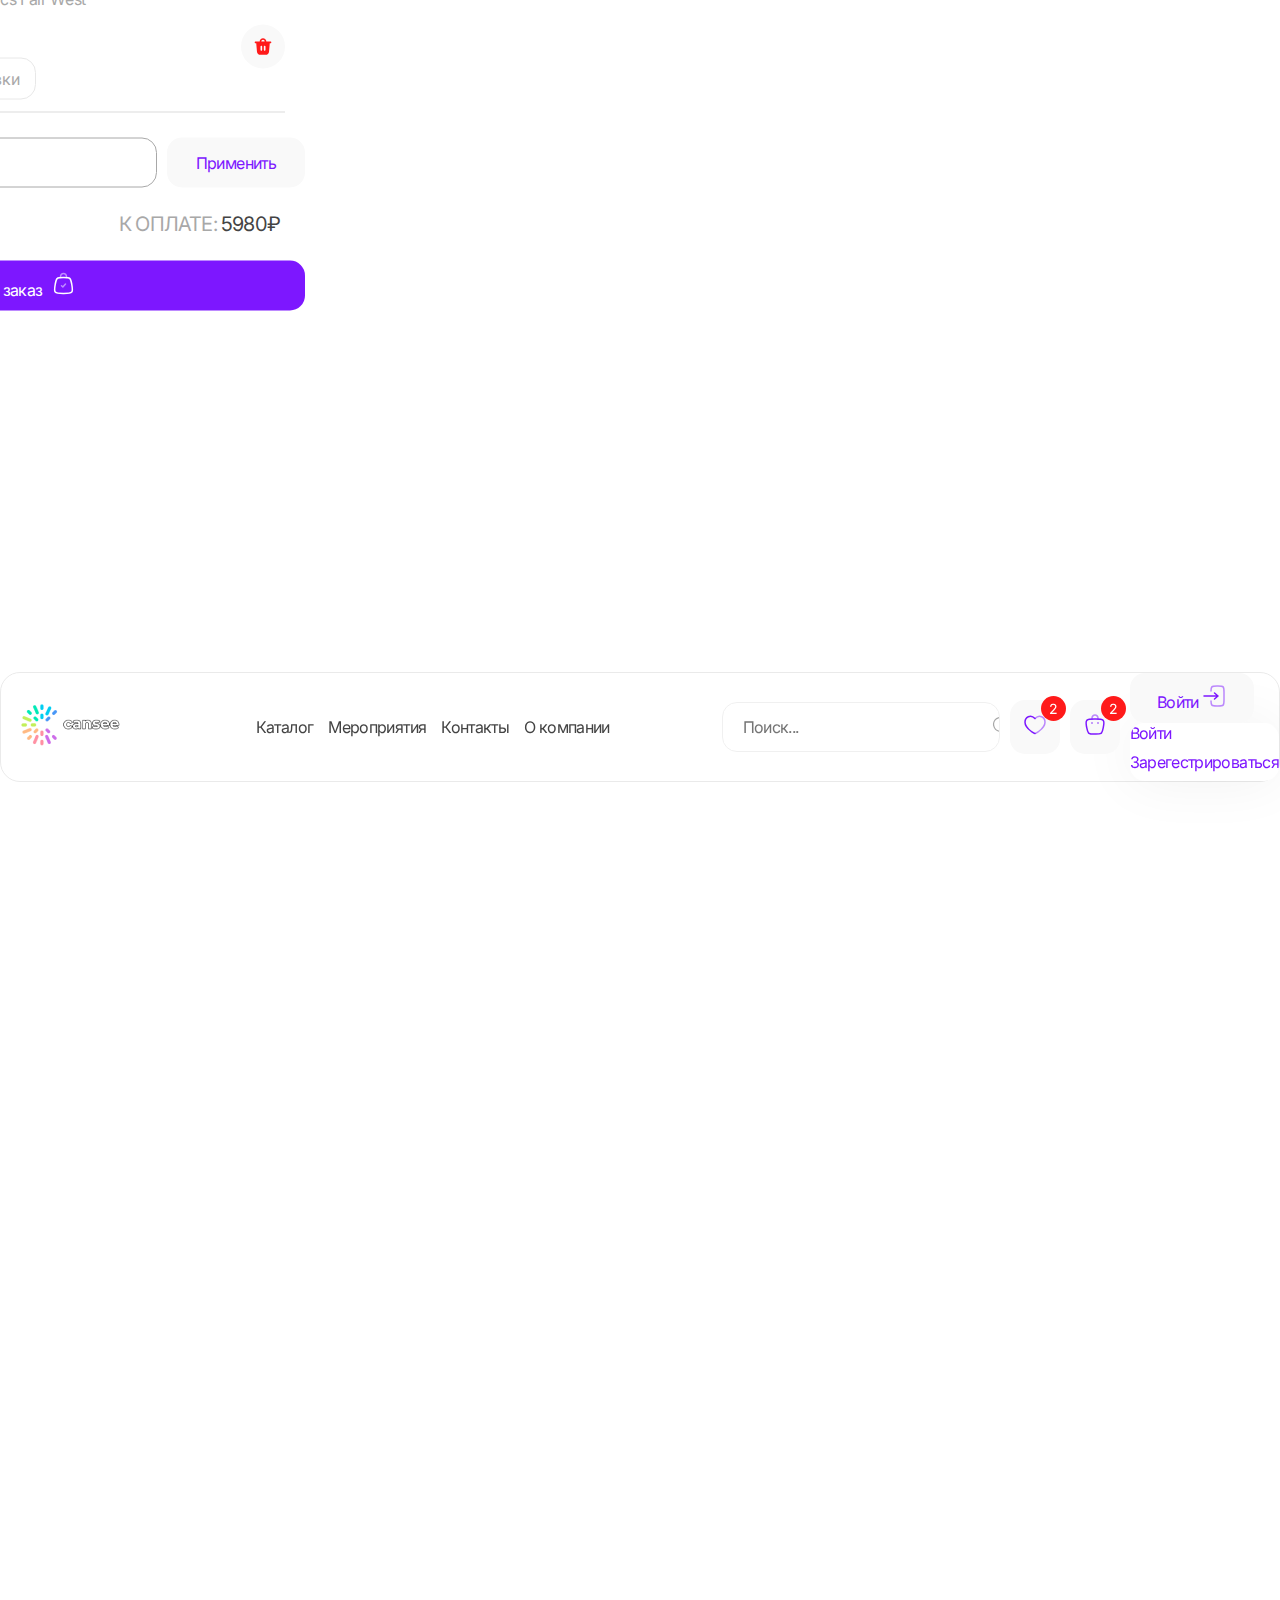
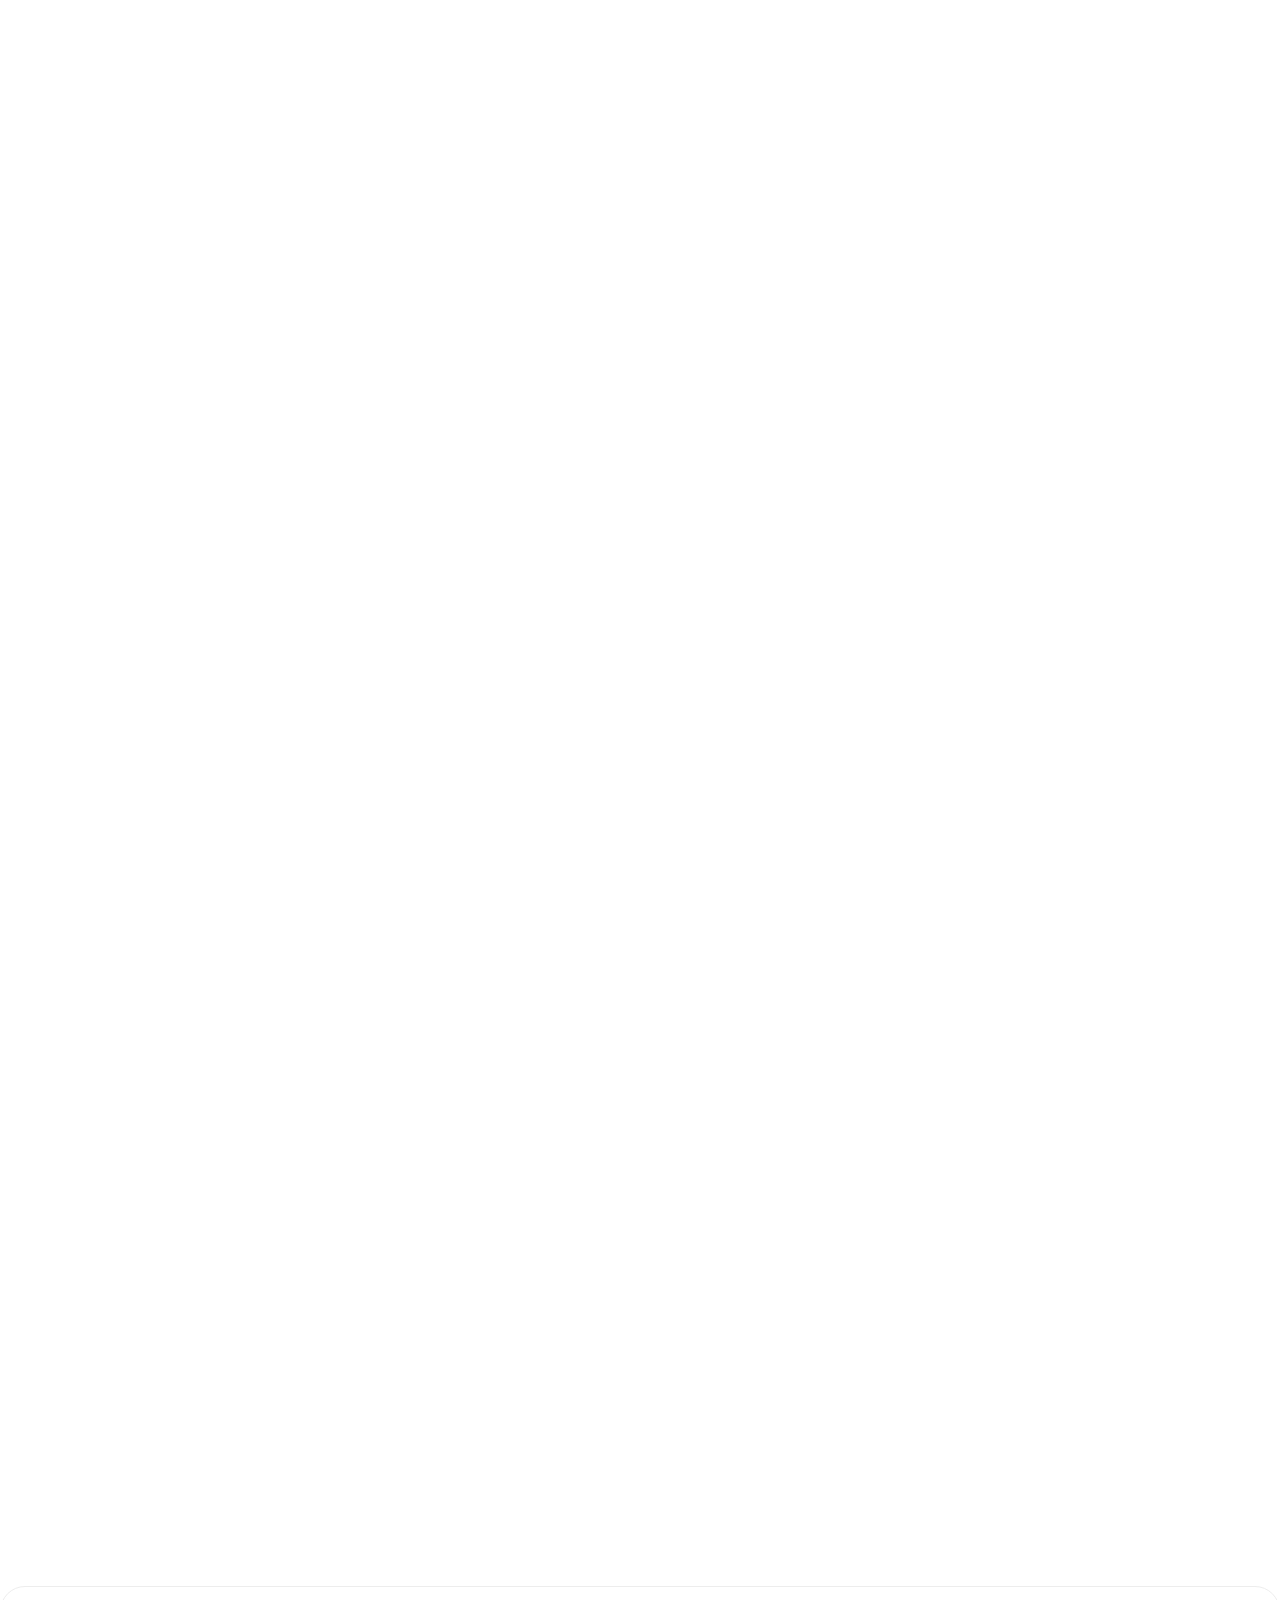
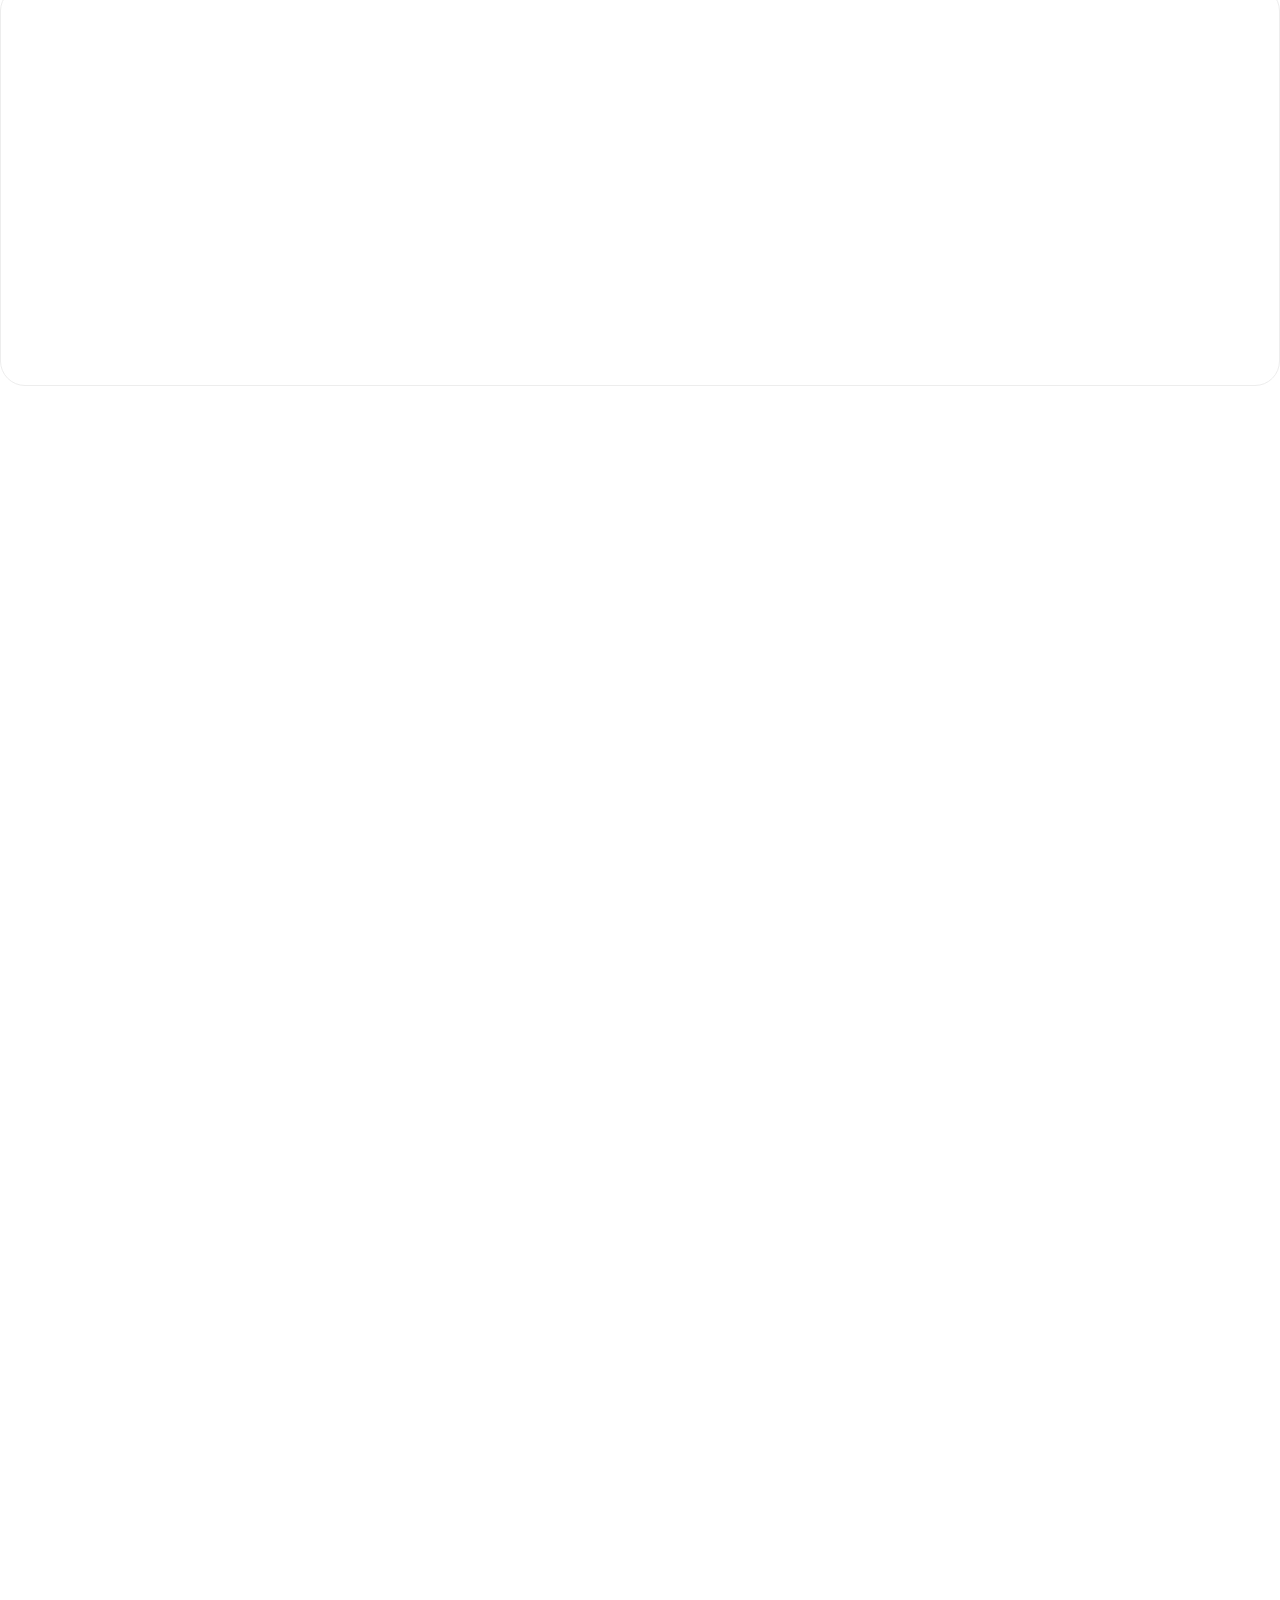
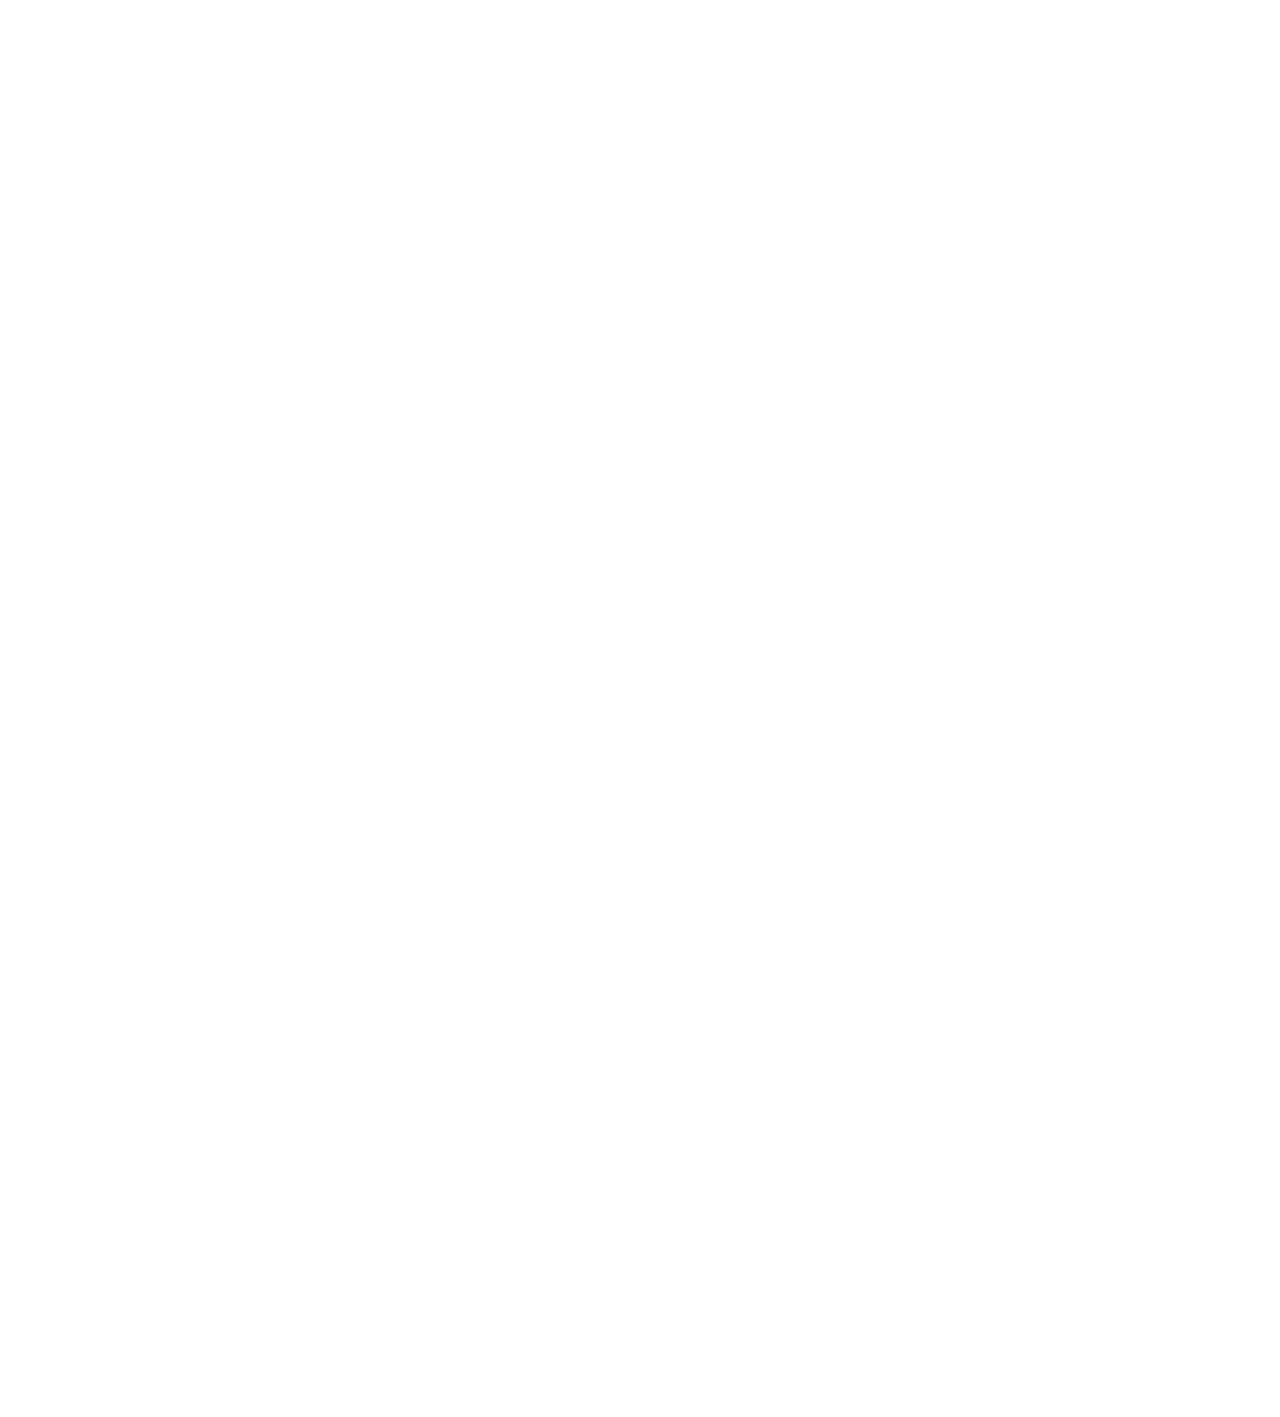
<file: index.html>
<!DOCTYPE html>
<html lang="en">
<head>
    <meta charset="UTF-8">
    <meta name="viewport" content="width=device-width, initial-scale=1.0">
    <!-- aos link -->
    <link href="https://unpkg.com/aos@2.3.1/dist/aos.css" rel="stylesheet">
    <!-- normalize link -->
    <link rel="stylesheet" href="./css/normalize.css">
    <!-- bootstrap link -->
    <link href="https://cdn.jsdelivr.net/npm/bootstrap@5.3.1/dist/css/bootstrap.min.css" rel="stylesheet" integrity="sha384-4bw+/aepP/YC94hEpVNVgiZdgIC5+VKNBQNGCHeKRQN+PtmoHDEXuppvnDJzQIu9" crossorigin="anonymous">
    <!-- css link -->
    <link rel="stylesheet" href="./css/style.css">
    <title>CanSee</title>
</head>
<body>
    <div class="modal_main_wrapper">
        <div class="modal_main">
            <div class="modal_content">
                <div class="modal_header">
                    <div class="modal_header_text">
                        <h4>избранное</h4>
                        <button type="button" role="button">Добавить всё в корзину</button>
                    </div>
                    <button class="close_btn" type="button" role="button">
                        <svg xmlns="http://www.w3.org/2000/svg" width="44" height="44" viewBox="0 0 44 44" fill="none">
                            <circle cx="22" cy="22" r="21.5" stroke="#444444"/>
                            <path d="M13 13L31 31" stroke="#444444"/>
                            <path d="M31 13L13 31" stroke="#444444"/>
                          </svg>
                    </button>
                </div>
                <div class="search_wrapper">
                    <div class="header_search">
                        <input id="search" type="search" placeholder="Начните поиск...">
                        <label for="search">
                            <svg xmlns="http://www.w3.org/2000/svg" width="28" height="28" viewBox="0 0 28 28" fill="none">
                                <path d="M12.0909 3.5C10.3918 3.5 8.7308 4.00385 7.31804 4.94782C5.90528 5.8918 4.80417 7.23351 4.15394 8.80328C3.50372 10.3731 3.33359 12.1004 3.66507 13.7669C3.99655 15.4333 4.81476 16.9641 6.01621 18.1655C7.21766 19.367 8.74841 20.1852 10.4149 20.5166C12.0813 20.8481 13.8087 20.678 15.3784 20.0278C16.9482 19.3776 18.2899 18.2764 19.2339 16.8637C20.1779 15.4509 20.6817 13.79 20.6817 12.0909C20.6816 9.81247 19.7764 7.62743 18.1654 6.01636C16.5543 4.4053 14.3693 3.50015 12.0909 3.5Z" stroke="#A8A8A8" stroke-width="1.75" stroke-miterlimit="10"/>
                                <path d="M18.5 18.5002L24.4998 24.5" stroke="#A8A8A8" stroke-width="1.75" stroke-miterlimit="10" stroke-linecap="round"/>
                            </svg>
                        </label>
                    </div>
                </div>
                <div class="modal_cards">
                    <div class="modal_card">
                        <img src="./images/model_img.png" alt="">
                        <div class="modal_card_text">
                            <h4>CEF West China 2023</h4>
                            <p>China Electronics Fair West Show</p>
                            <button type="button" role="button">Тема выставки</button>
                        </div>
                        <div class="modal_price">
                            <h3>Сумма:</h3>
                            <h4>1990₽</h4>
                        </div>
                        <div class="modal_icons">
                            <button type="button" role="button">
                                <svg xmlns="http://www.w3.org/2000/svg" width="24" height="24" viewBox="0 0 24 24" fill="none">
                                    <path d="M5.93864 4.89596C4.84662 5.81353 4.55986 7.36702 3.98439 10.472C3.17617 14.8409 2.77255 17.0244 3.951 18.4634C5.12944 19.9015 7.32135 19.9015 11.7062 19.9015H12.4152C16.8 19.9015 18.9929 19.9015 20.1704 18.4634C21.3488 17.0244 20.9432 14.8409 20.136 10.472C19.5605 7.36702 19.2737 5.81353 18.1817 4.89596M18.1837 4.89596C17.0926 3.97839 15.5332 3.97839 12.4142 3.97839H11.7052C8.5872 3.97839 7.02772 3.97839 5.93668 4.89596" stroke="#7D17FF" stroke-width="1.32"/>
                                    <path opacity="0.5" d="M14.4103 11.7544L9.40656 11.8213M11.875 9.28601L11.9418 14.2897" stroke="#7D17FF" stroke-width="1.32" stroke-linecap="round"/>
                                </svg>
                            </button>
                            <button type="button" role="button">
                                <svg xmlns="http://www.w3.org/2000/svg" width="20" height="21" viewBox="0 0 20 21" fill="none">
                                    <path d="M8.33366 5.4399H11.667C11.667 4.99787 11.4914 4.57395 11.1788 4.26139C10.8663 3.94883 10.4424 3.77323 10.0003 3.77323C9.5583 3.77323 9.13438 3.94883 8.82181 4.26139C8.50925 4.57395 8.33366 4.99787 8.33366 5.4399ZM6.66699 5.4399C6.66699 4.55585 7.01818 3.708 7.6433 3.08288C8.26842 2.45776 9.11627 2.10657 10.0003 2.10657C10.8844 2.10657 11.7322 2.45776 12.3573 3.08288C12.9825 3.708 13.3337 4.55585 13.3337 5.4399H17.5003C17.7213 5.4399 17.9333 5.5277 18.0896 5.68398C18.2459 5.84026 18.3337 6.05222 18.3337 6.27323C18.3337 6.49425 18.2459 6.70621 18.0896 6.86249C17.9333 7.01877 17.7213 7.10657 17.5003 7.10657H16.7653L16.027 15.7232C15.956 16.5553 15.5753 17.3304 14.9602 17.8952C14.3451 18.46 13.5404 18.7733 12.7053 18.7732H7.29533C6.46025 18.7733 5.65555 18.46 5.04045 17.8952C4.42534 17.3304 4.04464 16.5553 3.97366 15.7232L3.23533 7.10657H2.50033C2.27931 7.10657 2.06735 7.01877 1.91107 6.86249C1.75479 6.70621 1.66699 6.49425 1.66699 6.27323C1.66699 6.05222 1.75479 5.84026 1.91107 5.68398C2.06735 5.5277 2.27931 5.4399 2.50033 5.4399H6.66699ZM12.5003 10.4399C12.5003 10.2189 12.4125 10.0069 12.2562 9.85065C12.1 9.69436 11.888 9.60657 11.667 9.60657C11.446 9.60657 11.234 9.69436 11.0777 9.85065C10.9215 10.0069 10.8337 10.2189 10.8337 10.4399V13.7732C10.8337 13.9942 10.9215 14.2062 11.0777 14.3625C11.234 14.5188 11.446 14.6066 11.667 14.6066C11.888 14.6066 12.1 14.5188 12.2562 14.3625C12.4125 14.2062 12.5003 13.9942 12.5003 13.7732V10.4399ZM8.33366 9.60657C8.11265 9.60657 7.90068 9.69436 7.7444 9.85065C7.58812 10.0069 7.50033 10.2189 7.50033 10.4399V13.7732C7.50033 13.9942 7.58812 14.2062 7.7444 14.3625C7.90068 14.5188 8.11265 14.6066 8.33366 14.6066C8.55467 14.6066 8.76663 14.5188 8.92291 14.3625C9.07919 14.2062 9.16699 13.9942 9.16699 13.7732V10.4399C9.16699 10.2189 9.07919 10.0069 8.92291 9.85065C8.76663 9.69436 8.55467 9.60657 8.33366 9.60657Z" fill="#FF1A1A"/>
                                </svg>
                            </button>
                        </div>
                    </div>
                    <div class="modal_card">
                        <img src="./images/model_img.png" alt="">
                        <div class="modal_card_text">
                            <h4>CEF West China 2023</h4>
                            <p>China Electronics Fair West Show</p>
                            <button type="button" role="button">Тема выставки</button>
                        </div>
                        <div class="modal_price">
                            <h3>Сумма:</h3>
                            <h4>1990₽</h4>
                        </div>
                        <div class="modal_icons">
                            <button type="button" role="button">
                                <svg xmlns="http://www.w3.org/2000/svg" width="24" height="24" viewBox="0 0 24 24" fill="none">
                                    <path d="M5.93864 4.89596C4.84662 5.81353 4.55986 7.36702 3.98439 10.472C3.17617 14.8409 2.77255 17.0244 3.951 18.4634C5.12944 19.9015 7.32135 19.9015 11.7062 19.9015H12.4152C16.8 19.9015 18.9929 19.9015 20.1704 18.4634C21.3488 17.0244 20.9432 14.8409 20.136 10.472C19.5605 7.36702 19.2737 5.81353 18.1817 4.89596M18.1837 4.89596C17.0926 3.97839 15.5332 3.97839 12.4142 3.97839H11.7052C8.5872 3.97839 7.02772 3.97839 5.93668 4.89596" stroke="#7D17FF" stroke-width="1.32"/>
                                    <path opacity="0.5" d="M14.4103 11.7544L9.40656 11.8213M11.875 9.28601L11.9418 14.2897" stroke="#7D17FF" stroke-width="1.32" stroke-linecap="round"/>
                                </svg>
                            </button>
                            <button type="button" role="button">
                                <svg xmlns="http://www.w3.org/2000/svg" width="20" height="21" viewBox="0 0 20 21" fill="none">
                                    <path d="M8.33366 5.4399H11.667C11.667 4.99787 11.4914 4.57395 11.1788 4.26139C10.8663 3.94883 10.4424 3.77323 10.0003 3.77323C9.5583 3.77323 9.13438 3.94883 8.82181 4.26139C8.50925 4.57395 8.33366 4.99787 8.33366 5.4399ZM6.66699 5.4399C6.66699 4.55585 7.01818 3.708 7.6433 3.08288C8.26842 2.45776 9.11627 2.10657 10.0003 2.10657C10.8844 2.10657 11.7322 2.45776 12.3573 3.08288C12.9825 3.708 13.3337 4.55585 13.3337 5.4399H17.5003C17.7213 5.4399 17.9333 5.5277 18.0896 5.68398C18.2459 5.84026 18.3337 6.05222 18.3337 6.27323C18.3337 6.49425 18.2459 6.70621 18.0896 6.86249C17.9333 7.01877 17.7213 7.10657 17.5003 7.10657H16.7653L16.027 15.7232C15.956 16.5553 15.5753 17.3304 14.9602 17.8952C14.3451 18.46 13.5404 18.7733 12.7053 18.7732H7.29533C6.46025 18.7733 5.65555 18.46 5.04045 17.8952C4.42534 17.3304 4.04464 16.5553 3.97366 15.7232L3.23533 7.10657H2.50033C2.27931 7.10657 2.06735 7.01877 1.91107 6.86249C1.75479 6.70621 1.66699 6.49425 1.66699 6.27323C1.66699 6.05222 1.75479 5.84026 1.91107 5.68398C2.06735 5.5277 2.27931 5.4399 2.50033 5.4399H6.66699ZM12.5003 10.4399C12.5003 10.2189 12.4125 10.0069 12.2562 9.85065C12.1 9.69436 11.888 9.60657 11.667 9.60657C11.446 9.60657 11.234 9.69436 11.0777 9.85065C10.9215 10.0069 10.8337 10.2189 10.8337 10.4399V13.7732C10.8337 13.9942 10.9215 14.2062 11.0777 14.3625C11.234 14.5188 11.446 14.6066 11.667 14.6066C11.888 14.6066 12.1 14.5188 12.2562 14.3625C12.4125 14.2062 12.5003 13.9942 12.5003 13.7732V10.4399ZM8.33366 9.60657C8.11265 9.60657 7.90068 9.69436 7.7444 9.85065C7.58812 10.0069 7.50033 10.2189 7.50033 10.4399V13.7732C7.50033 13.9942 7.58812 14.2062 7.7444 14.3625C7.90068 14.5188 8.11265 14.6066 8.33366 14.6066C8.55467 14.6066 8.76663 14.5188 8.92291 14.3625C9.07919 14.2062 9.16699 13.9942 9.16699 13.7732V10.4399C9.16699 10.2189 9.07919 10.0069 8.92291 9.85065C8.76663 9.69436 8.55467 9.60657 8.33366 9.60657Z" fill="#FF1A1A"/>
                                </svg>
                            </button>
                        </div>
                    </div>
                    <div class="modal_card">
                        <img src="./images/model_img.png" alt="">
                        <div class="modal_card_text">
                            <h4>CEF West China 2023</h4>
                            <p>China Electronics Fair West Show</p>
                            <button type="button" role="button">Тема выставки</button>
                        </div>
                        <div class="modal_price">
                            <h3>Сумма:</h3>
                            <h4>1990₽</h4>
                        </div>
                        <div class="modal_icons">
                            <button type="button" role="button">
                                <svg xmlns="http://www.w3.org/2000/svg" width="24" height="24" viewBox="0 0 24 24" fill="none">
                                    <path d="M5.93864 4.89596C4.84662 5.81353 4.55986 7.36702 3.98439 10.472C3.17617 14.8409 2.77255 17.0244 3.951 18.4634C5.12944 19.9015 7.32135 19.9015 11.7062 19.9015H12.4152C16.8 19.9015 18.9929 19.9015 20.1704 18.4634C21.3488 17.0244 20.9432 14.8409 20.136 10.472C19.5605 7.36702 19.2737 5.81353 18.1817 4.89596M18.1837 4.89596C17.0926 3.97839 15.5332 3.97839 12.4142 3.97839H11.7052C8.5872 3.97839 7.02772 3.97839 5.93668 4.89596" stroke="#7D17FF" stroke-width="1.32"/>
                                    <path opacity="0.5" d="M14.4103 11.7544L9.40656 11.8213M11.875 9.28601L11.9418 14.2897" stroke="#7D17FF" stroke-width="1.32" stroke-linecap="round"/>
                                </svg>
                            </button>
                            <button type="button" role="button">
                                <svg xmlns="http://www.w3.org/2000/svg" width="20" height="21" viewBox="0 0 20 21" fill="none">
                                    <path d="M8.33366 5.4399H11.667C11.667 4.99787 11.4914 4.57395 11.1788 4.26139C10.8663 3.94883 10.4424 3.77323 10.0003 3.77323C9.5583 3.77323 9.13438 3.94883 8.82181 4.26139C8.50925 4.57395 8.33366 4.99787 8.33366 5.4399ZM6.66699 5.4399C6.66699 4.55585 7.01818 3.708 7.6433 3.08288C8.26842 2.45776 9.11627 2.10657 10.0003 2.10657C10.8844 2.10657 11.7322 2.45776 12.3573 3.08288C12.9825 3.708 13.3337 4.55585 13.3337 5.4399H17.5003C17.7213 5.4399 17.9333 5.5277 18.0896 5.68398C18.2459 5.84026 18.3337 6.05222 18.3337 6.27323C18.3337 6.49425 18.2459 6.70621 18.0896 6.86249C17.9333 7.01877 17.7213 7.10657 17.5003 7.10657H16.7653L16.027 15.7232C15.956 16.5553 15.5753 17.3304 14.9602 17.8952C14.3451 18.46 13.5404 18.7733 12.7053 18.7732H7.29533C6.46025 18.7733 5.65555 18.46 5.04045 17.8952C4.42534 17.3304 4.04464 16.5553 3.97366 15.7232L3.23533 7.10657H2.50033C2.27931 7.10657 2.06735 7.01877 1.91107 6.86249C1.75479 6.70621 1.66699 6.49425 1.66699 6.27323C1.66699 6.05222 1.75479 5.84026 1.91107 5.68398C2.06735 5.5277 2.27931 5.4399 2.50033 5.4399H6.66699ZM12.5003 10.4399C12.5003 10.2189 12.4125 10.0069 12.2562 9.85065C12.1 9.69436 11.888 9.60657 11.667 9.60657C11.446 9.60657 11.234 9.69436 11.0777 9.85065C10.9215 10.0069 10.8337 10.2189 10.8337 10.4399V13.7732C10.8337 13.9942 10.9215 14.2062 11.0777 14.3625C11.234 14.5188 11.446 14.6066 11.667 14.6066C11.888 14.6066 12.1 14.5188 12.2562 14.3625C12.4125 14.2062 12.5003 13.9942 12.5003 13.7732V10.4399ZM8.33366 9.60657C8.11265 9.60657 7.90068 9.69436 7.7444 9.85065C7.58812 10.0069 7.50033 10.2189 7.50033 10.4399V13.7732C7.50033 13.9942 7.58812 14.2062 7.7444 14.3625C7.90068 14.5188 8.11265 14.6066 8.33366 14.6066C8.55467 14.6066 8.76663 14.5188 8.92291 14.3625C9.07919 14.2062 9.16699 13.9942 9.16699 13.7732V10.4399C9.16699 10.2189 9.07919 10.0069 8.92291 9.85065C8.76663 9.69436 8.55467 9.60657 8.33366 9.60657Z" fill="#FF1A1A"/>
                                </svg>
                            </button>
                        </div>
                    </div>
                </div>
            </div>
        </div>
    </div>
    <div class="modal fade" id="staticBackdrop" data-bs-backdrop="static" data-bs-keyboard="false" tabindex="-1" aria-labelledby="staticBackdropLabel" aria-hidden="true">
        <div class="modal-dialog" style="max-width: 100%;">
            <div class="modal-content">
                <div class="modal_top">
                    <h4 id="staticBackdropLabel">корзина</h4>
                    <button class="" type="button" data-bs-dismiss="modal" aria-label="Close" role="button">
                        Очистить корзину
                        <svg xmlns="http://www.w3.org/2000/svg" width="44" height="44" viewBox="0 0 44 44" fill="none">
                            <circle cx="22" cy="22" r="21.5" stroke="#444444"/>
                            <path d="M13 13L31 31" stroke="#444444"/>
                            <path d="M31 13L13 31" stroke="#444444"/>
                        </svg>
                    </button>
                </div>
                <div class="modal_center">
                    <div class="modal_card">
                        <img src="./images/model_img.png" alt="">
                        <div class="model_center_content">
                            <h6>CEF West China 2023</h6>
                            <p>China Electronics Fair West Show</p>
                            <button type="button" role="button">Тема выставки</button>
                        </div>
                        <div class="model_content_end">
                            <div>
                                <h5>Сумма:</h5>
                                <h6>1990₽</h6>
                            </div>
                        </div>
                        <div class="modal_end">
                            <div class="modal_delete">
                                <svg xmlns="http://www.w3.org/2000/svg" width="20" height="20" viewBox="0 0 20 20" fill="none">
                                    <path d="M8.33366 4.99996H11.667C11.667 4.55793 11.4914 4.13401 11.1788 3.82145C10.8663 3.50889 10.4424 3.33329 10.0003 3.33329C9.5583 3.33329 9.13438 3.50889 8.82181 3.82145C8.50925 4.13401 8.33366 4.55793 8.33366 4.99996ZM6.66699 4.99996C6.66699 4.1159 7.01818 3.26806 7.6433 2.64294C8.26842 2.01782 9.11627 1.66663 10.0003 1.66663C10.8844 1.66663 11.7322 2.01782 12.3573 2.64294C12.9825 3.26806 13.3337 4.1159 13.3337 4.99996H17.5003C17.7213 4.99996 17.9333 5.08776 18.0896 5.24404C18.2459 5.40032 18.3337 5.61228 18.3337 5.83329C18.3337 6.05431 18.2459 6.26627 18.0896 6.42255C17.9333 6.57883 17.7213 6.66663 17.5003 6.66663H16.7653L16.027 15.2833C15.956 16.1153 15.5753 16.8904 14.9602 17.4552C14.3451 18.02 13.5404 18.3334 12.7053 18.3333H7.29533C6.46025 18.3334 5.65555 18.02 5.04045 17.4552C4.42534 16.8904 4.04464 16.1153 3.97366 15.2833L3.23533 6.66663H2.50033C2.27931 6.66663 2.06735 6.57883 1.91107 6.42255C1.75479 6.26627 1.66699 6.05431 1.66699 5.83329C1.66699 5.61228 1.75479 5.40032 1.91107 5.24404C2.06735 5.08776 2.27931 4.99996 2.50033 4.99996H6.66699ZM12.5003 9.99996C12.5003 9.77894 12.4125 9.56698 12.2562 9.4107C12.1 9.25442 11.888 9.16663 11.667 9.16663C11.446 9.16663 11.234 9.25442 11.0777 9.4107C10.9215 9.56698 10.8337 9.77894 10.8337 9.99996V13.3333C10.8337 13.5543 10.9215 13.7663 11.0777 13.9225C11.234 14.0788 11.446 14.1666 11.667 14.1666C11.888 14.1666 12.1 14.0788 12.2562 13.9225C12.4125 13.7663 12.5003 13.5543 12.5003 13.3333V9.99996ZM8.33366 9.16663C8.11265 9.16663 7.90068 9.25442 7.7444 9.4107C7.58812 9.56698 7.50033 9.77894 7.50033 9.99996V13.3333C7.50033 13.5543 7.58812 13.7663 7.7444 13.9225C7.90068 14.0788 8.11265 14.1666 8.33366 14.1666C8.55467 14.1666 8.76663 14.0788 8.92291 13.9225C9.07919 13.7663 9.16699 13.5543 9.16699 13.3333V9.99996C9.16699 9.77894 9.07919 9.56698 8.92291 9.4107C8.76663 9.25442 8.55467 9.16663 8.33366 9.16663Z" fill="#FF1A1A"/>
                                </svg>
                            </div>
                        </div>
                    </div>
                    <div class="modal_card">
                        <img src="./images/model_img.png" alt="">
                        <div class="model_center_content">
                            <h6>CEF West China 2023</h6>
                            <p>China Electronics Fair West Show</p>
                            <button type="button" role="button">Тема выставки</button>
                        </div>
                        <div class="model_content_end">
                            <div>
                                <h5>Сумма:</h5>
                                <h6>1990₽</h6>
                            </div>
                        </div>
                        <div class="modal_end">
                            <div class="modal_delete">
                                <svg xmlns="http://www.w3.org/2000/svg" width="20" height="20" viewBox="0 0 20 20" fill="none">
                                    <path d="M8.33366 4.99996H11.667C11.667 4.55793 11.4914 4.13401 11.1788 3.82145C10.8663 3.50889 10.4424 3.33329 10.0003 3.33329C9.5583 3.33329 9.13438 3.50889 8.82181 3.82145C8.50925 4.13401 8.33366 4.55793 8.33366 4.99996ZM6.66699 4.99996C6.66699 4.1159 7.01818 3.26806 7.6433 2.64294C8.26842 2.01782 9.11627 1.66663 10.0003 1.66663C10.8844 1.66663 11.7322 2.01782 12.3573 2.64294C12.9825 3.26806 13.3337 4.1159 13.3337 4.99996H17.5003C17.7213 4.99996 17.9333 5.08776 18.0896 5.24404C18.2459 5.40032 18.3337 5.61228 18.3337 5.83329C18.3337 6.05431 18.2459 6.26627 18.0896 6.42255C17.9333 6.57883 17.7213 6.66663 17.5003 6.66663H16.7653L16.027 15.2833C15.956 16.1153 15.5753 16.8904 14.9602 17.4552C14.3451 18.02 13.5404 18.3334 12.7053 18.3333H7.29533C6.46025 18.3334 5.65555 18.02 5.04045 17.4552C4.42534 16.8904 4.04464 16.1153 3.97366 15.2833L3.23533 6.66663H2.50033C2.27931 6.66663 2.06735 6.57883 1.91107 6.42255C1.75479 6.26627 1.66699 6.05431 1.66699 5.83329C1.66699 5.61228 1.75479 5.40032 1.91107 5.24404C2.06735 5.08776 2.27931 4.99996 2.50033 4.99996H6.66699ZM12.5003 9.99996C12.5003 9.77894 12.4125 9.56698 12.2562 9.4107C12.1 9.25442 11.888 9.16663 11.667 9.16663C11.446 9.16663 11.234 9.25442 11.0777 9.4107C10.9215 9.56698 10.8337 9.77894 10.8337 9.99996V13.3333C10.8337 13.5543 10.9215 13.7663 11.0777 13.9225C11.234 14.0788 11.446 14.1666 11.667 14.1666C11.888 14.1666 12.1 14.0788 12.2562 13.9225C12.4125 13.7663 12.5003 13.5543 12.5003 13.3333V9.99996ZM8.33366 9.16663C8.11265 9.16663 7.90068 9.25442 7.7444 9.4107C7.58812 9.56698 7.50033 9.77894 7.50033 9.99996V13.3333C7.50033 13.5543 7.58812 13.7663 7.7444 13.9225C7.90068 14.0788 8.11265 14.1666 8.33366 14.1666C8.55467 14.1666 8.76663 14.0788 8.92291 13.9225C9.07919 13.7663 9.16699 13.5543 9.16699 13.3333V9.99996C9.16699 9.77894 9.07919 9.56698 8.92291 9.4107C8.76663 9.25442 8.55467 9.16663 8.33366 9.16663Z" fill="#FF1A1A"/>
                                </svg>
                            </div>
                        </div>
                    </div>
                </div>
                <div class=" modal_end">
                    <form class="modal_end_buttons">
                        <input type="text" placeholder="промокод">
                        <button type="submit" role="button">Применить</button>
                    </form>
                    <div class="modal_end_link">
                        <a href="#"><svg xmlns="http://www.w3.org/2000/svg" width="24" height="24" viewBox="0 0 24 24" fill="none">
                            <path d="M20 12H4M4 12L10 6M4 12L10 18" stroke="#7D17FF" stroke-width="1.5" stroke-linecap="round" stroke-linejoin="round"/>
                          </svg>Продолжить покупки
                        </a>
                        <h3>к оплате: <span>5980₽</span></h3>
                    </div>
                    <div class="modal_end_btn">
                        <button type="submit">Оформить заказ
                            <svg xmlns="http://www.w3.org/2000/svg" width="25" height="24" viewBox="0 0 25 24" fill="none">
                                <path d="M6.26582 6.922C5.15382 7.844 4.86182 9.405 4.27582 12.525C3.45282 16.915 3.04182 19.109 4.24182 20.555C5.44182 22 7.67382 22 12.1388 22H12.8608C17.3258 22 19.5588 22 20.7578 20.555C21.9578 19.109 21.5448 16.915 20.7228 12.525C20.1368 9.405 19.8448 7.844 18.7328 6.922M18.7348 6.922C17.6238 6 16.0358 6 12.8598 6H12.1378C8.96282 6 7.37482 6 6.26382 6.922" stroke="white" stroke-width="1.5"/>
                                <path opacity="0.5" d="M10.5 14.3L11.833 15.5L14.5 12.5" stroke="white" stroke-width="1.5" stroke-linecap="round" stroke-linejoin="round"/>
                                <path opacity="0.5" d="M9.5 6V5C9.5 4.20435 9.81607 3.44129 10.3787 2.87868C10.9413 2.31607 11.7044 2 12.5 2C13.2956 2 14.0587 2.31607 14.6213 2.87868C15.1839 3.44129 15.5 4.20435 15.5 5V6" stroke="white" stroke-width="1.5" stroke-linecap="round"/>
                              </svg>
                        </button>
                    </div>
                </div>
            </div>
        </div>
    </div>
    <header>
        <div class="container">
            <div class="header_wrapper" data-aos="fade-down" data-aos-duration="700">
                <a href="#" class="logo">
                    <img src="./images/header_logo.png" alt="">
                </a>
                <ul class="nav_link">
                    <li class="nav_item"><a href="#">Каталог</a></li>
                    <li class="nav_item"><a href="#">Мероприятия</a></li>
                    <li class="nav_item"><a href="#">Контакты</a></li>
                    <li class="nav_item"><a href="#">О компании</a></li>
                </ul>
               <div class="header_in">
                    <div class="header_search">
                        <input id="search_input" type="text" placeholder="Поиск...">
                        <label for="search_input"><img src="./images/header_icon_search.svg" alt=""></label>
                    </div>
                    <button class="header_icon_love" role="button">
                        <div class="header_icon_shop_number">2</div>
                        <img src="./images/header_icon_love.svg" alt="">
                    </button>
                    <button class="header_icon_shop" role="button" data-bs-toggle="modal" data-bs-target="#staticBackdrop">
                        <div class="header_icon_shop_number">2</div>
                        <img src="./images/header_icon_shop.svg" alt="">
                    </button>
                    <div class="dropdown-center">
                        <button class="header_icon_sign dropdown-toggle" data-bs-toggle="dropdown" aria-expanded="false">
                            Войти
                            <img src="./images/header_icon_sign.svg" alt="">
                        </button>
                        <ul class="dropdown-menu">
                            <li><a class="dropdown-item" href="#">Войти</a></li>
                            <li><a class="dropdown-item" href="#">Зарегестрироваться</a></li>
                        </ul>
                    </div>
               </div>
            </div>
        </div>
    </header>
    <div id="main">
        <section class="home">
            <div class="container">
                <div class="row home_wrapper">
                    <div class="col-lg-6 col-md-12 col-sm-12 home_left" data-aos="fade-right" data-aos-duration="700">
                        <h4>Отчеты выставок в Китае:</h4>
                        <h5>Погрузитесь в мир</h5>
                        <h6>выставочной индустрии</h6>
                        <p>Наши отчеты предоставляют полезную информацию о новейших тенденциях, инновациях и возможностях, помогая вам принять обоснованные бизнес-решения.</p>
                    </div>
                    <div class="col-lg-6 col-md-12 col-sm-12 home_right" data-aos="fade-left" data-aos-duration="700">
                        <div class="home_right_wrapper">
                            <img src="./images/home_circle.png" alt="" class="circle">
                            <img src="./images/home_1.png" alt="" class="home_img_one example_main">
                            <img src="./images/home_2.png" alt="" class="home_img_two example_main">
                            <img src="./images/home_mini_img1.svg" alt="" class="home_mini_one">
                            <img src="./images/home_mini_img2.svg" alt="" class="home_mini_two">
                        </div>
                    </div>
                </div>
            </div>
        </section>
        <section class="advantages">
            <div class="container">
                <div class="advantages_title" data-aos="fade-down" data-aos-duration="700">
                    <h4>НАши<span>преимущества</span></h4>
                </div>
                <div class="row advantages_wrapper">
                    <div class="col-lg-6 col-md-6 col-sm-12 adventages_left adventages_line" data-aos="fade-right" data-aos-duration="700">
                        <h5><span>1</span>Экспертный анализ</h5>
                        <p>Наши отчеты <b>разработаны экспертами</b>, которые тщательно анализируют данные и проводят глубокий анализ, чтобы предоставить вам ценные научные выводы.</p>
                        <p>Получите точную и актуальную информацию о рыночных тенденциях, конкуренции, потребительском спросе и других существенных аспектах.</p>
                    </div>
                    <div class="col-lg-6 col-md-6 col-sm-12 adventages_right" data-aos="fade-left" data-aos-duration="700">
                        <div class="adventages_right_img">
                            <img src="./images/adventages_circle.svg" alt="">
                            <img class="mini_img mini_img_rotate" src="./images/adventages_mini_img.png" alt="">
                        </div>
                    </div>
                </div>
                <div class="row advantages_wrapper">
                    <div class="col-lg-6 col-md-6 col-sm-12 adventages_left adventages_animation" data-aos="fade-right" data-aos-duration="700">
                        <div class="adventages_right_img">
                            <img src="./images/circle_two.png" alt="">
                            <img class="mini_img_two mini_img_rotate" src="./images/circle_mini.png" alt="">
                        </div>
                    </div>
                    <div class="col-lg-6 col-md-6 col-sm-12 adventages_right adventages_line" data-aos="fade-left" data-aos-duration="700">
                        <h5><span>2</span>Быстрый и удобный доступ</h5>
                        <p>Мы предлагаем <b>простой и интуитивно понятный интерфейс</b>, который позволяет вам легко найти и приобрести нужные отчеты.</p>
                        <p>Мы ценим ваше время и делаем все возможное, чтобы обеспечить быстрый доступ к актуальной информации.</p>
                    </div>
                </div>
                <div class="row advantages_wrapper">
                    <div class="col-lg-6 col-md-6 col-sm-12 adventages_left adventages_line" data-aos="fade-right" data-aos-duration="700">
                        <h5><span>3</span>Персонализация и выбор</h5>
                        <p>Мы предлагаем разнообразие отчетов с различных выставок, позволяя вам выбрать то, что соответствует вашим интересам и бизнес-потребностям.</p>
                        <p>Наша <b>богатая библиотека</b> отчетов обеспечивает широкий выбор тематик и отраслей.</p>
                    </div>
                    <div class="col-lg-6 col-md-6 col-sm-12 adventages_right" data-aos="fade-left" data-aos-duration="700">
                    </div>
                </div>
                <div class="row advantages_wrapper">
                    <div class="col-lg-6 col-md-6 col-sm-12 adventages_left adventages_animation" data-aos="fade-right" data-aos-duration="700">
                        <div class="adventages_right_img">
                            <div class="adventages_right_img">
                                <img src="./images/circle_three.png" alt="">
                                <img class="mini_img_three mini_img_rotate" src="./images/circle_mini3.png" alt="">
                            </div>
                        </div>
                    </div>
                    <div class="col-lg-6 col-md-6 col-sm-12 adventages_right adventages_line" data-aos="fade-left" data-aos-duration="700">
                        <h5><span>4</span>достоверность</h5>
                        <p>Мы гарантируем качество и достоверность наших отчетов.</p>
                        <p><b>Мы тщательно проверяем информацию</b>, чтобы предоставить вам надежные выводы и аналитику, которые помогут вам принимать информированные решения.</p>
                    </div>
                </div>
            </div>
        </section>
        <section class="video" data-aos="flip-left" data-aos-duration="700">
            <div class="container">
                <div class="video_wrapper">
                    <button class="video_btn" type="button" role="button">
                        <img src="./images/video_btn.svg" alt="">
                    </button>
                </div>
            </div>
        </section>
        <section class="reviews">
            <div class="container">
                <div class="row reviews_wrapper">
                    <div class="col-lg-7 col-md-6 reviews_left" data-aos="fade-right" data-aos-duration="700">
                        <h4><span>Обзоры</span> ключевых выставок</h4>
                        <p>Получите всеобъемлющую информацию об экспонентах, участниках, презентациях и трендах, чтобы быть в курсе последних разработок в вашей отрасли.</p>
                    </div>
                    <div class="col-lg-5 col-md-6 reviews_right" data-aos="fade-left" data-aos-duration="700">
                        <h5>Мы предлагаем отчеты и обзоры с мероприятий:</h5>
                        <button type="button">China International Import Expo (CIIE)</button>
                        <button type="button">Canton Fair</button>
                        <button type="button">Global Sources Exhibitions</button>
                    </div>
                </div>
            </div>
        </section>
        <section class="examples">
            <div class="container">
                <div class="examples_title" data-aos="fade-down" data-aos-duration="700">
                    <h4><span>примеры</span> наших отчётов</h4>
                </div>
                <div class="row examples_wrapper">
                    <div class="col-lg-6 col-md-6"  data-aos="flip-left" data-aos-duration="700">
                        <div class="example_card">
                            <div class="example_img">
                                <img src="./images/example_img.png" alt="">
                                <img class="example_btn_img" src="./images/example_btn_icon.svg" alt="">
                            </div>
                            <div class="example_content">
                                <h5><span>1</span> выставка CEF West China 2023</h5>
                                <p>С 15 по 17 июня 2023 года в Будапеште проходила выставка <b>EFTTEX-2023</b> (European Fishing Tackle & Trade Exhibition)</p>
                                <p>Это b2b-событие, на котором собираются производители рыболовных снастей и аксессуаров и их партнёры.</p>
                                <button><span>Скачать</span>(PDF, 2.7 мб) <img src="./images/down_icon.svg" alt=""></button>
                            </div>
                        </div>
    
                    </div>
                    <div class="col-lg-6 col-md-6"  data-aos="flip-left" data-aos-duration="700">
                        <div class="example_card">
                            <div class="example_img">
                                <img src="./images/example_img.png" alt="">
                                <img class="example_btn_img" src="./images/example_btn_icon.svg" alt="">
                            </div>
                            <div class="example_content">
                                <h5><span>2</span> выставка CEF West China 2023</h5>
                                <p>С 15 по 17 июня 2023 года в Будапеште проходила выставка <b>EFTTEX-2023</b> (European Fishing Tackle & Trade Exhibition)</p>
                                <p>Это b2b-событие, на котором собираются производители рыболовных снастей и аксессуаров и их партнёры.</p>
                                <button><span>Скачать</span>(PDF, 2.7 мб) <img src="./images/down_icon.svg" alt=""></button>
                            </div>
                        </div>
                    </div>
                </div>
            </div>
        </section>
        <section class="contact">
            <div class="container">
                <div class="contact_title" data-aos="fade-down" data-aos-duration="700">
                    <h4><span>cвяжитесь</span> с нами</h4>
                </div>
                <form class="form_wrapper" data-aos="fade-up" data-aos-duration="700">
                    <div class="contact_block input_group">
                        <label for="">ваше имя:</label>
                        <input type="text" placeholder="олег">
                    </div>
                    <div class="contact_block input_group">
                        <label for="">номер телефона:</label>
                        <input type="number" placeholder="8 (999) 999 99-99">
                    </div>
                    <div class="contact_block input_group">
                        <label for="">ваш вопрос:</label>
                        <input type="text" placeholder="Что вас интересует?">
                    </div>
                    <div class="contact_block">
                        <button type="submit">Отправить</button>
                    </div>
                </form>
            </div>
        </section>
    </div>
    <footer>
        <div class="container">
            <div class="footer_wrapper" data-aos="fade-down" data-aos-duration="700">
                <div class="logo_newtwork">
                    <a href="#" class="logo">
                        <img src="./images/footer_logo.png" alt="">
                    </a>
                    <div class="footer_network">
                        <a href="#"><img src="./images/vkontakt_icon.svg" alt=""></a>
                        <a href="#"><img src="./images/instagram_icon.svg" alt=""></a>
                        <a href="#"><img src="./images/telegram_icon.svg" alt=""></a>
                    </div>
                </div>
                <nav>
                    <a href="#">каталог</a>
                    <a href="#">о компании</a>
                    <a href="#">мероприятия</a>
                    <a href="#">контакты</a>
                </nav>
            </div>
        </div>
    </footer>

    <!-- bootstrap js link -->
    <script src="https://cdn.jsdelivr.net/npm/bootstrap@5.3.1/dist/js/bootstrap.bundle.min.js" integrity="sha384-HwwvtgBNo3bZJJLYd8oVXjrBZt8cqVSpeBNS5n7C8IVInixGAoxmnlMuBnhbgrkm" crossorigin="anonymous"></script>
    <!-- aos js link -->
    <script src="https://unpkg.com/aos@2.3.1/dist/aos.js"></script>
    <!-- js link -->
    <script src="./js/app.js"></script>
</body>
</html>
</file>
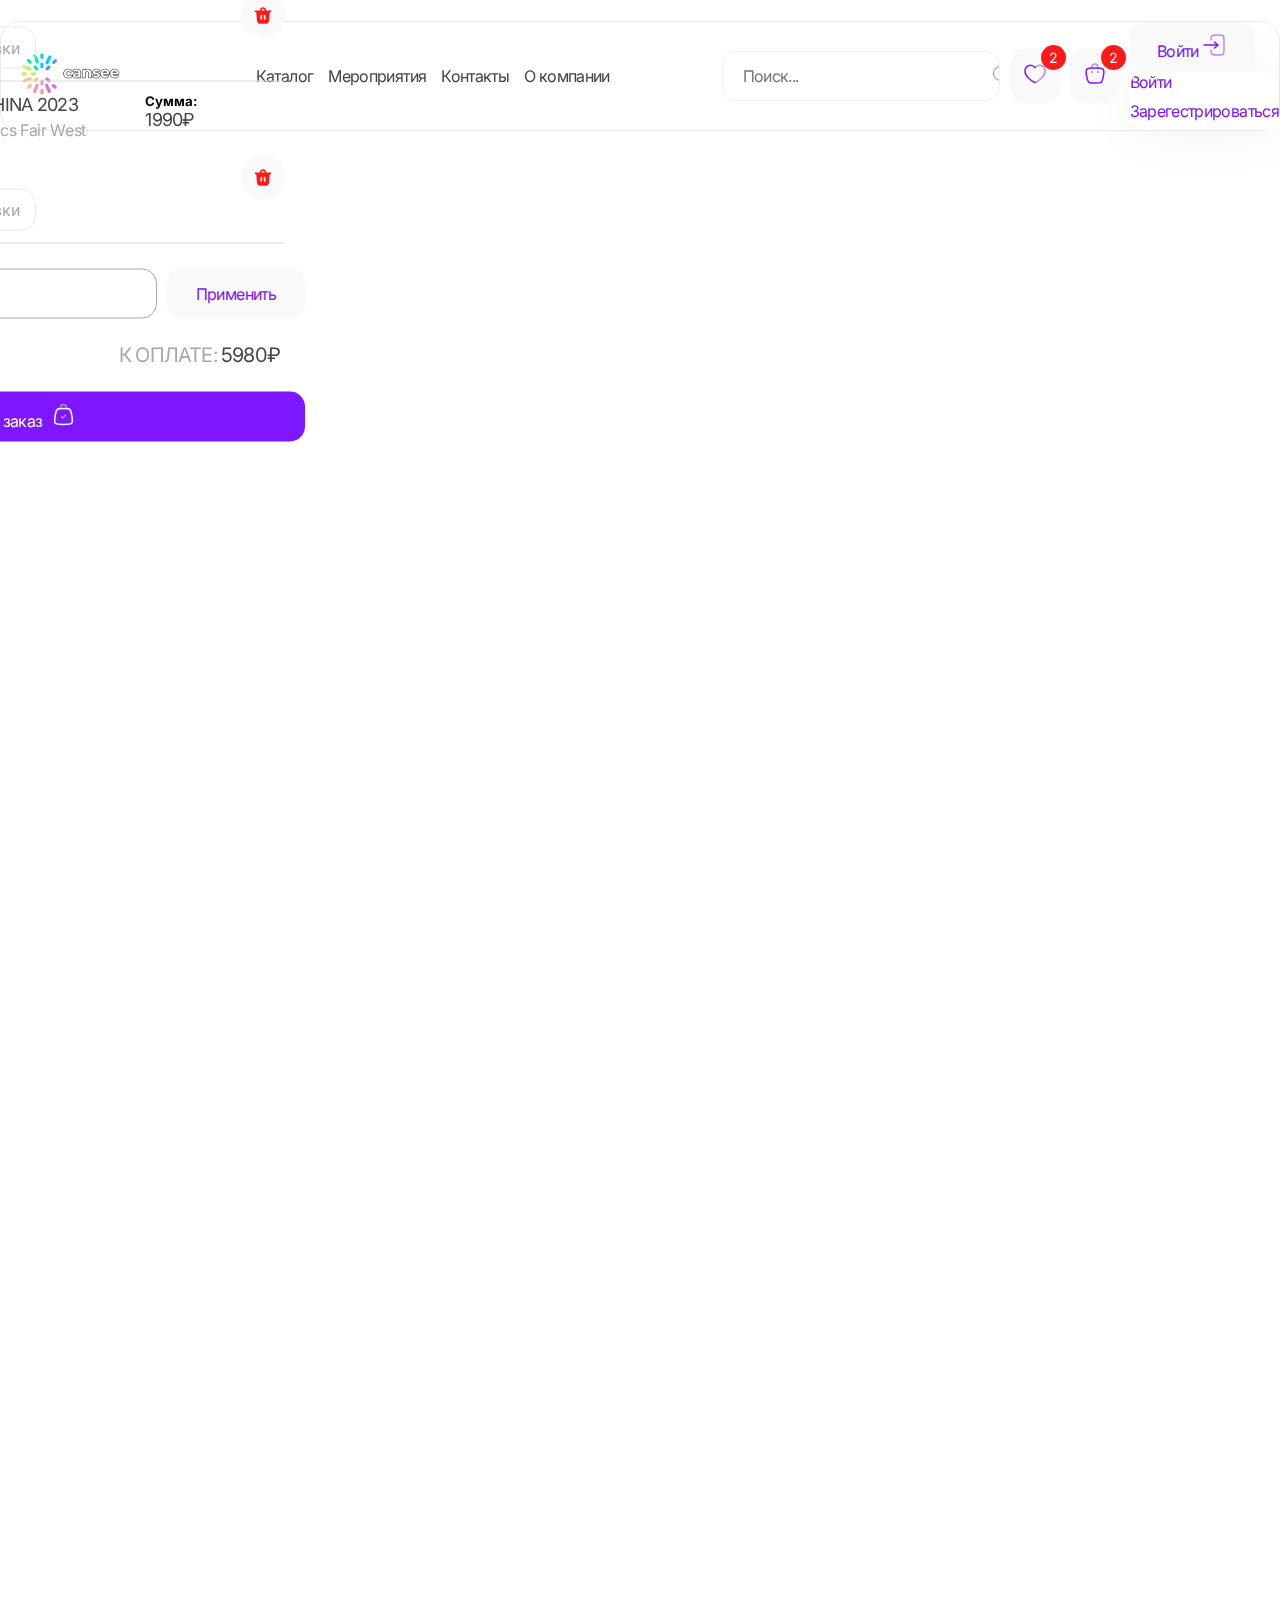
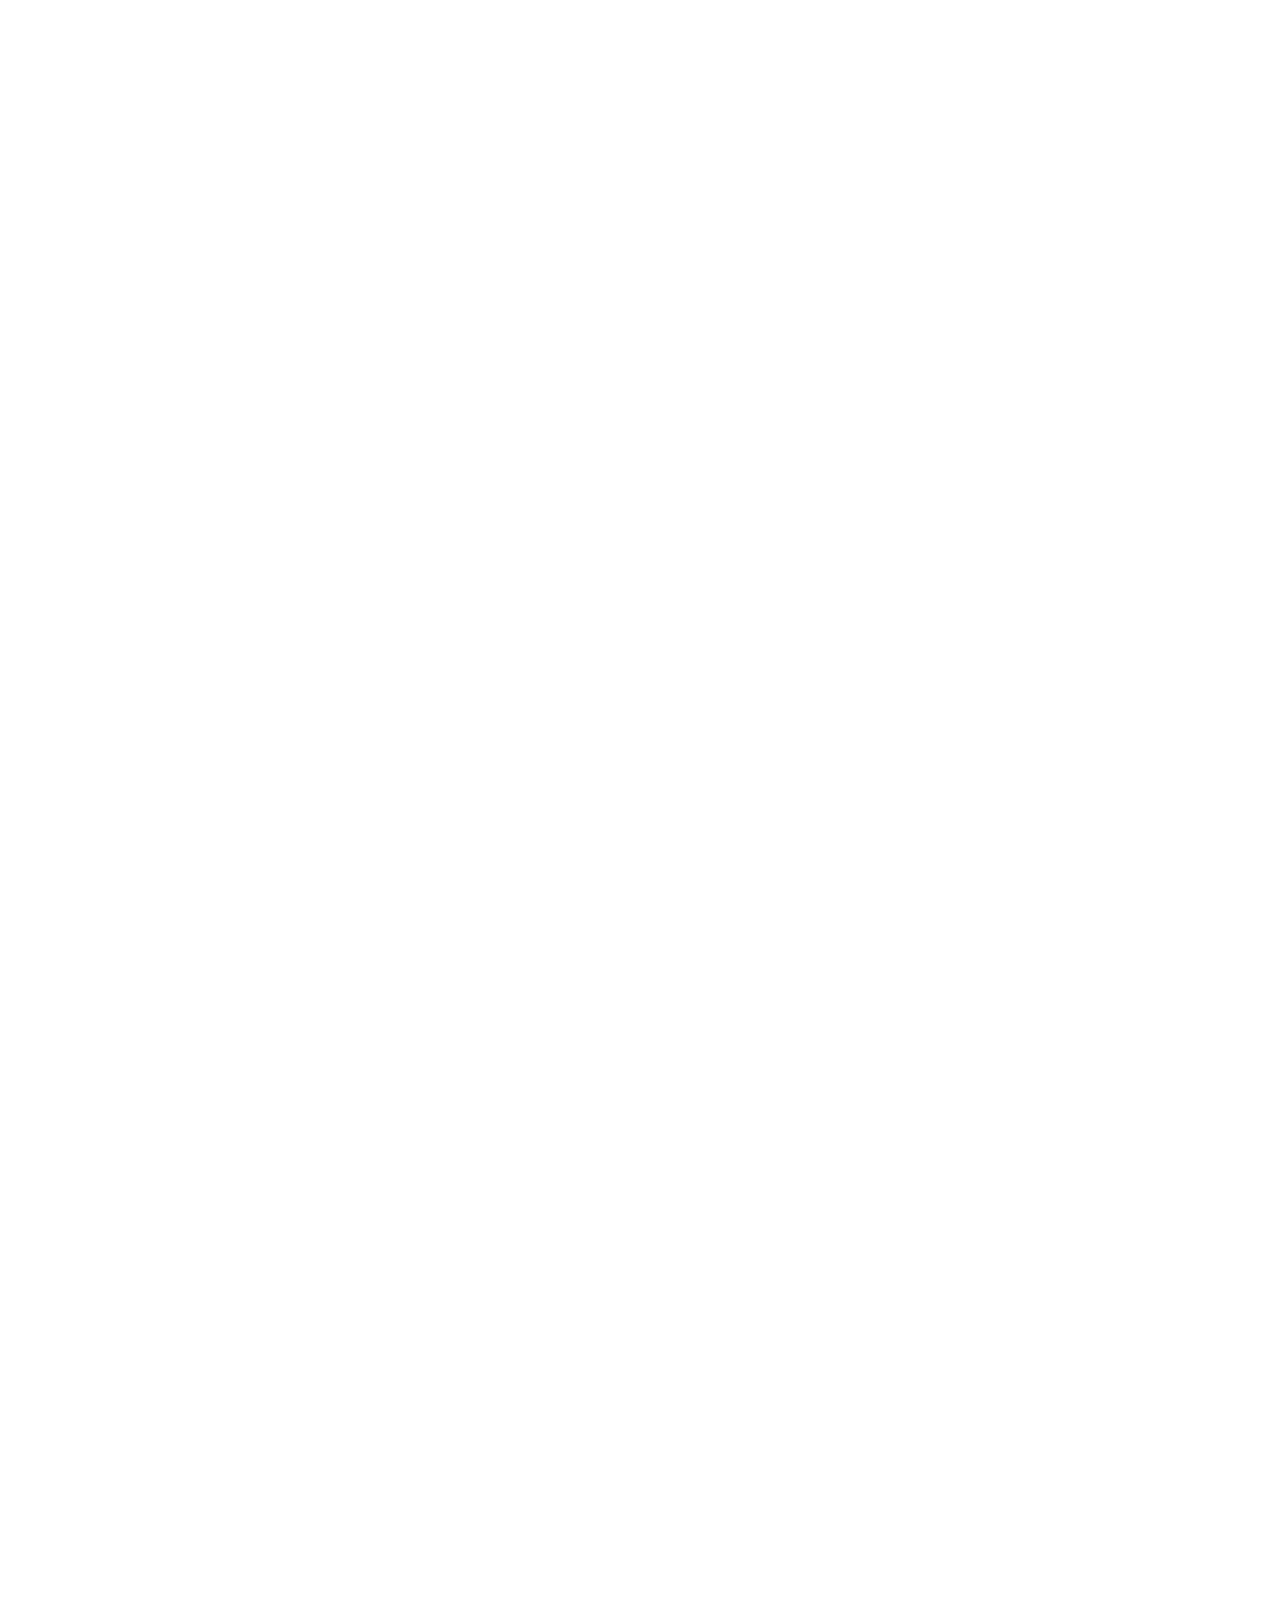
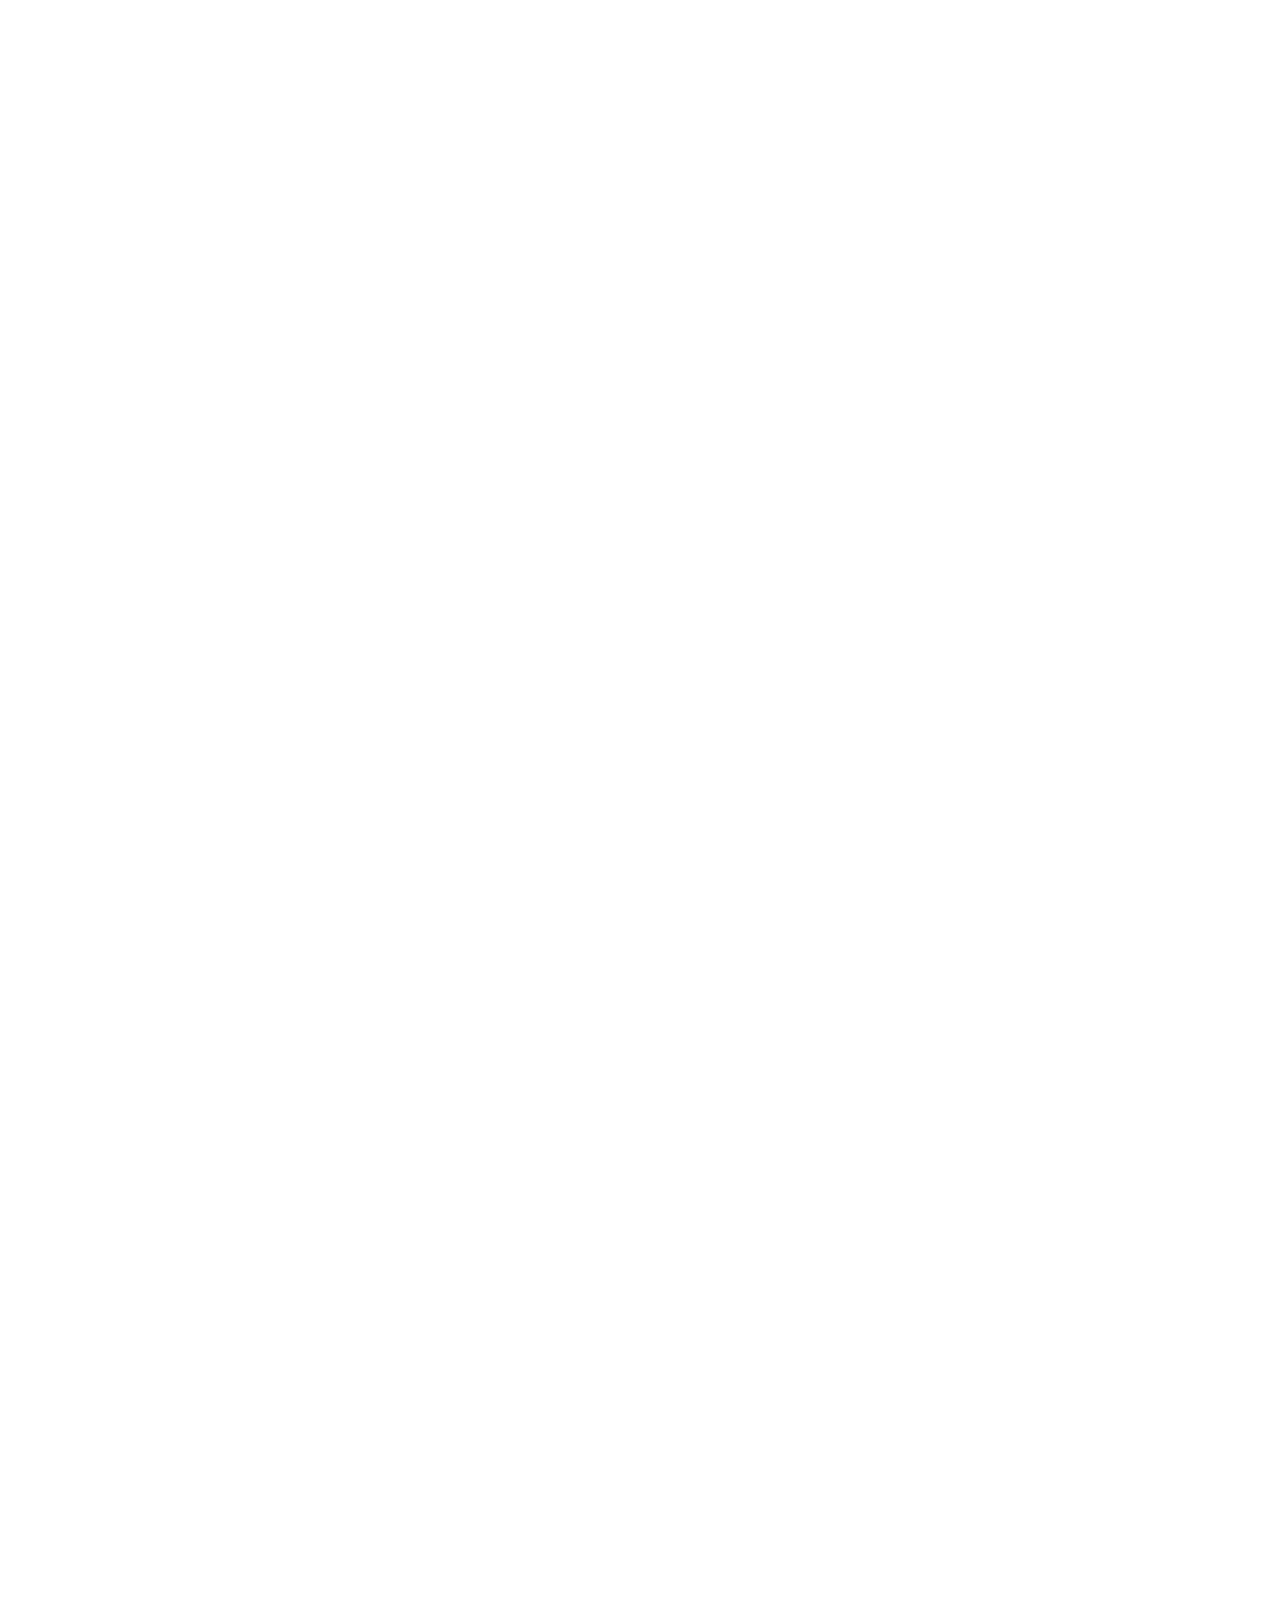
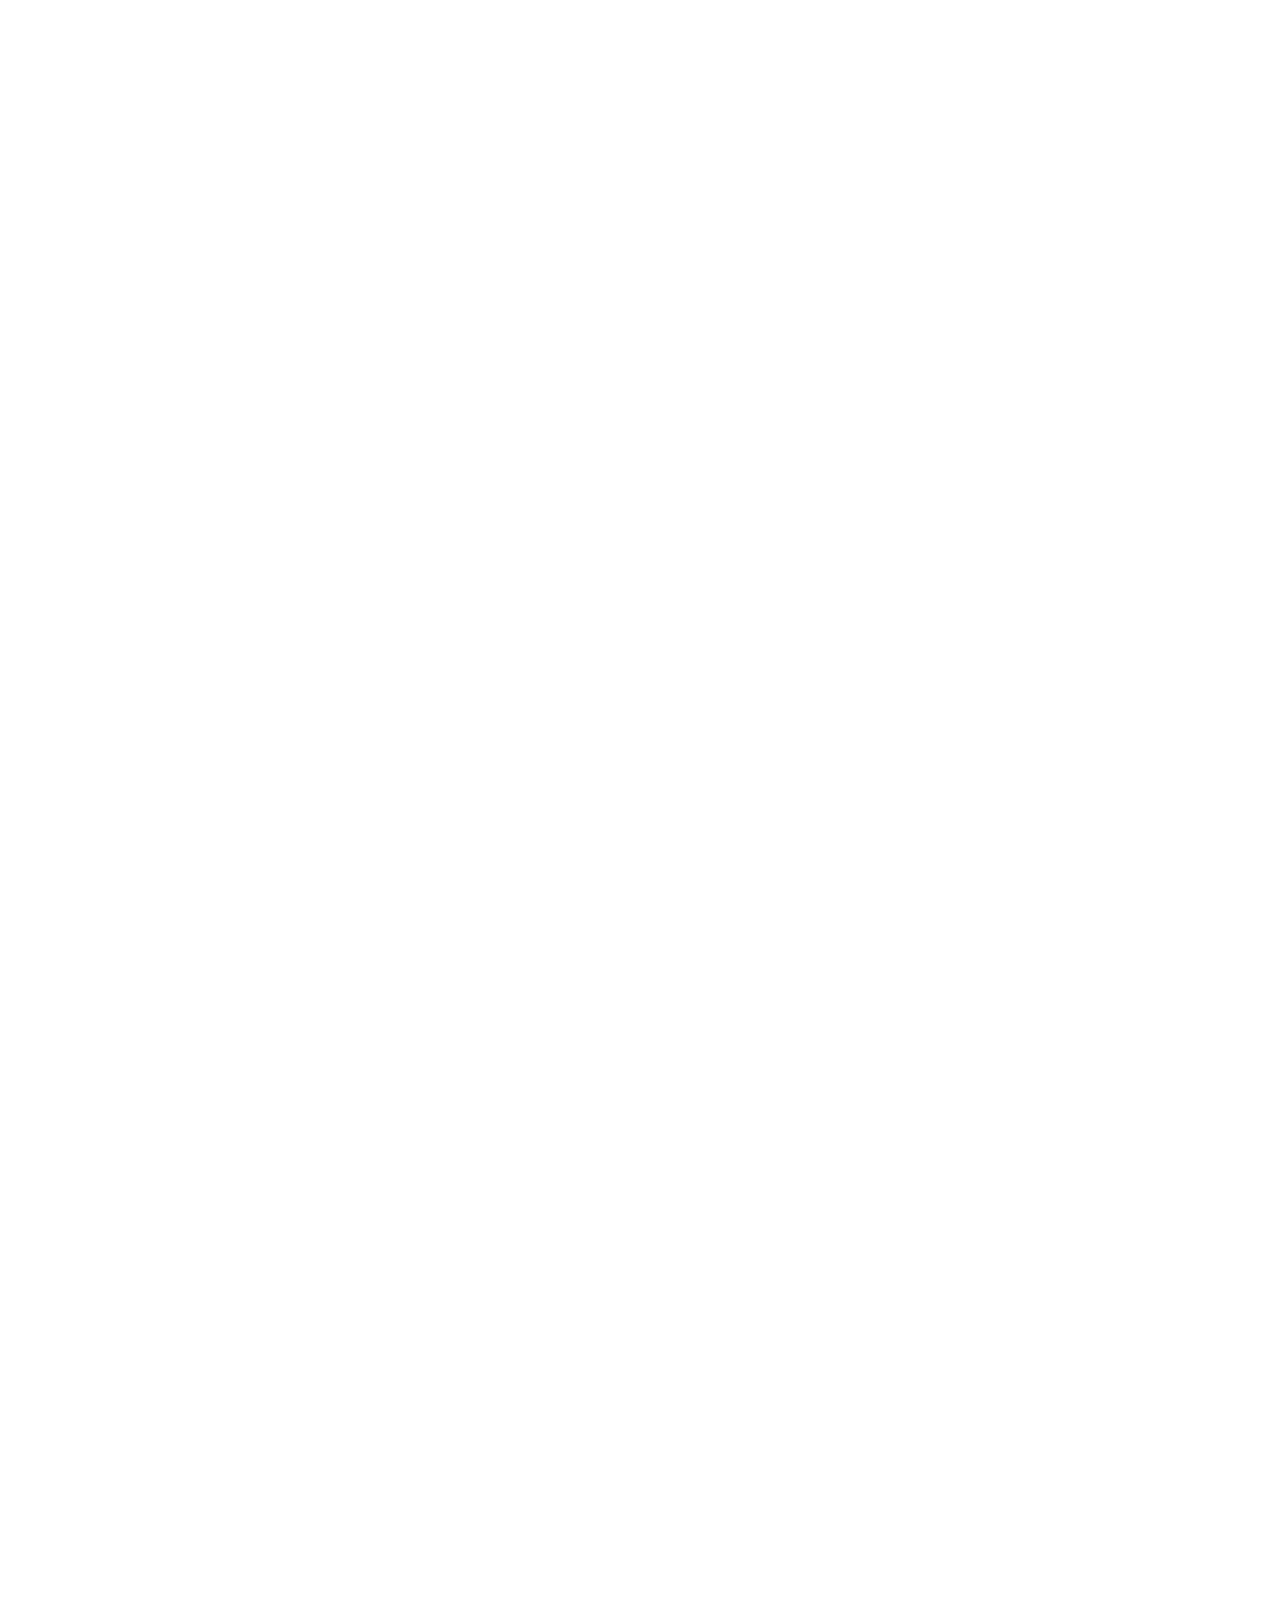
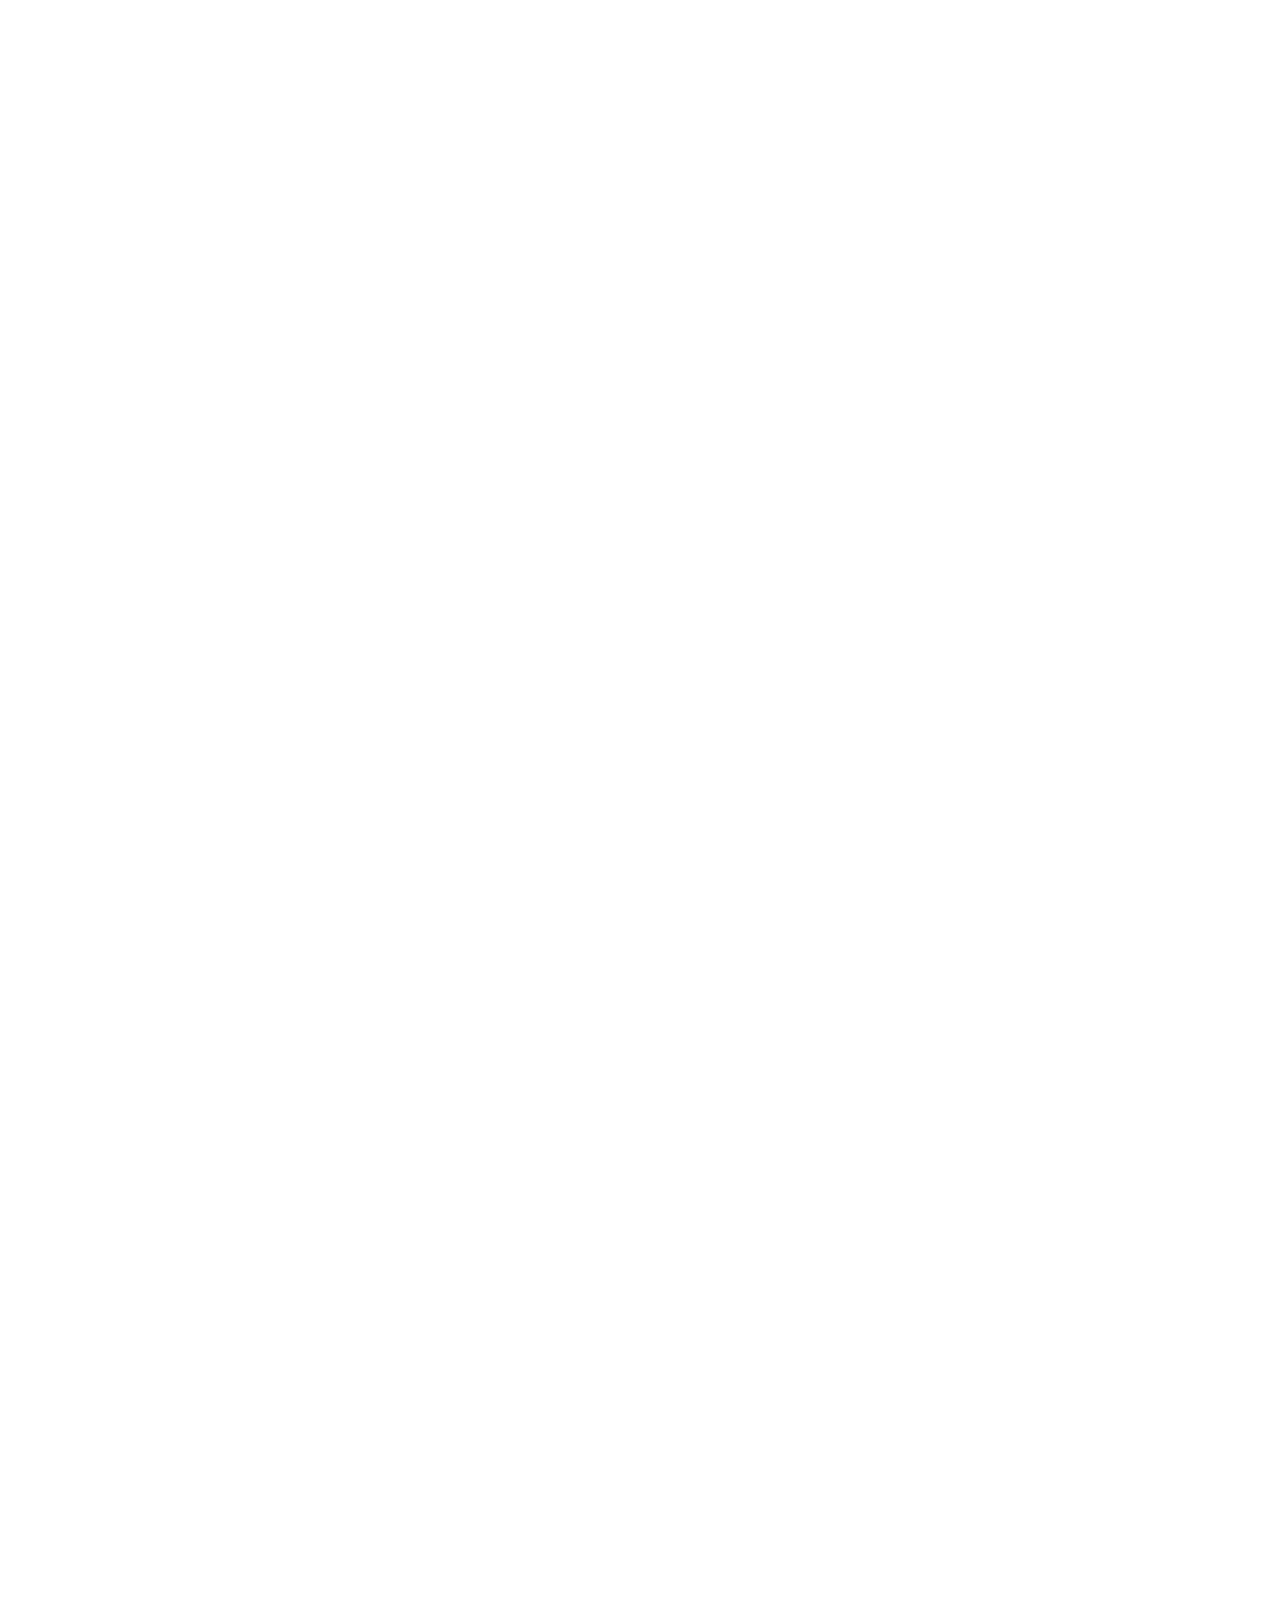
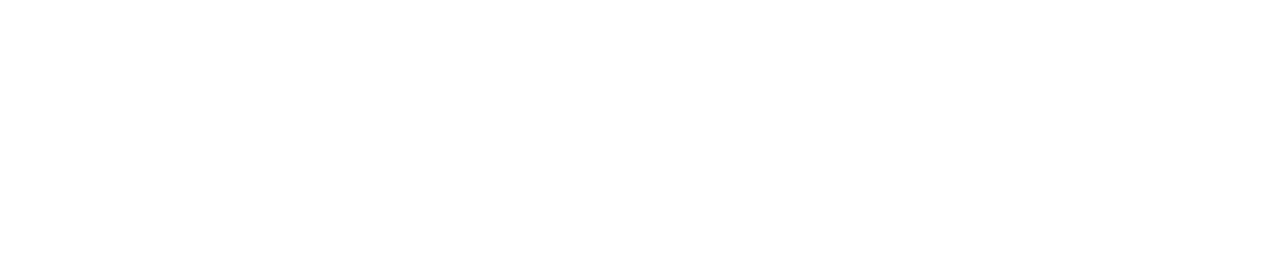
<file: about.html>
<!DOCTYPE html>
<html lang="en">
<head>
    <meta charset="UTF-8">
    <meta name="viewport" content="width=device-width, initial-scale=1.0">
    <!-- aos link -->
    <link href="https://unpkg.com/aos@2.3.1/dist/aos.css" rel="stylesheet">
    <!-- normalize link -->
    <link rel="stylesheet" href="./css/normalize.css">
    <!-- bootstrap link -->
    <link href="https://cdn.jsdelivr.net/npm/bootstrap@5.3.1/dist/css/bootstrap.min.css" rel="stylesheet" integrity="sha384-4bw+/aepP/YC94hEpVNVgiZdgIC5+VKNBQNGCHeKRQN+PtmoHDEXuppvnDJzQIu9" crossorigin="anonymous">
    <!-- css link -->
    <link rel="stylesheet" href="./css/style.css">
    <title>CanSee</title>
</head>
<body>
    <div class="modal_main_wrapper">
        <div class="modal_main">
            <div class="modal_content">
                <div class="modal_header">
                    <div class="modal_header_text">
                        <h4>избранное</h4>
                        <button type="button" role="button">Добавить всё в корзину</button>
                    </div>
                    <button class="close_btn" type="button" role="button">
                        <svg xmlns="http://www.w3.org/2000/svg" width="44" height="44" viewBox="0 0 44 44" fill="none">
                            <circle cx="22" cy="22" r="21.5" stroke="#444444"/>
                            <path d="M13 13L31 31" stroke="#444444"/>
                            <path d="M31 13L13 31" stroke="#444444"/>
                          </svg>
                    </button>
                </div>
                <div class="search_wrapper">
                    <div class="header_search">
                        <input id="search" type="search" placeholder="Начните поиск...">
                        <label for="search">
                            <svg xmlns="http://www.w3.org/2000/svg" width="28" height="28" viewBox="0 0 28 28" fill="none">
                                <path d="M12.0909 3.5C10.3918 3.5 8.7308 4.00385 7.31804 4.94782C5.90528 5.8918 4.80417 7.23351 4.15394 8.80328C3.50372 10.3731 3.33359 12.1004 3.66507 13.7669C3.99655 15.4333 4.81476 16.9641 6.01621 18.1655C7.21766 19.367 8.74841 20.1852 10.4149 20.5166C12.0813 20.8481 13.8087 20.678 15.3784 20.0278C16.9482 19.3776 18.2899 18.2764 19.2339 16.8637C20.1779 15.4509 20.6817 13.79 20.6817 12.0909C20.6816 9.81247 19.7764 7.62743 18.1654 6.01636C16.5543 4.4053 14.3693 3.50015 12.0909 3.5Z" stroke="#A8A8A8" stroke-width="1.75" stroke-miterlimit="10"/>
                                <path d="M18.5 18.5002L24.4998 24.5" stroke="#A8A8A8" stroke-width="1.75" stroke-miterlimit="10" stroke-linecap="round"/>
                            </svg>
                        </label>
                    </div>
                </div>
                <div class="modal_cards">
                    <div class="modal_card">
                        <img src="./images/model_img.png" alt="">
                        <div class="modal_card_text">
                            <h4>CEF West China 2023</h4>
                            <p>China Electronics Fair West Show</p>
                            <button type="button" role="button">Тема выставки</button>
                        </div>
                        <div class="modal_price">
                            <h3>Сумма:</h3>
                            <h4>1990₽</h4>
                        </div>
                        <div class="modal_icons">
                            <button type="button" role="button">
                                <svg xmlns="http://www.w3.org/2000/svg" width="24" height="24" viewBox="0 0 24 24" fill="none">
                                    <path d="M5.93864 4.89596C4.84662 5.81353 4.55986 7.36702 3.98439 10.472C3.17617 14.8409 2.77255 17.0244 3.951 18.4634C5.12944 19.9015 7.32135 19.9015 11.7062 19.9015H12.4152C16.8 19.9015 18.9929 19.9015 20.1704 18.4634C21.3488 17.0244 20.9432 14.8409 20.136 10.472C19.5605 7.36702 19.2737 5.81353 18.1817 4.89596M18.1837 4.89596C17.0926 3.97839 15.5332 3.97839 12.4142 3.97839H11.7052C8.5872 3.97839 7.02772 3.97839 5.93668 4.89596" stroke="#7D17FF" stroke-width="1.32"/>
                                    <path opacity="0.5" d="M14.4103 11.7544L9.40656 11.8213M11.875 9.28601L11.9418 14.2897" stroke="#7D17FF" stroke-width="1.32" stroke-linecap="round"/>
                                </svg>
                            </button>
                            <button type="button" role="button">
                                <svg xmlns="http://www.w3.org/2000/svg" width="20" height="21" viewBox="0 0 20 21" fill="none">
                                    <path d="M8.33366 5.4399H11.667C11.667 4.99787 11.4914 4.57395 11.1788 4.26139C10.8663 3.94883 10.4424 3.77323 10.0003 3.77323C9.5583 3.77323 9.13438 3.94883 8.82181 4.26139C8.50925 4.57395 8.33366 4.99787 8.33366 5.4399ZM6.66699 5.4399C6.66699 4.55585 7.01818 3.708 7.6433 3.08288C8.26842 2.45776 9.11627 2.10657 10.0003 2.10657C10.8844 2.10657 11.7322 2.45776 12.3573 3.08288C12.9825 3.708 13.3337 4.55585 13.3337 5.4399H17.5003C17.7213 5.4399 17.9333 5.5277 18.0896 5.68398C18.2459 5.84026 18.3337 6.05222 18.3337 6.27323C18.3337 6.49425 18.2459 6.70621 18.0896 6.86249C17.9333 7.01877 17.7213 7.10657 17.5003 7.10657H16.7653L16.027 15.7232C15.956 16.5553 15.5753 17.3304 14.9602 17.8952C14.3451 18.46 13.5404 18.7733 12.7053 18.7732H7.29533C6.46025 18.7733 5.65555 18.46 5.04045 17.8952C4.42534 17.3304 4.04464 16.5553 3.97366 15.7232L3.23533 7.10657H2.50033C2.27931 7.10657 2.06735 7.01877 1.91107 6.86249C1.75479 6.70621 1.66699 6.49425 1.66699 6.27323C1.66699 6.05222 1.75479 5.84026 1.91107 5.68398C2.06735 5.5277 2.27931 5.4399 2.50033 5.4399H6.66699ZM12.5003 10.4399C12.5003 10.2189 12.4125 10.0069 12.2562 9.85065C12.1 9.69436 11.888 9.60657 11.667 9.60657C11.446 9.60657 11.234 9.69436 11.0777 9.85065C10.9215 10.0069 10.8337 10.2189 10.8337 10.4399V13.7732C10.8337 13.9942 10.9215 14.2062 11.0777 14.3625C11.234 14.5188 11.446 14.6066 11.667 14.6066C11.888 14.6066 12.1 14.5188 12.2562 14.3625C12.4125 14.2062 12.5003 13.9942 12.5003 13.7732V10.4399ZM8.33366 9.60657C8.11265 9.60657 7.90068 9.69436 7.7444 9.85065C7.58812 10.0069 7.50033 10.2189 7.50033 10.4399V13.7732C7.50033 13.9942 7.58812 14.2062 7.7444 14.3625C7.90068 14.5188 8.11265 14.6066 8.33366 14.6066C8.55467 14.6066 8.76663 14.5188 8.92291 14.3625C9.07919 14.2062 9.16699 13.9942 9.16699 13.7732V10.4399C9.16699 10.2189 9.07919 10.0069 8.92291 9.85065C8.76663 9.69436 8.55467 9.60657 8.33366 9.60657Z" fill="#FF1A1A"/>
                                </svg>
                            </button>
                        </div>
                    </div>
                    <div class="modal_card">
                        <img src="./images/model_img.png" alt="">
                        <div class="modal_card_text">
                            <h4>CEF West China 2023</h4>
                            <p>China Electronics Fair West Show</p>
                            <button type="button" role="button">Тема выставки</button>
                        </div>
                        <div class="modal_price">
                            <h3>Сумма:</h3>
                            <h4>1990₽</h4>
                        </div>
                        <div class="modal_icons">
                            <button type="button" role="button">
                                <svg xmlns="http://www.w3.org/2000/svg" width="24" height="24" viewBox="0 0 24 24" fill="none">
                                    <path d="M5.93864 4.89596C4.84662 5.81353 4.55986 7.36702 3.98439 10.472C3.17617 14.8409 2.77255 17.0244 3.951 18.4634C5.12944 19.9015 7.32135 19.9015 11.7062 19.9015H12.4152C16.8 19.9015 18.9929 19.9015 20.1704 18.4634C21.3488 17.0244 20.9432 14.8409 20.136 10.472C19.5605 7.36702 19.2737 5.81353 18.1817 4.89596M18.1837 4.89596C17.0926 3.97839 15.5332 3.97839 12.4142 3.97839H11.7052C8.5872 3.97839 7.02772 3.97839 5.93668 4.89596" stroke="#7D17FF" stroke-width="1.32"/>
                                    <path opacity="0.5" d="M14.4103 11.7544L9.40656 11.8213M11.875 9.28601L11.9418 14.2897" stroke="#7D17FF" stroke-width="1.32" stroke-linecap="round"/>
                                </svg>
                            </button>
                            <button type="button" role="button">
                                <svg xmlns="http://www.w3.org/2000/svg" width="20" height="21" viewBox="0 0 20 21" fill="none">
                                    <path d="M8.33366 5.4399H11.667C11.667 4.99787 11.4914 4.57395 11.1788 4.26139C10.8663 3.94883 10.4424 3.77323 10.0003 3.77323C9.5583 3.77323 9.13438 3.94883 8.82181 4.26139C8.50925 4.57395 8.33366 4.99787 8.33366 5.4399ZM6.66699 5.4399C6.66699 4.55585 7.01818 3.708 7.6433 3.08288C8.26842 2.45776 9.11627 2.10657 10.0003 2.10657C10.8844 2.10657 11.7322 2.45776 12.3573 3.08288C12.9825 3.708 13.3337 4.55585 13.3337 5.4399H17.5003C17.7213 5.4399 17.9333 5.5277 18.0896 5.68398C18.2459 5.84026 18.3337 6.05222 18.3337 6.27323C18.3337 6.49425 18.2459 6.70621 18.0896 6.86249C17.9333 7.01877 17.7213 7.10657 17.5003 7.10657H16.7653L16.027 15.7232C15.956 16.5553 15.5753 17.3304 14.9602 17.8952C14.3451 18.46 13.5404 18.7733 12.7053 18.7732H7.29533C6.46025 18.7733 5.65555 18.46 5.04045 17.8952C4.42534 17.3304 4.04464 16.5553 3.97366 15.7232L3.23533 7.10657H2.50033C2.27931 7.10657 2.06735 7.01877 1.91107 6.86249C1.75479 6.70621 1.66699 6.49425 1.66699 6.27323C1.66699 6.05222 1.75479 5.84026 1.91107 5.68398C2.06735 5.5277 2.27931 5.4399 2.50033 5.4399H6.66699ZM12.5003 10.4399C12.5003 10.2189 12.4125 10.0069 12.2562 9.85065C12.1 9.69436 11.888 9.60657 11.667 9.60657C11.446 9.60657 11.234 9.69436 11.0777 9.85065C10.9215 10.0069 10.8337 10.2189 10.8337 10.4399V13.7732C10.8337 13.9942 10.9215 14.2062 11.0777 14.3625C11.234 14.5188 11.446 14.6066 11.667 14.6066C11.888 14.6066 12.1 14.5188 12.2562 14.3625C12.4125 14.2062 12.5003 13.9942 12.5003 13.7732V10.4399ZM8.33366 9.60657C8.11265 9.60657 7.90068 9.69436 7.7444 9.85065C7.58812 10.0069 7.50033 10.2189 7.50033 10.4399V13.7732C7.50033 13.9942 7.58812 14.2062 7.7444 14.3625C7.90068 14.5188 8.11265 14.6066 8.33366 14.6066C8.55467 14.6066 8.76663 14.5188 8.92291 14.3625C9.07919 14.2062 9.16699 13.9942 9.16699 13.7732V10.4399C9.16699 10.2189 9.07919 10.0069 8.92291 9.85065C8.76663 9.69436 8.55467 9.60657 8.33366 9.60657Z" fill="#FF1A1A"/>
                                </svg>
                            </button>
                        </div>
                    </div>
                    <div class="modal_card">
                        <img src="./images/model_img.png" alt="">
                        <div class="modal_card_text">
                            <h4>CEF West China 2023</h4>
                            <p>China Electronics Fair West Show</p>
                            <button type="button" role="button">Тема выставки</button>
                        </div>
                        <div class="modal_price">
                            <h3>Сумма:</h3>
                            <h4>1990₽</h4>
                        </div>
                        <div class="modal_icons">
                            <button type="button" role="button">
                                <svg xmlns="http://www.w3.org/2000/svg" width="24" height="24" viewBox="0 0 24 24" fill="none">
                                    <path d="M5.93864 4.89596C4.84662 5.81353 4.55986 7.36702 3.98439 10.472C3.17617 14.8409 2.77255 17.0244 3.951 18.4634C5.12944 19.9015 7.32135 19.9015 11.7062 19.9015H12.4152C16.8 19.9015 18.9929 19.9015 20.1704 18.4634C21.3488 17.0244 20.9432 14.8409 20.136 10.472C19.5605 7.36702 19.2737 5.81353 18.1817 4.89596M18.1837 4.89596C17.0926 3.97839 15.5332 3.97839 12.4142 3.97839H11.7052C8.5872 3.97839 7.02772 3.97839 5.93668 4.89596" stroke="#7D17FF" stroke-width="1.32"/>
                                    <path opacity="0.5" d="M14.4103 11.7544L9.40656 11.8213M11.875 9.28601L11.9418 14.2897" stroke="#7D17FF" stroke-width="1.32" stroke-linecap="round"/>
                                </svg>
                            </button>
                            <button type="button" role="button">
                                <svg xmlns="http://www.w3.org/2000/svg" width="20" height="21" viewBox="0 0 20 21" fill="none">
                                    <path d="M8.33366 5.4399H11.667C11.667 4.99787 11.4914 4.57395 11.1788 4.26139C10.8663 3.94883 10.4424 3.77323 10.0003 3.77323C9.5583 3.77323 9.13438 3.94883 8.82181 4.26139C8.50925 4.57395 8.33366 4.99787 8.33366 5.4399ZM6.66699 5.4399C6.66699 4.55585 7.01818 3.708 7.6433 3.08288C8.26842 2.45776 9.11627 2.10657 10.0003 2.10657C10.8844 2.10657 11.7322 2.45776 12.3573 3.08288C12.9825 3.708 13.3337 4.55585 13.3337 5.4399H17.5003C17.7213 5.4399 17.9333 5.5277 18.0896 5.68398C18.2459 5.84026 18.3337 6.05222 18.3337 6.27323C18.3337 6.49425 18.2459 6.70621 18.0896 6.86249C17.9333 7.01877 17.7213 7.10657 17.5003 7.10657H16.7653L16.027 15.7232C15.956 16.5553 15.5753 17.3304 14.9602 17.8952C14.3451 18.46 13.5404 18.7733 12.7053 18.7732H7.29533C6.46025 18.7733 5.65555 18.46 5.04045 17.8952C4.42534 17.3304 4.04464 16.5553 3.97366 15.7232L3.23533 7.10657H2.50033C2.27931 7.10657 2.06735 7.01877 1.91107 6.86249C1.75479 6.70621 1.66699 6.49425 1.66699 6.27323C1.66699 6.05222 1.75479 5.84026 1.91107 5.68398C2.06735 5.5277 2.27931 5.4399 2.50033 5.4399H6.66699ZM12.5003 10.4399C12.5003 10.2189 12.4125 10.0069 12.2562 9.85065C12.1 9.69436 11.888 9.60657 11.667 9.60657C11.446 9.60657 11.234 9.69436 11.0777 9.85065C10.9215 10.0069 10.8337 10.2189 10.8337 10.4399V13.7732C10.8337 13.9942 10.9215 14.2062 11.0777 14.3625C11.234 14.5188 11.446 14.6066 11.667 14.6066C11.888 14.6066 12.1 14.5188 12.2562 14.3625C12.4125 14.2062 12.5003 13.9942 12.5003 13.7732V10.4399ZM8.33366 9.60657C8.11265 9.60657 7.90068 9.69436 7.7444 9.85065C7.58812 10.0069 7.50033 10.2189 7.50033 10.4399V13.7732C7.50033 13.9942 7.58812 14.2062 7.7444 14.3625C7.90068 14.5188 8.11265 14.6066 8.33366 14.6066C8.55467 14.6066 8.76663 14.5188 8.92291 14.3625C9.07919 14.2062 9.16699 13.9942 9.16699 13.7732V10.4399C9.16699 10.2189 9.07919 10.0069 8.92291 9.85065C8.76663 9.69436 8.55467 9.60657 8.33366 9.60657Z" fill="#FF1A1A"/>
                                </svg>
                            </button>
                        </div>
                    </div>
                </div>
            </div>
        </div>
    </div>
    <header>
        <div class="container">
            <div class="header_wrapper" data-aos="fade-down" data-aos-duration="700">
                <a href="#" class="logo">
                    <img src="./images/header_logo.png" alt="">
                </a>
                <ul class="nav_link">
                    <li class="nav_item"><a href="#">Каталог</a></li>
                    <li class="nav_item"><a href="#">Мероприятия</a></li>
                    <li class="nav_item"><a href="#">Контакты</a></li>
                    <li class="nav_item"><a href="#">О компании</a></li>
                </ul>
               <div class="header_in">
                    <div class="header_search">
                        <input id="search_input" type="text" placeholder="Поиск...">
                        <label for="search_input"><img src="./images/header_icon_search.svg" alt=""></label>
                    </div>
                    <button class="header_icon_love" role="button">
                        <div class="header_icon_shop_number">2</div>
                        <img src="./images/header_icon_love.svg" alt="">
                    </button>
                    <button class="header_icon_shop" role="button" data-bs-toggle="modal" data-bs-target="#staticBackdrop">
                        <div class="header_icon_shop_number">2</div>
                        <img src="./images/header_icon_shop.svg" alt="">
                    </button>
                    <div class="dropdown-center">
                        <button class="header_icon_sign dropdown-toggle" data-bs-toggle="dropdown" aria-expanded="false">
                            Войти
                            <img src="./images/header_icon_sign.svg" alt="">
                        </button>
                        <ul class="dropdown-menu">
                            <li><a class="dropdown-item" href="#">Войти</a></li>
                            <li><a class="dropdown-item" href="#">Зарегестрироваться</a></li>
                        </ul>
                    </div>
               </div>
            </div>
        </div>
    </header>
    <div class="modal fade" id="staticBackdrop" data-bs-backdrop="static" data-bs-keyboard="false" tabindex="-1" aria-labelledby="staticBackdropLabel" aria-hidden="true">
        <div class="modal-dialog" style="max-width: 100%;">
            <div class="modal-content">
                <div class="modal_top">
                    <h4 id="staticBackdropLabel">корзина</h4>
                    <button class="" type="button" data-bs-dismiss="modal" aria-label="Close" role="button">
                        Очистить корзину
                        <svg xmlns="http://www.w3.org/2000/svg" width="44" height="44" viewBox="0 0 44 44" fill="none">
                            <circle cx="22" cy="22" r="21.5" stroke="#444444"/>
                            <path d="M13 13L31 31" stroke="#444444"/>
                            <path d="M31 13L13 31" stroke="#444444"/>
                        </svg>
                    </button>
                </div>
                <div class="modal_center">
                    <div class="modal_card">
                        <img src="./images/model_img.png" alt="">
                        <div class="model_center_content">
                            <h6>CEF West China 2023</h6>
                            <p>China Electronics Fair West Show</p>
                            <button type="button" role="button">Тема выставки</button>
                        </div>
                        <div class="model_content_end">
                            <div>
                                <h5>Сумма:</h5>
                                <h6>1990₽</h6>
                            </div>
                        </div>
                        <div class="modal_end">
                            <div class="modal_delete">
                                <svg xmlns="http://www.w3.org/2000/svg" width="20" height="20" viewBox="0 0 20 20" fill="none">
                                    <path d="M8.33366 4.99996H11.667C11.667 4.55793 11.4914 4.13401 11.1788 3.82145C10.8663 3.50889 10.4424 3.33329 10.0003 3.33329C9.5583 3.33329 9.13438 3.50889 8.82181 3.82145C8.50925 4.13401 8.33366 4.55793 8.33366 4.99996ZM6.66699 4.99996C6.66699 4.1159 7.01818 3.26806 7.6433 2.64294C8.26842 2.01782 9.11627 1.66663 10.0003 1.66663C10.8844 1.66663 11.7322 2.01782 12.3573 2.64294C12.9825 3.26806 13.3337 4.1159 13.3337 4.99996H17.5003C17.7213 4.99996 17.9333 5.08776 18.0896 5.24404C18.2459 5.40032 18.3337 5.61228 18.3337 5.83329C18.3337 6.05431 18.2459 6.26627 18.0896 6.42255C17.9333 6.57883 17.7213 6.66663 17.5003 6.66663H16.7653L16.027 15.2833C15.956 16.1153 15.5753 16.8904 14.9602 17.4552C14.3451 18.02 13.5404 18.3334 12.7053 18.3333H7.29533C6.46025 18.3334 5.65555 18.02 5.04045 17.4552C4.42534 16.8904 4.04464 16.1153 3.97366 15.2833L3.23533 6.66663H2.50033C2.27931 6.66663 2.06735 6.57883 1.91107 6.42255C1.75479 6.26627 1.66699 6.05431 1.66699 5.83329C1.66699 5.61228 1.75479 5.40032 1.91107 5.24404C2.06735 5.08776 2.27931 4.99996 2.50033 4.99996H6.66699ZM12.5003 9.99996C12.5003 9.77894 12.4125 9.56698 12.2562 9.4107C12.1 9.25442 11.888 9.16663 11.667 9.16663C11.446 9.16663 11.234 9.25442 11.0777 9.4107C10.9215 9.56698 10.8337 9.77894 10.8337 9.99996V13.3333C10.8337 13.5543 10.9215 13.7663 11.0777 13.9225C11.234 14.0788 11.446 14.1666 11.667 14.1666C11.888 14.1666 12.1 14.0788 12.2562 13.9225C12.4125 13.7663 12.5003 13.5543 12.5003 13.3333V9.99996ZM8.33366 9.16663C8.11265 9.16663 7.90068 9.25442 7.7444 9.4107C7.58812 9.56698 7.50033 9.77894 7.50033 9.99996V13.3333C7.50033 13.5543 7.58812 13.7663 7.7444 13.9225C7.90068 14.0788 8.11265 14.1666 8.33366 14.1666C8.55467 14.1666 8.76663 14.0788 8.92291 13.9225C9.07919 13.7663 9.16699 13.5543 9.16699 13.3333V9.99996C9.16699 9.77894 9.07919 9.56698 8.92291 9.4107C8.76663 9.25442 8.55467 9.16663 8.33366 9.16663Z" fill="#FF1A1A"/>
                                </svg>
                            </div>
                        </div>
                    </div>
                    <div class="modal_card">
                        <img src="./images/model_img.png" alt="">
                        <div class="model_center_content">
                            <h6>CEF West China 2023</h6>
                            <p>China Electronics Fair West Show</p>
                            <button type="button" role="button">Тема выставки</button>
                        </div>
                        <div class="model_content_end">
                            <div>
                                <h5>Сумма:</h5>
                                <h6>1990₽</h6>
                            </div>
                        </div>
                        <div class="modal_end">
                            <div class="modal_delete">
                                <svg xmlns="http://www.w3.org/2000/svg" width="20" height="20" viewBox="0 0 20 20" fill="none">
                                    <path d="M8.33366 4.99996H11.667C11.667 4.55793 11.4914 4.13401 11.1788 3.82145C10.8663 3.50889 10.4424 3.33329 10.0003 3.33329C9.5583 3.33329 9.13438 3.50889 8.82181 3.82145C8.50925 4.13401 8.33366 4.55793 8.33366 4.99996ZM6.66699 4.99996C6.66699 4.1159 7.01818 3.26806 7.6433 2.64294C8.26842 2.01782 9.11627 1.66663 10.0003 1.66663C10.8844 1.66663 11.7322 2.01782 12.3573 2.64294C12.9825 3.26806 13.3337 4.1159 13.3337 4.99996H17.5003C17.7213 4.99996 17.9333 5.08776 18.0896 5.24404C18.2459 5.40032 18.3337 5.61228 18.3337 5.83329C18.3337 6.05431 18.2459 6.26627 18.0896 6.42255C17.9333 6.57883 17.7213 6.66663 17.5003 6.66663H16.7653L16.027 15.2833C15.956 16.1153 15.5753 16.8904 14.9602 17.4552C14.3451 18.02 13.5404 18.3334 12.7053 18.3333H7.29533C6.46025 18.3334 5.65555 18.02 5.04045 17.4552C4.42534 16.8904 4.04464 16.1153 3.97366 15.2833L3.23533 6.66663H2.50033C2.27931 6.66663 2.06735 6.57883 1.91107 6.42255C1.75479 6.26627 1.66699 6.05431 1.66699 5.83329C1.66699 5.61228 1.75479 5.40032 1.91107 5.24404C2.06735 5.08776 2.27931 4.99996 2.50033 4.99996H6.66699ZM12.5003 9.99996C12.5003 9.77894 12.4125 9.56698 12.2562 9.4107C12.1 9.25442 11.888 9.16663 11.667 9.16663C11.446 9.16663 11.234 9.25442 11.0777 9.4107C10.9215 9.56698 10.8337 9.77894 10.8337 9.99996V13.3333C10.8337 13.5543 10.9215 13.7663 11.0777 13.9225C11.234 14.0788 11.446 14.1666 11.667 14.1666C11.888 14.1666 12.1 14.0788 12.2562 13.9225C12.4125 13.7663 12.5003 13.5543 12.5003 13.3333V9.99996ZM8.33366 9.16663C8.11265 9.16663 7.90068 9.25442 7.7444 9.4107C7.58812 9.56698 7.50033 9.77894 7.50033 9.99996V13.3333C7.50033 13.5543 7.58812 13.7663 7.7444 13.9225C7.90068 14.0788 8.11265 14.1666 8.33366 14.1666C8.55467 14.1666 8.76663 14.0788 8.92291 13.9225C9.07919 13.7663 9.16699 13.5543 9.16699 13.3333V9.99996C9.16699 9.77894 9.07919 9.56698 8.92291 9.4107C8.76663 9.25442 8.55467 9.16663 8.33366 9.16663Z" fill="#FF1A1A"/>
                                </svg>
                            </div>
                        </div>
                    </div>
                </div>
                <div class=" modal_end">
                    <form class="modal_end_buttons">
                        <input type="text" placeholder="промокод">
                        <button type="submit" role="button">Применить</button>
                    </form>
                    <div class="modal_end_link">
                        <a href="#"><svg xmlns="http://www.w3.org/2000/svg" width="24" height="24" viewBox="0 0 24 24" fill="none">
                            <path d="M20 12H4M4 12L10 6M4 12L10 18" stroke="#7D17FF" stroke-width="1.5" stroke-linecap="round" stroke-linejoin="round"/>
                          </svg>Продолжить покупки
                        </a>
                        <h3>к оплате: <span>5980₽</span></h3>
                    </div>
                    <div class="modal_end_btn">
                        <button type="submit">Оформить заказ
                            <svg xmlns="http://www.w3.org/2000/svg" width="25" height="24" viewBox="0 0 25 24" fill="none">
                                <path d="M6.26582 6.922C5.15382 7.844 4.86182 9.405 4.27582 12.525C3.45282 16.915 3.04182 19.109 4.24182 20.555C5.44182 22 7.67382 22 12.1388 22H12.8608C17.3258 22 19.5588 22 20.7578 20.555C21.9578 19.109 21.5448 16.915 20.7228 12.525C20.1368 9.405 19.8448 7.844 18.7328 6.922M18.7348 6.922C17.6238 6 16.0358 6 12.8598 6H12.1378C8.96282 6 7.37482 6 6.26382 6.922" stroke="white" stroke-width="1.5"/>
                                <path opacity="0.5" d="M10.5 14.3L11.833 15.5L14.5 12.5" stroke="white" stroke-width="1.5" stroke-linecap="round" stroke-linejoin="round"/>
                                <path opacity="0.5" d="M9.5 6V5C9.5 4.20435 9.81607 3.44129 10.3787 2.87868C10.9413 2.31607 11.7044 2 12.5 2C13.2956 2 14.0587 2.31607 14.6213 2.87868C15.1839 3.44129 15.5 4.20435 15.5 5V6" stroke="white" stroke-width="1.5" stroke-linecap="round"/>
                              </svg>
                        </button>
                    </div>
                </div>
            </div>
        </div>
    </div>
    <div id="about">
        <div class="container">
            <div class="about_home" data-aos="fade-up" data-aos-duration="700">
                <h2>Добро пожаловать в CanSee</h2>
                <h3>вашу надежную платформу</h3>
                <h4>для доступа к отчетам с азиатских выставок!</h4>
                <p>Мы являемся <b>ведущей компанией</b>, специализирующейся на продаже актуальных отчетов с выставок, проходящих в различных уголках Азии.</p>
                <p>Наша миссия - <b>сделать Азию чуть ближе для всех</b> любителей культуры, инноваций и бизнеса.</p>
                <a href="#about_start">
                    <img src="./images/about_home_icon.png" alt="">
                </a>
            </div>
            <div class="about_main" data-aos="fade-up" data-aos-duration="700">
                <img class="about_left_img" src="./images/about_main_left.png" alt="" data-aos="fade-right" data-aos-duration="700">
                <img class="about_right_img" src="./images/about_right.png" alt="" data-aos="fade-left" data-aos-duration="700">
                <div class="about_main_title" id="about_start">
                    <div class="main_title_line"></div>
                    <h2>Мы понимаем, что в мире сегодняшнего дня <b>доступ к информации</b> имеет решающее значение.</h2>
                    <div class="main_title_line"></div>
                </div>
                <p class="main_title_bottom">Технологии и связность открывают перед нами новые возможности, и мы стремимся использовать эти возможности, чтобы преодолеть географические и языковые барьеры, связанные с участием в азиатских выставках.</p>
                <div class="about_main_block">
                    <div class="about_main_block_1"><svg xmlns="http://www.w3.org/2000/svg" width="10" height="10" viewBox="0 0 10 10" fill="none">
                        <path d="M1 10V1H10" stroke="#A8A8A8"/>
                      </svg></div>
                    <div class="about_main_block_2"><svg xmlns="http://www.w3.org/2000/svg" width="10" height="10" viewBox="0 0 10 10" fill="none">
                        <path d="M9 10V1H0" stroke="#A8A8A8"/>
                      </svg></div>
                    <div class="about_main_block_3"><svg xmlns="http://www.w3.org/2000/svg" width="10" height="10" viewBox="0 0 10 10" fill="none">
                        <path d="M9 0V9H0" stroke="#A8A8A8"/>
                      </svg></div>
                    <div class="about_main_block_4"><svg xmlns="http://www.w3.org/2000/svg" width="10" height="10" viewBox="0 0 10 10" fill="none">
                        <path d="M1 0V9H10" stroke="#A8A8A8"/>
                      </svg></div>
                    <h4>CanSee — это ваш виртуальный билет в <b>увлекательный мир азиатских выставок.</b></h4>
                </div>
                <p class="about_text">Мы <b>тщательно отбираем самые важные и актуальные отчеты</b>, предоставляя вам полезную информацию о последних трендах, инновациях, рыночных исследованиях и бизнес-возможностях, представленных на этих мероприятиях. </p>
                <p class="about_text">Наша команда экспертов <b>работает в тесном сотрудничестве с ведущими выставочными организаторами</b>, чтобы обеспечить вам наилучший доступ к актуальным и полезным материалам.</p>
                <div class="about_example">
                    <h5>пример нашего отчёта:</h5>
                    <div class="about_example_card"  data-aos="flip-left" data-aos-duration="700>
                        <h6 class="about_example_card_h5">выставка<span>34fsdfdsj</span></h6>
                        <p>С 15 по 17 июня 2023 года в Будапеште проходила выставка <span>EFTTEX-2023</span> (European Fishing Tackle & Trade Exhibition)</p>
                        <p>Это b2b-событие, на котором собираются производители рыболовных снастей и аксессуаров и их партнёры.</p>
                        <p>Это b2b-событие, на котором собираются производители рыболовных снастей и аксессуаров и их партнёры.</p>
                        <button type="button"><span>Скачать</span> (PDF, 2.7 мб)<svg xmlns="http://www.w3.org/2000/svg" width="24" height="24" viewBox="0 0 24 24" fill="none">
                            <path opacity="0.5" d="M17 9.00195C19.175 9.01395 20.353 9.11095 21.121 9.87895C22 10.758 22 12.172 22 15V16C22 18.829 22 20.243 21.121 21.122C20.243 22 18.828 22 16 22H8C5.172 22 3.757 22 2.879 21.122C2 20.242 2 18.829 2 16V15C2 12.172 2 10.758 2.879 9.87895C3.647 9.11095 4.825 9.01395 7 9.00195" stroke="#7D17FF" stroke-width="1.5" stroke-linecap="round"/>
                            <path d="M12 2V15M12 15L9 11.5M12 15L15 11.5" stroke="#7D17FF" stroke-width="1.5" stroke-linecap="round" stroke-linejoin="round"/>
                          </svg></button>
                    </div>
                    <div class="about_main_block">
                        <div class="about_main_block_1"><svg xmlns="http://www.w3.org/2000/svg" width="10" height="10" viewBox="0 0 10 10" fill="none">
                            <path d="M1 10V1H10" stroke="#A8A8A8"/>
                          </svg></div>
                        <div class="about_main_block_2"><svg xmlns="http://www.w3.org/2000/svg" width="10" height="10" viewBox="0 0 10 10" fill="none">
                            <path d="M9 10V1H0" stroke="#A8A8A8"/>
                          </svg></div>
                        <div class="about_main_block_3"><svg xmlns="http://www.w3.org/2000/svg" width="10" height="10" viewBox="0 0 10 10" fill="none">
                            <path d="M9 0V9H0" stroke="#A8A8A8"/>
                          </svg></div>
                        <div class="about_main_block_4"><svg xmlns="http://www.w3.org/2000/svg" width="10" height="10" viewBox="0 0 10 10" fill="none">
                            <path d="M1 0V9H10" stroke="#A8A8A8"/>
                          </svg></div>
                        <h4>Наша платформа предоставляет <b>широкий спектр отчетов</b>, которые охватывают различные отрасли и секторы</h4>
                    </div>
                    <p class="about_main_end">Независимо от того, являетесь ли вы предпринимателем, исследователем, дизайнером или просто любопытным любителем, CanSee предлагает вам уникальную возможность получить <b>ценные знания и вдохновение прямо из сердца азиатских выставок.</b></p>
                </div>
            </div>
            <div class="about_main_bottom" data-aos="fade-up" data-aos-duration="700">
                <div class="about_main_title">
                    <div class="main_title_line"></div>
                    <h2>Мы стремимся к тому, чтобы каждый наш клиент получил <b>высокое качество услуг и удовлетворение от нашей работы</b></h2>
                    <div class="main_title_line"></div>
                </div>
                <p class="about_text">Наша <b>платформа разработана с учетом вашего комфорта и удобства</b>, обеспечивая простой и интуитивно понятный интерфейс, а также возможность быстрого доступа к нашей обширной библиотеке отчетов.</p>
                <div class="about_main_block">
                    <div class="about_main_block_1"><svg xmlns="http://www.w3.org/2000/svg" width="10" height="10" viewBox="0 0 10 10" fill="none">
                        <path d="M1 10V1H10" stroke="#A8A8A8"/>
                      </svg></div>
                    <div class="about_main_block_2"><svg xmlns="http://www.w3.org/2000/svg" width="10" height="10" viewBox="0 0 10 10" fill="none">
                        <path d="M9 10V1H0" stroke="#A8A8A8"/>
                      </svg></div>
                    <div class="about_main_block_3"><svg xmlns="http://www.w3.org/2000/svg" width="10" height="10" viewBox="0 0 10 10" fill="none">
                        <path d="M9 0V9H0" stroke="#A8A8A8"/>
                      </svg></div>
                    <div class="about_main_block_4"><svg xmlns="http://www.w3.org/2000/svg" width="10" height="10" viewBox="0 0 10 10" fill="none">
                        <path d="M1 0V9H10" stroke="#A8A8A8"/>
                      </svg></div>
                    <h4>Присоединяйтесь к нам сегодня и <b>откройте для себя неисчерпаемый источник информации</b>, вдохновения и новых возможностей, доступных через CanSee.</h4>
                </div>
                <div class="about_main_bottom_btn">
                    <button type="button">Открыть каталог<svg xmlns="http://www.w3.org/2000/svg" width="25" height="24" viewBox="0 0 25 24" fill="none">
                        <path opacity="0.5" d="M4.5 11.5V5.712C4.5 5.05 4.5 4.719 4.555 4.444C4.8 3.23 5.812 2.28 7.107 2.052C7.4 2 7.754 2 8.46 2C8.77 2 8.924 2 9.072 2.013C9.713 2.069 10.322 2.305 10.817 2.69C10.9705 2.81571 11.1183 2.94817 11.26 3.087L11.7 3.5C12.353 4.112 12.679 4.418 13.07 4.622C13.284 4.734 13.512 4.822 13.748 4.885C14.178 5 14.64 5 15.563 5H15.862C17.968 5 19.02 5 19.705 5.577C19.768 5.63 19.828 5.687 19.885 5.745C20.5 6.387 20.5 7.375 20.5 9.348V11.5" stroke="white" stroke-width="1.5"/>
                        <path opacity="0.5" d="M10.5 17H14.5" stroke="white" stroke-width="1.5" stroke-linecap="round"/>
                        <path d="M3.97705 17.484C3.50005 14.768 3.26005 13.41 3.83905 12.433C3.98705 12.183 4.16905 11.958 4.37905 11.763C5.20405 11 6.53805 11 9.20505 11H15.7951C18.4621 11 19.7951 11 20.6211 11.763C20.8311 11.958 21.0131 12.183 21.1611 12.433C21.7391 13.41 21.5011 14.768 21.0231 17.483C20.6801 19.439 20.5081 20.417 19.9131 21.065C19.7593 21.2329 19.5864 21.3822 19.3981 21.51C18.6751 22 17.7151 22 15.7951 22H9.20505C7.28505 22 6.32505 22 5.60205 21.51C5.41365 21.3822 5.24082 21.2329 5.08705 21.065C4.49205 20.417 4.32005 19.439 3.97705 17.484Z" stroke="white" stroke-width="1.5"/>
                      </svg></button>
                </div>
            </div>
            <div class="about_gallery_wrapper">
                <div class="row about_gallery">
                    <div class="col-lg-6" data-aos="fade-right" data-aos-duration="700">
                        <img class="about_gallery_img" src="./images/about_gallery1.png" alt="">
                    </div>                
                    <div class="col-lg-3" data-aos="fade-down" data-aos-duration="700">
                        <img class="about_gallery_img" src="./images/about_gallery2.png" alt="">
                    </div>                
                    <div class="col-lg-3" data-aos="fade-left" data-aos-duration="700">
                        <img class="about_gallery_img" src="./images/about_gallery3.png" alt="">
                    </div>                
                </div>
                <div class="row about_gallery">
                    <div class="col-lg-6" data-aos="fade-right" data-aos-duration="700">
                        <img src="./images/about_gallery4.png" alt="">
                    </div>                
                    <div class="col-lg-6" data-aos="fade-left" data-aos-duration="700">
                        <img class="about_gallery_img" src="./images/about_gallery5.png" alt="">
                    </div>                       
                </div>
                <div class="row about_gallery">
                    <div class="col-lg-3">
                    </div>                
                    <div class="col-lg-3" data-aos="fade-down" data-aos-duration="700">
                        <img src="./images/about_gallery6.png" alt="">
                    </div>                
                    <div class="col-lg-6">
                    </div>                       
                </div>
            </div>
        </div>
    </div>
    <footer>
        <div class="container">
            <div class="footer_wrapper" data-aos="fade-down" data-aos-duration="700">
                <div class="logo_newtwork">
                    <a href="#" class="logo">
                        <img src="./images/footer_logo.png" alt="">
                    </a>
                    <div class="footer_network">
                        <a href="#"><img src="./images/vkontakt_icon.svg" alt=""></a>
                        <a href="#"><img src="./images/instagram_icon.svg" alt=""></a>
                        <a href="#"><img src="./images/telegram_icon.svg" alt=""></a>
                    </div>
                </div>
                <nav>
                    <a href="#">каталог</a>
                    <a href="#">о компании</a>
                    <a href="#">мероприятия</a>
                    <a href="#">контакты</a>
                </nav>
            </div>
        </div>
    </footer>

    <!-- bootstrap js link -->
    <script src="https://cdn.jsdelivr.net/npm/bootstrap@5.3.1/dist/js/bootstrap.bundle.min.js" integrity="sha384-HwwvtgBNo3bZJJLYd8oVXjrBZt8cqVSpeBNS5n7C8IVInixGAoxmnlMuBnhbgrkm" crossorigin="anonymous"></script>
    <!-- aos js link -->
    <script src="https://unpkg.com/aos@2.3.1/dist/aos.js"></script>
    <!-- js link -->
    <script src="./js/app.js"></script>
</body>
</html>
</file>
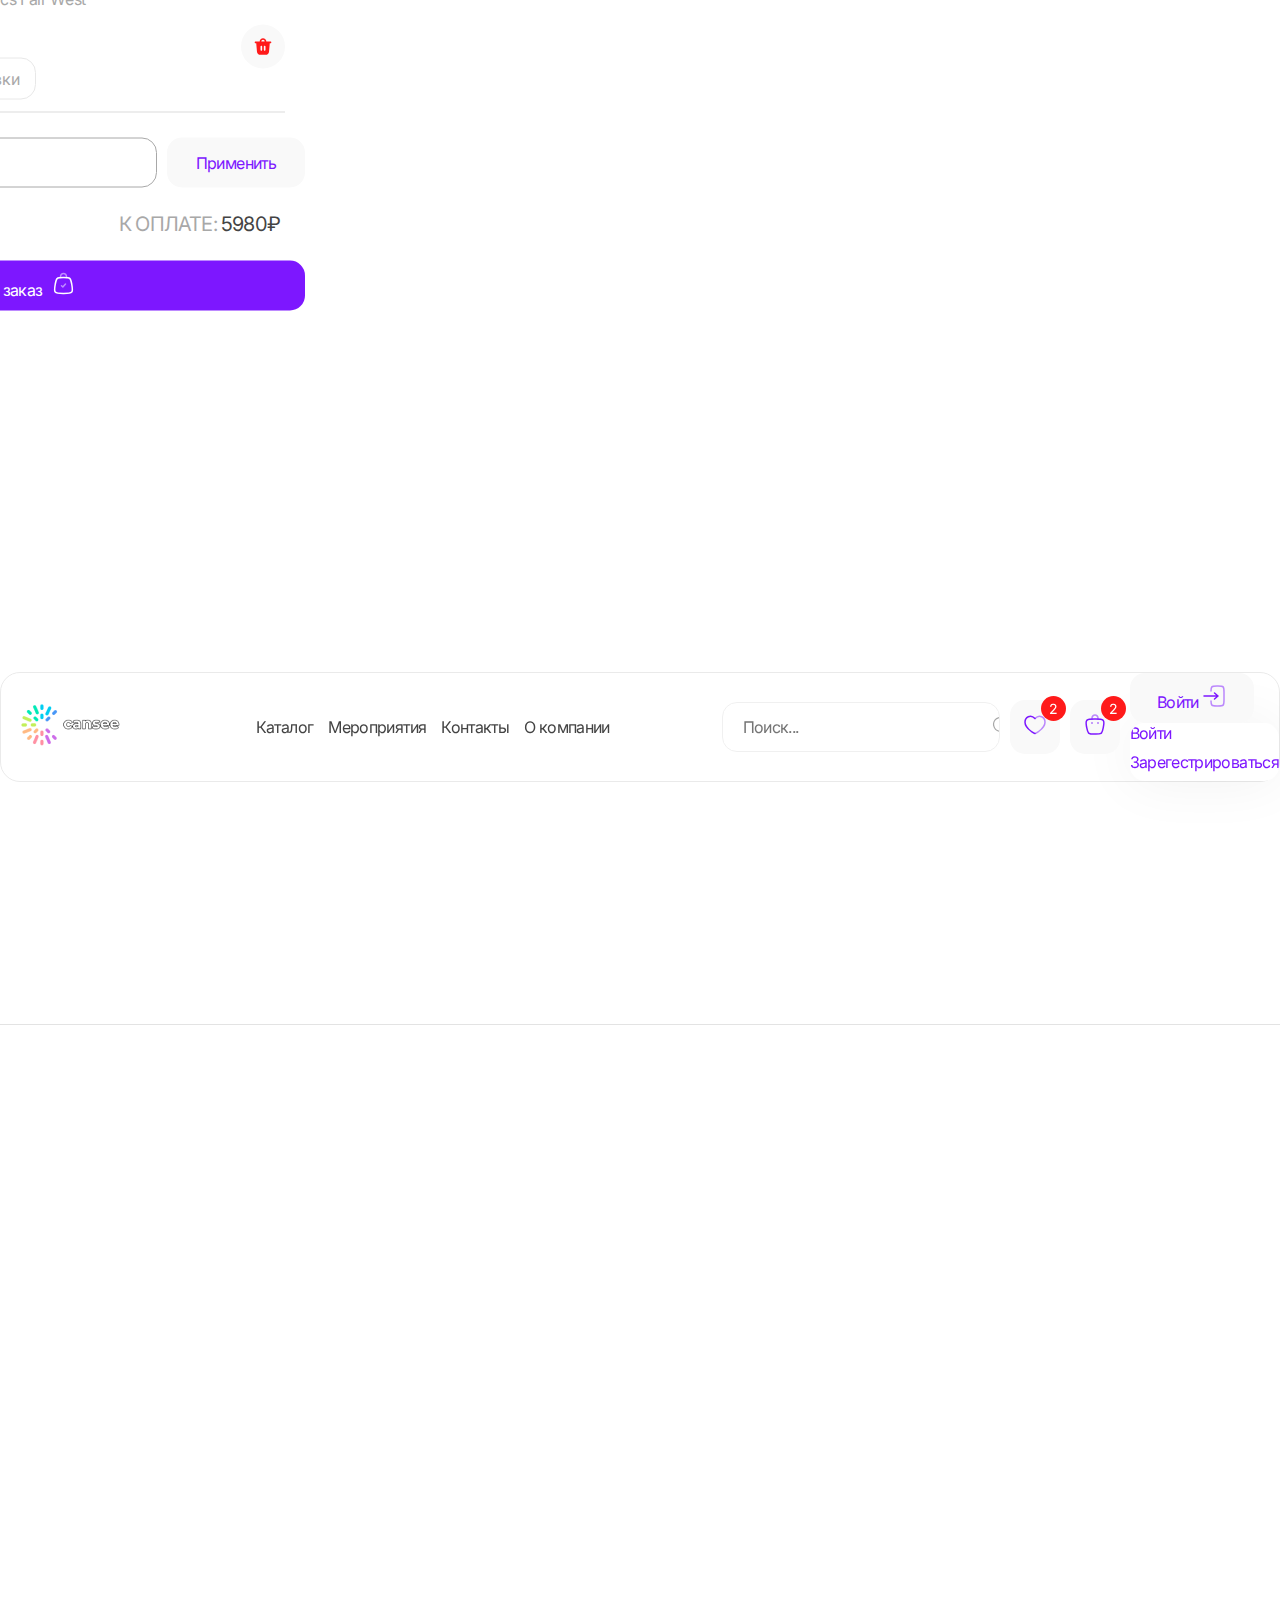
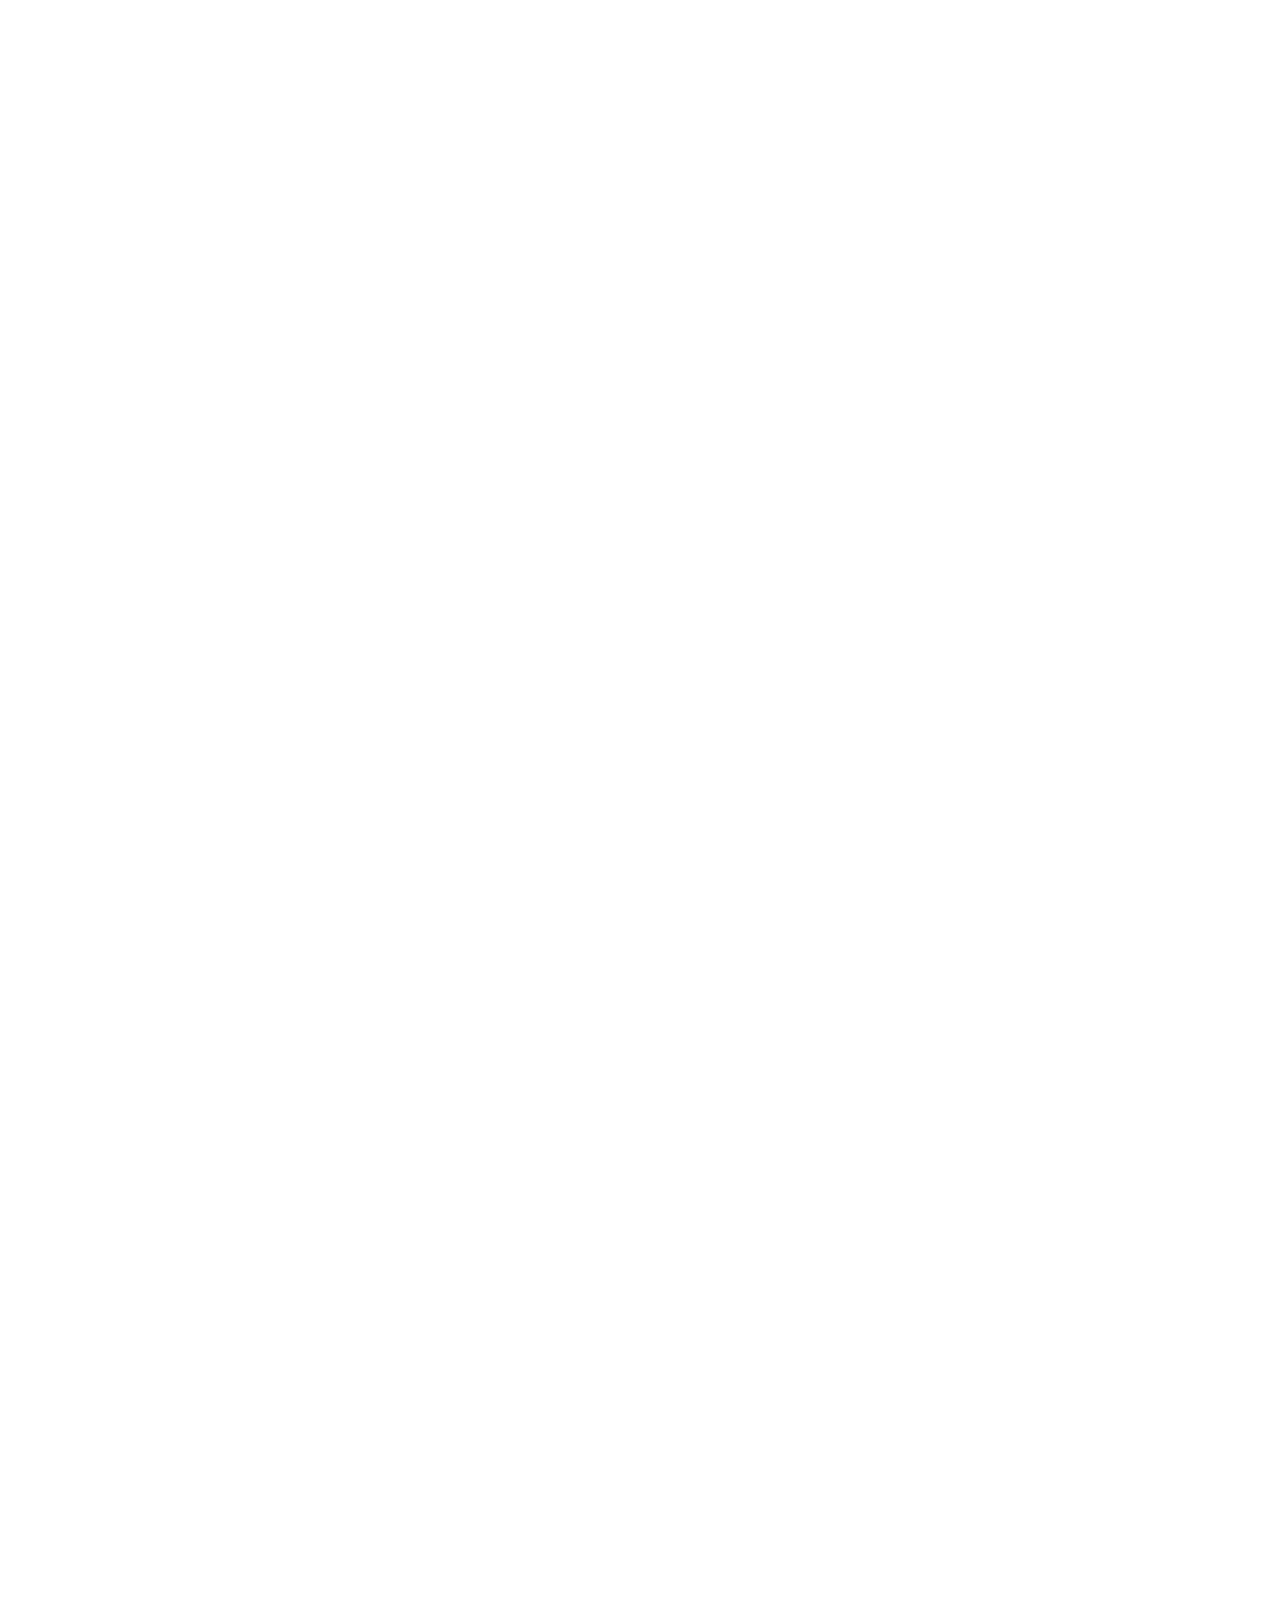
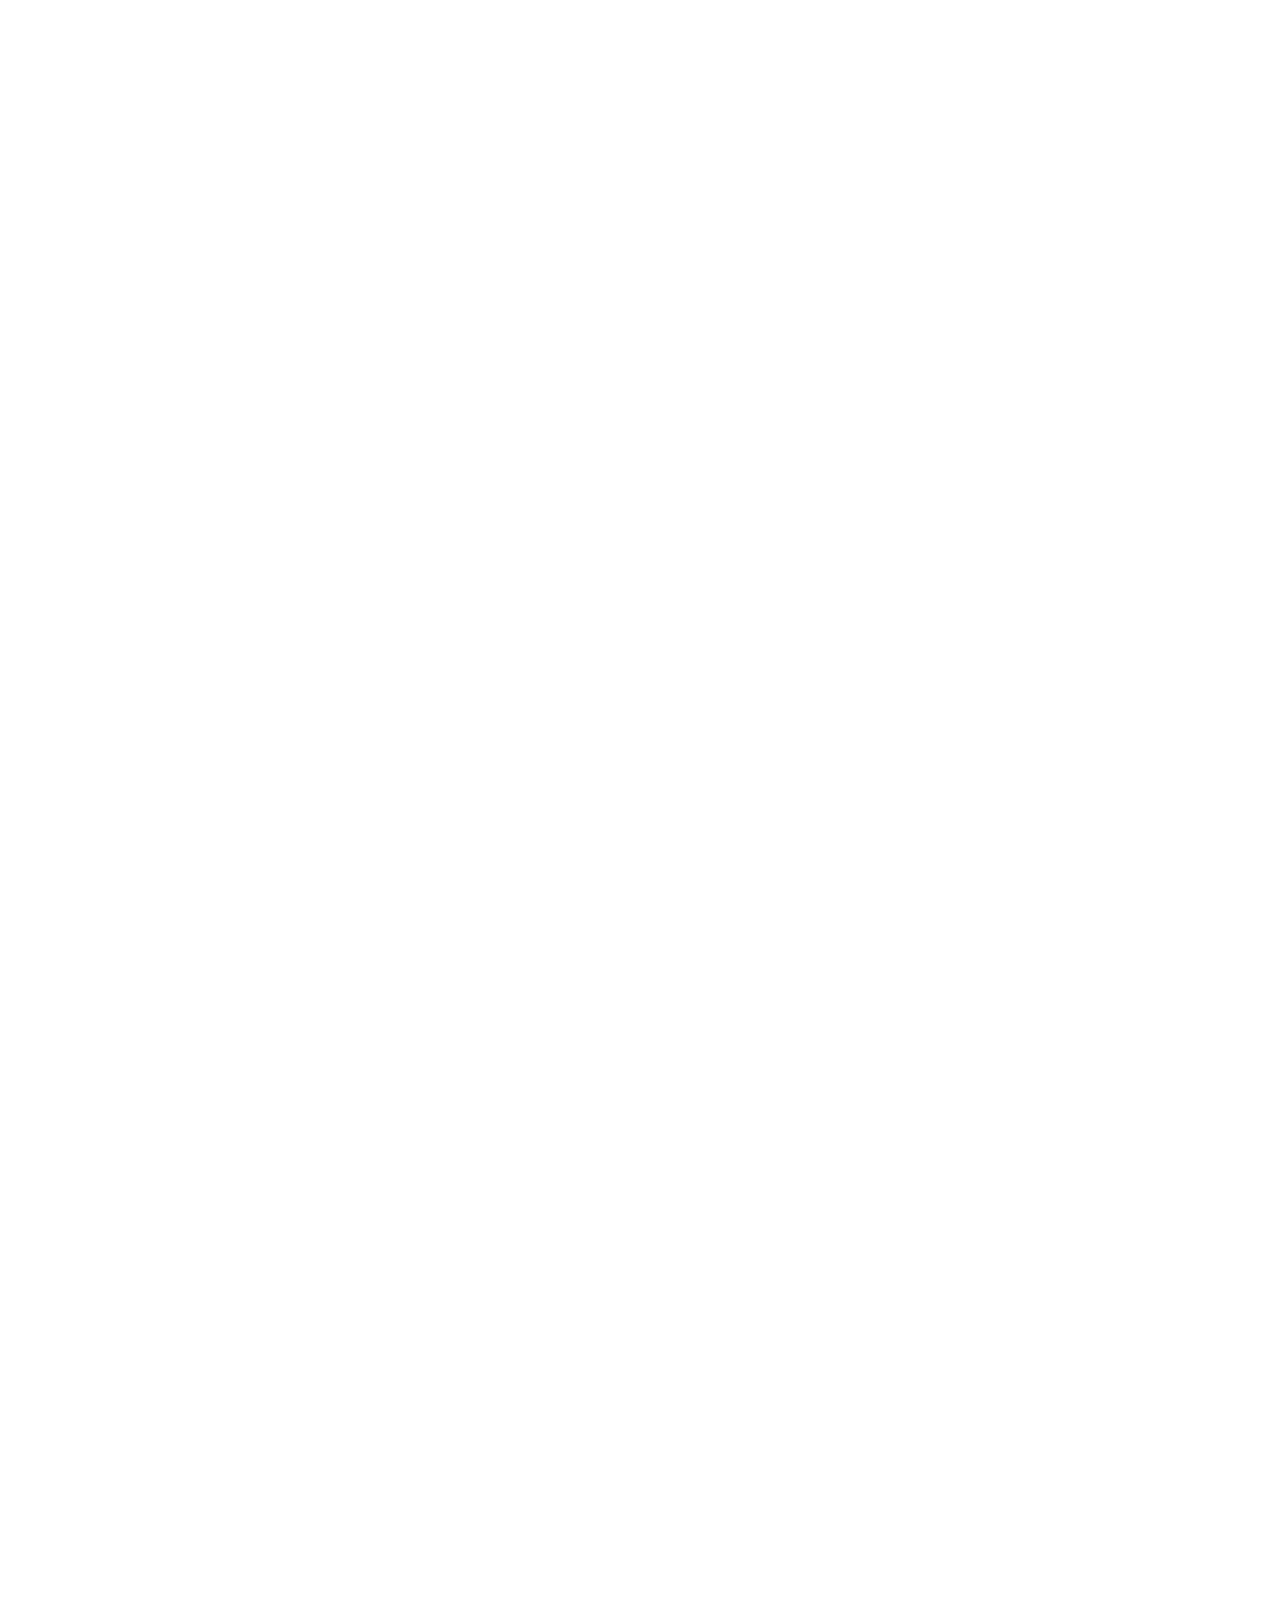
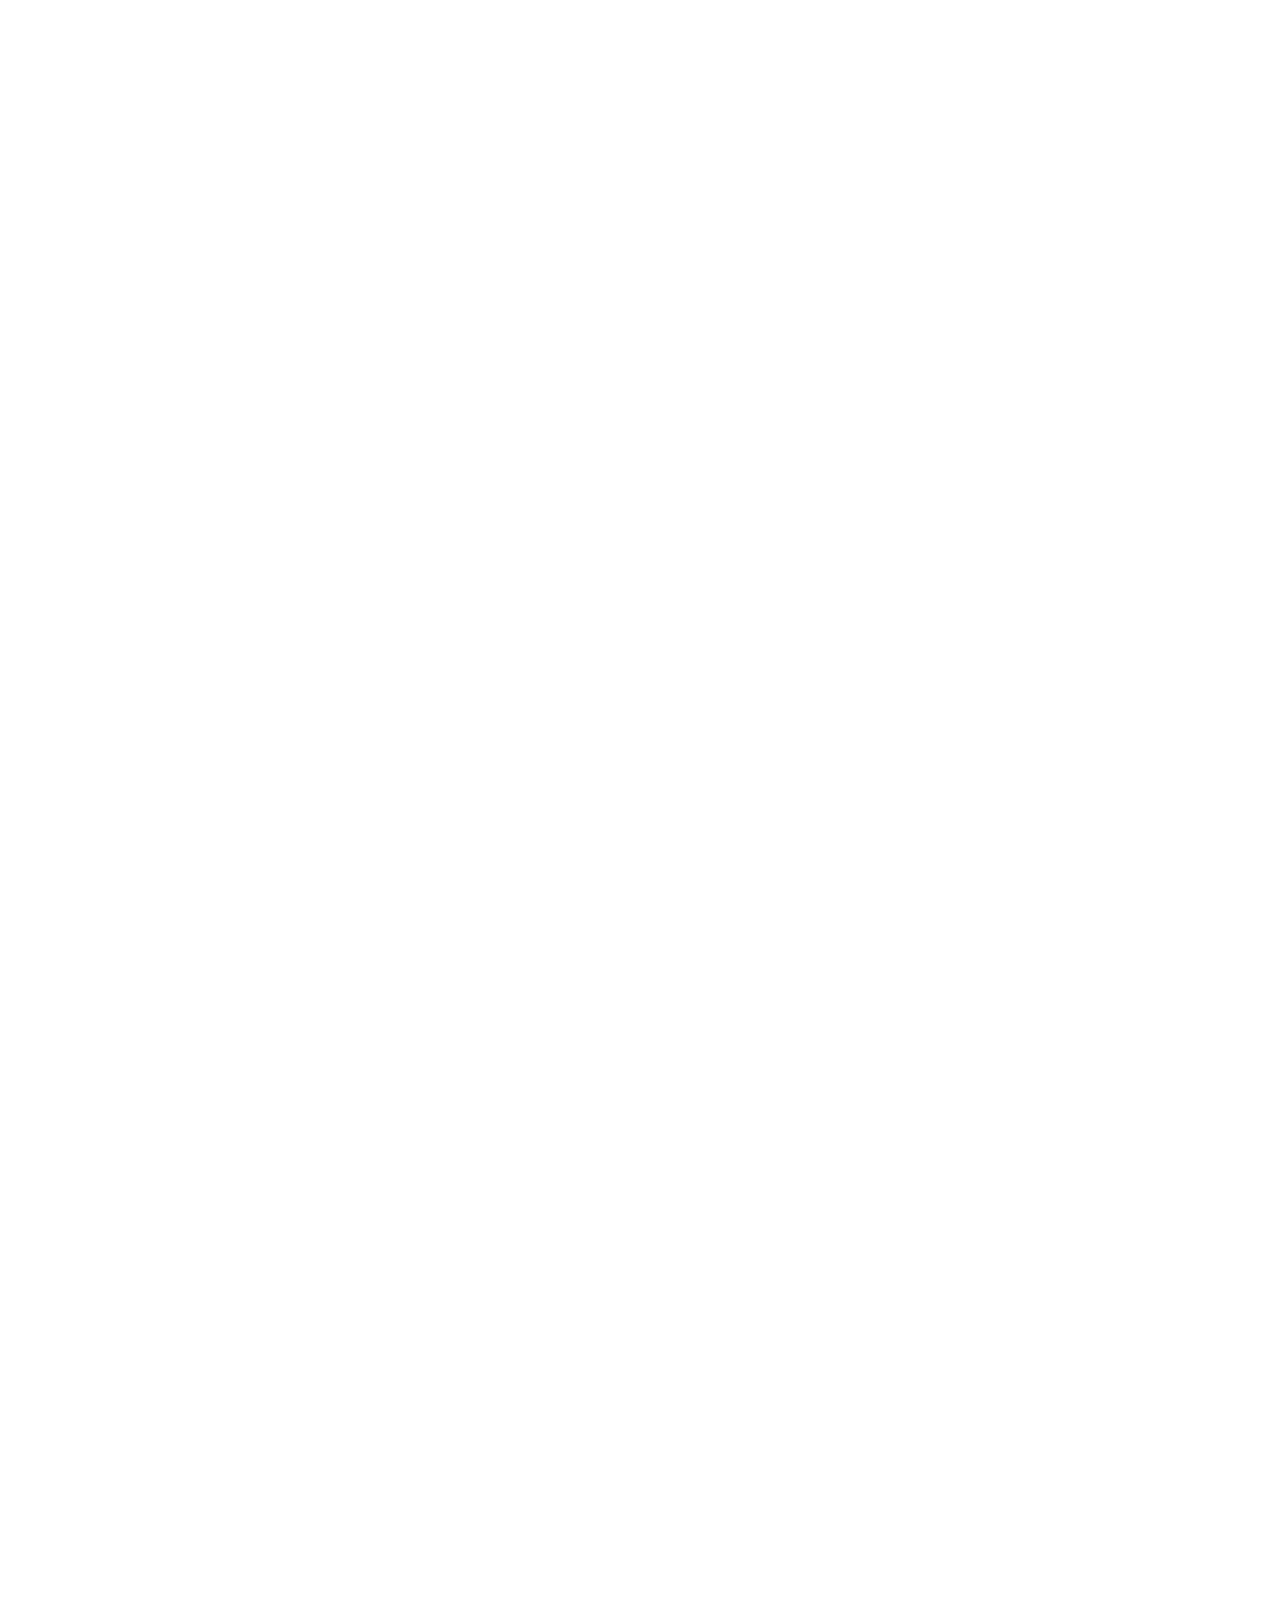
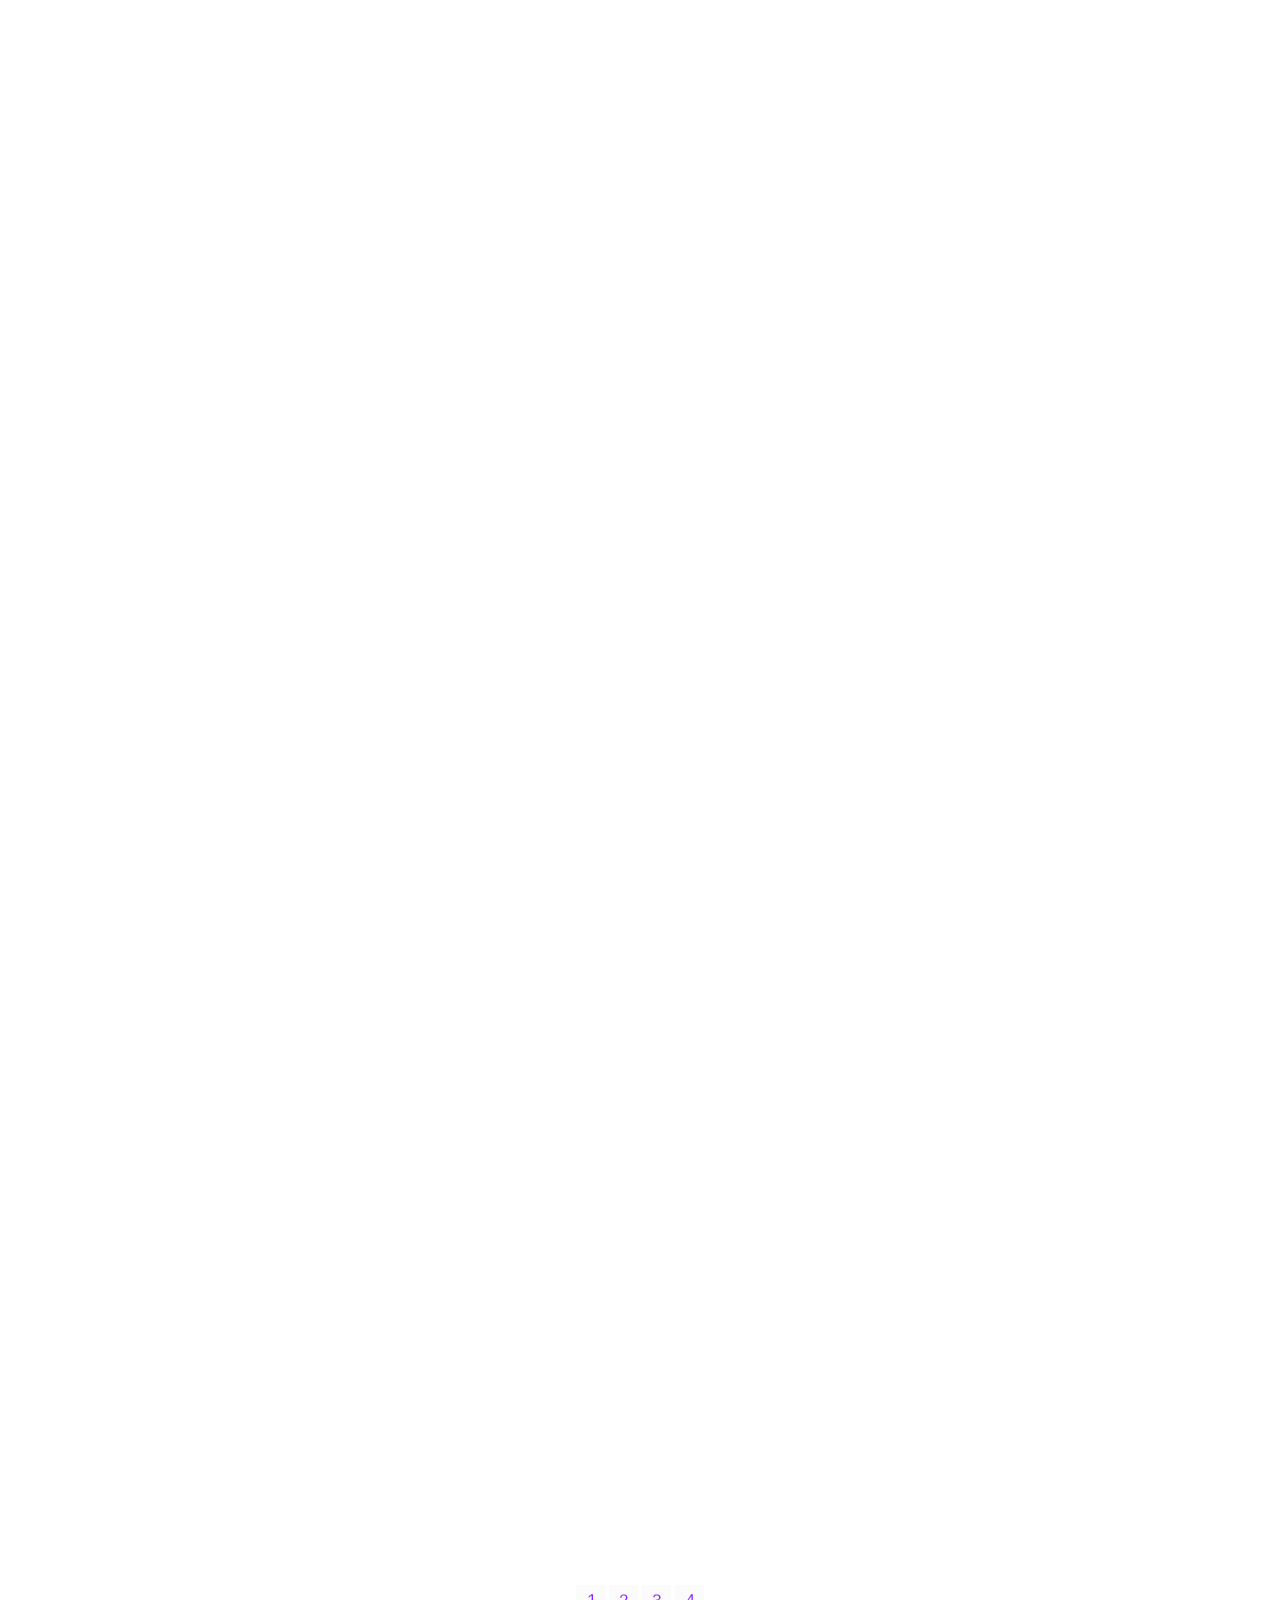
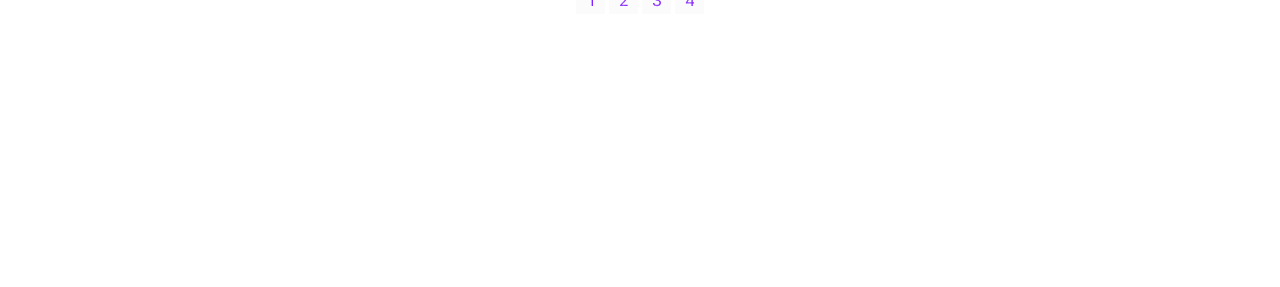
<file: catalog.html>
<!DOCTYPE html>
<html lang="en">
<head>
    <meta charset="UTF-8">
    <meta name="viewport" content="width=device-width, initial-scale=1.0">
    <!-- aos link -->
    <link href="https://unpkg.com/aos@2.3.1/dist/aos.css" rel="stylesheet">
    <!-- normalize link -->
    <link rel="stylesheet" href="./css/normalize.css">
    <!-- bootstrap link -->
    <link href="https://cdn.jsdelivr.net/npm/bootstrap@5.3.1/dist/css/bootstrap.min.css" rel="stylesheet" integrity="sha384-4bw+/aepP/YC94hEpVNVgiZdgIC5+VKNBQNGCHeKRQN+PtmoHDEXuppvnDJzQIu9" crossorigin="anonymous">
    <!-- css link -->
    <link rel="stylesheet" href="./css/style.css">
    <title>CanSee</title>
</head>
<body>
    <div class="modal_main_wrapper">
        <div class="modal_main">
            <div class="modal_content">
                <div class="modal_header">
                    <div class="modal_header_text">
                        <h4>избранное</h4>
                        <button type="button" role="button">Добавить всё в корзину</button>
                    </div>
                    <button class="close_btn" type="button" role="button">
                        <svg xmlns="http://www.w3.org/2000/svg" width="44" height="44" viewBox="0 0 44 44" fill="none">
                            <circle cx="22" cy="22" r="21.5" stroke="#444444"/>
                            <path d="M13 13L31 31" stroke="#444444"/>
                            <path d="M31 13L13 31" stroke="#444444"/>
                          </svg>
                    </button>
                </div>
                <div class="search_wrapper">
                    <div class="header_search">
                        <input id="search" type="search" placeholder="Начните поиск...">
                        <label for="search">
                            <svg xmlns="http://www.w3.org/2000/svg" width="28" height="28" viewBox="0 0 28 28" fill="none">
                                <path d="M12.0909 3.5C10.3918 3.5 8.7308 4.00385 7.31804 4.94782C5.90528 5.8918 4.80417 7.23351 4.15394 8.80328C3.50372 10.3731 3.33359 12.1004 3.66507 13.7669C3.99655 15.4333 4.81476 16.9641 6.01621 18.1655C7.21766 19.367 8.74841 20.1852 10.4149 20.5166C12.0813 20.8481 13.8087 20.678 15.3784 20.0278C16.9482 19.3776 18.2899 18.2764 19.2339 16.8637C20.1779 15.4509 20.6817 13.79 20.6817 12.0909C20.6816 9.81247 19.7764 7.62743 18.1654 6.01636C16.5543 4.4053 14.3693 3.50015 12.0909 3.5Z" stroke="#A8A8A8" stroke-width="1.75" stroke-miterlimit="10"/>
                                <path d="M18.5 18.5002L24.4998 24.5" stroke="#A8A8A8" stroke-width="1.75" stroke-miterlimit="10" stroke-linecap="round"/>
                            </svg>
                        </label>
                    </div>
                </div>
                <div class="modal_cards">
                    <div class="modal_card">
                        <img src="./images/model_img.png" alt="">
                        <div class="modal_card_text">
                            <h4>CEF West China 2023</h4>
                            <p>China Electronics Fair West Show</p>
                            <button type="button" role="button">Тема выставки</button>
                        </div>
                        <div class="modal_price">
                            <h3>Сумма:</h3>
                            <h4>1990₽</h4>
                        </div>
                        <div class="modal_icons">
                            <button type="button" role="button">
                                <svg xmlns="http://www.w3.org/2000/svg" width="24" height="24" viewBox="0 0 24 24" fill="none">
                                    <path d="M5.93864 4.89596C4.84662 5.81353 4.55986 7.36702 3.98439 10.472C3.17617 14.8409 2.77255 17.0244 3.951 18.4634C5.12944 19.9015 7.32135 19.9015 11.7062 19.9015H12.4152C16.8 19.9015 18.9929 19.9015 20.1704 18.4634C21.3488 17.0244 20.9432 14.8409 20.136 10.472C19.5605 7.36702 19.2737 5.81353 18.1817 4.89596M18.1837 4.89596C17.0926 3.97839 15.5332 3.97839 12.4142 3.97839H11.7052C8.5872 3.97839 7.02772 3.97839 5.93668 4.89596" stroke="#7D17FF" stroke-width="1.32"/>
                                    <path opacity="0.5" d="M14.4103 11.7544L9.40656 11.8213M11.875 9.28601L11.9418 14.2897" stroke="#7D17FF" stroke-width="1.32" stroke-linecap="round"/>
                                </svg>
                            </button>
                            <button type="button" role="button">
                                <svg xmlns="http://www.w3.org/2000/svg" width="20" height="21" viewBox="0 0 20 21" fill="none">
                                    <path d="M8.33366 5.4399H11.667C11.667 4.99787 11.4914 4.57395 11.1788 4.26139C10.8663 3.94883 10.4424 3.77323 10.0003 3.77323C9.5583 3.77323 9.13438 3.94883 8.82181 4.26139C8.50925 4.57395 8.33366 4.99787 8.33366 5.4399ZM6.66699 5.4399C6.66699 4.55585 7.01818 3.708 7.6433 3.08288C8.26842 2.45776 9.11627 2.10657 10.0003 2.10657C10.8844 2.10657 11.7322 2.45776 12.3573 3.08288C12.9825 3.708 13.3337 4.55585 13.3337 5.4399H17.5003C17.7213 5.4399 17.9333 5.5277 18.0896 5.68398C18.2459 5.84026 18.3337 6.05222 18.3337 6.27323C18.3337 6.49425 18.2459 6.70621 18.0896 6.86249C17.9333 7.01877 17.7213 7.10657 17.5003 7.10657H16.7653L16.027 15.7232C15.956 16.5553 15.5753 17.3304 14.9602 17.8952C14.3451 18.46 13.5404 18.7733 12.7053 18.7732H7.29533C6.46025 18.7733 5.65555 18.46 5.04045 17.8952C4.42534 17.3304 4.04464 16.5553 3.97366 15.7232L3.23533 7.10657H2.50033C2.27931 7.10657 2.06735 7.01877 1.91107 6.86249C1.75479 6.70621 1.66699 6.49425 1.66699 6.27323C1.66699 6.05222 1.75479 5.84026 1.91107 5.68398C2.06735 5.5277 2.27931 5.4399 2.50033 5.4399H6.66699ZM12.5003 10.4399C12.5003 10.2189 12.4125 10.0069 12.2562 9.85065C12.1 9.69436 11.888 9.60657 11.667 9.60657C11.446 9.60657 11.234 9.69436 11.0777 9.85065C10.9215 10.0069 10.8337 10.2189 10.8337 10.4399V13.7732C10.8337 13.9942 10.9215 14.2062 11.0777 14.3625C11.234 14.5188 11.446 14.6066 11.667 14.6066C11.888 14.6066 12.1 14.5188 12.2562 14.3625C12.4125 14.2062 12.5003 13.9942 12.5003 13.7732V10.4399ZM8.33366 9.60657C8.11265 9.60657 7.90068 9.69436 7.7444 9.85065C7.58812 10.0069 7.50033 10.2189 7.50033 10.4399V13.7732C7.50033 13.9942 7.58812 14.2062 7.7444 14.3625C7.90068 14.5188 8.11265 14.6066 8.33366 14.6066C8.55467 14.6066 8.76663 14.5188 8.92291 14.3625C9.07919 14.2062 9.16699 13.9942 9.16699 13.7732V10.4399C9.16699 10.2189 9.07919 10.0069 8.92291 9.85065C8.76663 9.69436 8.55467 9.60657 8.33366 9.60657Z" fill="#FF1A1A"/>
                                </svg>
                            </button>
                        </div>
                    </div>
                    <div class="modal_card">
                        <img src="./images/model_img.png" alt="">
                        <div class="modal_card_text">
                            <h4>CEF West China 2023</h4>
                            <p>China Electronics Fair West Show</p>
                            <button type="button" role="button">Тема выставки</button>
                        </div>
                        <div class="modal_price">
                            <h3>Сумма:</h3>
                            <h4>1990₽</h4>
                        </div>
                        <div class="modal_icons">
                            <button type="button" role="button">
                                <svg xmlns="http://www.w3.org/2000/svg" width="24" height="24" viewBox="0 0 24 24" fill="none">
                                    <path d="M5.93864 4.89596C4.84662 5.81353 4.55986 7.36702 3.98439 10.472C3.17617 14.8409 2.77255 17.0244 3.951 18.4634C5.12944 19.9015 7.32135 19.9015 11.7062 19.9015H12.4152C16.8 19.9015 18.9929 19.9015 20.1704 18.4634C21.3488 17.0244 20.9432 14.8409 20.136 10.472C19.5605 7.36702 19.2737 5.81353 18.1817 4.89596M18.1837 4.89596C17.0926 3.97839 15.5332 3.97839 12.4142 3.97839H11.7052C8.5872 3.97839 7.02772 3.97839 5.93668 4.89596" stroke="#7D17FF" stroke-width="1.32"/>
                                    <path opacity="0.5" d="M14.4103 11.7544L9.40656 11.8213M11.875 9.28601L11.9418 14.2897" stroke="#7D17FF" stroke-width="1.32" stroke-linecap="round"/>
                                </svg>
                            </button>
                            <button type="button" role="button">
                                <svg xmlns="http://www.w3.org/2000/svg" width="20" height="21" viewBox="0 0 20 21" fill="none">
                                    <path d="M8.33366 5.4399H11.667C11.667 4.99787 11.4914 4.57395 11.1788 4.26139C10.8663 3.94883 10.4424 3.77323 10.0003 3.77323C9.5583 3.77323 9.13438 3.94883 8.82181 4.26139C8.50925 4.57395 8.33366 4.99787 8.33366 5.4399ZM6.66699 5.4399C6.66699 4.55585 7.01818 3.708 7.6433 3.08288C8.26842 2.45776 9.11627 2.10657 10.0003 2.10657C10.8844 2.10657 11.7322 2.45776 12.3573 3.08288C12.9825 3.708 13.3337 4.55585 13.3337 5.4399H17.5003C17.7213 5.4399 17.9333 5.5277 18.0896 5.68398C18.2459 5.84026 18.3337 6.05222 18.3337 6.27323C18.3337 6.49425 18.2459 6.70621 18.0896 6.86249C17.9333 7.01877 17.7213 7.10657 17.5003 7.10657H16.7653L16.027 15.7232C15.956 16.5553 15.5753 17.3304 14.9602 17.8952C14.3451 18.46 13.5404 18.7733 12.7053 18.7732H7.29533C6.46025 18.7733 5.65555 18.46 5.04045 17.8952C4.42534 17.3304 4.04464 16.5553 3.97366 15.7232L3.23533 7.10657H2.50033C2.27931 7.10657 2.06735 7.01877 1.91107 6.86249C1.75479 6.70621 1.66699 6.49425 1.66699 6.27323C1.66699 6.05222 1.75479 5.84026 1.91107 5.68398C2.06735 5.5277 2.27931 5.4399 2.50033 5.4399H6.66699ZM12.5003 10.4399C12.5003 10.2189 12.4125 10.0069 12.2562 9.85065C12.1 9.69436 11.888 9.60657 11.667 9.60657C11.446 9.60657 11.234 9.69436 11.0777 9.85065C10.9215 10.0069 10.8337 10.2189 10.8337 10.4399V13.7732C10.8337 13.9942 10.9215 14.2062 11.0777 14.3625C11.234 14.5188 11.446 14.6066 11.667 14.6066C11.888 14.6066 12.1 14.5188 12.2562 14.3625C12.4125 14.2062 12.5003 13.9942 12.5003 13.7732V10.4399ZM8.33366 9.60657C8.11265 9.60657 7.90068 9.69436 7.7444 9.85065C7.58812 10.0069 7.50033 10.2189 7.50033 10.4399V13.7732C7.50033 13.9942 7.58812 14.2062 7.7444 14.3625C7.90068 14.5188 8.11265 14.6066 8.33366 14.6066C8.55467 14.6066 8.76663 14.5188 8.92291 14.3625C9.07919 14.2062 9.16699 13.9942 9.16699 13.7732V10.4399C9.16699 10.2189 9.07919 10.0069 8.92291 9.85065C8.76663 9.69436 8.55467 9.60657 8.33366 9.60657Z" fill="#FF1A1A"/>
                                </svg>
                            </button>
                        </div>
                    </div>
                    <div class="modal_card">
                        <img src="./images/model_img.png" alt="">
                        <div class="modal_card_text">
                            <h4>CEF West China 2023</h4>
                            <p>China Electronics Fair West Show</p>
                            <button type="button" role="button">Тема выставки</button>
                        </div>
                        <div class="modal_price">
                            <h3>Сумма:</h3>
                            <h4>1990₽</h4>
                        </div>
                        <div class="modal_icons">
                            <button type="button" role="button">
                                <svg xmlns="http://www.w3.org/2000/svg" width="24" height="24" viewBox="0 0 24 24" fill="none">
                                    <path d="M5.93864 4.89596C4.84662 5.81353 4.55986 7.36702 3.98439 10.472C3.17617 14.8409 2.77255 17.0244 3.951 18.4634C5.12944 19.9015 7.32135 19.9015 11.7062 19.9015H12.4152C16.8 19.9015 18.9929 19.9015 20.1704 18.4634C21.3488 17.0244 20.9432 14.8409 20.136 10.472C19.5605 7.36702 19.2737 5.81353 18.1817 4.89596M18.1837 4.89596C17.0926 3.97839 15.5332 3.97839 12.4142 3.97839H11.7052C8.5872 3.97839 7.02772 3.97839 5.93668 4.89596" stroke="#7D17FF" stroke-width="1.32"/>
                                    <path opacity="0.5" d="M14.4103 11.7544L9.40656 11.8213M11.875 9.28601L11.9418 14.2897" stroke="#7D17FF" stroke-width="1.32" stroke-linecap="round"/>
                                </svg>
                            </button>
                            <button type="button" role="button">
                                <svg xmlns="http://www.w3.org/2000/svg" width="20" height="21" viewBox="0 0 20 21" fill="none">
                                    <path d="M8.33366 5.4399H11.667C11.667 4.99787 11.4914 4.57395 11.1788 4.26139C10.8663 3.94883 10.4424 3.77323 10.0003 3.77323C9.5583 3.77323 9.13438 3.94883 8.82181 4.26139C8.50925 4.57395 8.33366 4.99787 8.33366 5.4399ZM6.66699 5.4399C6.66699 4.55585 7.01818 3.708 7.6433 3.08288C8.26842 2.45776 9.11627 2.10657 10.0003 2.10657C10.8844 2.10657 11.7322 2.45776 12.3573 3.08288C12.9825 3.708 13.3337 4.55585 13.3337 5.4399H17.5003C17.7213 5.4399 17.9333 5.5277 18.0896 5.68398C18.2459 5.84026 18.3337 6.05222 18.3337 6.27323C18.3337 6.49425 18.2459 6.70621 18.0896 6.86249C17.9333 7.01877 17.7213 7.10657 17.5003 7.10657H16.7653L16.027 15.7232C15.956 16.5553 15.5753 17.3304 14.9602 17.8952C14.3451 18.46 13.5404 18.7733 12.7053 18.7732H7.29533C6.46025 18.7733 5.65555 18.46 5.04045 17.8952C4.42534 17.3304 4.04464 16.5553 3.97366 15.7232L3.23533 7.10657H2.50033C2.27931 7.10657 2.06735 7.01877 1.91107 6.86249C1.75479 6.70621 1.66699 6.49425 1.66699 6.27323C1.66699 6.05222 1.75479 5.84026 1.91107 5.68398C2.06735 5.5277 2.27931 5.4399 2.50033 5.4399H6.66699ZM12.5003 10.4399C12.5003 10.2189 12.4125 10.0069 12.2562 9.85065C12.1 9.69436 11.888 9.60657 11.667 9.60657C11.446 9.60657 11.234 9.69436 11.0777 9.85065C10.9215 10.0069 10.8337 10.2189 10.8337 10.4399V13.7732C10.8337 13.9942 10.9215 14.2062 11.0777 14.3625C11.234 14.5188 11.446 14.6066 11.667 14.6066C11.888 14.6066 12.1 14.5188 12.2562 14.3625C12.4125 14.2062 12.5003 13.9942 12.5003 13.7732V10.4399ZM8.33366 9.60657C8.11265 9.60657 7.90068 9.69436 7.7444 9.85065C7.58812 10.0069 7.50033 10.2189 7.50033 10.4399V13.7732C7.50033 13.9942 7.58812 14.2062 7.7444 14.3625C7.90068 14.5188 8.11265 14.6066 8.33366 14.6066C8.55467 14.6066 8.76663 14.5188 8.92291 14.3625C9.07919 14.2062 9.16699 13.9942 9.16699 13.7732V10.4399C9.16699 10.2189 9.07919 10.0069 8.92291 9.85065C8.76663 9.69436 8.55467 9.60657 8.33366 9.60657Z" fill="#FF1A1A"/>
                                </svg>
                            </button>
                        </div>
                    </div>
                </div>
            </div>
        </div>
    </div>
    <div class="modal fade" id="staticBackdrop" data-bs-backdrop="static" data-bs-keyboard="false" tabindex="-1" aria-labelledby="staticBackdropLabel" aria-hidden="true">
        <div class="modal-dialog" style="max-width: 100%;">
            <div class="modal-content">
                <div class="modal_top">
                    <h4 id="staticBackdropLabel">корзина</h4>
                    <button class="" type="button" data-bs-dismiss="modal" aria-label="Close" role="button">
                        Очистить корзину
                        <svg xmlns="http://www.w3.org/2000/svg" width="44" height="44" viewBox="0 0 44 44" fill="none">
                            <circle cx="22" cy="22" r="21.5" stroke="#444444"/>
                            <path d="M13 13L31 31" stroke="#444444"/>
                            <path d="M31 13L13 31" stroke="#444444"/>
                        </svg>
                    </button>
                </div>
                <div class="modal_center">
                    <div class="modal_card">
                        <img src="./images/model_img.png" alt="">
                        <div class="model_center_content">
                            <h6>CEF West China 2023</h6>
                            <p>China Electronics Fair West Show</p>
                            <button type="button" role="button">Тема выставки</button>
                        </div>
                        <div class="model_content_end">
                            <div>
                                <h5>Сумма:</h5>
                                <h6>1990₽</h6>
                            </div>
                        </div>
                        <div class="modal_end">
                            <div class="modal_delete">
                                <svg xmlns="http://www.w3.org/2000/svg" width="20" height="20" viewBox="0 0 20 20" fill="none">
                                    <path d="M8.33366 4.99996H11.667C11.667 4.55793 11.4914 4.13401 11.1788 3.82145C10.8663 3.50889 10.4424 3.33329 10.0003 3.33329C9.5583 3.33329 9.13438 3.50889 8.82181 3.82145C8.50925 4.13401 8.33366 4.55793 8.33366 4.99996ZM6.66699 4.99996C6.66699 4.1159 7.01818 3.26806 7.6433 2.64294C8.26842 2.01782 9.11627 1.66663 10.0003 1.66663C10.8844 1.66663 11.7322 2.01782 12.3573 2.64294C12.9825 3.26806 13.3337 4.1159 13.3337 4.99996H17.5003C17.7213 4.99996 17.9333 5.08776 18.0896 5.24404C18.2459 5.40032 18.3337 5.61228 18.3337 5.83329C18.3337 6.05431 18.2459 6.26627 18.0896 6.42255C17.9333 6.57883 17.7213 6.66663 17.5003 6.66663H16.7653L16.027 15.2833C15.956 16.1153 15.5753 16.8904 14.9602 17.4552C14.3451 18.02 13.5404 18.3334 12.7053 18.3333H7.29533C6.46025 18.3334 5.65555 18.02 5.04045 17.4552C4.42534 16.8904 4.04464 16.1153 3.97366 15.2833L3.23533 6.66663H2.50033C2.27931 6.66663 2.06735 6.57883 1.91107 6.42255C1.75479 6.26627 1.66699 6.05431 1.66699 5.83329C1.66699 5.61228 1.75479 5.40032 1.91107 5.24404C2.06735 5.08776 2.27931 4.99996 2.50033 4.99996H6.66699ZM12.5003 9.99996C12.5003 9.77894 12.4125 9.56698 12.2562 9.4107C12.1 9.25442 11.888 9.16663 11.667 9.16663C11.446 9.16663 11.234 9.25442 11.0777 9.4107C10.9215 9.56698 10.8337 9.77894 10.8337 9.99996V13.3333C10.8337 13.5543 10.9215 13.7663 11.0777 13.9225C11.234 14.0788 11.446 14.1666 11.667 14.1666C11.888 14.1666 12.1 14.0788 12.2562 13.9225C12.4125 13.7663 12.5003 13.5543 12.5003 13.3333V9.99996ZM8.33366 9.16663C8.11265 9.16663 7.90068 9.25442 7.7444 9.4107C7.58812 9.56698 7.50033 9.77894 7.50033 9.99996V13.3333C7.50033 13.5543 7.58812 13.7663 7.7444 13.9225C7.90068 14.0788 8.11265 14.1666 8.33366 14.1666C8.55467 14.1666 8.76663 14.0788 8.92291 13.9225C9.07919 13.7663 9.16699 13.5543 9.16699 13.3333V9.99996C9.16699 9.77894 9.07919 9.56698 8.92291 9.4107C8.76663 9.25442 8.55467 9.16663 8.33366 9.16663Z" fill="#FF1A1A"/>
                                </svg>
                            </div>
                        </div>
                    </div>
                    <div class="modal_card">
                        <img src="./images/model_img.png" alt="">
                        <div class="model_center_content">
                            <h6>CEF West China 2023</h6>
                            <p>China Electronics Fair West Show</p>
                            <button type="button" role="button">Тема выставки</button>
                        </div>
                        <div class="model_content_end">
                            <div>
                                <h5>Сумма:</h5>
                                <h6>1990₽</h6>
                            </div>
                        </div>
                        <div class="modal_end">
                            <div class="modal_delete">
                                <svg xmlns="http://www.w3.org/2000/svg" width="20" height="20" viewBox="0 0 20 20" fill="none">
                                    <path d="M8.33366 4.99996H11.667C11.667 4.55793 11.4914 4.13401 11.1788 3.82145C10.8663 3.50889 10.4424 3.33329 10.0003 3.33329C9.5583 3.33329 9.13438 3.50889 8.82181 3.82145C8.50925 4.13401 8.33366 4.55793 8.33366 4.99996ZM6.66699 4.99996C6.66699 4.1159 7.01818 3.26806 7.6433 2.64294C8.26842 2.01782 9.11627 1.66663 10.0003 1.66663C10.8844 1.66663 11.7322 2.01782 12.3573 2.64294C12.9825 3.26806 13.3337 4.1159 13.3337 4.99996H17.5003C17.7213 4.99996 17.9333 5.08776 18.0896 5.24404C18.2459 5.40032 18.3337 5.61228 18.3337 5.83329C18.3337 6.05431 18.2459 6.26627 18.0896 6.42255C17.9333 6.57883 17.7213 6.66663 17.5003 6.66663H16.7653L16.027 15.2833C15.956 16.1153 15.5753 16.8904 14.9602 17.4552C14.3451 18.02 13.5404 18.3334 12.7053 18.3333H7.29533C6.46025 18.3334 5.65555 18.02 5.04045 17.4552C4.42534 16.8904 4.04464 16.1153 3.97366 15.2833L3.23533 6.66663H2.50033C2.27931 6.66663 2.06735 6.57883 1.91107 6.42255C1.75479 6.26627 1.66699 6.05431 1.66699 5.83329C1.66699 5.61228 1.75479 5.40032 1.91107 5.24404C2.06735 5.08776 2.27931 4.99996 2.50033 4.99996H6.66699ZM12.5003 9.99996C12.5003 9.77894 12.4125 9.56698 12.2562 9.4107C12.1 9.25442 11.888 9.16663 11.667 9.16663C11.446 9.16663 11.234 9.25442 11.0777 9.4107C10.9215 9.56698 10.8337 9.77894 10.8337 9.99996V13.3333C10.8337 13.5543 10.9215 13.7663 11.0777 13.9225C11.234 14.0788 11.446 14.1666 11.667 14.1666C11.888 14.1666 12.1 14.0788 12.2562 13.9225C12.4125 13.7663 12.5003 13.5543 12.5003 13.3333V9.99996ZM8.33366 9.16663C8.11265 9.16663 7.90068 9.25442 7.7444 9.4107C7.58812 9.56698 7.50033 9.77894 7.50033 9.99996V13.3333C7.50033 13.5543 7.58812 13.7663 7.7444 13.9225C7.90068 14.0788 8.11265 14.1666 8.33366 14.1666C8.55467 14.1666 8.76663 14.0788 8.92291 13.9225C9.07919 13.7663 9.16699 13.5543 9.16699 13.3333V9.99996C9.16699 9.77894 9.07919 9.56698 8.92291 9.4107C8.76663 9.25442 8.55467 9.16663 8.33366 9.16663Z" fill="#FF1A1A"/>
                                </svg>
                            </div>
                        </div>
                    </div>
                </div>
                <div class=" modal_end">
                    <form class="modal_end_buttons">
                        <input type="text" placeholder="промокод">
                        <button type="submit" role="button">Применить</button>
                    </form>
                    <div class="modal_end_link">
                        <a href="#"><svg xmlns="http://www.w3.org/2000/svg" width="24" height="24" viewBox="0 0 24 24" fill="none">
                            <path d="M20 12H4M4 12L10 6M4 12L10 18" stroke="#7D17FF" stroke-width="1.5" stroke-linecap="round" stroke-linejoin="round"/>
                          </svg>Продолжить покупки
                        </a>
                        <h3>к оплате: <span>5980₽</span></h3>
                    </div>
                    <div class="modal_end_btn">
                        <button type="submit">Оформить заказ
                            <svg xmlns="http://www.w3.org/2000/svg" width="25" height="24" viewBox="0 0 25 24" fill="none">
                                <path d="M6.26582 6.922C5.15382 7.844 4.86182 9.405 4.27582 12.525C3.45282 16.915 3.04182 19.109 4.24182 20.555C5.44182 22 7.67382 22 12.1388 22H12.8608C17.3258 22 19.5588 22 20.7578 20.555C21.9578 19.109 21.5448 16.915 20.7228 12.525C20.1368 9.405 19.8448 7.844 18.7328 6.922M18.7348 6.922C17.6238 6 16.0358 6 12.8598 6H12.1378C8.96282 6 7.37482 6 6.26382 6.922" stroke="white" stroke-width="1.5"/>
                                <path opacity="0.5" d="M10.5 14.3L11.833 15.5L14.5 12.5" stroke="white" stroke-width="1.5" stroke-linecap="round" stroke-linejoin="round"/>
                                <path opacity="0.5" d="M9.5 6V5C9.5 4.20435 9.81607 3.44129 10.3787 2.87868C10.9413 2.31607 11.7044 2 12.5 2C13.2956 2 14.0587 2.31607 14.6213 2.87868C15.1839 3.44129 15.5 4.20435 15.5 5V6" stroke="white" stroke-width="1.5" stroke-linecap="round"/>
                              </svg>
                        </button>
                    </div>
                </div>
            </div>
        </div>
    </div>
    <header>
        <div class="container">
            <div class="header_wrapper" data-aos="fade-down" data-aos-duration="700">
                <a href="#" class="logo">
                    <img src="./images/header_logo.png" alt="">
                </a>
                <ul class="nav_link">
                    <li class="nav_item"><a href="#">Каталог</a></li>
                    <li class="nav_item"><a href="#">Мероприятия</a></li>
                    <li class="nav_item"><a href="#">Контакты</a></li>
                    <li class="nav_item"><a href="#">О компании</a></li>
                </ul>
               <div class="header_in">
                    <div class="header_search">
                        <input id="search_input" type="text" placeholder="Поиск...">
                        <label for="search_input"><img src="./images/header_icon_search.svg" alt=""></label>
                    </div>
                    <button class="header_icon_love" role="button">
                        <div class="header_icon_shop_number">2</div>
                        <img src="./images/header_icon_love.svg" alt="">
                    </button>
                    <button class="header_icon_shop" role="button" data-bs-toggle="modal" data-bs-target="#staticBackdrop">
                        <div class="header_icon_shop_number">2</div>
                        <img src="./images/header_icon_shop.svg" alt="">
                    </button>
                    <div class="dropdown-center">
                        <button class="header_icon_sign dropdown-toggle" data-bs-toggle="dropdown" aria-expanded="false">
                            Войти
                            <img src="./images/header_icon_sign.svg" alt="">
                        </button>
                        <ul class="dropdown-menu">
                            <li><a class="dropdown-item" href="#">Войти</a></li>
                            <li><a class="dropdown-item" href="#">Зарегестрироваться</a></li>
                        </ul>
                    </div>
               </div>
            </div>
        </div>
    </header>
    <section id="catalog">
        <div class="container">
            <div class="catalog_title" data-aos="fade-down" data-aos-duration="700">
                <h4>каталог</h4>
                <div class="catalog_title_buttons">
                    <button class="title_btn" role="button">Сортировать по геолокации <svg xmlns="http://www.w3.org/2000/svg" width="24" height="25" viewBox="0 0 24 25" fill="none">
                        <path d="M11.4568 8.08763L3.49181 16.4471C3.35884 16.5866 3.28467 16.7719 3.28467 16.9646C3.28467 17.1573 3.35884 17.3426 3.49181 17.4821L3.50081 17.4911C3.56527 17.559 3.64286 17.613 3.72886 17.6499C3.81486 17.6869 3.90747 17.7059 4.00106 17.7059C4.09465 17.7059 4.18726 17.6869 4.27326 17.6499C4.35926 17.613 4.43685 17.559 4.50131 17.4911L12.0013 9.61913L19.4983 17.4911C19.5628 17.559 19.6404 17.613 19.7264 17.6499C19.8124 17.6869 19.905 17.7059 19.9986 17.7059C20.0921 17.7059 20.1848 17.6869 20.2708 17.6499C20.3568 17.613 20.4343 17.559 20.4988 17.4911L20.5078 17.4821C20.6408 17.3426 20.715 17.1573 20.715 16.9646C20.715 16.7719 20.6408 16.5866 20.5078 16.4471L12.5428 8.08763C12.4728 8.01411 12.3885 7.95558 12.2952 7.91559C12.2018 7.8756 12.1014 7.85498 11.9998 7.85498C11.8983 7.85498 11.7978 7.8756 11.7044 7.91559C11.6111 7.95558 11.5269 8.01411 11.4568 8.08763Z" fill="#444444"/>
                      </svg>
                    </button>
                    <button class="title_btn" role="button">Сортировать по тематике<svg xmlns="http://www.w3.org/2000/svg" width="24" height="25" viewBox="0 0 24 25" fill="none">
                        <path d="M11.4568 8.08763L3.49181 16.4471C3.35884 16.5866 3.28467 16.7719 3.28467 16.9646C3.28467 17.1573 3.35884 17.3426 3.49181 17.4821L3.50081 17.4911C3.56527 17.559 3.64286 17.613 3.72886 17.6499C3.81486 17.6869 3.90747 17.7059 4.00106 17.7059C4.09465 17.7059 4.18726 17.6869 4.27326 17.6499C4.35926 17.613 4.43685 17.559 4.50131 17.4911L12.0013 9.61913L19.4983 17.4911C19.5628 17.559 19.6404 17.613 19.7264 17.6499C19.8124 17.6869 19.905 17.7059 19.9986 17.7059C20.0921 17.7059 20.1848 17.6869 20.2708 17.6499C20.3568 17.613 20.4343 17.559 20.4988 17.4911L20.5078 17.4821C20.6408 17.3426 20.715 17.1573 20.715 16.9646C20.715 16.7719 20.6408 16.5866 20.5078 16.4471L12.5428 8.08763C12.4728 8.01411 12.3885 7.95558 12.2952 7.91559C12.2018 7.8756 12.1014 7.85498 11.9998 7.85498C11.8983 7.85498 11.7978 7.8756 11.7044 7.91559C11.6111 7.95558 11.5269 8.01411 11.4568 8.08763Z" fill="#444444"/>
                      </svg>
                    </button>
                    <button class="title_btn" role="button">Сортировать по мероприятию<svg xmlns="http://www.w3.org/2000/svg" width="24" height="25" viewBox="0 0 24 25" fill="none">
                        <path d="M11.4568 8.08763L3.49181 16.4471C3.35884 16.5866 3.28467 16.7719 3.28467 16.9646C3.28467 17.1573 3.35884 17.3426 3.49181 17.4821L3.50081 17.4911C3.56527 17.559 3.64286 17.613 3.72886 17.6499C3.81486 17.6869 3.90747 17.7059 4.00106 17.7059C4.09465 17.7059 4.18726 17.6869 4.27326 17.6499C4.35926 17.613 4.43685 17.559 4.50131 17.4911L12.0013 9.61913L19.4983 17.4911C19.5628 17.559 19.6404 17.613 19.7264 17.6499C19.8124 17.6869 19.905 17.7059 19.9986 17.7059C20.0921 17.7059 20.1848 17.6869 20.2708 17.6499C20.3568 17.613 20.4343 17.559 20.4988 17.4911L20.5078 17.4821C20.6408 17.3426 20.715 17.1573 20.715 16.9646C20.715 16.7719 20.6408 16.5866 20.5078 16.4471L12.5428 8.08763C12.4728 8.01411 12.3885 7.95558 12.2952 7.91559C12.2018 7.8756 12.1014 7.85498 11.9998 7.85498C11.8983 7.85498 11.7978 7.8756 11.7044 7.91559C11.6111 7.95558 11.5269 8.01411 11.4568 8.08763Z" fill="#444444"/>
                      </svg>
                    </button>
                </div>
            </div>
            <div class="catalog_title_bottom">
                <div class="catalog_title_bottom_in" data-aos="fade-right" data-aos-duration="700">
                    <button>Электроника <svg xmlns="http://www.w3.org/2000/svg" width="11" height="12" viewBox="0 0 11 12" fill="none">
                        <path d="M1 1L10 11" stroke="#444444"/>
                        <path d="M10 1L1 11" stroke="#444444"/>
                      </svg>
                    </button>
                    <button>Электроника
                        <svg xmlns="http://www.w3.org/2000/svg" width="11" height="12" viewBox="0 0 11 12" fill="none">
                            <path d="M1 1L10 11" stroke="#444444"/>
                            <path d="M10 1L1 11" stroke="#444444"/>
                        </svg>
                    </button>
                </div>
                <div class="catalog_search" data-aos="fade-left" data-aos-duration="700"    >
                    <input id="search" type="search" placeholder="Поиск...">
                    <label for="search"><svg xmlns="http://www.w3.org/2000/svg" width="21" height="21" viewBox="0 0 21 21" fill="none">
                        <g clip-path="url(#clip0_353_673)">
                          <path d="M9.52572 2.94583C10.7893 2.94468 12.0248 3.31832 13.076 4.01948C14.1272 4.72065 14.9468 5.71784 15.4312 6.8849C15.9155 8.05196 16.0428 9.33645 15.797 10.5759C15.5512 11.8153 14.9433 12.954 14.0503 13.8479C13.1572 14.7418 12.0191 15.3507 10.7798 15.5977C9.54063 15.8446 8.25601 15.7185 7.08851 15.2352C5.92101 14.7519 4.92307 13.9332 4.22095 12.8826C3.51882 11.8321 3.14405 10.5969 3.14405 9.33333C3.15171 7.64263 3.82634 6.02327 5.02131 4.82721C6.21629 3.63114 7.83503 2.95504 9.52572 2.94583ZM9.52572 1.75C8.02588 1.75 6.55972 2.19475 5.31265 3.02802C4.06557 3.86129 3.0936 5.04564 2.51963 6.43132C1.94567 7.81699 1.79549 9.34175 2.0881 10.8128C2.3807 12.2838 3.10294 13.635 4.16349 14.6956C5.22404 15.7561 6.57526 16.4783 8.04628 16.771C9.51731 17.0636 11.0421 16.9134 12.4277 16.3394C13.8134 15.7655 14.9978 14.7935 15.831 13.5464C16.6643 12.2993 17.1091 10.8332 17.1091 9.33333C17.1091 7.32211 16.3101 5.39326 14.8879 3.97111C13.4658 2.54896 11.5369 1.75 9.52572 1.75Z" fill="#A8A8A8"/>
                          <path d="M20.4166 19.4192L16.1174 15.0908L15.2891 15.9133L19.5882 20.2417C19.6422 20.296 19.7064 20.3393 19.7771 20.3688C19.8478 20.3984 19.9237 20.4138 20.0003 20.4141C20.077 20.4143 20.1529 20.3995 20.2238 20.3704C20.2948 20.3413 20.3593 20.2986 20.4136 20.2446C20.468 20.1906 20.5113 20.1264 20.5408 20.0557C20.5704 19.985 20.5858 19.9091 20.5861 19.8325C20.5863 19.7558 20.5715 19.6799 20.5424 19.609C20.5133 19.538 20.4706 19.4735 20.4166 19.4192Z" fill="#A8A8A8"/>
                        </g>
                        <defs>
                          <clipPath id="clip0_353_673">
                            <rect width="21" height="21" fill="white"/>
                          </clipPath>
                        </defs>
                      </svg></label>
                </div>
            </div>
            <div class="row report_cards">
                <div class="col-lg-4 col-md-6" data-aos="flip-left" data-aos-duration="700">
                    <div class="report_card">
                        <img class="card_new" src="./images/card_new.svg" alt="">
                        <img class="report_card_img" src="./images/report_card1.png" alt="">
                        <h5>Delhi Machine Tool Expo 2023</h5>
                        <p>Delhi Machine Tool Expo</p>
                        <p><span>Тема выставки:</span> Электроника</p>
                        <span class="price">2990₽</span>
                        <div class="report_card_buttons">
                            <button class="report_btn">Подробнее</button>
                            <button class="report_shop_icon"><svg xmlns="http://www.w3.org/2000/svg" width="26" height="26" viewBox="0 0 26 26" fill="none">
                                <path d="M6.08018 5.03725C4.84572 6.0745 4.52156 7.83062 3.87102 11.3406C2.95738 16.2794 2.50112 18.7476 3.83328 20.3744C5.16543 22 7.64325 22 12.6 22H13.4015C18.3582 22 20.8372 22 22.1682 20.3744C23.5004 18.7476 23.0419 16.2794 22.1293 11.3406C21.4788 7.83062 21.1547 6.0745 19.9202 5.03725M19.9224 5.03725C18.6891 4 16.9262 4 13.4004 4H12.5989C9.07421 4 7.31132 4 6.07796 5.03725" stroke="#7D17FF" stroke-width="1.5"/>
                                <path opacity="0.5" d="M15.657 12.7904L10.0006 12.8659M12.791 10L12.8666 15.6563" stroke="#7D17FF" stroke-width="1.5" stroke-linecap="round"/>
                              </svg>
                            </button>
                        </div>
                        <div class="report_card_love">
                            <svg xmlns="http://www.w3.org/2000/svg" width="17" height="17" viewBox="0 0 17 17" fill="none">
                                <path d="M8.49984 3.89573C5.31234 0.584983 1.4165 3.02802 1.4165 6.47265C1.4165 9.91657 4.264 11.7519 6.34792 13.3952C7.08317 13.9746 7.7915 14.5207 8.49984 14.5207" stroke="#7D17FF" stroke-width="1.5" stroke-linecap="round"/>
                                <path opacity="0.5" d="M8.5 3.89573C11.6875 0.584983 15.5833 3.02802 15.5833 6.47265C15.5833 9.91727 12.7358 11.7526 10.6519 13.3959C9.91667 13.9746 9.20833 14.5207 8.5 14.5207" stroke="#7D17FF" stroke-width="1.5" stroke-linecap="round"/>
                            </svg>
                        </div>
                    </div>
                </div>
                <div class="col-lg-4 col-md-6" data-aos="flip-left" data-aos-duration="700">
                    <div class="report_card">
                        <img class="report_card_img" src="./images/report_card2.png" alt="">
                        <h5>Expo Peru Industrial - FIMM 2023</h5>
                        <p>9th Peru International Metal Mechanical Fair</p>
                        <p><span>Тема выставки:</span> Электроника</p>
                        <span class="price">3990₽</span>
                        <div class="report_card_buttons">
                            <button class="report_btn">Подробнее</button>
                            <button class="report_shop_icon"><svg xmlns="http://www.w3.org/2000/svg" width="26" height="26" viewBox="0 0 26 26" fill="none">
                                <path d="M6.08018 5.03725C4.84572 6.0745 4.52156 7.83062 3.87102 11.3406C2.95738 16.2794 2.50112 18.7476 3.83328 20.3744C5.16543 22 7.64325 22 12.6 22H13.4015C18.3582 22 20.8372 22 22.1682 20.3744C23.5004 18.7476 23.0419 16.2794 22.1293 11.3406C21.4788 7.83062 21.1547 6.0745 19.9202 5.03725M19.9224 5.03725C18.6891 4 16.9262 4 13.4004 4H12.5989C9.07421 4 7.31132 4 6.07796 5.03725" stroke="#7D17FF" stroke-width="1.5"/>
                                <path opacity="0.5" d="M15.657 12.7904L10.0006 12.8659M12.791 10L12.8666 15.6563" stroke="#7D17FF" stroke-width="1.5" stroke-linecap="round"/>
                              </svg>
                            </button>
                        </div>
                        <div class="report_card_love">
                            <svg xmlns="http://www.w3.org/2000/svg" width="17" height="17" viewBox="0 0 17 17" fill="none">
                                <path d="M8.49984 3.89573C5.31234 0.584983 1.4165 3.02802 1.4165 6.47265C1.4165 9.91657 4.264 11.7519 6.34792 13.3952C7.08317 13.9746 7.7915 14.5207 8.49984 14.5207" stroke="#7D17FF" stroke-width="1.5" stroke-linecap="round"/>
                                <path opacity="0.5" d="M8.5 3.89573C11.6875 0.584983 15.5833 3.02802 15.5833 6.47265C15.5833 9.91727 12.7358 11.7526 10.6519 13.3959C9.91667 13.9746 9.20833 14.5207 8.5 14.5207" stroke="#7D17FF" stroke-width="1.5" stroke-linecap="round"/>
                            </svg>
                        </div>
                    </div>
                </div>
                <div class="col-lg-4 col-md-6" data-aos="flip-left" data-aos-duration="700">
                    <div class="report_card">
                        <img class="report_card_img" src="./images/report_card3.png" alt="">
                        <h5>AIME Guangzhou 2023</h5>
                        <p>17th Asia International Intellect Equipment Manufacturer Industry Exhibition</p>
                        <p><span>Тема выставки:</span> Электроника</p>
                        <span class="price">3990₽</span>
                        <div class="report_card_buttons">
                            <button class="report_btn">Подробнее</button>
                            <button class="report_shop_icon"><svg xmlns="http://www.w3.org/2000/svg" width="26" height="26" viewBox="0 0 26 26" fill="none">
                                <path d="M6.08018 5.03725C4.84572 6.0745 4.52156 7.83062 3.87102 11.3406C2.95738 16.2794 2.50112 18.7476 3.83328 20.3744C5.16543 22 7.64325 22 12.6 22H13.4015C18.3582 22 20.8372 22 22.1682 20.3744C23.5004 18.7476 23.0419 16.2794 22.1293 11.3406C21.4788 7.83062 21.1547 6.0745 19.9202 5.03725M19.9224 5.03725C18.6891 4 16.9262 4 13.4004 4H12.5989C9.07421 4 7.31132 4 6.07796 5.03725" stroke="#7D17FF" stroke-width="1.5"/>
                                <path opacity="0.5" d="M15.657 12.7904L10.0006 12.8659M12.791 10L12.8666 15.6563" stroke="#7D17FF" stroke-width="1.5" stroke-linecap="round"/>
                              </svg>
                            </button>
                        </div>
                        <div class="report_card_love">
                            <svg xmlns="http://www.w3.org/2000/svg" width="17" height="17" viewBox="0 0 17 17" fill="none">
                                <path d="M8.49984 3.89573C5.31234 0.584983 1.4165 3.02802 1.4165 6.47265C1.4165 9.91657 4.264 11.7519 6.34792 13.3952C7.08317 13.9746 7.7915 14.5207 8.49984 14.5207" stroke="#7D17FF" stroke-width="1.5" stroke-linecap="round"/>
                                <path opacity="0.5" d="M8.5 3.89573C11.6875 0.584983 15.5833 3.02802 15.5833 6.47265C15.5833 9.91727 12.7358 11.7526 10.6519 13.3959C9.91667 13.9746 9.20833 14.5207 8.5 14.5207" stroke="#7D17FF" stroke-width="1.5" stroke-linecap="round"/>
                            </svg>
                        </div>
                    </div>
                </div>
                <div class="col-lg-4 col-md-6" data-aos="flip-left" data-aos-duration="700">
                    <div class="report_card">
                        <img class="card_new" src="./images/card_new.svg" alt="">
                        <img class="report_card_img" src="./images/report_card1.png" alt="">
                        <h5>Delhi Machine Tool Expo 2023</h5>
                        <p>Delhi Machine Tool Expo</p>
                        <p><span>Тема выставки:</span> Электроника</p>
                        <span class="price">2990₽</span>
                        <div class="report_card_buttons">
                            <button class="report_btn">Подробнее</button>
                            <button class="report_shop_icon"><svg xmlns="http://www.w3.org/2000/svg" width="26" height="26" viewBox="0 0 26 26" fill="none">
                                <path d="M6.08018 5.03725C4.84572 6.0745 4.52156 7.83062 3.87102 11.3406C2.95738 16.2794 2.50112 18.7476 3.83328 20.3744C5.16543 22 7.64325 22 12.6 22H13.4015C18.3582 22 20.8372 22 22.1682 20.3744C23.5004 18.7476 23.0419 16.2794 22.1293 11.3406C21.4788 7.83062 21.1547 6.0745 19.9202 5.03725M19.9224 5.03725C18.6891 4 16.9262 4 13.4004 4H12.5989C9.07421 4 7.31132 4 6.07796 5.03725" stroke="#7D17FF" stroke-width="1.5"/>
                                <path opacity="0.5" d="M15.657 12.7904L10.0006 12.8659M12.791 10L12.8666 15.6563" stroke="#7D17FF" stroke-width="1.5" stroke-linecap="round"/>
                              </svg>
                            </button>
                        </div>
                        <div class="report_card_love">
                            <svg xmlns="http://www.w3.org/2000/svg" width="17" height="17" viewBox="0 0 17 17" fill="none">
                                <path d="M8.49984 3.89573C5.31234 0.584983 1.4165 3.02802 1.4165 6.47265C1.4165 9.91657 4.264 11.7519 6.34792 13.3952C7.08317 13.9746 7.7915 14.5207 8.49984 14.5207" stroke="#7D17FF" stroke-width="1.5" stroke-linecap="round"/>
                                <path opacity="0.5" d="M8.5 3.89573C11.6875 0.584983 15.5833 3.02802 15.5833 6.47265C15.5833 9.91727 12.7358 11.7526 10.6519 13.3959C9.91667 13.9746 9.20833 14.5207 8.5 14.5207" stroke="#7D17FF" stroke-width="1.5" stroke-linecap="round"/>
                            </svg>
                        </div>
                    </div>
                </div>
                <div class="col-lg-4 col-md-6" data-aos="flip-left" data-aos-duration="700">
                    <div class="report_card">
                        <img class="report_card_img" src="./images/report_card2.png" alt="">
                        <h5>Expo Peru Industrial - FIMM 2023</h5>
                        <p>9th Peru International Metal Mechanical Fair</p>
                        <p><span>Тема выставки:</span> Электроника</p>
                        <span class="price">3990₽</span>
                        <div class="report_card_buttons">
                            <button class="report_btn">Подробнее</button>
                            <button class="report_shop_icon"><svg xmlns="http://www.w3.org/2000/svg" width="26" height="26" viewBox="0 0 26 26" fill="none">
                                <path d="M6.08018 5.03725C4.84572 6.0745 4.52156 7.83062 3.87102 11.3406C2.95738 16.2794 2.50112 18.7476 3.83328 20.3744C5.16543 22 7.64325 22 12.6 22H13.4015C18.3582 22 20.8372 22 22.1682 20.3744C23.5004 18.7476 23.0419 16.2794 22.1293 11.3406C21.4788 7.83062 21.1547 6.0745 19.9202 5.03725M19.9224 5.03725C18.6891 4 16.9262 4 13.4004 4H12.5989C9.07421 4 7.31132 4 6.07796 5.03725" stroke="#7D17FF" stroke-width="1.5"/>
                                <path opacity="0.5" d="M15.657 12.7904L10.0006 12.8659M12.791 10L12.8666 15.6563" stroke="#7D17FF" stroke-width="1.5" stroke-linecap="round"/>
                              </svg>
                            </button>
                        </div>
                        <div class="report_card_love">
                            <svg xmlns="http://www.w3.org/2000/svg" width="17" height="17" viewBox="0 0 17 17" fill="none">
                                <path d="M8.49984 3.89573C5.31234 0.584983 1.4165 3.02802 1.4165 6.47265C1.4165 9.91657 4.264 11.7519 6.34792 13.3952C7.08317 13.9746 7.7915 14.5207 8.49984 14.5207" stroke="#7D17FF" stroke-width="1.5" stroke-linecap="round"/>
                                <path opacity="0.5" d="M8.5 3.89573C11.6875 0.584983 15.5833 3.02802 15.5833 6.47265C15.5833 9.91727 12.7358 11.7526 10.6519 13.3959C9.91667 13.9746 9.20833 14.5207 8.5 14.5207" stroke="#7D17FF" stroke-width="1.5" stroke-linecap="round"/>
                            </svg>
                        </div>
                    </div>
                </div>
                <div class="col-lg-4 col-md-6" data-aos="flip-left" data-aos-duration="700">
                    <div class="report_card">
                        <img class="report_card_img" src="./images/report_card3.png" alt="">
                        <h5>AIME Guangzhou 2023</h5>
                        <p>17th Asia International Intellect Equipment Manufacturer Industry Exhibition</p>
                        <p><span>Тема выставки:</span> Электроника</p>
                        <span class="price">3990₽</span>
                        <div class="report_card_buttons">
                            <button class="report_btn">Подробнее</button>
                            <button class="report_shop_icon"><svg xmlns="http://www.w3.org/2000/svg" width="26" height="26" viewBox="0 0 26 26" fill="none">
                                <path d="M6.08018 5.03725C4.84572 6.0745 4.52156 7.83062 3.87102 11.3406C2.95738 16.2794 2.50112 18.7476 3.83328 20.3744C5.16543 22 7.64325 22 12.6 22H13.4015C18.3582 22 20.8372 22 22.1682 20.3744C23.5004 18.7476 23.0419 16.2794 22.1293 11.3406C21.4788 7.83062 21.1547 6.0745 19.9202 5.03725M19.9224 5.03725C18.6891 4 16.9262 4 13.4004 4H12.5989C9.07421 4 7.31132 4 6.07796 5.03725" stroke="#7D17FF" stroke-width="1.5"/>
                                <path opacity="0.5" d="M15.657 12.7904L10.0006 12.8659M12.791 10L12.8666 15.6563" stroke="#7D17FF" stroke-width="1.5" stroke-linecap="round"/>
                              </svg>
                            </button>
                        </div>
                        <div class="report_card_love">
                            <svg xmlns="http://www.w3.org/2000/svg" width="17" height="17" viewBox="0 0 17 17" fill="none">
                                <path d="M8.49984 3.89573C5.31234 0.584983 1.4165 3.02802 1.4165 6.47265C1.4165 9.91657 4.264 11.7519 6.34792 13.3952C7.08317 13.9746 7.7915 14.5207 8.49984 14.5207" stroke="#7D17FF" stroke-width="1.5" stroke-linecap="round"/>
                                <path opacity="0.5" d="M8.5 3.89573C11.6875 0.584983 15.5833 3.02802 15.5833 6.47265C15.5833 9.91727 12.7358 11.7526 10.6519 13.3959C9.91667 13.9746 9.20833 14.5207 8.5 14.5207" stroke="#7D17FF" stroke-width="1.5" stroke-linecap="round"/>
                            </svg>
                        </div>
                    </div>
                </div>
            </div>
            <div class="cards_pagination">
                <button class="pagination_btn pagination_active" role="button"><span>1</span></button>
                <button class="pagination_btn" role="button"><span>2</span></button>
                <button class="pagination_btn" role="button"><span>3</span></button>
                <button class="pagination_btn" role="button"><span>4</span></button>
            </div>
        </div>
    </section>
    <footer>
        <div class="container">
            <div class="footer_wrapper" data-aos="fade-down" data-aos-duration="700">
                <div class="logo_newtwork">
                    <a href="#" class="logo">
                        <img src="./images/footer_logo.png" alt="">
                    </a>
                    <div class="footer_network">
                        <a href="#"><img src="./images/vkontakt_icon.svg" alt=""></a>
                        <a href="#"><img src="./images/instagram_icon.svg" alt=""></a>
                        <a href="#"><img src="./images/telegram_icon.svg" alt=""></a>
                    </div>
                </div>
                <nav>
                    <a href="#">каталог</a>
                    <a href="#">о компании</a>
                    <a href="#">мероприятия</a>
                    <a href="#">контакты</a>
                </nav>
            </div>
        </div>
    </footer>

    <!-- bootstrap js link -->
    <script src="https://cdn.jsdelivr.net/npm/bootstrap@5.3.1/dist/js/bootstrap.bundle.min.js" integrity="sha384-HwwvtgBNo3bZJJLYd8oVXjrBZt8cqVSpeBNS5n7C8IVInixGAoxmnlMuBnhbgrkm" crossorigin="anonymous"></script>
    <!-- aos js link -->
    <script src="https://unpkg.com/aos@2.3.1/dist/aos.js"></script>
    <!-- js link -->
    <script src="./js/app.js"></script>
</body>
</html>
</file>
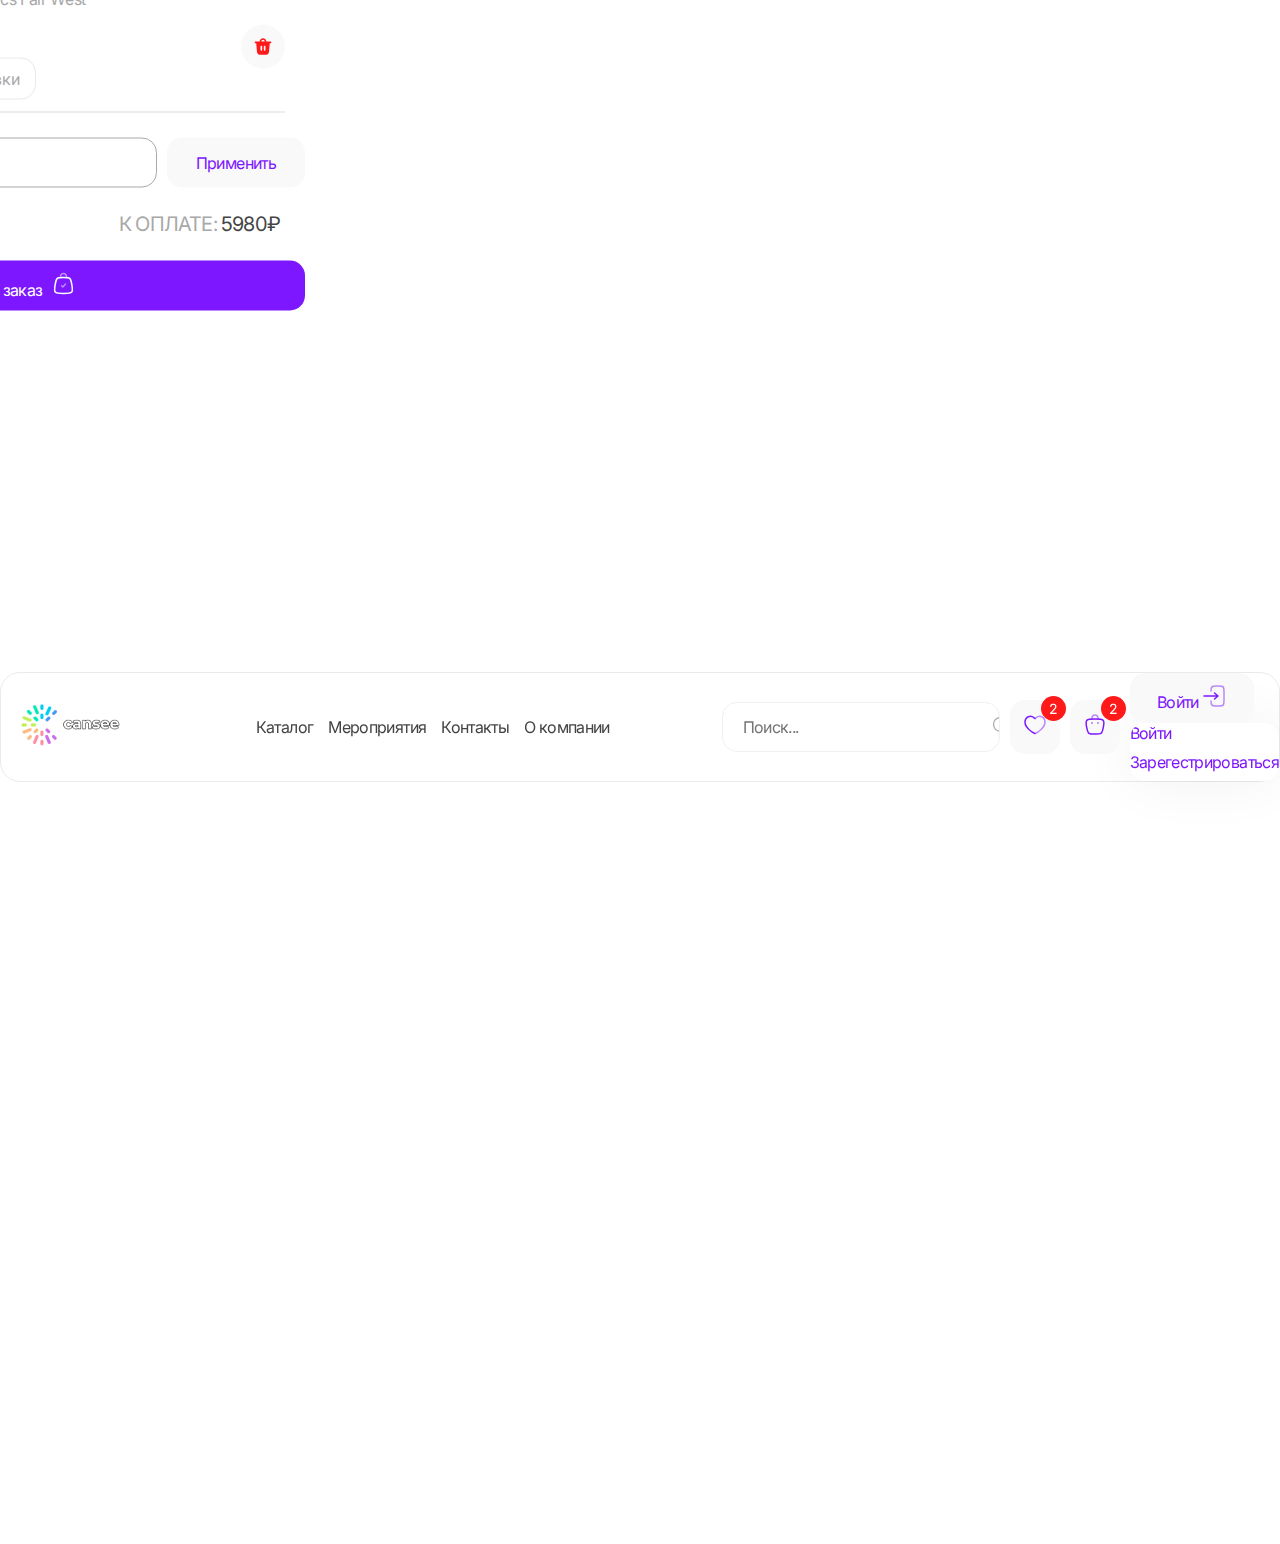
<file: contact.html>
<!DOCTYPE html>
<html lang="en">
<head>
    <meta charset="UTF-8">
    <meta name="viewport" content="width=device-width, initial-scale=1.0">
    <!-- aos link -->
    <link href="https://unpkg.com/aos@2.3.1/dist/aos.css" rel="stylesheet">
    <!-- normalize link -->
    <link rel="stylesheet" href="./css/normalize.css">
    <!-- bootstrap link -->
    <link href="https://cdn.jsdelivr.net/npm/bootstrap@5.3.1/dist/css/bootstrap.min.css" rel="stylesheet" integrity="sha384-4bw+/aepP/YC94hEpVNVgiZdgIC5+VKNBQNGCHeKRQN+PtmoHDEXuppvnDJzQIu9" crossorigin="anonymous">
    <!-- css link -->
    <link rel="stylesheet" href="./css/style.css">
    <title>CanSee</title>
</head>
<body>
    <div class="modal_main_wrapper">
        <div class="modal_main">
            <div class="modal_content">
                <div class="modal_header">
                    <div class="modal_header_text">
                        <h4>избранное</h4>
                        <button type="button" role="button">Добавить всё в корзину</button>
                    </div>
                    <button class="close_btn" type="button" role="button">
                        <svg xmlns="http://www.w3.org/2000/svg" width="44" height="44" viewBox="0 0 44 44" fill="none">
                            <circle cx="22" cy="22" r="21.5" stroke="#444444"/>
                            <path d="M13 13L31 31" stroke="#444444"/>
                            <path d="M31 13L13 31" stroke="#444444"/>
                          </svg>
                    </button>
                </div>
                <div class="search_wrapper">
                    <div class="header_search">
                        <input id="search" type="search" placeholder="Начните поиск...">
                        <label for="search">
                            <svg xmlns="http://www.w3.org/2000/svg" width="28" height="28" viewBox="0 0 28 28" fill="none">
                                <path d="M12.0909 3.5C10.3918 3.5 8.7308 4.00385 7.31804 4.94782C5.90528 5.8918 4.80417 7.23351 4.15394 8.80328C3.50372 10.3731 3.33359 12.1004 3.66507 13.7669C3.99655 15.4333 4.81476 16.9641 6.01621 18.1655C7.21766 19.367 8.74841 20.1852 10.4149 20.5166C12.0813 20.8481 13.8087 20.678 15.3784 20.0278C16.9482 19.3776 18.2899 18.2764 19.2339 16.8637C20.1779 15.4509 20.6817 13.79 20.6817 12.0909C20.6816 9.81247 19.7764 7.62743 18.1654 6.01636C16.5543 4.4053 14.3693 3.50015 12.0909 3.5Z" stroke="#A8A8A8" stroke-width="1.75" stroke-miterlimit="10"/>
                                <path d="M18.5 18.5002L24.4998 24.5" stroke="#A8A8A8" stroke-width="1.75" stroke-miterlimit="10" stroke-linecap="round"/>
                            </svg>
                        </label>
                    </div>
                </div>
                <div class="modal_cards">
                    <div class="modal_card">
                        <img src="./images/model_img.png" alt="">
                        <div class="modal_card_text">
                            <h4>CEF West China 2023</h4>
                            <p>China Electronics Fair West Show</p>
                            <button type="button" role="button">Тема выставки</button>
                        </div>
                        <div class="modal_price">
                            <h3>Сумма:</h3>
                            <h4>1990₽</h4>
                        </div>
                        <div class="modal_icons">
                            <button type="button" role="button">
                                <svg xmlns="http://www.w3.org/2000/svg" width="24" height="24" viewBox="0 0 24 24" fill="none">
                                    <path d="M5.93864 4.89596C4.84662 5.81353 4.55986 7.36702 3.98439 10.472C3.17617 14.8409 2.77255 17.0244 3.951 18.4634C5.12944 19.9015 7.32135 19.9015 11.7062 19.9015H12.4152C16.8 19.9015 18.9929 19.9015 20.1704 18.4634C21.3488 17.0244 20.9432 14.8409 20.136 10.472C19.5605 7.36702 19.2737 5.81353 18.1817 4.89596M18.1837 4.89596C17.0926 3.97839 15.5332 3.97839 12.4142 3.97839H11.7052C8.5872 3.97839 7.02772 3.97839 5.93668 4.89596" stroke="#7D17FF" stroke-width="1.32"/>
                                    <path opacity="0.5" d="M14.4103 11.7544L9.40656 11.8213M11.875 9.28601L11.9418 14.2897" stroke="#7D17FF" stroke-width="1.32" stroke-linecap="round"/>
                                </svg>
                            </button>
                            <button type="button" role="button">
                                <svg xmlns="http://www.w3.org/2000/svg" width="20" height="21" viewBox="0 0 20 21" fill="none">
                                    <path d="M8.33366 5.4399H11.667C11.667 4.99787 11.4914 4.57395 11.1788 4.26139C10.8663 3.94883 10.4424 3.77323 10.0003 3.77323C9.5583 3.77323 9.13438 3.94883 8.82181 4.26139C8.50925 4.57395 8.33366 4.99787 8.33366 5.4399ZM6.66699 5.4399C6.66699 4.55585 7.01818 3.708 7.6433 3.08288C8.26842 2.45776 9.11627 2.10657 10.0003 2.10657C10.8844 2.10657 11.7322 2.45776 12.3573 3.08288C12.9825 3.708 13.3337 4.55585 13.3337 5.4399H17.5003C17.7213 5.4399 17.9333 5.5277 18.0896 5.68398C18.2459 5.84026 18.3337 6.05222 18.3337 6.27323C18.3337 6.49425 18.2459 6.70621 18.0896 6.86249C17.9333 7.01877 17.7213 7.10657 17.5003 7.10657H16.7653L16.027 15.7232C15.956 16.5553 15.5753 17.3304 14.9602 17.8952C14.3451 18.46 13.5404 18.7733 12.7053 18.7732H7.29533C6.46025 18.7733 5.65555 18.46 5.04045 17.8952C4.42534 17.3304 4.04464 16.5553 3.97366 15.7232L3.23533 7.10657H2.50033C2.27931 7.10657 2.06735 7.01877 1.91107 6.86249C1.75479 6.70621 1.66699 6.49425 1.66699 6.27323C1.66699 6.05222 1.75479 5.84026 1.91107 5.68398C2.06735 5.5277 2.27931 5.4399 2.50033 5.4399H6.66699ZM12.5003 10.4399C12.5003 10.2189 12.4125 10.0069 12.2562 9.85065C12.1 9.69436 11.888 9.60657 11.667 9.60657C11.446 9.60657 11.234 9.69436 11.0777 9.85065C10.9215 10.0069 10.8337 10.2189 10.8337 10.4399V13.7732C10.8337 13.9942 10.9215 14.2062 11.0777 14.3625C11.234 14.5188 11.446 14.6066 11.667 14.6066C11.888 14.6066 12.1 14.5188 12.2562 14.3625C12.4125 14.2062 12.5003 13.9942 12.5003 13.7732V10.4399ZM8.33366 9.60657C8.11265 9.60657 7.90068 9.69436 7.7444 9.85065C7.58812 10.0069 7.50033 10.2189 7.50033 10.4399V13.7732C7.50033 13.9942 7.58812 14.2062 7.7444 14.3625C7.90068 14.5188 8.11265 14.6066 8.33366 14.6066C8.55467 14.6066 8.76663 14.5188 8.92291 14.3625C9.07919 14.2062 9.16699 13.9942 9.16699 13.7732V10.4399C9.16699 10.2189 9.07919 10.0069 8.92291 9.85065C8.76663 9.69436 8.55467 9.60657 8.33366 9.60657Z" fill="#FF1A1A"/>
                                </svg>
                            </button>
                        </div>
                    </div>
                    <div class="modal_card">
                        <img src="./images/model_img.png" alt="">
                        <div class="modal_card_text">
                            <h4>CEF West China 2023</h4>
                            <p>China Electronics Fair West Show</p>
                            <button type="button" role="button">Тема выставки</button>
                        </div>
                        <div class="modal_price">
                            <h3>Сумма:</h3>
                            <h4>1990₽</h4>
                        </div>
                        <div class="modal_icons">
                            <button type="button" role="button">
                                <svg xmlns="http://www.w3.org/2000/svg" width="24" height="24" viewBox="0 0 24 24" fill="none">
                                    <path d="M5.93864 4.89596C4.84662 5.81353 4.55986 7.36702 3.98439 10.472C3.17617 14.8409 2.77255 17.0244 3.951 18.4634C5.12944 19.9015 7.32135 19.9015 11.7062 19.9015H12.4152C16.8 19.9015 18.9929 19.9015 20.1704 18.4634C21.3488 17.0244 20.9432 14.8409 20.136 10.472C19.5605 7.36702 19.2737 5.81353 18.1817 4.89596M18.1837 4.89596C17.0926 3.97839 15.5332 3.97839 12.4142 3.97839H11.7052C8.5872 3.97839 7.02772 3.97839 5.93668 4.89596" stroke="#7D17FF" stroke-width="1.32"/>
                                    <path opacity="0.5" d="M14.4103 11.7544L9.40656 11.8213M11.875 9.28601L11.9418 14.2897" stroke="#7D17FF" stroke-width="1.32" stroke-linecap="round"/>
                                </svg>
                            </button>
                            <button type="button" role="button">
                                <svg xmlns="http://www.w3.org/2000/svg" width="20" height="21" viewBox="0 0 20 21" fill="none">
                                    <path d="M8.33366 5.4399H11.667C11.667 4.99787 11.4914 4.57395 11.1788 4.26139C10.8663 3.94883 10.4424 3.77323 10.0003 3.77323C9.5583 3.77323 9.13438 3.94883 8.82181 4.26139C8.50925 4.57395 8.33366 4.99787 8.33366 5.4399ZM6.66699 5.4399C6.66699 4.55585 7.01818 3.708 7.6433 3.08288C8.26842 2.45776 9.11627 2.10657 10.0003 2.10657C10.8844 2.10657 11.7322 2.45776 12.3573 3.08288C12.9825 3.708 13.3337 4.55585 13.3337 5.4399H17.5003C17.7213 5.4399 17.9333 5.5277 18.0896 5.68398C18.2459 5.84026 18.3337 6.05222 18.3337 6.27323C18.3337 6.49425 18.2459 6.70621 18.0896 6.86249C17.9333 7.01877 17.7213 7.10657 17.5003 7.10657H16.7653L16.027 15.7232C15.956 16.5553 15.5753 17.3304 14.9602 17.8952C14.3451 18.46 13.5404 18.7733 12.7053 18.7732H7.29533C6.46025 18.7733 5.65555 18.46 5.04045 17.8952C4.42534 17.3304 4.04464 16.5553 3.97366 15.7232L3.23533 7.10657H2.50033C2.27931 7.10657 2.06735 7.01877 1.91107 6.86249C1.75479 6.70621 1.66699 6.49425 1.66699 6.27323C1.66699 6.05222 1.75479 5.84026 1.91107 5.68398C2.06735 5.5277 2.27931 5.4399 2.50033 5.4399H6.66699ZM12.5003 10.4399C12.5003 10.2189 12.4125 10.0069 12.2562 9.85065C12.1 9.69436 11.888 9.60657 11.667 9.60657C11.446 9.60657 11.234 9.69436 11.0777 9.85065C10.9215 10.0069 10.8337 10.2189 10.8337 10.4399V13.7732C10.8337 13.9942 10.9215 14.2062 11.0777 14.3625C11.234 14.5188 11.446 14.6066 11.667 14.6066C11.888 14.6066 12.1 14.5188 12.2562 14.3625C12.4125 14.2062 12.5003 13.9942 12.5003 13.7732V10.4399ZM8.33366 9.60657C8.11265 9.60657 7.90068 9.69436 7.7444 9.85065C7.58812 10.0069 7.50033 10.2189 7.50033 10.4399V13.7732C7.50033 13.9942 7.58812 14.2062 7.7444 14.3625C7.90068 14.5188 8.11265 14.6066 8.33366 14.6066C8.55467 14.6066 8.76663 14.5188 8.92291 14.3625C9.07919 14.2062 9.16699 13.9942 9.16699 13.7732V10.4399C9.16699 10.2189 9.07919 10.0069 8.92291 9.85065C8.76663 9.69436 8.55467 9.60657 8.33366 9.60657Z" fill="#FF1A1A"/>
                                </svg>
                            </button>
                        </div>
                    </div>
                    <div class="modal_card">
                        <img src="./images/model_img.png" alt="">
                        <div class="modal_card_text">
                            <h4>CEF West China 2023</h4>
                            <p>China Electronics Fair West Show</p>
                            <button type="button" role="button">Тема выставки</button>
                        </div>
                        <div class="modal_price">
                            <h3>Сумма:</h3>
                            <h4>1990₽</h4>
                        </div>
                        <div class="modal_icons">
                            <button type="button" role="button">
                                <svg xmlns="http://www.w3.org/2000/svg" width="24" height="24" viewBox="0 0 24 24" fill="none">
                                    <path d="M5.93864 4.89596C4.84662 5.81353 4.55986 7.36702 3.98439 10.472C3.17617 14.8409 2.77255 17.0244 3.951 18.4634C5.12944 19.9015 7.32135 19.9015 11.7062 19.9015H12.4152C16.8 19.9015 18.9929 19.9015 20.1704 18.4634C21.3488 17.0244 20.9432 14.8409 20.136 10.472C19.5605 7.36702 19.2737 5.81353 18.1817 4.89596M18.1837 4.89596C17.0926 3.97839 15.5332 3.97839 12.4142 3.97839H11.7052C8.5872 3.97839 7.02772 3.97839 5.93668 4.89596" stroke="#7D17FF" stroke-width="1.32"/>
                                    <path opacity="0.5" d="M14.4103 11.7544L9.40656 11.8213M11.875 9.28601L11.9418 14.2897" stroke="#7D17FF" stroke-width="1.32" stroke-linecap="round"/>
                                </svg>
                            </button>
                            <button type="button" role="button">
                                <svg xmlns="http://www.w3.org/2000/svg" width="20" height="21" viewBox="0 0 20 21" fill="none">
                                    <path d="M8.33366 5.4399H11.667C11.667 4.99787 11.4914 4.57395 11.1788 4.26139C10.8663 3.94883 10.4424 3.77323 10.0003 3.77323C9.5583 3.77323 9.13438 3.94883 8.82181 4.26139C8.50925 4.57395 8.33366 4.99787 8.33366 5.4399ZM6.66699 5.4399C6.66699 4.55585 7.01818 3.708 7.6433 3.08288C8.26842 2.45776 9.11627 2.10657 10.0003 2.10657C10.8844 2.10657 11.7322 2.45776 12.3573 3.08288C12.9825 3.708 13.3337 4.55585 13.3337 5.4399H17.5003C17.7213 5.4399 17.9333 5.5277 18.0896 5.68398C18.2459 5.84026 18.3337 6.05222 18.3337 6.27323C18.3337 6.49425 18.2459 6.70621 18.0896 6.86249C17.9333 7.01877 17.7213 7.10657 17.5003 7.10657H16.7653L16.027 15.7232C15.956 16.5553 15.5753 17.3304 14.9602 17.8952C14.3451 18.46 13.5404 18.7733 12.7053 18.7732H7.29533C6.46025 18.7733 5.65555 18.46 5.04045 17.8952C4.42534 17.3304 4.04464 16.5553 3.97366 15.7232L3.23533 7.10657H2.50033C2.27931 7.10657 2.06735 7.01877 1.91107 6.86249C1.75479 6.70621 1.66699 6.49425 1.66699 6.27323C1.66699 6.05222 1.75479 5.84026 1.91107 5.68398C2.06735 5.5277 2.27931 5.4399 2.50033 5.4399H6.66699ZM12.5003 10.4399C12.5003 10.2189 12.4125 10.0069 12.2562 9.85065C12.1 9.69436 11.888 9.60657 11.667 9.60657C11.446 9.60657 11.234 9.69436 11.0777 9.85065C10.9215 10.0069 10.8337 10.2189 10.8337 10.4399V13.7732C10.8337 13.9942 10.9215 14.2062 11.0777 14.3625C11.234 14.5188 11.446 14.6066 11.667 14.6066C11.888 14.6066 12.1 14.5188 12.2562 14.3625C12.4125 14.2062 12.5003 13.9942 12.5003 13.7732V10.4399ZM8.33366 9.60657C8.11265 9.60657 7.90068 9.69436 7.7444 9.85065C7.58812 10.0069 7.50033 10.2189 7.50033 10.4399V13.7732C7.50033 13.9942 7.58812 14.2062 7.7444 14.3625C7.90068 14.5188 8.11265 14.6066 8.33366 14.6066C8.55467 14.6066 8.76663 14.5188 8.92291 14.3625C9.07919 14.2062 9.16699 13.9942 9.16699 13.7732V10.4399C9.16699 10.2189 9.07919 10.0069 8.92291 9.85065C8.76663 9.69436 8.55467 9.60657 8.33366 9.60657Z" fill="#FF1A1A"/>
                                </svg>
                            </button>
                        </div>
                    </div>
                </div>
            </div>
        </div>
    </div>
    <div class="modal fade" id="staticBackdrop" data-bs-backdrop="static" data-bs-keyboard="false" tabindex="-1" aria-labelledby="staticBackdropLabel" aria-hidden="true">
        <div class="modal-dialog" style="max-width: 100%;">
            <div class="modal-content">
                <div class="modal_top">
                    <h4 id="staticBackdropLabel">корзина</h4>
                    <button class="" type="button" data-bs-dismiss="modal" aria-label="Close" role="button">
                        Очистить корзину
                        <svg xmlns="http://www.w3.org/2000/svg" width="44" height="44" viewBox="0 0 44 44" fill="none">
                            <circle cx="22" cy="22" r="21.5" stroke="#444444"/>
                            <path d="M13 13L31 31" stroke="#444444"/>
                            <path d="M31 13L13 31" stroke="#444444"/>
                        </svg>
                    </button>
                </div>
                <div class="modal_center">
                    <div class="modal_card">
                        <img src="./images/model_img.png" alt="">
                        <div class="model_center_content">
                            <h6>CEF West China 2023</h6>
                            <p>China Electronics Fair West Show</p>
                            <button type="button" role="button">Тема выставки</button>
                        </div>
                        <div class="model_content_end">
                            <div>
                                <h5>Сумма:</h5>
                                <h6>1990₽</h6>
                            </div>
                        </div>
                        <div class="modal_end">
                            <div class="modal_delete">
                                <svg xmlns="http://www.w3.org/2000/svg" width="20" height="20" viewBox="0 0 20 20" fill="none">
                                    <path d="M8.33366 4.99996H11.667C11.667 4.55793 11.4914 4.13401 11.1788 3.82145C10.8663 3.50889 10.4424 3.33329 10.0003 3.33329C9.5583 3.33329 9.13438 3.50889 8.82181 3.82145C8.50925 4.13401 8.33366 4.55793 8.33366 4.99996ZM6.66699 4.99996C6.66699 4.1159 7.01818 3.26806 7.6433 2.64294C8.26842 2.01782 9.11627 1.66663 10.0003 1.66663C10.8844 1.66663 11.7322 2.01782 12.3573 2.64294C12.9825 3.26806 13.3337 4.1159 13.3337 4.99996H17.5003C17.7213 4.99996 17.9333 5.08776 18.0896 5.24404C18.2459 5.40032 18.3337 5.61228 18.3337 5.83329C18.3337 6.05431 18.2459 6.26627 18.0896 6.42255C17.9333 6.57883 17.7213 6.66663 17.5003 6.66663H16.7653L16.027 15.2833C15.956 16.1153 15.5753 16.8904 14.9602 17.4552C14.3451 18.02 13.5404 18.3334 12.7053 18.3333H7.29533C6.46025 18.3334 5.65555 18.02 5.04045 17.4552C4.42534 16.8904 4.04464 16.1153 3.97366 15.2833L3.23533 6.66663H2.50033C2.27931 6.66663 2.06735 6.57883 1.91107 6.42255C1.75479 6.26627 1.66699 6.05431 1.66699 5.83329C1.66699 5.61228 1.75479 5.40032 1.91107 5.24404C2.06735 5.08776 2.27931 4.99996 2.50033 4.99996H6.66699ZM12.5003 9.99996C12.5003 9.77894 12.4125 9.56698 12.2562 9.4107C12.1 9.25442 11.888 9.16663 11.667 9.16663C11.446 9.16663 11.234 9.25442 11.0777 9.4107C10.9215 9.56698 10.8337 9.77894 10.8337 9.99996V13.3333C10.8337 13.5543 10.9215 13.7663 11.0777 13.9225C11.234 14.0788 11.446 14.1666 11.667 14.1666C11.888 14.1666 12.1 14.0788 12.2562 13.9225C12.4125 13.7663 12.5003 13.5543 12.5003 13.3333V9.99996ZM8.33366 9.16663C8.11265 9.16663 7.90068 9.25442 7.7444 9.4107C7.58812 9.56698 7.50033 9.77894 7.50033 9.99996V13.3333C7.50033 13.5543 7.58812 13.7663 7.7444 13.9225C7.90068 14.0788 8.11265 14.1666 8.33366 14.1666C8.55467 14.1666 8.76663 14.0788 8.92291 13.9225C9.07919 13.7663 9.16699 13.5543 9.16699 13.3333V9.99996C9.16699 9.77894 9.07919 9.56698 8.92291 9.4107C8.76663 9.25442 8.55467 9.16663 8.33366 9.16663Z" fill="#FF1A1A"/>
                                </svg>
                            </div>
                        </div>
                    </div>
                    <div class="modal_card">
                        <img src="./images/model_img.png" alt="">
                        <div class="model_center_content">
                            <h6>CEF West China 2023</h6>
                            <p>China Electronics Fair West Show</p>
                            <button type="button" role="button">Тема выставки</button>
                        </div>
                        <div class="model_content_end">
                            <div>
                                <h5>Сумма:</h5>
                                <h6>1990₽</h6>
                            </div>
                        </div>
                        <div class="modal_end">
                            <div class="modal_delete">
                                <svg xmlns="http://www.w3.org/2000/svg" width="20" height="20" viewBox="0 0 20 20" fill="none">
                                    <path d="M8.33366 4.99996H11.667C11.667 4.55793 11.4914 4.13401 11.1788 3.82145C10.8663 3.50889 10.4424 3.33329 10.0003 3.33329C9.5583 3.33329 9.13438 3.50889 8.82181 3.82145C8.50925 4.13401 8.33366 4.55793 8.33366 4.99996ZM6.66699 4.99996C6.66699 4.1159 7.01818 3.26806 7.6433 2.64294C8.26842 2.01782 9.11627 1.66663 10.0003 1.66663C10.8844 1.66663 11.7322 2.01782 12.3573 2.64294C12.9825 3.26806 13.3337 4.1159 13.3337 4.99996H17.5003C17.7213 4.99996 17.9333 5.08776 18.0896 5.24404C18.2459 5.40032 18.3337 5.61228 18.3337 5.83329C18.3337 6.05431 18.2459 6.26627 18.0896 6.42255C17.9333 6.57883 17.7213 6.66663 17.5003 6.66663H16.7653L16.027 15.2833C15.956 16.1153 15.5753 16.8904 14.9602 17.4552C14.3451 18.02 13.5404 18.3334 12.7053 18.3333H7.29533C6.46025 18.3334 5.65555 18.02 5.04045 17.4552C4.42534 16.8904 4.04464 16.1153 3.97366 15.2833L3.23533 6.66663H2.50033C2.27931 6.66663 2.06735 6.57883 1.91107 6.42255C1.75479 6.26627 1.66699 6.05431 1.66699 5.83329C1.66699 5.61228 1.75479 5.40032 1.91107 5.24404C2.06735 5.08776 2.27931 4.99996 2.50033 4.99996H6.66699ZM12.5003 9.99996C12.5003 9.77894 12.4125 9.56698 12.2562 9.4107C12.1 9.25442 11.888 9.16663 11.667 9.16663C11.446 9.16663 11.234 9.25442 11.0777 9.4107C10.9215 9.56698 10.8337 9.77894 10.8337 9.99996V13.3333C10.8337 13.5543 10.9215 13.7663 11.0777 13.9225C11.234 14.0788 11.446 14.1666 11.667 14.1666C11.888 14.1666 12.1 14.0788 12.2562 13.9225C12.4125 13.7663 12.5003 13.5543 12.5003 13.3333V9.99996ZM8.33366 9.16663C8.11265 9.16663 7.90068 9.25442 7.7444 9.4107C7.58812 9.56698 7.50033 9.77894 7.50033 9.99996V13.3333C7.50033 13.5543 7.58812 13.7663 7.7444 13.9225C7.90068 14.0788 8.11265 14.1666 8.33366 14.1666C8.55467 14.1666 8.76663 14.0788 8.92291 13.9225C9.07919 13.7663 9.16699 13.5543 9.16699 13.3333V9.99996C9.16699 9.77894 9.07919 9.56698 8.92291 9.4107C8.76663 9.25442 8.55467 9.16663 8.33366 9.16663Z" fill="#FF1A1A"/>
                                </svg>
                            </div>
                        </div>
                    </div>
                </div>
                <div class=" modal_end">
                    <form class="modal_end_buttons">
                        <input type="text" placeholder="промокод">
                        <button type="submit" role="button">Применить</button>
                    </form>
                    <div class="modal_end_link">
                        <a href="#"><svg xmlns="http://www.w3.org/2000/svg" width="24" height="24" viewBox="0 0 24 24" fill="none">
                            <path d="M20 12H4M4 12L10 6M4 12L10 18" stroke="#7D17FF" stroke-width="1.5" stroke-linecap="round" stroke-linejoin="round"/>
                          </svg>Продолжить покупки
                        </a>
                        <h3>к оплате: <span>5980₽</span></h3>
                    </div>
                    <div class="modal_end_btn">
                        <button type="submit">Оформить заказ
                            <svg xmlns="http://www.w3.org/2000/svg" width="25" height="24" viewBox="0 0 25 24" fill="none">
                                <path d="M6.26582 6.922C5.15382 7.844 4.86182 9.405 4.27582 12.525C3.45282 16.915 3.04182 19.109 4.24182 20.555C5.44182 22 7.67382 22 12.1388 22H12.8608C17.3258 22 19.5588 22 20.7578 20.555C21.9578 19.109 21.5448 16.915 20.7228 12.525C20.1368 9.405 19.8448 7.844 18.7328 6.922M18.7348 6.922C17.6238 6 16.0358 6 12.8598 6H12.1378C8.96282 6 7.37482 6 6.26382 6.922" stroke="white" stroke-width="1.5"/>
                                <path opacity="0.5" d="M10.5 14.3L11.833 15.5L14.5 12.5" stroke="white" stroke-width="1.5" stroke-linecap="round" stroke-linejoin="round"/>
                                <path opacity="0.5" d="M9.5 6V5C9.5 4.20435 9.81607 3.44129 10.3787 2.87868C10.9413 2.31607 11.7044 2 12.5 2C13.2956 2 14.0587 2.31607 14.6213 2.87868C15.1839 3.44129 15.5 4.20435 15.5 5V6" stroke="white" stroke-width="1.5" stroke-linecap="round"/>
                              </svg>
                        </button>
                    </div>
                </div>
            </div>
        </div>
    </div>
    <header>
        <div class="container">
            <div class="header_wrapper" data-aos="fade-down" data-aos-duration="700">
                <a href="#" class="logo">
                    <img src="./images/header_logo.png" alt="">
                </a>
                <ul class="nav_link">
                    <li class="nav_item"><a href="#">Каталог</a></li>
                    <li class="nav_item"><a href="#">Мероприятия</a></li>
                    <li class="nav_item"><a href="#">Контакты</a></li>
                    <li class="nav_item"><a href="#">О компании</a></li>
                </ul>
               <div class="header_in">
                    <div class="header_search">
                        <input id="search_input" type="text" placeholder="Поиск...">
                        <label for="search_input"><img src="./images/header_icon_search.svg" alt=""></label>
                    </div>
                    <button class="header_icon_love" role="button">
                        <div class="header_icon_shop_number">2</div>
                        <img src="./images/header_icon_love.svg" alt="">
                    </button>
                    <button class="header_icon_shop" role="button" data-bs-toggle="modal" data-bs-target="#staticBackdrop">
                        <div class="header_icon_shop_number">2</div>
                        <img src="./images/header_icon_shop.svg" alt="">
                    </button>
                    <div class="dropdown-center">
                        <button class="header_icon_sign dropdown-toggle" data-bs-toggle="dropdown" aria-expanded="false">
                            Войти
                            <img src="./images/header_icon_sign.svg" alt="">
                        </button>
                        <ul class="dropdown-menu">
                            <li><a class="dropdown-item" href="#">Войти</a></li>
                            <li><a class="dropdown-item" href="#">Зарегестрироваться</a></li>
                        </ul>
                    </div>
               </div>
            </div>
        </div>
    </header>
    <div id="contacts"  data-aos="flip-left" data-aos-duration="900">
        <section class="contacts">
            <div class="container">
                <div class="contact_wrapper">
                    <img class="contact_bottom_left" src="./images/contact_bottom_left.svg" alt="">
                    <img class="contact_bottom_right" src="./images/contact_bottom_right.svg" alt="">
                    <img class="contact_left_top" src="./images/contact_left_top.svg" alt="">
                    <img class="contact_right_top" src="./images/contact_right_top.svg" alt="">
                    <h4>контакты</h4>
                    <div class="contact_content">
                        <div class="content_left">
                            <span>наш телефон</span>
                            <a href="tel:81234567890">8 (123) 456 78-90</a>
                            <span>наша почта</span>
                            <a href="mailto:cansee@gmail.com">cansee@gmail.com</a>
                        </div>
                        <div class="content_right">
                            <span>следите за нами в соц. сетях</span>
                            <a href="#"><img src="./images/vkontakt_icon.svg" alt="">вконтакте</a>
                            <a href="#"><img src="./images/instagram_icon.svg" alt="">инстаграм</a>
                            <a href="#"><img src="./images/telegram_icon.svg" alt="">телеграм</a>
                        </div>
                    </div>
                </div>
            </div>
        </section>
    </div>
    <footer>
        <div class="container">
            <div class="footer_wrapper" data-aos="fade-down" data-aos-duration="700">
                <div class="logo_newtwork">
                    <a href="#" class="logo">
                        <img src="./images/footer_logo.png" alt="">
                    </a>
                    <div class="footer_network">
                        <a href="#"><img src="./images/vkontakt_icon.svg" alt=""></a>
                        <a href="#"><img src="./images/instagram_icon.svg" alt=""></a>
                        <a href="#"><img src="./images/telegram_icon.svg" alt=""></a>
                    </div>
                </div>
                <nav>
                    <a href="#">каталог</a>
                    <a href="#">о компании</a>
                    <a href="#">мероприятия</a>
                    <a href="#">контакты</a>
                </nav>
            </div>
        </div>
    </footer>

    <!-- bootstrap js link -->
    <script src="https://cdn.jsdelivr.net/npm/bootstrap@5.3.1/dist/js/bootstrap.bundle.min.js" integrity="sha384-HwwvtgBNo3bZJJLYd8oVXjrBZt8cqVSpeBNS5n7C8IVInixGAoxmnlMuBnhbgrkm" crossorigin="anonymous"></script>
    <!-- aos js link -->
    <script src="https://unpkg.com/aos@2.3.1/dist/aos.js"></script>
    <!-- js link -->
    <script src="./js/app.js"></script>
</body>
</html>
</file>
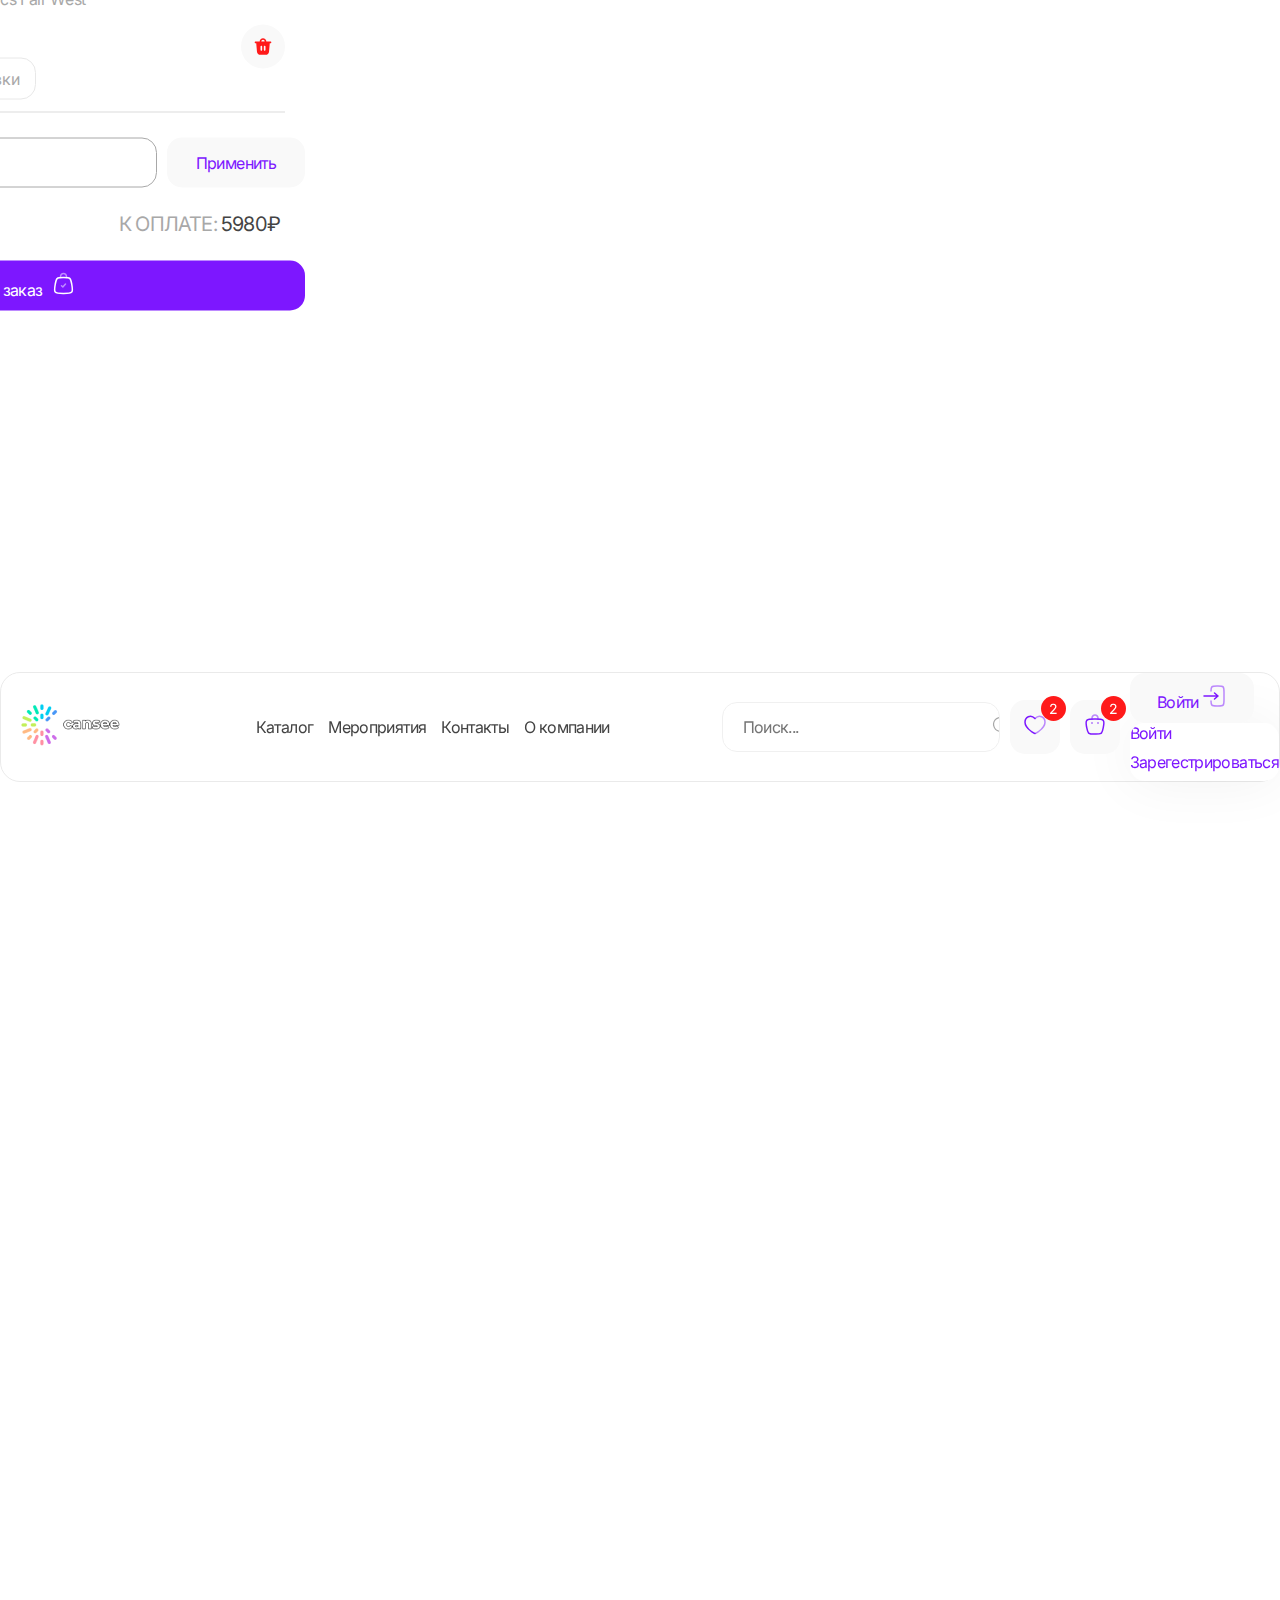
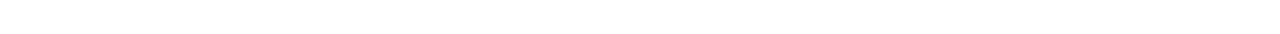
<file: log-in.html>
<!DOCTYPE html>
<html lang="en">
<head>
    <meta charset="UTF-8">
    <meta name="viewport" content="width=device-width, initial-scale=1.0">
    <!-- aos js link -->
    <link href="https://unpkg.com/aos@2.3.1/dist/aos.css" rel="stylesheet">
    <!-- normalize link -->
    <link rel="stylesheet" href="./css/normalize.css">
    <!-- bootstrap link -->
    <link href="https://cdn.jsdelivr.net/npm/bootstrap@5.3.1/dist/css/bootstrap.min.css" rel="stylesheet" integrity="sha384-4bw+/aepP/YC94hEpVNVgiZdgIC5+VKNBQNGCHeKRQN+PtmoHDEXuppvnDJzQIu9" crossorigin="anonymous">
    <!-- css link -->
    <link rel="stylesheet" href="./css/style.css">
    <title>CanSee</title>
</head>
<body>
    <div class="modal_main_wrapper">
        <div class="modal_main">
            <div class="modal_content">
                <div class="modal_header">
                    <div class="modal_header_text">
                        <h4>избранное</h4>
                        <button type="button" role="button">Добавить всё в корзину</button>
                    </div>
                    <button class="close_btn" type="button" role="button">
                        <svg xmlns="http://www.w3.org/2000/svg" width="44" height="44" viewBox="0 0 44 44" fill="none">
                            <circle cx="22" cy="22" r="21.5" stroke="#444444"/>
                            <path d="M13 13L31 31" stroke="#444444"/>
                            <path d="M31 13L13 31" stroke="#444444"/>
                          </svg>
                    </button>
                </div>
                <div class="search_wrapper">
                    <div class="header_search">
                        <input id="search" type="search" placeholder="Начните поиск...">
                        <label for="search">
                            <svg xmlns="http://www.w3.org/2000/svg" width="28" height="28" viewBox="0 0 28 28" fill="none">
                                <path d="M12.0909 3.5C10.3918 3.5 8.7308 4.00385 7.31804 4.94782C5.90528 5.8918 4.80417 7.23351 4.15394 8.80328C3.50372 10.3731 3.33359 12.1004 3.66507 13.7669C3.99655 15.4333 4.81476 16.9641 6.01621 18.1655C7.21766 19.367 8.74841 20.1852 10.4149 20.5166C12.0813 20.8481 13.8087 20.678 15.3784 20.0278C16.9482 19.3776 18.2899 18.2764 19.2339 16.8637C20.1779 15.4509 20.6817 13.79 20.6817 12.0909C20.6816 9.81247 19.7764 7.62743 18.1654 6.01636C16.5543 4.4053 14.3693 3.50015 12.0909 3.5Z" stroke="#A8A8A8" stroke-width="1.75" stroke-miterlimit="10"/>
                                <path d="M18.5 18.5002L24.4998 24.5" stroke="#A8A8A8" stroke-width="1.75" stroke-miterlimit="10" stroke-linecap="round"/>
                            </svg>
                        </label>
                    </div>
                </div>
                <div class="modal_cards">
                    <div class="modal_card">
                        <img src="./images/model_img.png" alt="">
                        <div class="modal_card_text">
                            <h4>CEF West China 2023</h4>
                            <p>China Electronics Fair West Show</p>
                            <button type="button" role="button">Тема выставки</button>
                        </div>
                        <div class="modal_price">
                            <h3>Сумма:</h3>
                            <h4>1990₽</h4>
                        </div>
                        <div class="modal_icons">
                            <button type="button" role="button">
                                <svg xmlns="http://www.w3.org/2000/svg" width="24" height="24" viewBox="0 0 24 24" fill="none">
                                    <path d="M5.93864 4.89596C4.84662 5.81353 4.55986 7.36702 3.98439 10.472C3.17617 14.8409 2.77255 17.0244 3.951 18.4634C5.12944 19.9015 7.32135 19.9015 11.7062 19.9015H12.4152C16.8 19.9015 18.9929 19.9015 20.1704 18.4634C21.3488 17.0244 20.9432 14.8409 20.136 10.472C19.5605 7.36702 19.2737 5.81353 18.1817 4.89596M18.1837 4.89596C17.0926 3.97839 15.5332 3.97839 12.4142 3.97839H11.7052C8.5872 3.97839 7.02772 3.97839 5.93668 4.89596" stroke="#7D17FF" stroke-width="1.32"/>
                                    <path opacity="0.5" d="M14.4103 11.7544L9.40656 11.8213M11.875 9.28601L11.9418 14.2897" stroke="#7D17FF" stroke-width="1.32" stroke-linecap="round"/>
                                </svg>
                            </button>
                            <button type="button" role="button">
                                <svg xmlns="http://www.w3.org/2000/svg" width="20" height="21" viewBox="0 0 20 21" fill="none">
                                    <path d="M8.33366 5.4399H11.667C11.667 4.99787 11.4914 4.57395 11.1788 4.26139C10.8663 3.94883 10.4424 3.77323 10.0003 3.77323C9.5583 3.77323 9.13438 3.94883 8.82181 4.26139C8.50925 4.57395 8.33366 4.99787 8.33366 5.4399ZM6.66699 5.4399C6.66699 4.55585 7.01818 3.708 7.6433 3.08288C8.26842 2.45776 9.11627 2.10657 10.0003 2.10657C10.8844 2.10657 11.7322 2.45776 12.3573 3.08288C12.9825 3.708 13.3337 4.55585 13.3337 5.4399H17.5003C17.7213 5.4399 17.9333 5.5277 18.0896 5.68398C18.2459 5.84026 18.3337 6.05222 18.3337 6.27323C18.3337 6.49425 18.2459 6.70621 18.0896 6.86249C17.9333 7.01877 17.7213 7.10657 17.5003 7.10657H16.7653L16.027 15.7232C15.956 16.5553 15.5753 17.3304 14.9602 17.8952C14.3451 18.46 13.5404 18.7733 12.7053 18.7732H7.29533C6.46025 18.7733 5.65555 18.46 5.04045 17.8952C4.42534 17.3304 4.04464 16.5553 3.97366 15.7232L3.23533 7.10657H2.50033C2.27931 7.10657 2.06735 7.01877 1.91107 6.86249C1.75479 6.70621 1.66699 6.49425 1.66699 6.27323C1.66699 6.05222 1.75479 5.84026 1.91107 5.68398C2.06735 5.5277 2.27931 5.4399 2.50033 5.4399H6.66699ZM12.5003 10.4399C12.5003 10.2189 12.4125 10.0069 12.2562 9.85065C12.1 9.69436 11.888 9.60657 11.667 9.60657C11.446 9.60657 11.234 9.69436 11.0777 9.85065C10.9215 10.0069 10.8337 10.2189 10.8337 10.4399V13.7732C10.8337 13.9942 10.9215 14.2062 11.0777 14.3625C11.234 14.5188 11.446 14.6066 11.667 14.6066C11.888 14.6066 12.1 14.5188 12.2562 14.3625C12.4125 14.2062 12.5003 13.9942 12.5003 13.7732V10.4399ZM8.33366 9.60657C8.11265 9.60657 7.90068 9.69436 7.7444 9.85065C7.58812 10.0069 7.50033 10.2189 7.50033 10.4399V13.7732C7.50033 13.9942 7.58812 14.2062 7.7444 14.3625C7.90068 14.5188 8.11265 14.6066 8.33366 14.6066C8.55467 14.6066 8.76663 14.5188 8.92291 14.3625C9.07919 14.2062 9.16699 13.9942 9.16699 13.7732V10.4399C9.16699 10.2189 9.07919 10.0069 8.92291 9.85065C8.76663 9.69436 8.55467 9.60657 8.33366 9.60657Z" fill="#FF1A1A"/>
                                </svg>
                            </button>
                        </div>
                    </div>
                    <div class="modal_card">
                        <img src="./images/model_img.png" alt="">
                        <div class="modal_card_text">
                            <h4>CEF West China 2023</h4>
                            <p>China Electronics Fair West Show</p>
                            <button type="button" role="button">Тема выставки</button>
                        </div>
                        <div class="modal_price">
                            <h3>Сумма:</h3>
                            <h4>1990₽</h4>
                        </div>
                        <div class="modal_icons">
                            <button type="button" role="button">
                                <svg xmlns="http://www.w3.org/2000/svg" width="24" height="24" viewBox="0 0 24 24" fill="none">
                                    <path d="M5.93864 4.89596C4.84662 5.81353 4.55986 7.36702 3.98439 10.472C3.17617 14.8409 2.77255 17.0244 3.951 18.4634C5.12944 19.9015 7.32135 19.9015 11.7062 19.9015H12.4152C16.8 19.9015 18.9929 19.9015 20.1704 18.4634C21.3488 17.0244 20.9432 14.8409 20.136 10.472C19.5605 7.36702 19.2737 5.81353 18.1817 4.89596M18.1837 4.89596C17.0926 3.97839 15.5332 3.97839 12.4142 3.97839H11.7052C8.5872 3.97839 7.02772 3.97839 5.93668 4.89596" stroke="#7D17FF" stroke-width="1.32"/>
                                    <path opacity="0.5" d="M14.4103 11.7544L9.40656 11.8213M11.875 9.28601L11.9418 14.2897" stroke="#7D17FF" stroke-width="1.32" stroke-linecap="round"/>
                                </svg>
                            </button>
                            <button type="button" role="button">
                                <svg xmlns="http://www.w3.org/2000/svg" width="20" height="21" viewBox="0 0 20 21" fill="none">
                                    <path d="M8.33366 5.4399H11.667C11.667 4.99787 11.4914 4.57395 11.1788 4.26139C10.8663 3.94883 10.4424 3.77323 10.0003 3.77323C9.5583 3.77323 9.13438 3.94883 8.82181 4.26139C8.50925 4.57395 8.33366 4.99787 8.33366 5.4399ZM6.66699 5.4399C6.66699 4.55585 7.01818 3.708 7.6433 3.08288C8.26842 2.45776 9.11627 2.10657 10.0003 2.10657C10.8844 2.10657 11.7322 2.45776 12.3573 3.08288C12.9825 3.708 13.3337 4.55585 13.3337 5.4399H17.5003C17.7213 5.4399 17.9333 5.5277 18.0896 5.68398C18.2459 5.84026 18.3337 6.05222 18.3337 6.27323C18.3337 6.49425 18.2459 6.70621 18.0896 6.86249C17.9333 7.01877 17.7213 7.10657 17.5003 7.10657H16.7653L16.027 15.7232C15.956 16.5553 15.5753 17.3304 14.9602 17.8952C14.3451 18.46 13.5404 18.7733 12.7053 18.7732H7.29533C6.46025 18.7733 5.65555 18.46 5.04045 17.8952C4.42534 17.3304 4.04464 16.5553 3.97366 15.7232L3.23533 7.10657H2.50033C2.27931 7.10657 2.06735 7.01877 1.91107 6.86249C1.75479 6.70621 1.66699 6.49425 1.66699 6.27323C1.66699 6.05222 1.75479 5.84026 1.91107 5.68398C2.06735 5.5277 2.27931 5.4399 2.50033 5.4399H6.66699ZM12.5003 10.4399C12.5003 10.2189 12.4125 10.0069 12.2562 9.85065C12.1 9.69436 11.888 9.60657 11.667 9.60657C11.446 9.60657 11.234 9.69436 11.0777 9.85065C10.9215 10.0069 10.8337 10.2189 10.8337 10.4399V13.7732C10.8337 13.9942 10.9215 14.2062 11.0777 14.3625C11.234 14.5188 11.446 14.6066 11.667 14.6066C11.888 14.6066 12.1 14.5188 12.2562 14.3625C12.4125 14.2062 12.5003 13.9942 12.5003 13.7732V10.4399ZM8.33366 9.60657C8.11265 9.60657 7.90068 9.69436 7.7444 9.85065C7.58812 10.0069 7.50033 10.2189 7.50033 10.4399V13.7732C7.50033 13.9942 7.58812 14.2062 7.7444 14.3625C7.90068 14.5188 8.11265 14.6066 8.33366 14.6066C8.55467 14.6066 8.76663 14.5188 8.92291 14.3625C9.07919 14.2062 9.16699 13.9942 9.16699 13.7732V10.4399C9.16699 10.2189 9.07919 10.0069 8.92291 9.85065C8.76663 9.69436 8.55467 9.60657 8.33366 9.60657Z" fill="#FF1A1A"/>
                                </svg>
                            </button>
                        </div>
                    </div>
                    <div class="modal_card">
                        <img src="./images/model_img.png" alt="">
                        <div class="modal_card_text">
                            <h4>CEF West China 2023</h4>
                            <p>China Electronics Fair West Show</p>
                            <button type="button" role="button">Тема выставки</button>
                        </div>
                        <div class="modal_price">
                            <h3>Сумма:</h3>
                            <h4>1990₽</h4>
                        </div>
                        <div class="modal_icons">
                            <button type="button" role="button">
                                <svg xmlns="http://www.w3.org/2000/svg" width="24" height="24" viewBox="0 0 24 24" fill="none">
                                    <path d="M5.93864 4.89596C4.84662 5.81353 4.55986 7.36702 3.98439 10.472C3.17617 14.8409 2.77255 17.0244 3.951 18.4634C5.12944 19.9015 7.32135 19.9015 11.7062 19.9015H12.4152C16.8 19.9015 18.9929 19.9015 20.1704 18.4634C21.3488 17.0244 20.9432 14.8409 20.136 10.472C19.5605 7.36702 19.2737 5.81353 18.1817 4.89596M18.1837 4.89596C17.0926 3.97839 15.5332 3.97839 12.4142 3.97839H11.7052C8.5872 3.97839 7.02772 3.97839 5.93668 4.89596" stroke="#7D17FF" stroke-width="1.32"/>
                                    <path opacity="0.5" d="M14.4103 11.7544L9.40656 11.8213M11.875 9.28601L11.9418 14.2897" stroke="#7D17FF" stroke-width="1.32" stroke-linecap="round"/>
                                </svg>
                            </button>
                            <button type="button" role="button">
                                <svg xmlns="http://www.w3.org/2000/svg" width="20" height="21" viewBox="0 0 20 21" fill="none">
                                    <path d="M8.33366 5.4399H11.667C11.667 4.99787 11.4914 4.57395 11.1788 4.26139C10.8663 3.94883 10.4424 3.77323 10.0003 3.77323C9.5583 3.77323 9.13438 3.94883 8.82181 4.26139C8.50925 4.57395 8.33366 4.99787 8.33366 5.4399ZM6.66699 5.4399C6.66699 4.55585 7.01818 3.708 7.6433 3.08288C8.26842 2.45776 9.11627 2.10657 10.0003 2.10657C10.8844 2.10657 11.7322 2.45776 12.3573 3.08288C12.9825 3.708 13.3337 4.55585 13.3337 5.4399H17.5003C17.7213 5.4399 17.9333 5.5277 18.0896 5.68398C18.2459 5.84026 18.3337 6.05222 18.3337 6.27323C18.3337 6.49425 18.2459 6.70621 18.0896 6.86249C17.9333 7.01877 17.7213 7.10657 17.5003 7.10657H16.7653L16.027 15.7232C15.956 16.5553 15.5753 17.3304 14.9602 17.8952C14.3451 18.46 13.5404 18.7733 12.7053 18.7732H7.29533C6.46025 18.7733 5.65555 18.46 5.04045 17.8952C4.42534 17.3304 4.04464 16.5553 3.97366 15.7232L3.23533 7.10657H2.50033C2.27931 7.10657 2.06735 7.01877 1.91107 6.86249C1.75479 6.70621 1.66699 6.49425 1.66699 6.27323C1.66699 6.05222 1.75479 5.84026 1.91107 5.68398C2.06735 5.5277 2.27931 5.4399 2.50033 5.4399H6.66699ZM12.5003 10.4399C12.5003 10.2189 12.4125 10.0069 12.2562 9.85065C12.1 9.69436 11.888 9.60657 11.667 9.60657C11.446 9.60657 11.234 9.69436 11.0777 9.85065C10.9215 10.0069 10.8337 10.2189 10.8337 10.4399V13.7732C10.8337 13.9942 10.9215 14.2062 11.0777 14.3625C11.234 14.5188 11.446 14.6066 11.667 14.6066C11.888 14.6066 12.1 14.5188 12.2562 14.3625C12.4125 14.2062 12.5003 13.9942 12.5003 13.7732V10.4399ZM8.33366 9.60657C8.11265 9.60657 7.90068 9.69436 7.7444 9.85065C7.58812 10.0069 7.50033 10.2189 7.50033 10.4399V13.7732C7.50033 13.9942 7.58812 14.2062 7.7444 14.3625C7.90068 14.5188 8.11265 14.6066 8.33366 14.6066C8.55467 14.6066 8.76663 14.5188 8.92291 14.3625C9.07919 14.2062 9.16699 13.9942 9.16699 13.7732V10.4399C9.16699 10.2189 9.07919 10.0069 8.92291 9.85065C8.76663 9.69436 8.55467 9.60657 8.33366 9.60657Z" fill="#FF1A1A"/>
                                </svg>
                            </button>
                        </div>
                    </div>
                </div>
            </div>
        </div>
    </div>
    <div class="modal fade" id="staticBackdrop" data-bs-backdrop="static" data-bs-keyboard="false" tabindex="-1" aria-labelledby="staticBackdropLabel" aria-hidden="true">
        <div class="modal-dialog" style="max-width: 100%;">
            <div class="modal-content">
                <div class="modal_top">
                    <h4 id="staticBackdropLabel">корзина</h4>
                    <button class="" type="button" data-bs-dismiss="modal" aria-label="Close" role="button">
                        Очистить корзину
                        <svg xmlns="http://www.w3.org/2000/svg" width="44" height="44" viewBox="0 0 44 44" fill="none">
                            <circle cx="22" cy="22" r="21.5" stroke="#444444"/>
                            <path d="M13 13L31 31" stroke="#444444"/>
                            <path d="M31 13L13 31" stroke="#444444"/>
                        </svg>
                    </button>
                </div>
                <div class="modal_center">
                    <div class="modal_card">
                        <img src="./images/model_img.png" alt="">
                        <div class="model_center_content">
                            <h6>CEF West China 2023</h6>
                            <p>China Electronics Fair West Show</p>
                            <button type="button" role="button">Тема выставки</button>
                        </div>
                        <div class="model_content_end">
                            <div>
                                <h5>Сумма:</h5>
                                <h6>1990₽</h6>
                            </div>
                        </div>
                        <div class="modal_end">
                            <div class="modal_delete">
                                <svg xmlns="http://www.w3.org/2000/svg" width="20" height="20" viewBox="0 0 20 20" fill="none">
                                    <path d="M8.33366 4.99996H11.667C11.667 4.55793 11.4914 4.13401 11.1788 3.82145C10.8663 3.50889 10.4424 3.33329 10.0003 3.33329C9.5583 3.33329 9.13438 3.50889 8.82181 3.82145C8.50925 4.13401 8.33366 4.55793 8.33366 4.99996ZM6.66699 4.99996C6.66699 4.1159 7.01818 3.26806 7.6433 2.64294C8.26842 2.01782 9.11627 1.66663 10.0003 1.66663C10.8844 1.66663 11.7322 2.01782 12.3573 2.64294C12.9825 3.26806 13.3337 4.1159 13.3337 4.99996H17.5003C17.7213 4.99996 17.9333 5.08776 18.0896 5.24404C18.2459 5.40032 18.3337 5.61228 18.3337 5.83329C18.3337 6.05431 18.2459 6.26627 18.0896 6.42255C17.9333 6.57883 17.7213 6.66663 17.5003 6.66663H16.7653L16.027 15.2833C15.956 16.1153 15.5753 16.8904 14.9602 17.4552C14.3451 18.02 13.5404 18.3334 12.7053 18.3333H7.29533C6.46025 18.3334 5.65555 18.02 5.04045 17.4552C4.42534 16.8904 4.04464 16.1153 3.97366 15.2833L3.23533 6.66663H2.50033C2.27931 6.66663 2.06735 6.57883 1.91107 6.42255C1.75479 6.26627 1.66699 6.05431 1.66699 5.83329C1.66699 5.61228 1.75479 5.40032 1.91107 5.24404C2.06735 5.08776 2.27931 4.99996 2.50033 4.99996H6.66699ZM12.5003 9.99996C12.5003 9.77894 12.4125 9.56698 12.2562 9.4107C12.1 9.25442 11.888 9.16663 11.667 9.16663C11.446 9.16663 11.234 9.25442 11.0777 9.4107C10.9215 9.56698 10.8337 9.77894 10.8337 9.99996V13.3333C10.8337 13.5543 10.9215 13.7663 11.0777 13.9225C11.234 14.0788 11.446 14.1666 11.667 14.1666C11.888 14.1666 12.1 14.0788 12.2562 13.9225C12.4125 13.7663 12.5003 13.5543 12.5003 13.3333V9.99996ZM8.33366 9.16663C8.11265 9.16663 7.90068 9.25442 7.7444 9.4107C7.58812 9.56698 7.50033 9.77894 7.50033 9.99996V13.3333C7.50033 13.5543 7.58812 13.7663 7.7444 13.9225C7.90068 14.0788 8.11265 14.1666 8.33366 14.1666C8.55467 14.1666 8.76663 14.0788 8.92291 13.9225C9.07919 13.7663 9.16699 13.5543 9.16699 13.3333V9.99996C9.16699 9.77894 9.07919 9.56698 8.92291 9.4107C8.76663 9.25442 8.55467 9.16663 8.33366 9.16663Z" fill="#FF1A1A"/>
                                </svg>
                            </div>
                        </div>
                    </div>
                    <div class="modal_card">
                        <img src="./images/model_img.png" alt="">
                        <div class="model_center_content">
                            <h6>CEF West China 2023</h6>
                            <p>China Electronics Fair West Show</p>
                            <button type="button" role="button">Тема выставки</button>
                        </div>
                        <div class="model_content_end">
                            <div>
                                <h5>Сумма:</h5>
                                <h6>1990₽</h6>
                            </div>
                        </div>
                        <div class="modal_end">
                            <div class="modal_delete">
                                <svg xmlns="http://www.w3.org/2000/svg" width="20" height="20" viewBox="0 0 20 20" fill="none">
                                    <path d="M8.33366 4.99996H11.667C11.667 4.55793 11.4914 4.13401 11.1788 3.82145C10.8663 3.50889 10.4424 3.33329 10.0003 3.33329C9.5583 3.33329 9.13438 3.50889 8.82181 3.82145C8.50925 4.13401 8.33366 4.55793 8.33366 4.99996ZM6.66699 4.99996C6.66699 4.1159 7.01818 3.26806 7.6433 2.64294C8.26842 2.01782 9.11627 1.66663 10.0003 1.66663C10.8844 1.66663 11.7322 2.01782 12.3573 2.64294C12.9825 3.26806 13.3337 4.1159 13.3337 4.99996H17.5003C17.7213 4.99996 17.9333 5.08776 18.0896 5.24404C18.2459 5.40032 18.3337 5.61228 18.3337 5.83329C18.3337 6.05431 18.2459 6.26627 18.0896 6.42255C17.9333 6.57883 17.7213 6.66663 17.5003 6.66663H16.7653L16.027 15.2833C15.956 16.1153 15.5753 16.8904 14.9602 17.4552C14.3451 18.02 13.5404 18.3334 12.7053 18.3333H7.29533C6.46025 18.3334 5.65555 18.02 5.04045 17.4552C4.42534 16.8904 4.04464 16.1153 3.97366 15.2833L3.23533 6.66663H2.50033C2.27931 6.66663 2.06735 6.57883 1.91107 6.42255C1.75479 6.26627 1.66699 6.05431 1.66699 5.83329C1.66699 5.61228 1.75479 5.40032 1.91107 5.24404C2.06735 5.08776 2.27931 4.99996 2.50033 4.99996H6.66699ZM12.5003 9.99996C12.5003 9.77894 12.4125 9.56698 12.2562 9.4107C12.1 9.25442 11.888 9.16663 11.667 9.16663C11.446 9.16663 11.234 9.25442 11.0777 9.4107C10.9215 9.56698 10.8337 9.77894 10.8337 9.99996V13.3333C10.8337 13.5543 10.9215 13.7663 11.0777 13.9225C11.234 14.0788 11.446 14.1666 11.667 14.1666C11.888 14.1666 12.1 14.0788 12.2562 13.9225C12.4125 13.7663 12.5003 13.5543 12.5003 13.3333V9.99996ZM8.33366 9.16663C8.11265 9.16663 7.90068 9.25442 7.7444 9.4107C7.58812 9.56698 7.50033 9.77894 7.50033 9.99996V13.3333C7.50033 13.5543 7.58812 13.7663 7.7444 13.9225C7.90068 14.0788 8.11265 14.1666 8.33366 14.1666C8.55467 14.1666 8.76663 14.0788 8.92291 13.9225C9.07919 13.7663 9.16699 13.5543 9.16699 13.3333V9.99996C9.16699 9.77894 9.07919 9.56698 8.92291 9.4107C8.76663 9.25442 8.55467 9.16663 8.33366 9.16663Z" fill="#FF1A1A"/>
                                </svg>
                            </div>
                        </div>
                    </div>
                </div>
                <div class=" modal_end">
                    <form class="modal_end_buttons">
                        <input type="text" placeholder="промокод">
                        <button type="submit" role="button">Применить</button>
                    </form>
                    <div class="modal_end_link">
                        <a href="#"><svg xmlns="http://www.w3.org/2000/svg" width="24" height="24" viewBox="0 0 24 24" fill="none">
                            <path d="M20 12H4M4 12L10 6M4 12L10 18" stroke="#7D17FF" stroke-width="1.5" stroke-linecap="round" stroke-linejoin="round"/>
                          </svg>Продолжить покупки
                        </a>
                        <h3>к оплате: <span>5980₽</span></h3>
                    </div>
                    <div class="modal_end_btn">
                        <button type="submit">Оформить заказ
                            <svg xmlns="http://www.w3.org/2000/svg" width="25" height="24" viewBox="0 0 25 24" fill="none">
                                <path d="M6.26582 6.922C5.15382 7.844 4.86182 9.405 4.27582 12.525C3.45282 16.915 3.04182 19.109 4.24182 20.555C5.44182 22 7.67382 22 12.1388 22H12.8608C17.3258 22 19.5588 22 20.7578 20.555C21.9578 19.109 21.5448 16.915 20.7228 12.525C20.1368 9.405 19.8448 7.844 18.7328 6.922M18.7348 6.922C17.6238 6 16.0358 6 12.8598 6H12.1378C8.96282 6 7.37482 6 6.26382 6.922" stroke="white" stroke-width="1.5"/>
                                <path opacity="0.5" d="M10.5 14.3L11.833 15.5L14.5 12.5" stroke="white" stroke-width="1.5" stroke-linecap="round" stroke-linejoin="round"/>
                                <path opacity="0.5" d="M9.5 6V5C9.5 4.20435 9.81607 3.44129 10.3787 2.87868C10.9413 2.31607 11.7044 2 12.5 2C13.2956 2 14.0587 2.31607 14.6213 2.87868C15.1839 3.44129 15.5 4.20435 15.5 5V6" stroke="white" stroke-width="1.5" stroke-linecap="round"/>
                              </svg>
                        </button>
                    </div>
                </div>
            </div>
        </div>
    </div>
    <header>
        <div class="container">
            <div class="header_wrapper" data-aos="fade-down" data-aos-duration="700">
                <a href="#" class="logo">
                    <img src="./images/header_logo.png" alt="">
                </a>
                <ul class="nav_link">
                    <li class="nav_item"><a href="#">Каталог</a></li>
                    <li class="nav_item"><a href="#">Мероприятия</a></li>
                    <li class="nav_item"><a href="#">Контакты</a></li>
                    <li class="nav_item"><a href="#">О компании</a></li>
                </ul>
               <div class="header_in">
                    <div class="header_search">
                        <input id="search_input" type="text" placeholder="Поиск...">
                        <label for="search_input"><img src="./images/header_icon_search.svg" alt=""></label>
                    </div>
                    <button class="header_icon_love" role="button">
                        <div class="header_icon_shop_number">2</div>
                        <img src="./images/header_icon_love.svg" alt="">
                    </button>
                    <button class="header_icon_shop" role="button" data-bs-toggle="modal" data-bs-target="#staticBackdrop">
                        <div class="header_icon_shop_number">2</div>
                        <img src="./images/header_icon_shop.svg" alt="">
                    </button>
                    <div class="dropdown-center">
                        <button class="header_icon_sign dropdown-toggle" data-bs-toggle="dropdown" aria-expanded="false">
                            Войти
                            <img src="./images/header_icon_sign.svg" alt="">
                        </button>
                        <ul class="dropdown-menu">
                            <li><a class="dropdown-item" href="#">Войти</a></li>
                            <li><a class="dropdown-item" href="#">Зарегестрироваться</a></li>
                        </ul>
                    </div>
               </div>
            </div>
        </div>
    </header>
    <div id="sign_in">
        <section class="sign_in">
            <div class="container">
                <form class="sign_in_wrapper">
                    <h4 data-aos="fade-down" data-aos-duration="700">авторизация</h4>
                    <button class="error_btn" type="button" data-aos="fade-down" data-aos-duration="700">Неверный пароль или логин</button>
                    <div class="form_content">
                        <label for="login" data-aos="fade-right" data-aos-duration="700">логин:</label>
                        <input type="text" placeholder="ваш логин" data-aos="fade-left" data-aos-duration="700">
                        <label for="password" data-aos="fade-right" data-aos-duration="700">пароль:</label>
                        <input type="password" placeholder="ваш пароль" data-aos="fade-left" data-aos-duration="700">
                        <button class="sign_in_btn" type="submit" data-aos="fade-up" data-aos-duration="700">Войти<svg xmlns="http://www.w3.org/2000/svg" width="25" height="24" viewBox="0 0 25 24" fill="none">
                            <path d="M2.50098 11.999H16.501M16.501 11.999L13.001 8.99902M16.501 11.999L13.001 14.999" stroke="white" stroke-width="1.5" stroke-linecap="round" stroke-linejoin="round"/>
                            <path opacity="0.5" d="M9.50195 7C9.51395 4.825 9.61095 3.647 10.379 2.879C11.258 2 12.672 2 15.5 2H16.5C19.329 2 20.743 2 21.622 2.879C22.5 3.757 22.5 5.172 22.5 8V16C22.5 18.828 22.5 20.243 21.622 21.121C20.742 22 19.329 22 16.5 22H15.5C12.672 22 11.258 22 10.379 21.121C9.61095 20.353 9.51395 19.175 9.50195 17" stroke="white" stroke-width="1.5" stroke-linecap="round"/>
                          </svg>
                        </button>
                        <button class="sign_up_btn" type="submit" data-aos="fade-up" data-aos-duration="700">Регистрация</button>
                    </div>
                </form>
            </div>
        </section>
    </div>
    <footer>
        <div class="container">
            <div class="footer_wrapper" data-aos="fade-down" data-aos-duration="700">
                <div class="logo_newtwork">
                    <a href="#" class="logo">
                        <img src="./images/footer_logo.png" alt="">
                    </a>
                    <div class="footer_network">
                        <a href="#"><img src="./images/vkontakt_icon.svg" alt=""></a>
                        <a href="#"><img src="./images/instagram_icon.svg" alt=""></a>
                        <a href="#"><img src="./images/telegram_icon.svg" alt=""></a>
                    </div>
                </div>
                <nav>
                    <a href="#">каталог</a>
                    <a href="#">о компании</a>
                    <a href="#">мероприятия</a>
                    <a href="#">контакты</a>
                </nav>
            </div>
        </div>
    </footer>

    <!-- aos link -->
    <script src="https://unpkg.com/aos@2.3.1/dist/aos.js"></script>
    <!-- bootstrap js link -->
    <script src="https://cdn.jsdelivr.net/npm/bootstrap@5.3.1/dist/js/bootstrap.bundle.min.js" integrity="sha384-HwwvtgBNo3bZJJLYd8oVXjrBZt8cqVSpeBNS5n7C8IVInixGAoxmnlMuBnhbgrkm" crossorigin="anonymous"></script>
    <!-- aos js link -->
    <script src="https://unpkg.com/aos@2.3.1/dist/aos.js"></script>
    <!-- js link -->
    <script src="./js/app.js"></script>
</body>
</html>
</file>
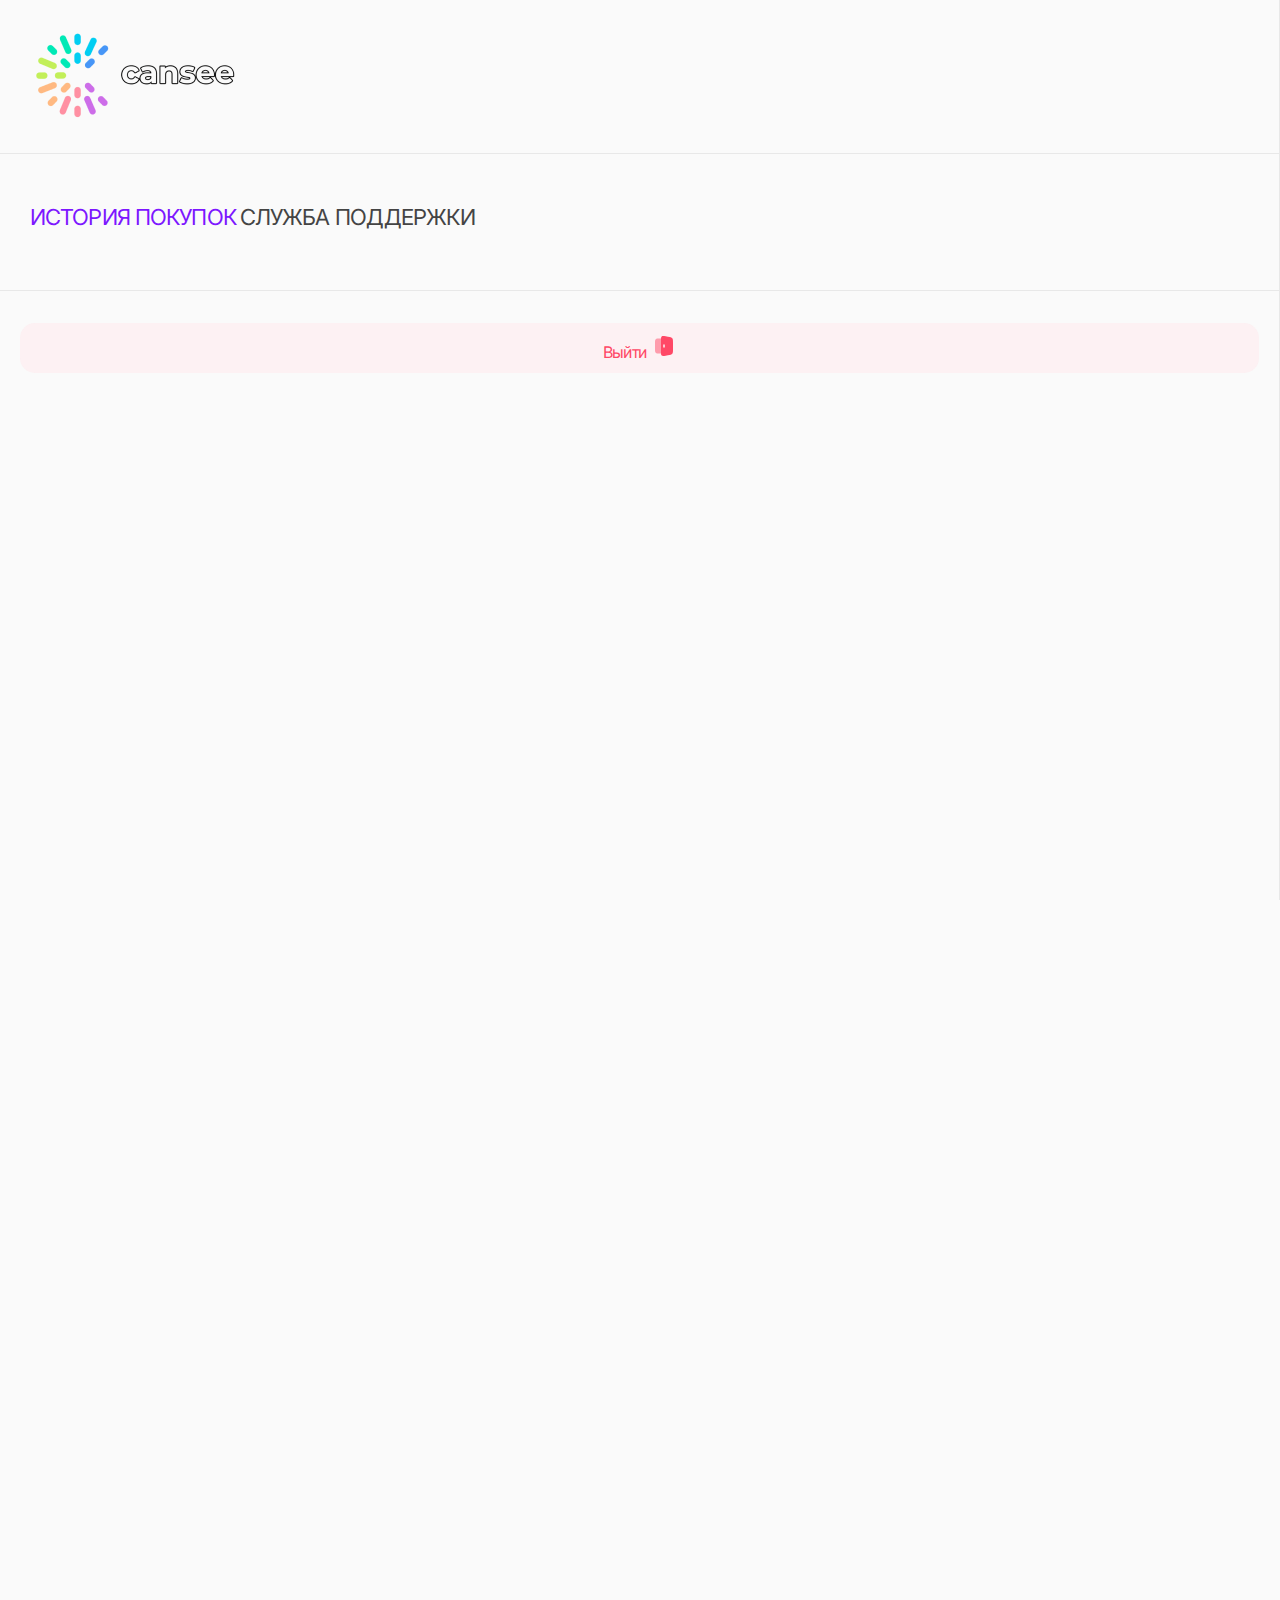
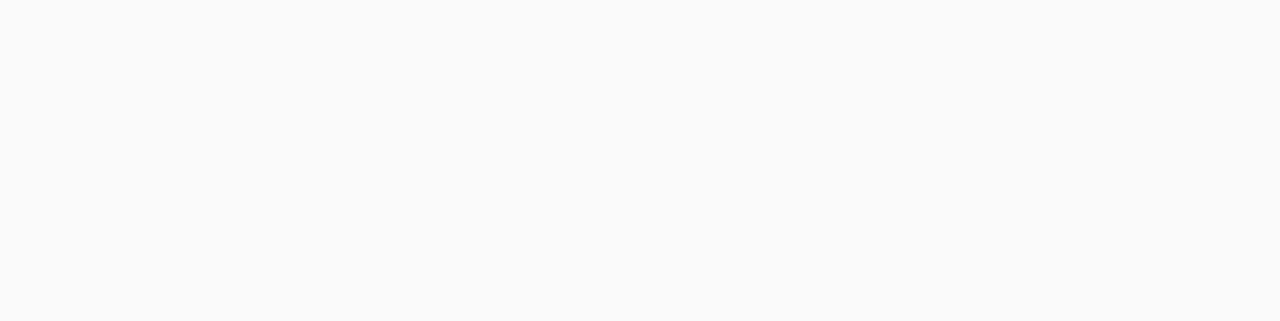
<file: personal-area.html>
<!DOCTYPE html>
<html lang="en">
<head>
    <meta charset="UTF-8">
    <meta name="viewport" content="width=device-width, initial-scale=1.0">
    <!-- aos link -->
    <link href="https://unpkg.com/aos@2.3.1/dist/aos.css" rel="stylesheet">
    <!-- normalize link -->
    <link rel="stylesheet" href="./css/normalize.css">
    <!-- bootstrap link -->
    <link href="https://cdn.jsdelivr.net/npm/bootstrap@5.3.1/dist/css/bootstrap.min.css" rel="stylesheet" integrity="sha384-4bw+/aepP/YC94hEpVNVgiZdgIC5+VKNBQNGCHeKRQN+PtmoHDEXuppvnDJzQIu9" crossorigin="anonymous">
    <!-- css link -->
    <link rel="stylesheet" href="./css/style.css">
    <title>CanSee</title>
</head>
<body class="main_body">
    <div id="account">
        <div class="container">
            <div class="row account_wrapper">
                <div class="col-lg-4 account_left_in" data-aos="fade-right" data-aos-duration="700">
                    <div class="account_left">
                        <a class="logo" href="#">
                            <img src="./images/account_logo.png" alt="">
                        </a>
                        <div class="account_menu">
                            <a class="account_active" href="#">история покупок</a>
                            <a href="#">служба поддержки</a>
                        </div>
                        <div class="account_btns">
                            <button class="account_btn" type="button" role="button">Выйти<svg xmlns="http://www.w3.org/2000/svg" width="24" height="24" viewBox="0 0 24 24" fill="none">
                                <path opacity="0.5" d="M9.052 4.5C9 5.078 9 5.804 9 6.722V17.278C9 18.196 9 18.922 9.052 19.5H8C5.643 19.5 4.464 19.5 3.732 18.768C3 18.035 3 16.857 3 14.5V9.5C3 7.143 3 5.964 3.732 5.232C4.464 4.5 5.643 4.5 8 4.5H9.052Z" fill="#FF4866"/>
                                <path fill-rule="evenodd" clip-rule="evenodd" d="M9.707 2.40894C9 3.03594 9 4.18294 9 6.47594V17.5239C9 19.8169 9 20.9639 9.707 21.5909C10.414 22.2179 11.495 22.0299 13.657 21.6529L15.987 21.2469C18.381 20.8289 19.578 20.6199 20.289 19.7419C21 18.8629 21 17.5929 21 15.0519V8.94794C21 6.40794 21 5.13794 20.29 4.25894C19.578 3.38094 18.38 3.17194 15.986 2.75494L13.658 2.34794C11.496 1.97094 10.415 1.78294 9.708 2.40994L9.707 2.40894ZM12.75 10.9539C12.75 10.5199 12.414 10.1689 12 10.1689C11.586 10.1689 11.25 10.5199 11.25 10.9529V13.0469C11.25 13.4799 11.586 13.8309 12 13.8309C12.414 13.8309 12.75 13.4799 12.75 13.0469V10.9529V10.9539Z" fill="#FF4866"/>
                              </svg>
                            </button>
                        </div>
                    </div>
                </div>
                <div class="col-lg-8 account_right_in" data-aos="fade-left" data-aos-duration="700">
                    <div class="account_main_top">
                        <div class="account_search">
                            <input id="search" type="search" placeholder="Начните поиск...">
                            <label for="search"><svg xmlns="http://www.w3.org/2000/svg" width="28" height="28" viewBox="0 0 28 28" fill="none">
                                <path d="M12.0909 3.5C10.3918 3.5 8.7308 4.00385 7.31804 4.94782C5.90528 5.8918 4.80417 7.23351 4.15394 8.80328C3.50372 10.3731 3.33359 12.1004 3.66507 13.7669C3.99655 15.4333 4.81476 16.9641 6.01621 18.1655C7.21766 19.367 8.74841 20.1852 10.4149 20.5166C12.0813 20.8481 13.8087 20.678 15.3784 20.0278C16.9482 19.3776 18.2899 18.2764 19.2339 16.8637C20.1779 15.4509 20.6817 13.79 20.6817 12.0909C20.6816 9.81247 19.7764 7.62743 18.1654 6.01636C16.5543 4.4053 14.3693 3.50015 12.0909 3.5Z" stroke="#A8A8A8" stroke-width="1.75" stroke-miterlimit="10"/>
                                <path d="M18.5 18.5002L24.4998 24.5" stroke="#A8A8A8" stroke-width="1.75" stroke-miterlimit="10" stroke-linecap="round"/>
                              </svg></label>
                        </div>
                        <button class="account_btn" role="button">Сортировать по геолокации<svg xmlns="http://www.w3.org/2000/svg" width="25" height="25" viewBox="0 0 25 25" fill="none">
                            <path d="M11.4749 8.08775L3.50988 16.4473C3.37691 16.5867 3.30273 16.772 3.30273 16.9648C3.30273 17.1575 3.37691 17.3428 3.50988 17.4823L3.51888 17.4913C3.58334 17.5591 3.66093 17.6131 3.74693 17.6501C3.83293 17.687 3.92554 17.706 4.01913 17.706C4.11272 17.706 4.20533 17.687 4.29133 17.6501C4.37733 17.6131 4.45492 17.5591 4.51938 17.4913L12.0194 9.61925L19.5164 17.4913C19.5808 17.5591 19.6584 17.6131 19.7444 17.6501C19.8304 17.687 19.923 17.706 20.0166 17.706C20.1102 17.706 20.2028 17.687 20.2888 17.6501C20.3748 17.6131 20.4524 17.5591 20.5169 17.4913L20.5259 17.4823C20.6588 17.3428 20.733 17.1575 20.733 16.9648C20.733 16.772 20.6588 16.5867 20.5259 16.4473L12.5609 8.08775C12.4908 8.01423 12.4066 7.95571 12.3132 7.91571C12.2199 7.87572 12.1194 7.8551 12.0179 7.8551C11.9163 7.8551 11.8158 7.87572 11.7225 7.91571C11.6292 7.95571 11.5449 8.01423 11.4749 8.08775Z" fill="#444444"/>
                            </svg>
                        </button>
                    </div>
                    <div class="row account_card">
                        <div class="col-lg-6 account_card_left">
                            <div class="account_left_text">
                                <h5>дата покупки:</h5>
                                <h6>10 августа 2023</h6>
                                <button class="account_card_left_btn" type="button" role="button">Открыть отчёт</button>
                            </div>
                            <img src="./images/account_img1.png" alt="">
                        </div>
                        <div class="col-lg-6 account_card_right">
                            <div class="account_right_text_top">
                                <div>
                                    <h4>CEF West China 2023</h4>
                                    <span>China Electronics Fair West Show</span>
                                    <button type="button" role="button">Тема выставки</button>
                                </div>
                                <div>
                                    <h6>Сумма:</h6>
                                    <h5>1990₽</h5>
                                </div>
                            </div>
                        </div>
                    </div>
                    <div class="row account_card">
                        <div class="col-lg-6 account_card_left">
                            <div class="account_left_text">
                                <h5>дата покупки:</h5>
                                <h6>5 августа 2023</h6>
                                <button class="account_card_left_btn" type="button" role="button">Открыть отчёт</button>
                            </div>
                            <img src="./images/account_img1.png" alt="">
                        </div>
                        <div class="col-lg-6 account_card_right">
                            <div class="account_right_text_top">
                                <div>
                                    <h4>CEF West China 2023</h4>
                                    <span>China Electronics Fair West Show</span>
                                    <button type="button" role="button">Тема выставки</button>
                                </div>
                                <div>
                                    <h6>Сумма:</h6>
                                    <h5>1990₽</h5>
                                </div>
                            </div>
                        </div>
                    </div>
                    <div class="row account_card">
                        <div class="col-lg-6 account_card_left">
                            <div class="account_left_text">
                                <h5>дата покупки:</h5>
                                <h6>3 августа 2023</h6>
                                <button class="account_card_left_btn" type="button" role="button">Открыть отчёт</button>
                            </div>
                            <img src="./images/account_img1.png" alt="">
                        </div>
                        <div class="col-lg-6 account_card_right">
                            <div class="account_right_text_top">
                                <div>
                                    <h4>CEF West China 2023</h4>
                                    <span>China Electronics Fair West Show</span>
                                    <button type="button" role="button">Тема выставки</button>
                                </div>
                                <div>
                                    <h6>Сумма:</h6>
                                    <h5>1990₽</h5>
                                </div>
                            </div>
                        </div>
                    </div>
                </div>
            </div>
        </div>
    </div>

    <!-- bootstrap js link -->
    <script src="https://cdn.jsdelivr.net/npm/bootstrap@5.3.1/dist/js/bootstrap.bundle.min.js" integrity="sha384-HwwvtgBNo3bZJJLYd8oVXjrBZt8cqVSpeBNS5n7C8IVInixGAoxmnlMuBnhbgrkm" crossorigin="anonymous"></script>
    <!-- aos js link -->
    <script src="https://unpkg.com/aos@2.3.1/dist/aos.js"></script>
    <!-- js link -->
    <script src="./js/app.js"></script>
</body>
</html>
</file>
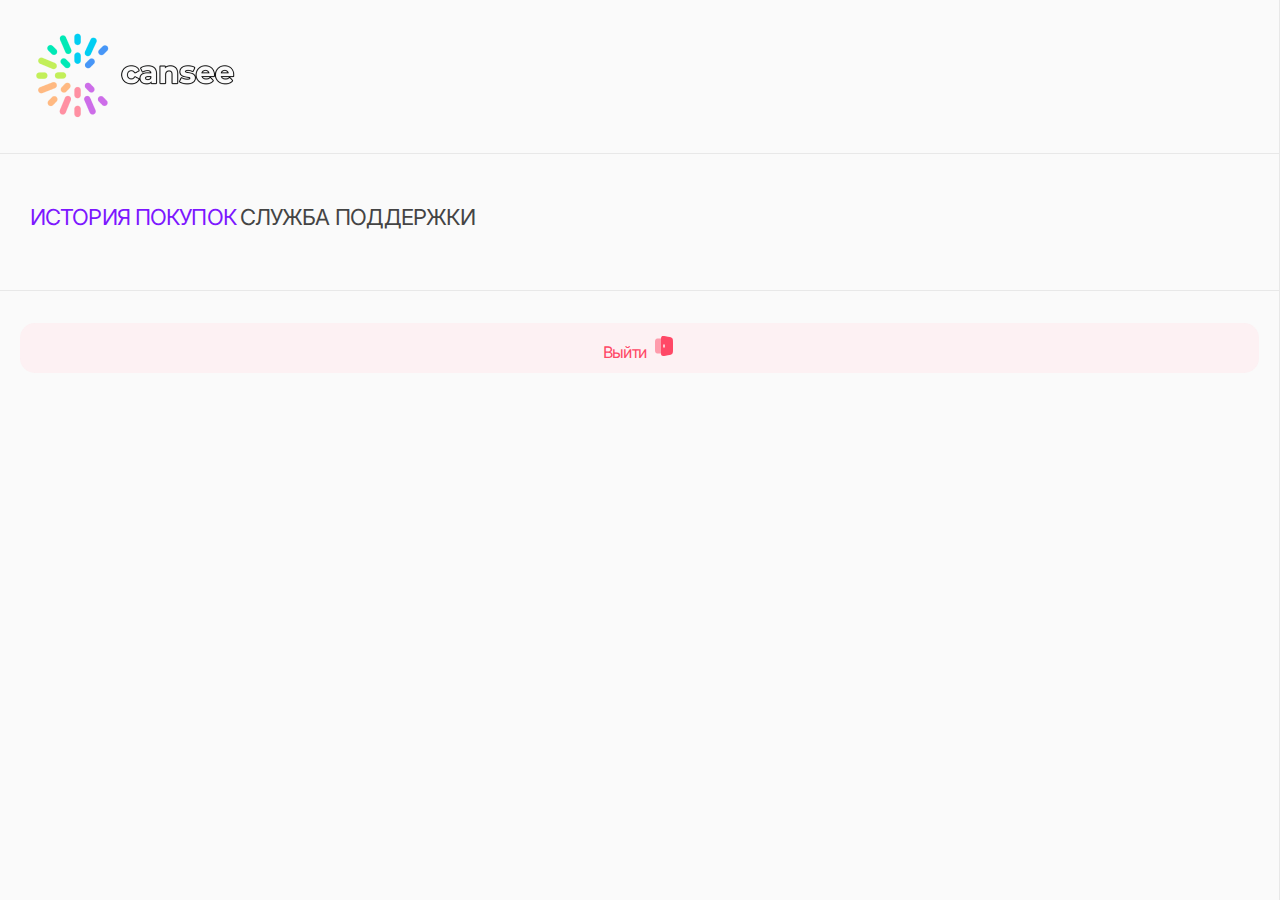
<file: personal.html>
<!DOCTYPE html>
<html lang="en">
<head>
    <meta charset="UTF-8">
    <meta name="viewport" content="width=device-width, initial-scale=1.0">
    <!-- aos link -->
    <link href="https://unpkg.com/aos@2.3.1/dist/aos.css" rel="stylesheet">
    <!-- normalize link -->
    <link rel="stylesheet" href="./css/normalize.css">
    <!-- bootstrap link -->
    <link href="https://cdn.jsdelivr.net/npm/bootstrap@5.3.1/dist/css/bootstrap.min.css" rel="stylesheet" integrity="sha384-4bw+/aepP/YC94hEpVNVgiZdgIC5+VKNBQNGCHeKRQN+PtmoHDEXuppvnDJzQIu9" crossorigin="anonymous">
    <!-- css link -->
    <link rel="stylesheet" href="./css/style.css">
    <title>CanSee</title>
</head>
<body class="main_body">
    <div id="account">
        <div class="container">
            <div class="row account_wrapper">
                <div class="col-lg-4 account_left_in" data-aos="fade-right" data-aos-duration="700">
                    <div class="account_left">
                        <a class="logo" href="#">
                            <img src="./images/account_logo.png" alt="">
                        </a>
                        <div class="account_menu">
                            <a class="account_active" href="#">история покупок</a>
                            <a href="#">служба поддержки</a>
                        </div>
                        <div class="account_btns">
                            <button class="account_btn" type="button" role="button">Выйти<svg xmlns="http://www.w3.org/2000/svg" width="24" height="24" viewBox="0 0 24 24" fill="none">
                                <path opacity="0.5" d="M9.052 4.5C9 5.078 9 5.804 9 6.722V17.278C9 18.196 9 18.922 9.052 19.5H8C5.643 19.5 4.464 19.5 3.732 18.768C3 18.035 3 16.857 3 14.5V9.5C3 7.143 3 5.964 3.732 5.232C4.464 4.5 5.643 4.5 8 4.5H9.052Z" fill="#FF4866"/>
                                <path fill-rule="evenodd" clip-rule="evenodd" d="M9.707 2.40894C9 3.03594 9 4.18294 9 6.47594V17.5239C9 19.8169 9 20.9639 9.707 21.5909C10.414 22.2179 11.495 22.0299 13.657 21.6529L15.987 21.2469C18.381 20.8289 19.578 20.6199 20.289 19.7419C21 18.8629 21 17.5929 21 15.0519V8.94794C21 6.40794 21 5.13794 20.29 4.25894C19.578 3.38094 18.38 3.17194 15.986 2.75494L13.658 2.34794C11.496 1.97094 10.415 1.78294 9.708 2.40994L9.707 2.40894ZM12.75 10.9539C12.75 10.5199 12.414 10.1689 12 10.1689C11.586 10.1689 11.25 10.5199 11.25 10.9529V13.0469C11.25 13.4799 11.586 13.8309 12 13.8309C12.414 13.8309 12.75 13.4799 12.75 13.0469V10.9529V10.9539Z" fill="#FF4866"/>
                              </svg>
                            </button>
                        </div>
                    </div>
                </div>
                <div class="col-lg-8 account_right_in" data-aos="fade-left" data-aos-duration="700">
                </div>
            </div>
        </div>
    </div>

    <!-- bootstrap js link -->
    <script src="https://cdn.jsdelivr.net/npm/bootstrap@5.3.1/dist/js/bootstrap.bundle.min.js" integrity="sha384-HwwvtgBNo3bZJJLYd8oVXjrBZt8cqVSpeBNS5n7C8IVInixGAoxmnlMuBnhbgrkm" crossorigin="anonymous"></script>
    <!-- aos js link -->
    <script src="https://unpkg.com/aos@2.3.1/dist/aos.js"></script>
    <!-- js link -->
    <script src="./js/app.js"></script>
</body>
</html>
</file>
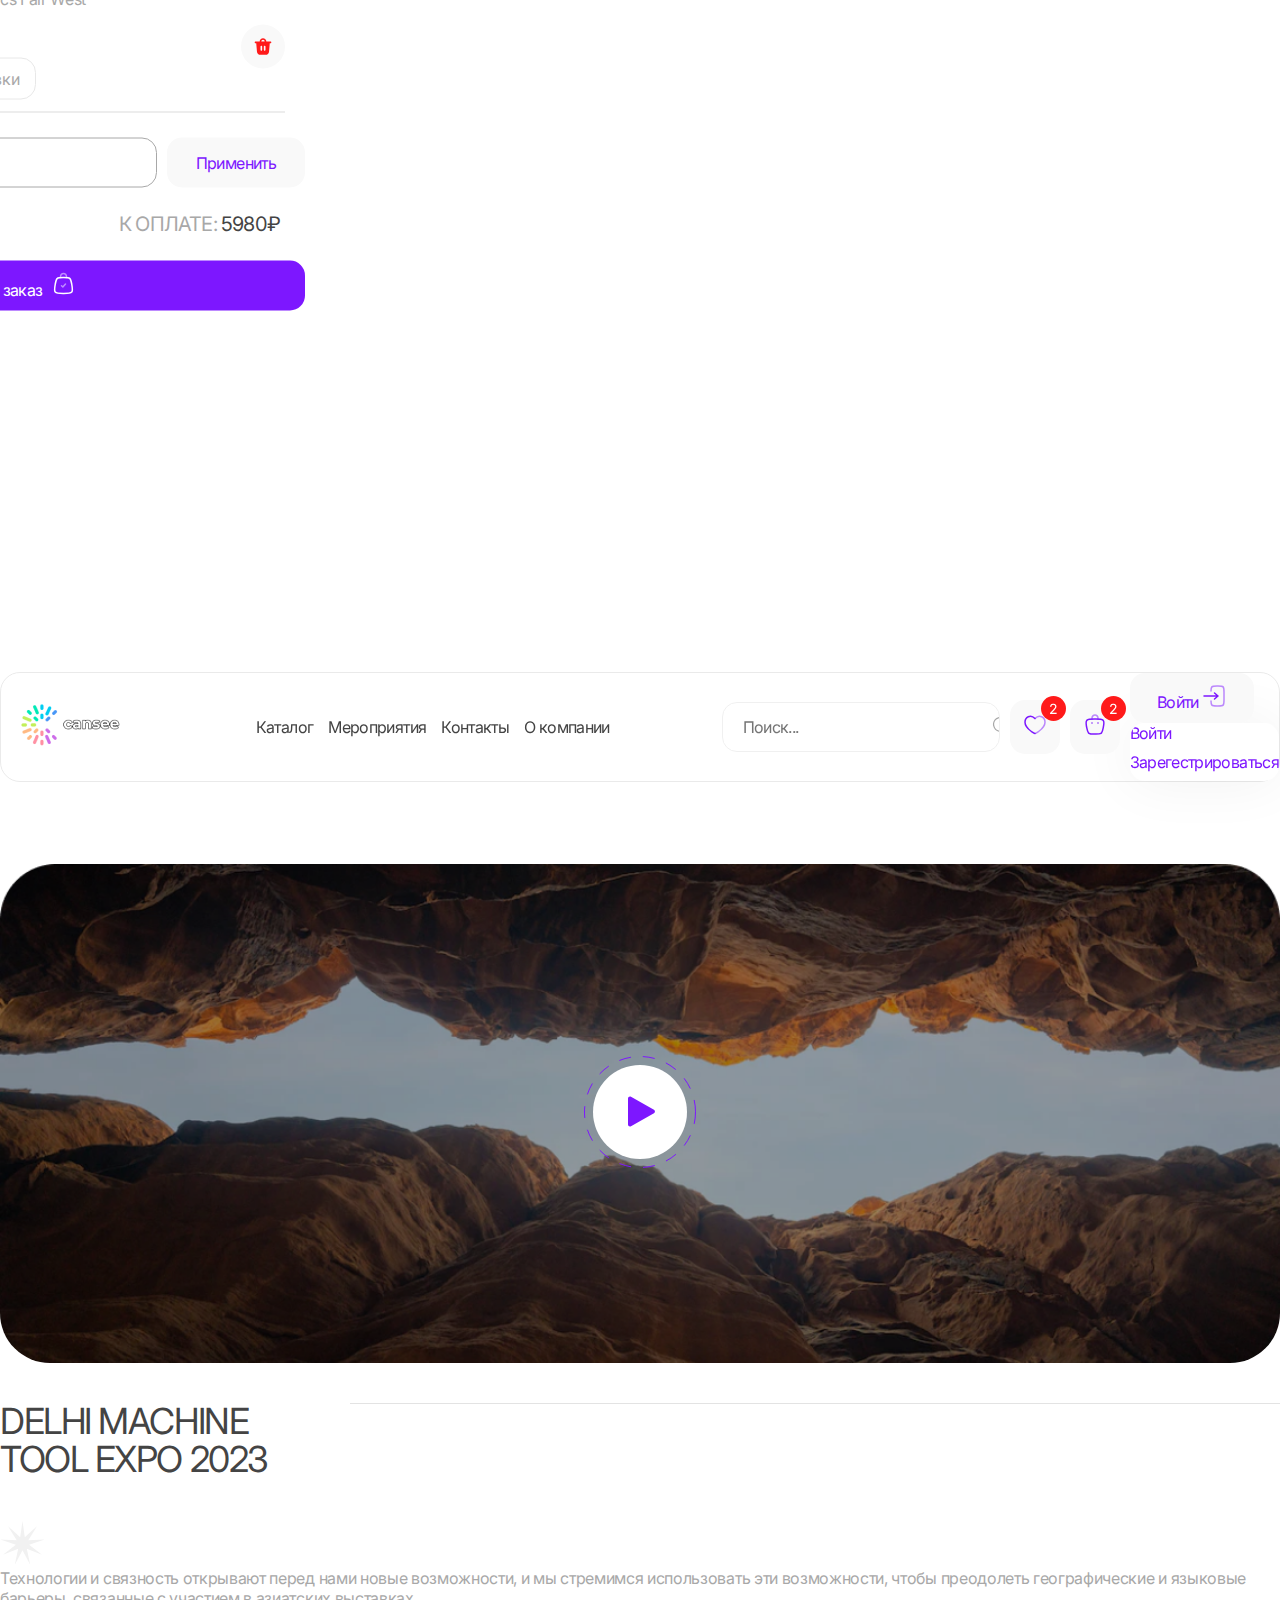
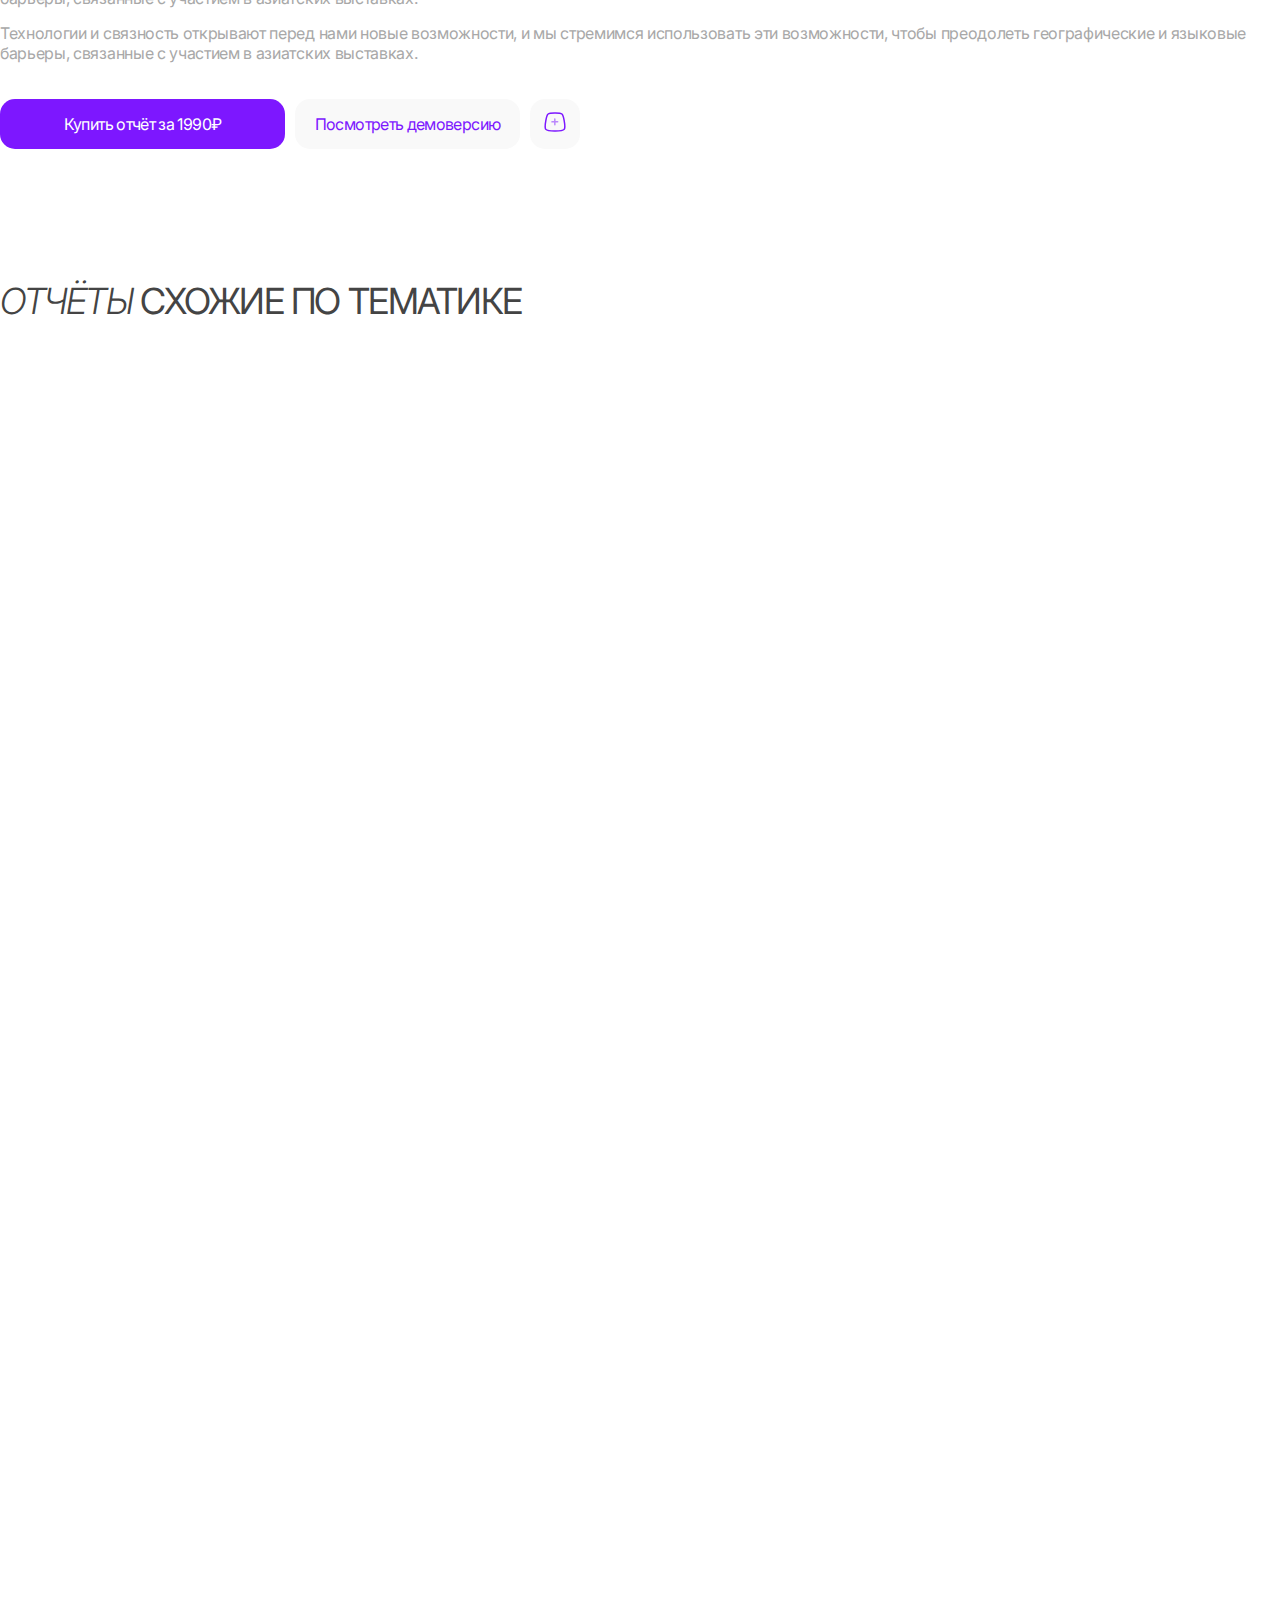
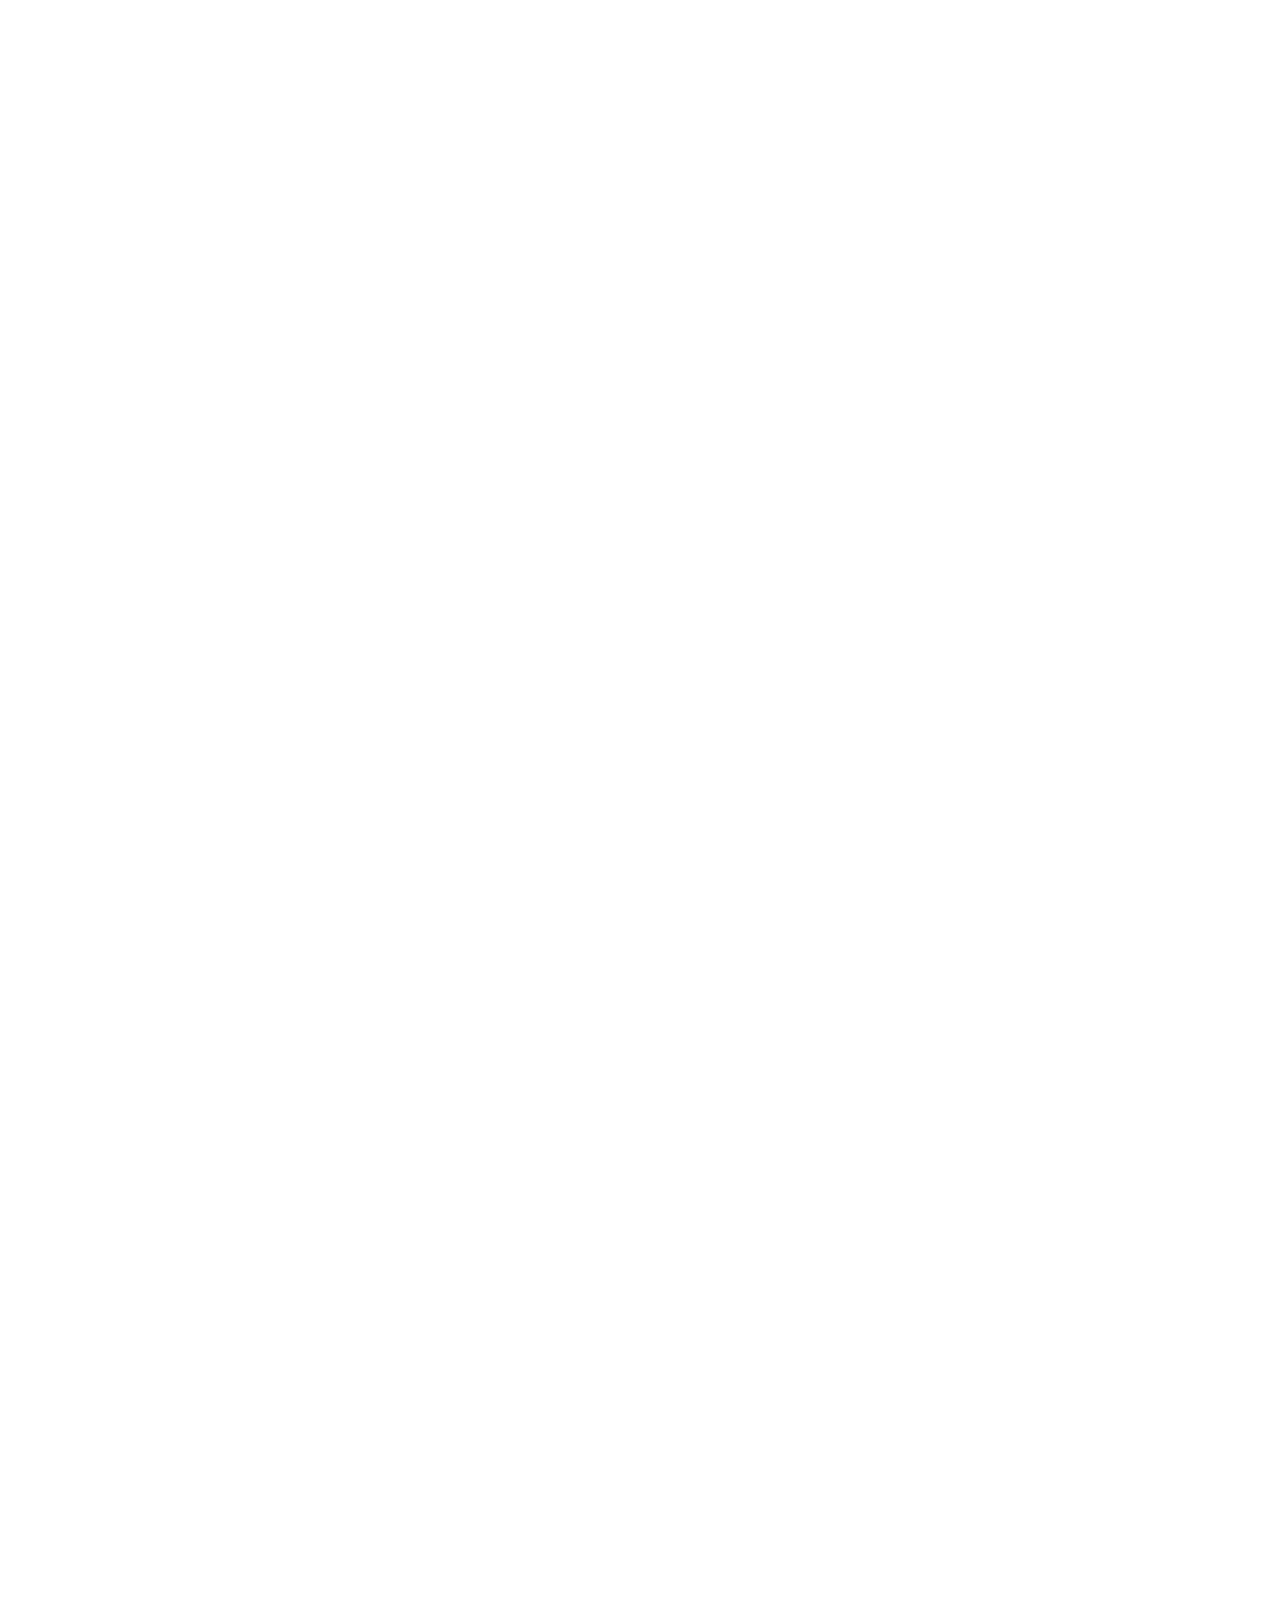
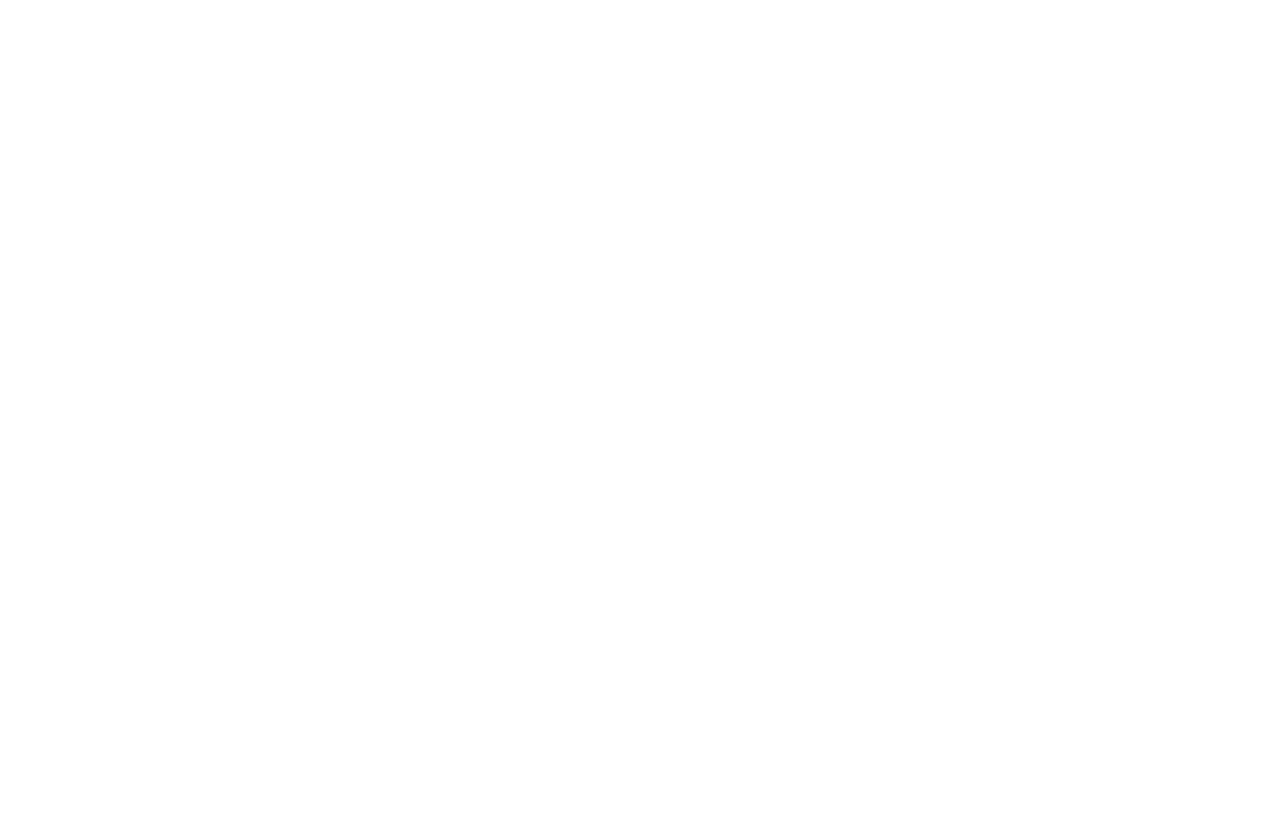
<file: report.html>
<!DOCTYPE html>
<html lang="en">
<head>
    <meta charset="UTF-8">
    <meta name="viewport" content="width=device-width, initial-scale=1.0">
    <!-- aos link -->
    <link href="https://unpkg.com/aos@2.3.1/dist/aos.css" rel="stylesheet">
    <!-- normalize link -->
    <link rel="stylesheet" href="./css/normalize.css">
    <!-- bootstrap link -->
    <link href="https://cdn.jsdelivr.net/npm/bootstrap@5.3.1/dist/css/bootstrap.min.css" rel="stylesheet" integrity="sha384-4bw+/aepP/YC94hEpVNVgiZdgIC5+VKNBQNGCHeKRQN+PtmoHDEXuppvnDJzQIu9" crossorigin="anonymous">
    <!-- css link -->
    <link rel="stylesheet" href="./css/style.css">
    <title>CanSee</title>
</head>
<body>
    <div class="modal_main_wrapper">
        <div class="modal_main">
            <div class="modal_content">
                <div class="modal_header">
                    <div class="modal_header_text">
                        <h4>избранное</h4>
                        <button type="button" role="button">Добавить всё в корзину</button>
                    </div>
                    <button class="close_btn" type="button" role="button">
                        <svg xmlns="http://www.w3.org/2000/svg" width="44" height="44" viewBox="0 0 44 44" fill="none">
                            <circle cx="22" cy="22" r="21.5" stroke="#444444"/>
                            <path d="M13 13L31 31" stroke="#444444"/>
                            <path d="M31 13L13 31" stroke="#444444"/>
                          </svg>
                    </button>
                </div>
                <div class="search_wrapper">
                    <div class="header_search">
                        <input id="search" type="search" placeholder="Начните поиск...">
                        <label for="search">
                            <svg xmlns="http://www.w3.org/2000/svg" width="28" height="28" viewBox="0 0 28 28" fill="none">
                                <path d="M12.0909 3.5C10.3918 3.5 8.7308 4.00385 7.31804 4.94782C5.90528 5.8918 4.80417 7.23351 4.15394 8.80328C3.50372 10.3731 3.33359 12.1004 3.66507 13.7669C3.99655 15.4333 4.81476 16.9641 6.01621 18.1655C7.21766 19.367 8.74841 20.1852 10.4149 20.5166C12.0813 20.8481 13.8087 20.678 15.3784 20.0278C16.9482 19.3776 18.2899 18.2764 19.2339 16.8637C20.1779 15.4509 20.6817 13.79 20.6817 12.0909C20.6816 9.81247 19.7764 7.62743 18.1654 6.01636C16.5543 4.4053 14.3693 3.50015 12.0909 3.5Z" stroke="#A8A8A8" stroke-width="1.75" stroke-miterlimit="10"/>
                                <path d="M18.5 18.5002L24.4998 24.5" stroke="#A8A8A8" stroke-width="1.75" stroke-miterlimit="10" stroke-linecap="round"/>
                            </svg>
                        </label>
                    </div>
                </div>
                <div class="modal_cards">
                    <div class="modal_card">
                        <img src="./images/model_img.png" alt="">
                        <div class="modal_card_text">
                            <h4>CEF West China 2023</h4>
                            <p>China Electronics Fair West Show</p>
                            <button type="button" role="button">Тема выставки</button>
                        </div>
                        <div class="modal_price">
                            <h3>Сумма:</h3>
                            <h4>1990₽</h4>
                        </div>
                        <div class="modal_icons">
                            <button type="button" role="button">
                                <svg xmlns="http://www.w3.org/2000/svg" width="24" height="24" viewBox="0 0 24 24" fill="none">
                                    <path d="M5.93864 4.89596C4.84662 5.81353 4.55986 7.36702 3.98439 10.472C3.17617 14.8409 2.77255 17.0244 3.951 18.4634C5.12944 19.9015 7.32135 19.9015 11.7062 19.9015H12.4152C16.8 19.9015 18.9929 19.9015 20.1704 18.4634C21.3488 17.0244 20.9432 14.8409 20.136 10.472C19.5605 7.36702 19.2737 5.81353 18.1817 4.89596M18.1837 4.89596C17.0926 3.97839 15.5332 3.97839 12.4142 3.97839H11.7052C8.5872 3.97839 7.02772 3.97839 5.93668 4.89596" stroke="#7D17FF" stroke-width="1.32"/>
                                    <path opacity="0.5" d="M14.4103 11.7544L9.40656 11.8213M11.875 9.28601L11.9418 14.2897" stroke="#7D17FF" stroke-width="1.32" stroke-linecap="round"/>
                                </svg>
                            </button>
                            <button type="button" role="button">
                                <svg xmlns="http://www.w3.org/2000/svg" width="20" height="21" viewBox="0 0 20 21" fill="none">
                                    <path d="M8.33366 5.4399H11.667C11.667 4.99787 11.4914 4.57395 11.1788 4.26139C10.8663 3.94883 10.4424 3.77323 10.0003 3.77323C9.5583 3.77323 9.13438 3.94883 8.82181 4.26139C8.50925 4.57395 8.33366 4.99787 8.33366 5.4399ZM6.66699 5.4399C6.66699 4.55585 7.01818 3.708 7.6433 3.08288C8.26842 2.45776 9.11627 2.10657 10.0003 2.10657C10.8844 2.10657 11.7322 2.45776 12.3573 3.08288C12.9825 3.708 13.3337 4.55585 13.3337 5.4399H17.5003C17.7213 5.4399 17.9333 5.5277 18.0896 5.68398C18.2459 5.84026 18.3337 6.05222 18.3337 6.27323C18.3337 6.49425 18.2459 6.70621 18.0896 6.86249C17.9333 7.01877 17.7213 7.10657 17.5003 7.10657H16.7653L16.027 15.7232C15.956 16.5553 15.5753 17.3304 14.9602 17.8952C14.3451 18.46 13.5404 18.7733 12.7053 18.7732H7.29533C6.46025 18.7733 5.65555 18.46 5.04045 17.8952C4.42534 17.3304 4.04464 16.5553 3.97366 15.7232L3.23533 7.10657H2.50033C2.27931 7.10657 2.06735 7.01877 1.91107 6.86249C1.75479 6.70621 1.66699 6.49425 1.66699 6.27323C1.66699 6.05222 1.75479 5.84026 1.91107 5.68398C2.06735 5.5277 2.27931 5.4399 2.50033 5.4399H6.66699ZM12.5003 10.4399C12.5003 10.2189 12.4125 10.0069 12.2562 9.85065C12.1 9.69436 11.888 9.60657 11.667 9.60657C11.446 9.60657 11.234 9.69436 11.0777 9.85065C10.9215 10.0069 10.8337 10.2189 10.8337 10.4399V13.7732C10.8337 13.9942 10.9215 14.2062 11.0777 14.3625C11.234 14.5188 11.446 14.6066 11.667 14.6066C11.888 14.6066 12.1 14.5188 12.2562 14.3625C12.4125 14.2062 12.5003 13.9942 12.5003 13.7732V10.4399ZM8.33366 9.60657C8.11265 9.60657 7.90068 9.69436 7.7444 9.85065C7.58812 10.0069 7.50033 10.2189 7.50033 10.4399V13.7732C7.50033 13.9942 7.58812 14.2062 7.7444 14.3625C7.90068 14.5188 8.11265 14.6066 8.33366 14.6066C8.55467 14.6066 8.76663 14.5188 8.92291 14.3625C9.07919 14.2062 9.16699 13.9942 9.16699 13.7732V10.4399C9.16699 10.2189 9.07919 10.0069 8.92291 9.85065C8.76663 9.69436 8.55467 9.60657 8.33366 9.60657Z" fill="#FF1A1A"/>
                                </svg>
                            </button>
                        </div>
                    </div>
                    <div class="modal_card">
                        <img src="./images/model_img.png" alt="">
                        <div class="modal_card_text">
                            <h4>CEF West China 2023</h4>
                            <p>China Electronics Fair West Show</p>
                            <button type="button" role="button">Тема выставки</button>
                        </div>
                        <div class="modal_price">
                            <h3>Сумма:</h3>
                            <h4>1990₽</h4>
                        </div>
                        <div class="modal_icons">
                            <button type="button" role="button">
                                <svg xmlns="http://www.w3.org/2000/svg" width="24" height="24" viewBox="0 0 24 24" fill="none">
                                    <path d="M5.93864 4.89596C4.84662 5.81353 4.55986 7.36702 3.98439 10.472C3.17617 14.8409 2.77255 17.0244 3.951 18.4634C5.12944 19.9015 7.32135 19.9015 11.7062 19.9015H12.4152C16.8 19.9015 18.9929 19.9015 20.1704 18.4634C21.3488 17.0244 20.9432 14.8409 20.136 10.472C19.5605 7.36702 19.2737 5.81353 18.1817 4.89596M18.1837 4.89596C17.0926 3.97839 15.5332 3.97839 12.4142 3.97839H11.7052C8.5872 3.97839 7.02772 3.97839 5.93668 4.89596" stroke="#7D17FF" stroke-width="1.32"/>
                                    <path opacity="0.5" d="M14.4103 11.7544L9.40656 11.8213M11.875 9.28601L11.9418 14.2897" stroke="#7D17FF" stroke-width="1.32" stroke-linecap="round"/>
                                </svg>
                            </button>
                            <button type="button" role="button">
                                <svg xmlns="http://www.w3.org/2000/svg" width="20" height="21" viewBox="0 0 20 21" fill="none">
                                    <path d="M8.33366 5.4399H11.667C11.667 4.99787 11.4914 4.57395 11.1788 4.26139C10.8663 3.94883 10.4424 3.77323 10.0003 3.77323C9.5583 3.77323 9.13438 3.94883 8.82181 4.26139C8.50925 4.57395 8.33366 4.99787 8.33366 5.4399ZM6.66699 5.4399C6.66699 4.55585 7.01818 3.708 7.6433 3.08288C8.26842 2.45776 9.11627 2.10657 10.0003 2.10657C10.8844 2.10657 11.7322 2.45776 12.3573 3.08288C12.9825 3.708 13.3337 4.55585 13.3337 5.4399H17.5003C17.7213 5.4399 17.9333 5.5277 18.0896 5.68398C18.2459 5.84026 18.3337 6.05222 18.3337 6.27323C18.3337 6.49425 18.2459 6.70621 18.0896 6.86249C17.9333 7.01877 17.7213 7.10657 17.5003 7.10657H16.7653L16.027 15.7232C15.956 16.5553 15.5753 17.3304 14.9602 17.8952C14.3451 18.46 13.5404 18.7733 12.7053 18.7732H7.29533C6.46025 18.7733 5.65555 18.46 5.04045 17.8952C4.42534 17.3304 4.04464 16.5553 3.97366 15.7232L3.23533 7.10657H2.50033C2.27931 7.10657 2.06735 7.01877 1.91107 6.86249C1.75479 6.70621 1.66699 6.49425 1.66699 6.27323C1.66699 6.05222 1.75479 5.84026 1.91107 5.68398C2.06735 5.5277 2.27931 5.4399 2.50033 5.4399H6.66699ZM12.5003 10.4399C12.5003 10.2189 12.4125 10.0069 12.2562 9.85065C12.1 9.69436 11.888 9.60657 11.667 9.60657C11.446 9.60657 11.234 9.69436 11.0777 9.85065C10.9215 10.0069 10.8337 10.2189 10.8337 10.4399V13.7732C10.8337 13.9942 10.9215 14.2062 11.0777 14.3625C11.234 14.5188 11.446 14.6066 11.667 14.6066C11.888 14.6066 12.1 14.5188 12.2562 14.3625C12.4125 14.2062 12.5003 13.9942 12.5003 13.7732V10.4399ZM8.33366 9.60657C8.11265 9.60657 7.90068 9.69436 7.7444 9.85065C7.58812 10.0069 7.50033 10.2189 7.50033 10.4399V13.7732C7.50033 13.9942 7.58812 14.2062 7.7444 14.3625C7.90068 14.5188 8.11265 14.6066 8.33366 14.6066C8.55467 14.6066 8.76663 14.5188 8.92291 14.3625C9.07919 14.2062 9.16699 13.9942 9.16699 13.7732V10.4399C9.16699 10.2189 9.07919 10.0069 8.92291 9.85065C8.76663 9.69436 8.55467 9.60657 8.33366 9.60657Z" fill="#FF1A1A"/>
                                </svg>
                            </button>
                        </div>
                    </div>
                    <div class="modal_card">
                        <img src="./images/model_img.png" alt="">
                        <div class="modal_card_text">
                            <h4>CEF West China 2023</h4>
                            <p>China Electronics Fair West Show</p>
                            <button type="button" role="button">Тема выставки</button>
                        </div>
                        <div class="modal_price">
                            <h3>Сумма:</h3>
                            <h4>1990₽</h4>
                        </div>
                        <div class="modal_icons">
                            <button type="button" role="button">
                                <svg xmlns="http://www.w3.org/2000/svg" width="24" height="24" viewBox="0 0 24 24" fill="none">
                                    <path d="M5.93864 4.89596C4.84662 5.81353 4.55986 7.36702 3.98439 10.472C3.17617 14.8409 2.77255 17.0244 3.951 18.4634C5.12944 19.9015 7.32135 19.9015 11.7062 19.9015H12.4152C16.8 19.9015 18.9929 19.9015 20.1704 18.4634C21.3488 17.0244 20.9432 14.8409 20.136 10.472C19.5605 7.36702 19.2737 5.81353 18.1817 4.89596M18.1837 4.89596C17.0926 3.97839 15.5332 3.97839 12.4142 3.97839H11.7052C8.5872 3.97839 7.02772 3.97839 5.93668 4.89596" stroke="#7D17FF" stroke-width="1.32"/>
                                    <path opacity="0.5" d="M14.4103 11.7544L9.40656 11.8213M11.875 9.28601L11.9418 14.2897" stroke="#7D17FF" stroke-width="1.32" stroke-linecap="round"/>
                                </svg>
                            </button>
                            <button type="button" role="button">
                                <svg xmlns="http://www.w3.org/2000/svg" width="20" height="21" viewBox="0 0 20 21" fill="none">
                                    <path d="M8.33366 5.4399H11.667C11.667 4.99787 11.4914 4.57395 11.1788 4.26139C10.8663 3.94883 10.4424 3.77323 10.0003 3.77323C9.5583 3.77323 9.13438 3.94883 8.82181 4.26139C8.50925 4.57395 8.33366 4.99787 8.33366 5.4399ZM6.66699 5.4399C6.66699 4.55585 7.01818 3.708 7.6433 3.08288C8.26842 2.45776 9.11627 2.10657 10.0003 2.10657C10.8844 2.10657 11.7322 2.45776 12.3573 3.08288C12.9825 3.708 13.3337 4.55585 13.3337 5.4399H17.5003C17.7213 5.4399 17.9333 5.5277 18.0896 5.68398C18.2459 5.84026 18.3337 6.05222 18.3337 6.27323C18.3337 6.49425 18.2459 6.70621 18.0896 6.86249C17.9333 7.01877 17.7213 7.10657 17.5003 7.10657H16.7653L16.027 15.7232C15.956 16.5553 15.5753 17.3304 14.9602 17.8952C14.3451 18.46 13.5404 18.7733 12.7053 18.7732H7.29533C6.46025 18.7733 5.65555 18.46 5.04045 17.8952C4.42534 17.3304 4.04464 16.5553 3.97366 15.7232L3.23533 7.10657H2.50033C2.27931 7.10657 2.06735 7.01877 1.91107 6.86249C1.75479 6.70621 1.66699 6.49425 1.66699 6.27323C1.66699 6.05222 1.75479 5.84026 1.91107 5.68398C2.06735 5.5277 2.27931 5.4399 2.50033 5.4399H6.66699ZM12.5003 10.4399C12.5003 10.2189 12.4125 10.0069 12.2562 9.85065C12.1 9.69436 11.888 9.60657 11.667 9.60657C11.446 9.60657 11.234 9.69436 11.0777 9.85065C10.9215 10.0069 10.8337 10.2189 10.8337 10.4399V13.7732C10.8337 13.9942 10.9215 14.2062 11.0777 14.3625C11.234 14.5188 11.446 14.6066 11.667 14.6066C11.888 14.6066 12.1 14.5188 12.2562 14.3625C12.4125 14.2062 12.5003 13.9942 12.5003 13.7732V10.4399ZM8.33366 9.60657C8.11265 9.60657 7.90068 9.69436 7.7444 9.85065C7.58812 10.0069 7.50033 10.2189 7.50033 10.4399V13.7732C7.50033 13.9942 7.58812 14.2062 7.7444 14.3625C7.90068 14.5188 8.11265 14.6066 8.33366 14.6066C8.55467 14.6066 8.76663 14.5188 8.92291 14.3625C9.07919 14.2062 9.16699 13.9942 9.16699 13.7732V10.4399C9.16699 10.2189 9.07919 10.0069 8.92291 9.85065C8.76663 9.69436 8.55467 9.60657 8.33366 9.60657Z" fill="#FF1A1A"/>
                                </svg>
                            </button>
                        </div>
                    </div>
                </div>
            </div>
        </div>
    </div>
    <div class="modal fade" id="staticBackdrop" data-bs-backdrop="static" data-bs-keyboard="false" tabindex="-1" aria-labelledby="staticBackdropLabel" aria-hidden="true">
        <div class="modal-dialog" style="max-width: 100%;">
            <div class="modal-content">
                <div class="modal_top">
                    <h4 id="staticBackdropLabel">корзина</h4>
                    <button class="" type="button" data-bs-dismiss="modal" aria-label="Close" role="button">
                        Очистить корзину
                        <svg xmlns="http://www.w3.org/2000/svg" width="44" height="44" viewBox="0 0 44 44" fill="none">
                            <circle cx="22" cy="22" r="21.5" stroke="#444444"/>
                            <path d="M13 13L31 31" stroke="#444444"/>
                            <path d="M31 13L13 31" stroke="#444444"/>
                        </svg>
                    </button>
                </div>
                <div class="modal_center">
                    <div class="modal_card">
                        <img src="./images/model_img.png" alt="">
                        <div class="model_center_content">
                            <h6>CEF West China 2023</h6>
                            <p>China Electronics Fair West Show</p>
                            <button type="button" role="button">Тема выставки</button>
                        </div>
                        <div class="model_content_end">
                            <div>
                                <h5>Сумма:</h5>
                                <h6>1990₽</h6>
                            </div>
                        </div>
                        <div class="modal_end">
                            <div class="modal_delete">
                                <svg xmlns="http://www.w3.org/2000/svg" width="20" height="20" viewBox="0 0 20 20" fill="none">
                                    <path d="M8.33366 4.99996H11.667C11.667 4.55793 11.4914 4.13401 11.1788 3.82145C10.8663 3.50889 10.4424 3.33329 10.0003 3.33329C9.5583 3.33329 9.13438 3.50889 8.82181 3.82145C8.50925 4.13401 8.33366 4.55793 8.33366 4.99996ZM6.66699 4.99996C6.66699 4.1159 7.01818 3.26806 7.6433 2.64294C8.26842 2.01782 9.11627 1.66663 10.0003 1.66663C10.8844 1.66663 11.7322 2.01782 12.3573 2.64294C12.9825 3.26806 13.3337 4.1159 13.3337 4.99996H17.5003C17.7213 4.99996 17.9333 5.08776 18.0896 5.24404C18.2459 5.40032 18.3337 5.61228 18.3337 5.83329C18.3337 6.05431 18.2459 6.26627 18.0896 6.42255C17.9333 6.57883 17.7213 6.66663 17.5003 6.66663H16.7653L16.027 15.2833C15.956 16.1153 15.5753 16.8904 14.9602 17.4552C14.3451 18.02 13.5404 18.3334 12.7053 18.3333H7.29533C6.46025 18.3334 5.65555 18.02 5.04045 17.4552C4.42534 16.8904 4.04464 16.1153 3.97366 15.2833L3.23533 6.66663H2.50033C2.27931 6.66663 2.06735 6.57883 1.91107 6.42255C1.75479 6.26627 1.66699 6.05431 1.66699 5.83329C1.66699 5.61228 1.75479 5.40032 1.91107 5.24404C2.06735 5.08776 2.27931 4.99996 2.50033 4.99996H6.66699ZM12.5003 9.99996C12.5003 9.77894 12.4125 9.56698 12.2562 9.4107C12.1 9.25442 11.888 9.16663 11.667 9.16663C11.446 9.16663 11.234 9.25442 11.0777 9.4107C10.9215 9.56698 10.8337 9.77894 10.8337 9.99996V13.3333C10.8337 13.5543 10.9215 13.7663 11.0777 13.9225C11.234 14.0788 11.446 14.1666 11.667 14.1666C11.888 14.1666 12.1 14.0788 12.2562 13.9225C12.4125 13.7663 12.5003 13.5543 12.5003 13.3333V9.99996ZM8.33366 9.16663C8.11265 9.16663 7.90068 9.25442 7.7444 9.4107C7.58812 9.56698 7.50033 9.77894 7.50033 9.99996V13.3333C7.50033 13.5543 7.58812 13.7663 7.7444 13.9225C7.90068 14.0788 8.11265 14.1666 8.33366 14.1666C8.55467 14.1666 8.76663 14.0788 8.92291 13.9225C9.07919 13.7663 9.16699 13.5543 9.16699 13.3333V9.99996C9.16699 9.77894 9.07919 9.56698 8.92291 9.4107C8.76663 9.25442 8.55467 9.16663 8.33366 9.16663Z" fill="#FF1A1A"/>
                                </svg>
                            </div>
                        </div>
                    </div>
                    <div class="modal_card">
                        <img src="./images/model_img.png" alt="">
                        <div class="model_center_content">
                            <h6>CEF West China 2023</h6>
                            <p>China Electronics Fair West Show</p>
                            <button type="button" role="button">Тема выставки</button>
                        </div>
                        <div class="model_content_end">
                            <div>
                                <h5>Сумма:</h5>
                                <h6>1990₽</h6>
                            </div>
                        </div>
                        <div class="modal_end">
                            <div class="modal_delete">
                                <svg xmlns="http://www.w3.org/2000/svg" width="20" height="20" viewBox="0 0 20 20" fill="none">
                                    <path d="M8.33366 4.99996H11.667C11.667 4.55793 11.4914 4.13401 11.1788 3.82145C10.8663 3.50889 10.4424 3.33329 10.0003 3.33329C9.5583 3.33329 9.13438 3.50889 8.82181 3.82145C8.50925 4.13401 8.33366 4.55793 8.33366 4.99996ZM6.66699 4.99996C6.66699 4.1159 7.01818 3.26806 7.6433 2.64294C8.26842 2.01782 9.11627 1.66663 10.0003 1.66663C10.8844 1.66663 11.7322 2.01782 12.3573 2.64294C12.9825 3.26806 13.3337 4.1159 13.3337 4.99996H17.5003C17.7213 4.99996 17.9333 5.08776 18.0896 5.24404C18.2459 5.40032 18.3337 5.61228 18.3337 5.83329C18.3337 6.05431 18.2459 6.26627 18.0896 6.42255C17.9333 6.57883 17.7213 6.66663 17.5003 6.66663H16.7653L16.027 15.2833C15.956 16.1153 15.5753 16.8904 14.9602 17.4552C14.3451 18.02 13.5404 18.3334 12.7053 18.3333H7.29533C6.46025 18.3334 5.65555 18.02 5.04045 17.4552C4.42534 16.8904 4.04464 16.1153 3.97366 15.2833L3.23533 6.66663H2.50033C2.27931 6.66663 2.06735 6.57883 1.91107 6.42255C1.75479 6.26627 1.66699 6.05431 1.66699 5.83329C1.66699 5.61228 1.75479 5.40032 1.91107 5.24404C2.06735 5.08776 2.27931 4.99996 2.50033 4.99996H6.66699ZM12.5003 9.99996C12.5003 9.77894 12.4125 9.56698 12.2562 9.4107C12.1 9.25442 11.888 9.16663 11.667 9.16663C11.446 9.16663 11.234 9.25442 11.0777 9.4107C10.9215 9.56698 10.8337 9.77894 10.8337 9.99996V13.3333C10.8337 13.5543 10.9215 13.7663 11.0777 13.9225C11.234 14.0788 11.446 14.1666 11.667 14.1666C11.888 14.1666 12.1 14.0788 12.2562 13.9225C12.4125 13.7663 12.5003 13.5543 12.5003 13.3333V9.99996ZM8.33366 9.16663C8.11265 9.16663 7.90068 9.25442 7.7444 9.4107C7.58812 9.56698 7.50033 9.77894 7.50033 9.99996V13.3333C7.50033 13.5543 7.58812 13.7663 7.7444 13.9225C7.90068 14.0788 8.11265 14.1666 8.33366 14.1666C8.55467 14.1666 8.76663 14.0788 8.92291 13.9225C9.07919 13.7663 9.16699 13.5543 9.16699 13.3333V9.99996C9.16699 9.77894 9.07919 9.56698 8.92291 9.4107C8.76663 9.25442 8.55467 9.16663 8.33366 9.16663Z" fill="#FF1A1A"/>
                                </svg>
                            </div>
                        </div>
                    </div>
                </div>
                <div class=" modal_end">
                    <form class="modal_end_buttons">
                        <input type="text" placeholder="промокод">
                        <button type="submit" role="button">Применить</button>
                    </form>
                    <div class="modal_end_link">
                        <a href="#"><svg xmlns="http://www.w3.org/2000/svg" width="24" height="24" viewBox="0 0 24 24" fill="none">
                            <path d="M20 12H4M4 12L10 6M4 12L10 18" stroke="#7D17FF" stroke-width="1.5" stroke-linecap="round" stroke-linejoin="round"/>
                          </svg>Продолжить покупки
                        </a>
                        <h3>к оплате: <span>5980₽</span></h3>
                    </div>
                    <div class="modal_end_btn">
                        <button type="submit">Оформить заказ
                            <svg xmlns="http://www.w3.org/2000/svg" width="25" height="24" viewBox="0 0 25 24" fill="none">
                                <path d="M6.26582 6.922C5.15382 7.844 4.86182 9.405 4.27582 12.525C3.45282 16.915 3.04182 19.109 4.24182 20.555C5.44182 22 7.67382 22 12.1388 22H12.8608C17.3258 22 19.5588 22 20.7578 20.555C21.9578 19.109 21.5448 16.915 20.7228 12.525C20.1368 9.405 19.8448 7.844 18.7328 6.922M18.7348 6.922C17.6238 6 16.0358 6 12.8598 6H12.1378C8.96282 6 7.37482 6 6.26382 6.922" stroke="white" stroke-width="1.5"/>
                                <path opacity="0.5" d="M10.5 14.3L11.833 15.5L14.5 12.5" stroke="white" stroke-width="1.5" stroke-linecap="round" stroke-linejoin="round"/>
                                <path opacity="0.5" d="M9.5 6V5C9.5 4.20435 9.81607 3.44129 10.3787 2.87868C10.9413 2.31607 11.7044 2 12.5 2C13.2956 2 14.0587 2.31607 14.6213 2.87868C15.1839 3.44129 15.5 4.20435 15.5 5V6" stroke="white" stroke-width="1.5" stroke-linecap="round"/>
                              </svg>
                        </button>
                    </div>
                </div>
            </div>
        </div>
    </div>
    <header>
        <div class="container">
            <div class="header_wrapper" data-aos="fade-down" data-aos-duration="700">
                <a href="#" class="logo">
                    <img src="./images/header_logo.png" alt="">
                </a>
                <ul class="nav_link">
                    <li class="nav_item"><a href="#">Каталог</a></li>
                    <li class="nav_item"><a href="#">Мероприятия</a></li>
                    <li class="nav_item"><a href="#">Контакты</a></li>
                    <li class="nav_item"><a href="#">О компании</a></li>
                </ul>
               <div class="header_in">
                    <div class="header_search">
                        <input id="search_input" type="text" placeholder="Поиск...">
                        <label for="search_input"><img src="./images/header_icon_search.svg" alt=""></label>
                    </div>
                    <button class="header_icon_love" role="button">
                        <div class="header_icon_shop_number">2</div>
                        <img src="./images/header_icon_love.svg" alt="">
                    </button>
                    <button class="header_icon_shop" role="button" data-bs-toggle="modal" data-bs-target="#staticBackdrop">
                        <div class="header_icon_shop_number">2</div>
                        <img src="./images/header_icon_shop.svg" alt="">
                    </button>
                    <div class="dropdown-center">
                        <button class="header_icon_sign dropdown-toggle" data-bs-toggle="dropdown" aria-expanded="false">
                            Войти
                            <img src="./images/header_icon_sign.svg" alt="">
                        </button>
                        <ul class="dropdown-menu">
                            <li><a class="dropdown-item" href="#">Войти</a></li>
                            <li><a class="dropdown-item" href="#">Зарегестрироваться</a></li>
                        </ul>
                    </div>
               </div>
            </div>
        </div>
    </header>
    <div id="report">
        <section class="report">
            <div class="container">
                <div class="video report_video">
                    <div class="video_wrapper">
                        <button class="video_btn" type="button" role="button">
                            <img src="./images/video_btn.svg" alt="">
                        </button>
                    </div>
                </div>
                <div class="row report_text">
                    <div class="col-lg-6 report_text_left">
                        <div class="report_text_top">
                            <h4>Delhi Machine Tool Expo 2023</h4>
                            <div class="report_line"></div>
                        </div>
                        <svg xmlns="http://www.w3.org/2000/svg" width="45" height="44" viewBox="0 0 45 44" fill="none">
                            <path d="M22.5 0L24.7932 16.1994L36.9627 5.264L28.3067 19.1475L44.6582 18.5929L29.1031 23.6643L41.9856 33.75L26.8099 27.6363L30.1955 43.6431L22.5 29.205L14.8045 43.6431L18.1901 27.6363L3.01443 33.75L15.8969 23.6643L0.341825 18.5929L16.6933 19.1475L8.03728 5.264L20.2068 16.1994L22.5 0Z" fill="#F1F1F1"/>
                        </svg>
                    </div>
                    <div class="col-lg-6 report_text_right">
                        <p>Технологии и связность открывают перед нами новые возможности, и мы стремимся использовать эти возможности, чтобы преодолеть географические и языковые барьеры, связанные с участием в азиатских выставках.</p>
                        <p>Технологии и связность открывают перед нами новые возможности, и мы стремимся использовать эти возможности, чтобы преодолеть географические и языковые барьеры, связанные с участием в азиатских выставках.</p>
                    </div>
                </div>
                <div class="report_buttons">
                    <button class="report_btn_one" role="button">Купить отчёт за 1990₽</button>
                    <button class="report_btn_two" role="button">Посмотреть демоверсию</button>
                    <button class="report_shop"><svg xmlns="http://www.w3.org/2000/svg" width="26" height="26" viewBox="0 0 26 26" fill="none">
                        <path d="M6.08018 5.03725C4.84572 6.0745 4.52156 7.83062 3.87102 11.3406C2.95738 16.2794 2.50112 18.7476 3.83328 20.3744C5.16543 22 7.64325 22 12.6 22H13.4015C18.3582 22 20.8372 22 22.1682 20.3744C23.5004 18.7476 23.0419 16.2794 22.1293 11.3406C21.4788 7.83062 21.1547 6.0745 19.9202 5.03725M19.9224 5.03725C18.6891 4 16.9262 4 13.4004 4H12.5989C9.07421 4 7.31132 4 6.07796 5.03725" stroke="#7D17FF" stroke-width="1.5"/>
                        <path opacity="0.5" d="M15.6565 12.7904L10.0001 12.8659M12.7905 10L12.8661 15.6563" stroke="#7D17FF" stroke-width="1.5" stroke-linecap="round"/>
                      </svg>
                    </button>
                </div>
                <h4 class="report_card_title"><span>отчёты</span> схожие по тематике</h4>
                <div class="row report_cards">
                    <div class="col-lg-4 col-md-6" data-aos="flip-left" data-aos-duration="700">
                        <div class="report_card">
                            <img class="card_new" src="./images/card_new.svg" alt="">
                            <img class="report_card_img" src="./images/report_card1.png" alt="">
                            <h5>Delhi Machine Tool Expo 2023</h5>
                            <p>Delhi Machine Tool Expo</p>
                            <p><span>Тема выставки:</span> Электроника</p>
                            <span class="price">2990₽</span>
                            <div class="report_card_buttons">
                                <button class="report_btn">Подробнее</button>
                                <button class="report_shop_icon"><svg xmlns="http://www.w3.org/2000/svg" width="26" height="26" viewBox="0 0 26 26" fill="none">
                                    <path d="M6.08018 5.03725C4.84572 6.0745 4.52156 7.83062 3.87102 11.3406C2.95738 16.2794 2.50112 18.7476 3.83328 20.3744C5.16543 22 7.64325 22 12.6 22H13.4015C18.3582 22 20.8372 22 22.1682 20.3744C23.5004 18.7476 23.0419 16.2794 22.1293 11.3406C21.4788 7.83062 21.1547 6.0745 19.9202 5.03725M19.9224 5.03725C18.6891 4 16.9262 4 13.4004 4H12.5989C9.07421 4 7.31132 4 6.07796 5.03725" stroke="#7D17FF" stroke-width="1.5"/>
                                    <path opacity="0.5" d="M15.657 12.7904L10.0006 12.8659M12.791 10L12.8666 15.6563" stroke="#7D17FF" stroke-width="1.5" stroke-linecap="round"/>
                                  </svg>
                                </button>
                            </div>
                            <div class="report_card_love">
                                <svg xmlns="http://www.w3.org/2000/svg" width="17" height="17" viewBox="0 0 17 17" fill="none">
                                    <path d="M8.49984 3.89573C5.31234 0.584983 1.4165 3.02802 1.4165 6.47265C1.4165 9.91657 4.264 11.7519 6.34792 13.3952C7.08317 13.9746 7.7915 14.5207 8.49984 14.5207" stroke="#7D17FF" stroke-width="1.5" stroke-linecap="round"/>
                                    <path opacity="0.5" d="M8.5 3.89573C11.6875 0.584983 15.5833 3.02802 15.5833 6.47265C15.5833 9.91727 12.7358 11.7526 10.6519 13.3959C9.91667 13.9746 9.20833 14.5207 8.5 14.5207" stroke="#7D17FF" stroke-width="1.5" stroke-linecap="round"/>
                                </svg>
                            </div>
                        </div>
                    </div>
                    <div class="col-lg-4 col-md-6" data-aos="flip-left" data-aos-duration="700">
                        <div class="report_card">
                            <img class="report_card_img" src="./images/report_card2.png" alt="">
                            <h5>Expo Peru Industrial - FIMM 2023</h5>
                            <p>9th Peru International Metal Mechanical Fair</p>
                            <p><span>Тема выставки:</span> Электроника</p>
                            <span class="price">3990₽</span>
                            <div class="report_card_buttons">
                                <button class="report_btn">Подробнее</button>
                                <button class="report_shop_icon"><svg xmlns="http://www.w3.org/2000/svg" width="26" height="26" viewBox="0 0 26 26" fill="none">
                                    <path d="M6.08018 5.03725C4.84572 6.0745 4.52156 7.83062 3.87102 11.3406C2.95738 16.2794 2.50112 18.7476 3.83328 20.3744C5.16543 22 7.64325 22 12.6 22H13.4015C18.3582 22 20.8372 22 22.1682 20.3744C23.5004 18.7476 23.0419 16.2794 22.1293 11.3406C21.4788 7.83062 21.1547 6.0745 19.9202 5.03725M19.9224 5.03725C18.6891 4 16.9262 4 13.4004 4H12.5989C9.07421 4 7.31132 4 6.07796 5.03725" stroke="#7D17FF" stroke-width="1.5"/>
                                    <path opacity="0.5" d="M15.657 12.7904L10.0006 12.8659M12.791 10L12.8666 15.6563" stroke="#7D17FF" stroke-width="1.5" stroke-linecap="round"/>
                                  </svg>
                                </button>
                            </div>
                            <div class="report_card_love">
                                <svg xmlns="http://www.w3.org/2000/svg" width="17" height="17" viewBox="0 0 17 17" fill="none">
                                    <path d="M8.49984 3.89573C5.31234 0.584983 1.4165 3.02802 1.4165 6.47265C1.4165 9.91657 4.264 11.7519 6.34792 13.3952C7.08317 13.9746 7.7915 14.5207 8.49984 14.5207" stroke="#7D17FF" stroke-width="1.5" stroke-linecap="round"/>
                                    <path opacity="0.5" d="M8.5 3.89573C11.6875 0.584983 15.5833 3.02802 15.5833 6.47265C15.5833 9.91727 12.7358 11.7526 10.6519 13.3959C9.91667 13.9746 9.20833 14.5207 8.5 14.5207" stroke="#7D17FF" stroke-width="1.5" stroke-linecap="round"/>
                                </svg>
                            </div>
                        </div>
                    </div>
                    <div class="col-lg-4 col-md-6" data-aos="flip-left" data-aos-duration="700">
                        <div class="report_card">
                            <img class="report_card_img" src="./images/report_card3.png" alt="">
                            <h5>AIME Guangzhou 2023</h5>
                            <p>17th Asia International Intellect Equipment Manufacturer Industry Exhibition</p>
                            <p><span>Тема выставки:</span> Электроника</p>
                            <span class="price">3990₽</span>
                            <div class="report_card_buttons">
                                <button class="report_btn">Подробнее</button>
                                <button class="report_shop_icon"><svg xmlns="http://www.w3.org/2000/svg" width="26" height="26" viewBox="0 0 26 26" fill="none">
                                    <path d="M6.08018 5.03725C4.84572 6.0745 4.52156 7.83062 3.87102 11.3406C2.95738 16.2794 2.50112 18.7476 3.83328 20.3744C5.16543 22 7.64325 22 12.6 22H13.4015C18.3582 22 20.8372 22 22.1682 20.3744C23.5004 18.7476 23.0419 16.2794 22.1293 11.3406C21.4788 7.83062 21.1547 6.0745 19.9202 5.03725M19.9224 5.03725C18.6891 4 16.9262 4 13.4004 4H12.5989C9.07421 4 7.31132 4 6.07796 5.03725" stroke="#7D17FF" stroke-width="1.5"/>
                                    <path opacity="0.5" d="M15.657 12.7904L10.0006 12.8659M12.791 10L12.8666 15.6563" stroke="#7D17FF" stroke-width="1.5" stroke-linecap="round"/>
                                  </svg>
                                </button>
                            </div>
                            <div class="report_card_love">
                                <svg xmlns="http://www.w3.org/2000/svg" width="17" height="17" viewBox="0 0 17 17" fill="none">
                                    <path d="M8.49984 3.89573C5.31234 0.584983 1.4165 3.02802 1.4165 6.47265C1.4165 9.91657 4.264 11.7519 6.34792 13.3952C7.08317 13.9746 7.7915 14.5207 8.49984 14.5207" stroke="#7D17FF" stroke-width="1.5" stroke-linecap="round"/>
                                    <path opacity="0.5" d="M8.5 3.89573C11.6875 0.584983 15.5833 3.02802 15.5833 6.47265C15.5833 9.91727 12.7358 11.7526 10.6519 13.3959C9.91667 13.9746 9.20833 14.5207 8.5 14.5207" stroke="#7D17FF" stroke-width="1.5" stroke-linecap="round"/>
                                </svg>
                            </div>
                        </div>
                    </div>
                </div>
            </div>
        </section>
    </div>
    <footer>
        <div class="container">
            <div class="footer_wrapper" data-aos="fade-down" data-aos-duration="700">
                <div class="logo_newtwork">
                    <a href="#" class="logo">
                        <img src="./images/footer_logo.png" alt="">
                    </a>
                    <div class="footer_network">
                        <a href="#"><img src="./images/vkontakt_icon.svg" alt=""></a>
                        <a href="#"><img src="./images/instagram_icon.svg" alt=""></a>
                        <a href="#"><img src="./images/telegram_icon.svg" alt=""></a>
                    </div>
                </div>
                <nav>
                    <a href="#">каталог</a>
                    <a href="#">о компании</a>
                    <a href="#">мероприятия</a>
                    <a href="#">контакты</a>
                </nav>
            </div>
        </div>
    </footer>

    <!-- bootstrap js link -->
    <script src="https://cdn.jsdelivr.net/npm/bootstrap@5.3.1/dist/js/bootstrap.bundle.min.js" integrity="sha384-HwwvtgBNo3bZJJLYd8oVXjrBZt8cqVSpeBNS5n7C8IVInixGAoxmnlMuBnhbgrkm" crossorigin="anonymous"></script>
    <!-- aos js link -->
    <script src="https://unpkg.com/aos@2.3.1/dist/aos.js"></script>
    <!-- js link -->
    <script src="./js/app.js"></script>
</body>
</html>
</file>
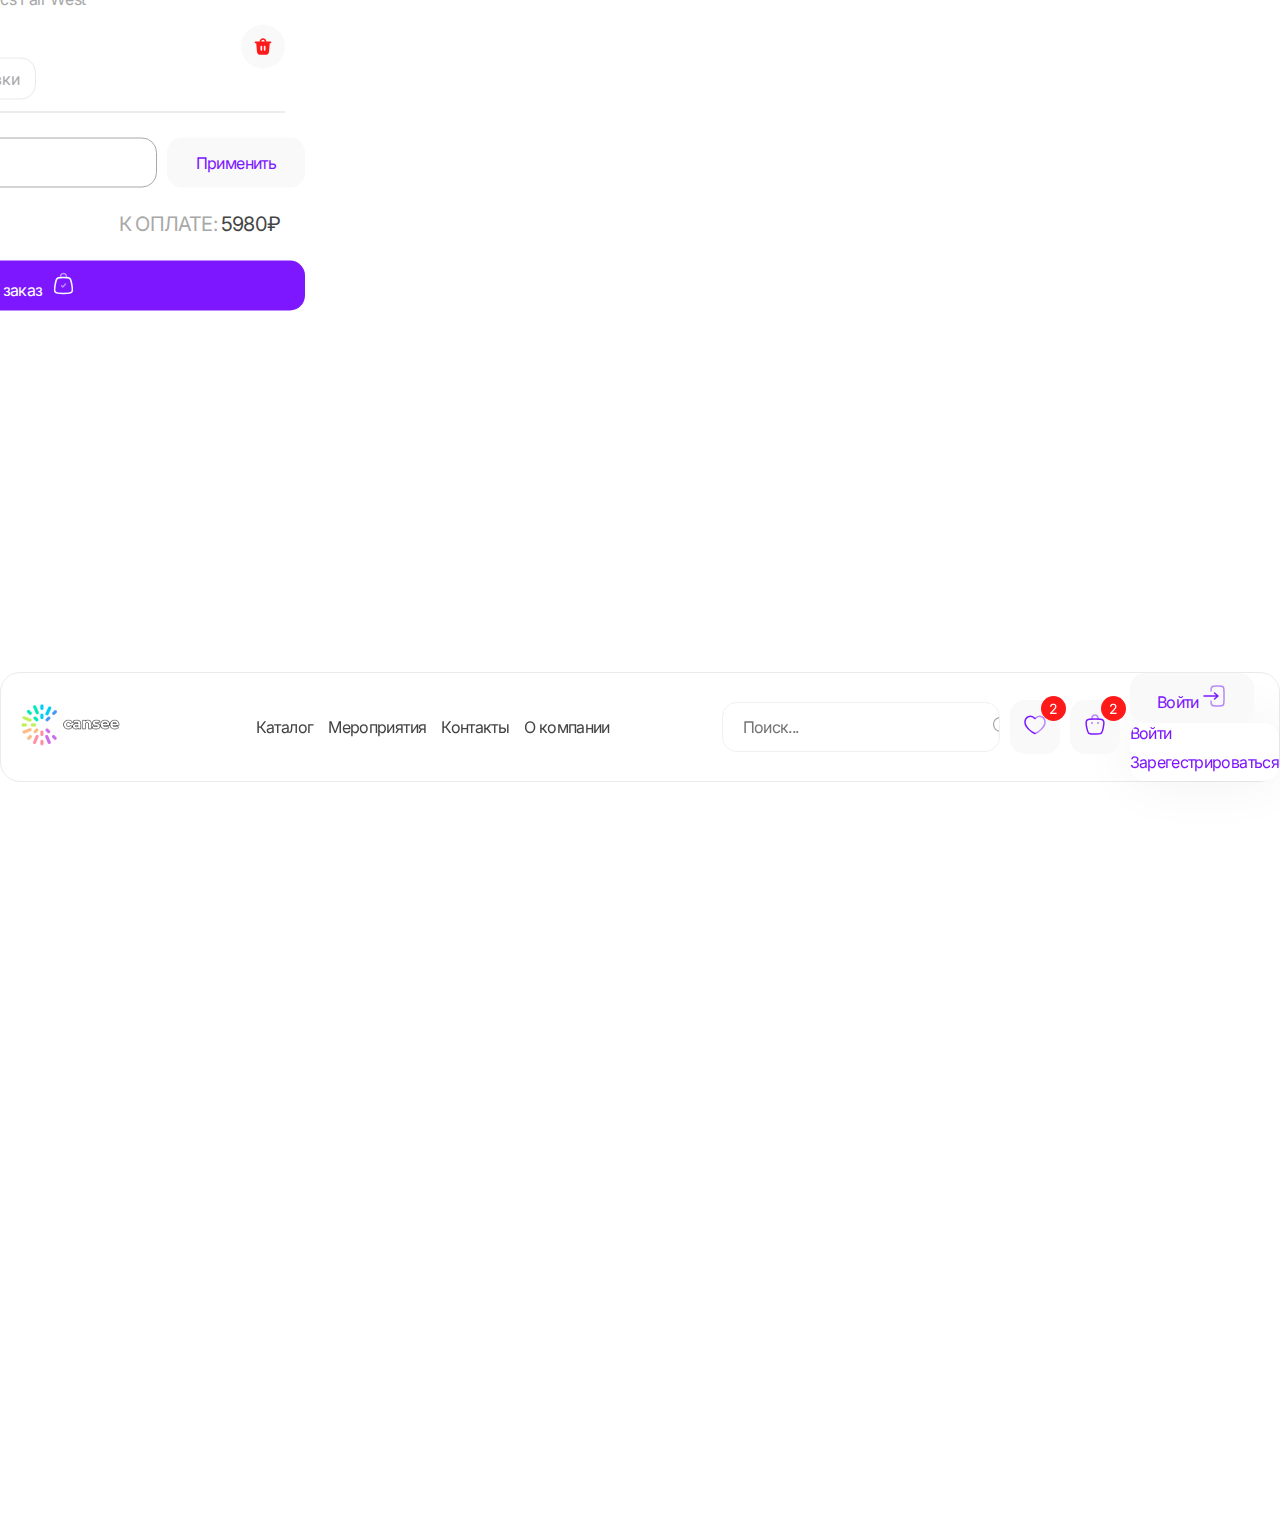
<file: sign-in-two.html>
<!DOCTYPE html>
<html lang="en">
<head>
    <meta charset="UTF-8">
    <meta name="viewport" content="width=device-width, initial-scale=1.0">
    <!-- aos link -->
    <link href="https://unpkg.com/aos@2.3.1/dist/aos.css" rel="stylesheet">
    <!-- normalize link -->
    <link rel="stylesheet" href="./css/normalize.css">
    <!-- bootstrap link -->
    <link href="https://cdn.jsdelivr.net/npm/bootstrap@5.3.1/dist/css/bootstrap.min.css" rel="stylesheet" integrity="sha384-4bw+/aepP/YC94hEpVNVgiZdgIC5+VKNBQNGCHeKRQN+PtmoHDEXuppvnDJzQIu9" crossorigin="anonymous">
    <!-- css link -->
    <link rel="stylesheet" href="./css/style.css">
    <title>CanSee</title>
</head>
<body>
    <div class="modal_main_wrapper">
        <div class="modal_main">
            <div class="modal_content">
                <div class="modal_header">
                    <div class="modal_header_text">
                        <h4>избранное</h4>
                        <button type="button" role="button">Добавить всё в корзину</button>
                    </div>
                    <button class="close_btn" type="button" role="button">
                        <svg xmlns="http://www.w3.org/2000/svg" width="44" height="44" viewBox="0 0 44 44" fill="none">
                            <circle cx="22" cy="22" r="21.5" stroke="#444444"/>
                            <path d="M13 13L31 31" stroke="#444444"/>
                            <path d="M31 13L13 31" stroke="#444444"/>
                          </svg>
                    </button>
                </div>
                <div class="search_wrapper">
                    <div class="header_search">
                        <input id="search" type="search" placeholder="Начните поиск...">
                        <label for="search">
                            <svg xmlns="http://www.w3.org/2000/svg" width="28" height="28" viewBox="0 0 28 28" fill="none">
                                <path d="M12.0909 3.5C10.3918 3.5 8.7308 4.00385 7.31804 4.94782C5.90528 5.8918 4.80417 7.23351 4.15394 8.80328C3.50372 10.3731 3.33359 12.1004 3.66507 13.7669C3.99655 15.4333 4.81476 16.9641 6.01621 18.1655C7.21766 19.367 8.74841 20.1852 10.4149 20.5166C12.0813 20.8481 13.8087 20.678 15.3784 20.0278C16.9482 19.3776 18.2899 18.2764 19.2339 16.8637C20.1779 15.4509 20.6817 13.79 20.6817 12.0909C20.6816 9.81247 19.7764 7.62743 18.1654 6.01636C16.5543 4.4053 14.3693 3.50015 12.0909 3.5Z" stroke="#A8A8A8" stroke-width="1.75" stroke-miterlimit="10"/>
                                <path d="M18.5 18.5002L24.4998 24.5" stroke="#A8A8A8" stroke-width="1.75" stroke-miterlimit="10" stroke-linecap="round"/>
                            </svg>
                        </label>
                    </div>
                </div>
                <div class="modal_cards">
                    <div class="modal_card">
                        <img src="./images/model_img.png" alt="">
                        <div class="modal_card_text">
                            <h4>CEF West China 2023</h4>
                            <p>China Electronics Fair West Show</p>
                            <button type="button" role="button">Тема выставки</button>
                        </div>
                        <div class="modal_price">
                            <h3>Сумма:</h3>
                            <h4>1990₽</h4>
                        </div>
                        <div class="modal_icons">
                            <button type="button" role="button">
                                <svg xmlns="http://www.w3.org/2000/svg" width="24" height="24" viewBox="0 0 24 24" fill="none">
                                    <path d="M5.93864 4.89596C4.84662 5.81353 4.55986 7.36702 3.98439 10.472C3.17617 14.8409 2.77255 17.0244 3.951 18.4634C5.12944 19.9015 7.32135 19.9015 11.7062 19.9015H12.4152C16.8 19.9015 18.9929 19.9015 20.1704 18.4634C21.3488 17.0244 20.9432 14.8409 20.136 10.472C19.5605 7.36702 19.2737 5.81353 18.1817 4.89596M18.1837 4.89596C17.0926 3.97839 15.5332 3.97839 12.4142 3.97839H11.7052C8.5872 3.97839 7.02772 3.97839 5.93668 4.89596" stroke="#7D17FF" stroke-width="1.32"/>
                                    <path opacity="0.5" d="M14.4103 11.7544L9.40656 11.8213M11.875 9.28601L11.9418 14.2897" stroke="#7D17FF" stroke-width="1.32" stroke-linecap="round"/>
                                </svg>
                            </button>
                            <button type="button" role="button">
                                <svg xmlns="http://www.w3.org/2000/svg" width="20" height="21" viewBox="0 0 20 21" fill="none">
                                    <path d="M8.33366 5.4399H11.667C11.667 4.99787 11.4914 4.57395 11.1788 4.26139C10.8663 3.94883 10.4424 3.77323 10.0003 3.77323C9.5583 3.77323 9.13438 3.94883 8.82181 4.26139C8.50925 4.57395 8.33366 4.99787 8.33366 5.4399ZM6.66699 5.4399C6.66699 4.55585 7.01818 3.708 7.6433 3.08288C8.26842 2.45776 9.11627 2.10657 10.0003 2.10657C10.8844 2.10657 11.7322 2.45776 12.3573 3.08288C12.9825 3.708 13.3337 4.55585 13.3337 5.4399H17.5003C17.7213 5.4399 17.9333 5.5277 18.0896 5.68398C18.2459 5.84026 18.3337 6.05222 18.3337 6.27323C18.3337 6.49425 18.2459 6.70621 18.0896 6.86249C17.9333 7.01877 17.7213 7.10657 17.5003 7.10657H16.7653L16.027 15.7232C15.956 16.5553 15.5753 17.3304 14.9602 17.8952C14.3451 18.46 13.5404 18.7733 12.7053 18.7732H7.29533C6.46025 18.7733 5.65555 18.46 5.04045 17.8952C4.42534 17.3304 4.04464 16.5553 3.97366 15.7232L3.23533 7.10657H2.50033C2.27931 7.10657 2.06735 7.01877 1.91107 6.86249C1.75479 6.70621 1.66699 6.49425 1.66699 6.27323C1.66699 6.05222 1.75479 5.84026 1.91107 5.68398C2.06735 5.5277 2.27931 5.4399 2.50033 5.4399H6.66699ZM12.5003 10.4399C12.5003 10.2189 12.4125 10.0069 12.2562 9.85065C12.1 9.69436 11.888 9.60657 11.667 9.60657C11.446 9.60657 11.234 9.69436 11.0777 9.85065C10.9215 10.0069 10.8337 10.2189 10.8337 10.4399V13.7732C10.8337 13.9942 10.9215 14.2062 11.0777 14.3625C11.234 14.5188 11.446 14.6066 11.667 14.6066C11.888 14.6066 12.1 14.5188 12.2562 14.3625C12.4125 14.2062 12.5003 13.9942 12.5003 13.7732V10.4399ZM8.33366 9.60657C8.11265 9.60657 7.90068 9.69436 7.7444 9.85065C7.58812 10.0069 7.50033 10.2189 7.50033 10.4399V13.7732C7.50033 13.9942 7.58812 14.2062 7.7444 14.3625C7.90068 14.5188 8.11265 14.6066 8.33366 14.6066C8.55467 14.6066 8.76663 14.5188 8.92291 14.3625C9.07919 14.2062 9.16699 13.9942 9.16699 13.7732V10.4399C9.16699 10.2189 9.07919 10.0069 8.92291 9.85065C8.76663 9.69436 8.55467 9.60657 8.33366 9.60657Z" fill="#FF1A1A"/>
                                </svg>
                            </button>
                        </div>
                    </div>
                    <div class="modal_card">
                        <img src="./images/model_img.png" alt="">
                        <div class="modal_card_text">
                            <h4>CEF West China 2023</h4>
                            <p>China Electronics Fair West Show</p>
                            <button type="button" role="button">Тема выставки</button>
                        </div>
                        <div class="modal_price">
                            <h3>Сумма:</h3>
                            <h4>1990₽</h4>
                        </div>
                        <div class="modal_icons">
                            <button type="button" role="button">
                                <svg xmlns="http://www.w3.org/2000/svg" width="24" height="24" viewBox="0 0 24 24" fill="none">
                                    <path d="M5.93864 4.89596C4.84662 5.81353 4.55986 7.36702 3.98439 10.472C3.17617 14.8409 2.77255 17.0244 3.951 18.4634C5.12944 19.9015 7.32135 19.9015 11.7062 19.9015H12.4152C16.8 19.9015 18.9929 19.9015 20.1704 18.4634C21.3488 17.0244 20.9432 14.8409 20.136 10.472C19.5605 7.36702 19.2737 5.81353 18.1817 4.89596M18.1837 4.89596C17.0926 3.97839 15.5332 3.97839 12.4142 3.97839H11.7052C8.5872 3.97839 7.02772 3.97839 5.93668 4.89596" stroke="#7D17FF" stroke-width="1.32"/>
                                    <path opacity="0.5" d="M14.4103 11.7544L9.40656 11.8213M11.875 9.28601L11.9418 14.2897" stroke="#7D17FF" stroke-width="1.32" stroke-linecap="round"/>
                                </svg>
                            </button>
                            <button type="button" role="button">
                                <svg xmlns="http://www.w3.org/2000/svg" width="20" height="21" viewBox="0 0 20 21" fill="none">
                                    <path d="M8.33366 5.4399H11.667C11.667 4.99787 11.4914 4.57395 11.1788 4.26139C10.8663 3.94883 10.4424 3.77323 10.0003 3.77323C9.5583 3.77323 9.13438 3.94883 8.82181 4.26139C8.50925 4.57395 8.33366 4.99787 8.33366 5.4399ZM6.66699 5.4399C6.66699 4.55585 7.01818 3.708 7.6433 3.08288C8.26842 2.45776 9.11627 2.10657 10.0003 2.10657C10.8844 2.10657 11.7322 2.45776 12.3573 3.08288C12.9825 3.708 13.3337 4.55585 13.3337 5.4399H17.5003C17.7213 5.4399 17.9333 5.5277 18.0896 5.68398C18.2459 5.84026 18.3337 6.05222 18.3337 6.27323C18.3337 6.49425 18.2459 6.70621 18.0896 6.86249C17.9333 7.01877 17.7213 7.10657 17.5003 7.10657H16.7653L16.027 15.7232C15.956 16.5553 15.5753 17.3304 14.9602 17.8952C14.3451 18.46 13.5404 18.7733 12.7053 18.7732H7.29533C6.46025 18.7733 5.65555 18.46 5.04045 17.8952C4.42534 17.3304 4.04464 16.5553 3.97366 15.7232L3.23533 7.10657H2.50033C2.27931 7.10657 2.06735 7.01877 1.91107 6.86249C1.75479 6.70621 1.66699 6.49425 1.66699 6.27323C1.66699 6.05222 1.75479 5.84026 1.91107 5.68398C2.06735 5.5277 2.27931 5.4399 2.50033 5.4399H6.66699ZM12.5003 10.4399C12.5003 10.2189 12.4125 10.0069 12.2562 9.85065C12.1 9.69436 11.888 9.60657 11.667 9.60657C11.446 9.60657 11.234 9.69436 11.0777 9.85065C10.9215 10.0069 10.8337 10.2189 10.8337 10.4399V13.7732C10.8337 13.9942 10.9215 14.2062 11.0777 14.3625C11.234 14.5188 11.446 14.6066 11.667 14.6066C11.888 14.6066 12.1 14.5188 12.2562 14.3625C12.4125 14.2062 12.5003 13.9942 12.5003 13.7732V10.4399ZM8.33366 9.60657C8.11265 9.60657 7.90068 9.69436 7.7444 9.85065C7.58812 10.0069 7.50033 10.2189 7.50033 10.4399V13.7732C7.50033 13.9942 7.58812 14.2062 7.7444 14.3625C7.90068 14.5188 8.11265 14.6066 8.33366 14.6066C8.55467 14.6066 8.76663 14.5188 8.92291 14.3625C9.07919 14.2062 9.16699 13.9942 9.16699 13.7732V10.4399C9.16699 10.2189 9.07919 10.0069 8.92291 9.85065C8.76663 9.69436 8.55467 9.60657 8.33366 9.60657Z" fill="#FF1A1A"/>
                                </svg>
                            </button>
                        </div>
                    </div>
                    <div class="modal_card">
                        <img src="./images/model_img.png" alt="">
                        <div class="modal_card_text">
                            <h4>CEF West China 2023</h4>
                            <p>China Electronics Fair West Show</p>
                            <button type="button" role="button">Тема выставки</button>
                        </div>
                        <div class="modal_price">
                            <h3>Сумма:</h3>
                            <h4>1990₽</h4>
                        </div>
                        <div class="modal_icons">
                            <button type="button" role="button">
                                <svg xmlns="http://www.w3.org/2000/svg" width="24" height="24" viewBox="0 0 24 24" fill="none">
                                    <path d="M5.93864 4.89596C4.84662 5.81353 4.55986 7.36702 3.98439 10.472C3.17617 14.8409 2.77255 17.0244 3.951 18.4634C5.12944 19.9015 7.32135 19.9015 11.7062 19.9015H12.4152C16.8 19.9015 18.9929 19.9015 20.1704 18.4634C21.3488 17.0244 20.9432 14.8409 20.136 10.472C19.5605 7.36702 19.2737 5.81353 18.1817 4.89596M18.1837 4.89596C17.0926 3.97839 15.5332 3.97839 12.4142 3.97839H11.7052C8.5872 3.97839 7.02772 3.97839 5.93668 4.89596" stroke="#7D17FF" stroke-width="1.32"/>
                                    <path opacity="0.5" d="M14.4103 11.7544L9.40656 11.8213M11.875 9.28601L11.9418 14.2897" stroke="#7D17FF" stroke-width="1.32" stroke-linecap="round"/>
                                </svg>
                            </button>
                            <button type="button" role="button">
                                <svg xmlns="http://www.w3.org/2000/svg" width="20" height="21" viewBox="0 0 20 21" fill="none">
                                    <path d="M8.33366 5.4399H11.667C11.667 4.99787 11.4914 4.57395 11.1788 4.26139C10.8663 3.94883 10.4424 3.77323 10.0003 3.77323C9.5583 3.77323 9.13438 3.94883 8.82181 4.26139C8.50925 4.57395 8.33366 4.99787 8.33366 5.4399ZM6.66699 5.4399C6.66699 4.55585 7.01818 3.708 7.6433 3.08288C8.26842 2.45776 9.11627 2.10657 10.0003 2.10657C10.8844 2.10657 11.7322 2.45776 12.3573 3.08288C12.9825 3.708 13.3337 4.55585 13.3337 5.4399H17.5003C17.7213 5.4399 17.9333 5.5277 18.0896 5.68398C18.2459 5.84026 18.3337 6.05222 18.3337 6.27323C18.3337 6.49425 18.2459 6.70621 18.0896 6.86249C17.9333 7.01877 17.7213 7.10657 17.5003 7.10657H16.7653L16.027 15.7232C15.956 16.5553 15.5753 17.3304 14.9602 17.8952C14.3451 18.46 13.5404 18.7733 12.7053 18.7732H7.29533C6.46025 18.7733 5.65555 18.46 5.04045 17.8952C4.42534 17.3304 4.04464 16.5553 3.97366 15.7232L3.23533 7.10657H2.50033C2.27931 7.10657 2.06735 7.01877 1.91107 6.86249C1.75479 6.70621 1.66699 6.49425 1.66699 6.27323C1.66699 6.05222 1.75479 5.84026 1.91107 5.68398C2.06735 5.5277 2.27931 5.4399 2.50033 5.4399H6.66699ZM12.5003 10.4399C12.5003 10.2189 12.4125 10.0069 12.2562 9.85065C12.1 9.69436 11.888 9.60657 11.667 9.60657C11.446 9.60657 11.234 9.69436 11.0777 9.85065C10.9215 10.0069 10.8337 10.2189 10.8337 10.4399V13.7732C10.8337 13.9942 10.9215 14.2062 11.0777 14.3625C11.234 14.5188 11.446 14.6066 11.667 14.6066C11.888 14.6066 12.1 14.5188 12.2562 14.3625C12.4125 14.2062 12.5003 13.9942 12.5003 13.7732V10.4399ZM8.33366 9.60657C8.11265 9.60657 7.90068 9.69436 7.7444 9.85065C7.58812 10.0069 7.50033 10.2189 7.50033 10.4399V13.7732C7.50033 13.9942 7.58812 14.2062 7.7444 14.3625C7.90068 14.5188 8.11265 14.6066 8.33366 14.6066C8.55467 14.6066 8.76663 14.5188 8.92291 14.3625C9.07919 14.2062 9.16699 13.9942 9.16699 13.7732V10.4399C9.16699 10.2189 9.07919 10.0069 8.92291 9.85065C8.76663 9.69436 8.55467 9.60657 8.33366 9.60657Z" fill="#FF1A1A"/>
                                </svg>
                            </button>
                        </div>
                    </div>
                </div>
            </div>
        </div>
    </div>
    <div class="modal fade" id="staticBackdrop" data-bs-backdrop="static" data-bs-keyboard="false" tabindex="-1" aria-labelledby="staticBackdropLabel" aria-hidden="true">
        <div class="modal-dialog" style="max-width: 100%;">
            <div class="modal-content">
                <div class="modal_top">
                    <h4 id="staticBackdropLabel">корзина</h4>
                    <button class="" type="button" data-bs-dismiss="modal" aria-label="Close" role="button">
                        Очистить корзину
                        <svg xmlns="http://www.w3.org/2000/svg" width="44" height="44" viewBox="0 0 44 44" fill="none">
                            <circle cx="22" cy="22" r="21.5" stroke="#444444"/>
                            <path d="M13 13L31 31" stroke="#444444"/>
                            <path d="M31 13L13 31" stroke="#444444"/>
                        </svg>
                    </button>
                </div>
                <div class="modal_center">
                    <div class="modal_card">
                        <img src="./images/model_img.png" alt="">
                        <div class="model_center_content">
                            <h6>CEF West China 2023</h6>
                            <p>China Electronics Fair West Show</p>
                            <button type="button" role="button">Тема выставки</button>
                        </div>
                        <div class="model_content_end">
                            <div>
                                <h5>Сумма:</h5>
                                <h6>1990₽</h6>
                            </div>
                        </div>
                        <div class="modal_end">
                            <div class="modal_delete">
                                <svg xmlns="http://www.w3.org/2000/svg" width="20" height="20" viewBox="0 0 20 20" fill="none">
                                    <path d="M8.33366 4.99996H11.667C11.667 4.55793 11.4914 4.13401 11.1788 3.82145C10.8663 3.50889 10.4424 3.33329 10.0003 3.33329C9.5583 3.33329 9.13438 3.50889 8.82181 3.82145C8.50925 4.13401 8.33366 4.55793 8.33366 4.99996ZM6.66699 4.99996C6.66699 4.1159 7.01818 3.26806 7.6433 2.64294C8.26842 2.01782 9.11627 1.66663 10.0003 1.66663C10.8844 1.66663 11.7322 2.01782 12.3573 2.64294C12.9825 3.26806 13.3337 4.1159 13.3337 4.99996H17.5003C17.7213 4.99996 17.9333 5.08776 18.0896 5.24404C18.2459 5.40032 18.3337 5.61228 18.3337 5.83329C18.3337 6.05431 18.2459 6.26627 18.0896 6.42255C17.9333 6.57883 17.7213 6.66663 17.5003 6.66663H16.7653L16.027 15.2833C15.956 16.1153 15.5753 16.8904 14.9602 17.4552C14.3451 18.02 13.5404 18.3334 12.7053 18.3333H7.29533C6.46025 18.3334 5.65555 18.02 5.04045 17.4552C4.42534 16.8904 4.04464 16.1153 3.97366 15.2833L3.23533 6.66663H2.50033C2.27931 6.66663 2.06735 6.57883 1.91107 6.42255C1.75479 6.26627 1.66699 6.05431 1.66699 5.83329C1.66699 5.61228 1.75479 5.40032 1.91107 5.24404C2.06735 5.08776 2.27931 4.99996 2.50033 4.99996H6.66699ZM12.5003 9.99996C12.5003 9.77894 12.4125 9.56698 12.2562 9.4107C12.1 9.25442 11.888 9.16663 11.667 9.16663C11.446 9.16663 11.234 9.25442 11.0777 9.4107C10.9215 9.56698 10.8337 9.77894 10.8337 9.99996V13.3333C10.8337 13.5543 10.9215 13.7663 11.0777 13.9225C11.234 14.0788 11.446 14.1666 11.667 14.1666C11.888 14.1666 12.1 14.0788 12.2562 13.9225C12.4125 13.7663 12.5003 13.5543 12.5003 13.3333V9.99996ZM8.33366 9.16663C8.11265 9.16663 7.90068 9.25442 7.7444 9.4107C7.58812 9.56698 7.50033 9.77894 7.50033 9.99996V13.3333C7.50033 13.5543 7.58812 13.7663 7.7444 13.9225C7.90068 14.0788 8.11265 14.1666 8.33366 14.1666C8.55467 14.1666 8.76663 14.0788 8.92291 13.9225C9.07919 13.7663 9.16699 13.5543 9.16699 13.3333V9.99996C9.16699 9.77894 9.07919 9.56698 8.92291 9.4107C8.76663 9.25442 8.55467 9.16663 8.33366 9.16663Z" fill="#FF1A1A"/>
                                </svg>
                            </div>
                        </div>
                    </div>
                    <div class="modal_card">
                        <img src="./images/model_img.png" alt="">
                        <div class="model_center_content">
                            <h6>CEF West China 2023</h6>
                            <p>China Electronics Fair West Show</p>
                            <button type="button" role="button">Тема выставки</button>
                        </div>
                        <div class="model_content_end">
                            <div>
                                <h5>Сумма:</h5>
                                <h6>1990₽</h6>
                            </div>
                        </div>
                        <div class="modal_end">
                            <div class="modal_delete">
                                <svg xmlns="http://www.w3.org/2000/svg" width="20" height="20" viewBox="0 0 20 20" fill="none">
                                    <path d="M8.33366 4.99996H11.667C11.667 4.55793 11.4914 4.13401 11.1788 3.82145C10.8663 3.50889 10.4424 3.33329 10.0003 3.33329C9.5583 3.33329 9.13438 3.50889 8.82181 3.82145C8.50925 4.13401 8.33366 4.55793 8.33366 4.99996ZM6.66699 4.99996C6.66699 4.1159 7.01818 3.26806 7.6433 2.64294C8.26842 2.01782 9.11627 1.66663 10.0003 1.66663C10.8844 1.66663 11.7322 2.01782 12.3573 2.64294C12.9825 3.26806 13.3337 4.1159 13.3337 4.99996H17.5003C17.7213 4.99996 17.9333 5.08776 18.0896 5.24404C18.2459 5.40032 18.3337 5.61228 18.3337 5.83329C18.3337 6.05431 18.2459 6.26627 18.0896 6.42255C17.9333 6.57883 17.7213 6.66663 17.5003 6.66663H16.7653L16.027 15.2833C15.956 16.1153 15.5753 16.8904 14.9602 17.4552C14.3451 18.02 13.5404 18.3334 12.7053 18.3333H7.29533C6.46025 18.3334 5.65555 18.02 5.04045 17.4552C4.42534 16.8904 4.04464 16.1153 3.97366 15.2833L3.23533 6.66663H2.50033C2.27931 6.66663 2.06735 6.57883 1.91107 6.42255C1.75479 6.26627 1.66699 6.05431 1.66699 5.83329C1.66699 5.61228 1.75479 5.40032 1.91107 5.24404C2.06735 5.08776 2.27931 4.99996 2.50033 4.99996H6.66699ZM12.5003 9.99996C12.5003 9.77894 12.4125 9.56698 12.2562 9.4107C12.1 9.25442 11.888 9.16663 11.667 9.16663C11.446 9.16663 11.234 9.25442 11.0777 9.4107C10.9215 9.56698 10.8337 9.77894 10.8337 9.99996V13.3333C10.8337 13.5543 10.9215 13.7663 11.0777 13.9225C11.234 14.0788 11.446 14.1666 11.667 14.1666C11.888 14.1666 12.1 14.0788 12.2562 13.9225C12.4125 13.7663 12.5003 13.5543 12.5003 13.3333V9.99996ZM8.33366 9.16663C8.11265 9.16663 7.90068 9.25442 7.7444 9.4107C7.58812 9.56698 7.50033 9.77894 7.50033 9.99996V13.3333C7.50033 13.5543 7.58812 13.7663 7.7444 13.9225C7.90068 14.0788 8.11265 14.1666 8.33366 14.1666C8.55467 14.1666 8.76663 14.0788 8.92291 13.9225C9.07919 13.7663 9.16699 13.5543 9.16699 13.3333V9.99996C9.16699 9.77894 9.07919 9.56698 8.92291 9.4107C8.76663 9.25442 8.55467 9.16663 8.33366 9.16663Z" fill="#FF1A1A"/>
                                </svg>
                            </div>
                        </div>
                    </div>
                </div>
                <div class=" modal_end">
                    <form class="modal_end_buttons">
                        <input type="text" placeholder="промокод">
                        <button type="submit" role="button">Применить</button>
                    </form>
                    <div class="modal_end_link">
                        <a href="#"><svg xmlns="http://www.w3.org/2000/svg" width="24" height="24" viewBox="0 0 24 24" fill="none">
                            <path d="M20 12H4M4 12L10 6M4 12L10 18" stroke="#7D17FF" stroke-width="1.5" stroke-linecap="round" stroke-linejoin="round"/>
                          </svg>Продолжить покупки
                        </a>
                        <h3>к оплате: <span>5980₽</span></h3>
                    </div>
                    <div class="modal_end_btn">
                        <button type="submit">Оформить заказ
                            <svg xmlns="http://www.w3.org/2000/svg" width="25" height="24" viewBox="0 0 25 24" fill="none">
                                <path d="M6.26582 6.922C5.15382 7.844 4.86182 9.405 4.27582 12.525C3.45282 16.915 3.04182 19.109 4.24182 20.555C5.44182 22 7.67382 22 12.1388 22H12.8608C17.3258 22 19.5588 22 20.7578 20.555C21.9578 19.109 21.5448 16.915 20.7228 12.525C20.1368 9.405 19.8448 7.844 18.7328 6.922M18.7348 6.922C17.6238 6 16.0358 6 12.8598 6H12.1378C8.96282 6 7.37482 6 6.26382 6.922" stroke="white" stroke-width="1.5"/>
                                <path opacity="0.5" d="M10.5 14.3L11.833 15.5L14.5 12.5" stroke="white" stroke-width="1.5" stroke-linecap="round" stroke-linejoin="round"/>
                                <path opacity="0.5" d="M9.5 6V5C9.5 4.20435 9.81607 3.44129 10.3787 2.87868C10.9413 2.31607 11.7044 2 12.5 2C13.2956 2 14.0587 2.31607 14.6213 2.87868C15.1839 3.44129 15.5 4.20435 15.5 5V6" stroke="white" stroke-width="1.5" stroke-linecap="round"/>
                              </svg>
                        </button>
                    </div>
                </div>
            </div>
        </div>
    </div>
    <header>
        <div class="container">
            <div class="header_wrapper" data-aos="fade-down" data-aos-duration="700">
                <a href="#" class="logo">
                    <img src="./images/header_logo.png" alt="">
                </a>
                <ul class="nav_link">
                    <li class="nav_item"><a href="#">Каталог</a></li>
                    <li class="nav_item"><a href="#">Мероприятия</a></li>
                    <li class="nav_item"><a href="#">Контакты</a></li>
                    <li class="nav_item"><a href="#">О компании</a></li>
                </ul>
               <div class="header_in">
                    <div class="header_search">
                        <input id="search_input" type="text" placeholder="Поиск...">
                        <label for="search_input"><img src="./images/header_icon_search.svg" alt=""></label>
                    </div>
                    <button class="header_icon_love" role="button">
                        <div class="header_icon_shop_number">2</div>
                        <img src="./images/header_icon_love.svg" alt="">
                    </button>
                    <button class="header_icon_shop" role="button" data-bs-toggle="modal" data-bs-target="#staticBackdrop">
                        <div class="header_icon_shop_number">2</div>
                        <img src="./images/header_icon_shop.svg" alt="">
                    </button>
                    <div class="dropdown-center">
                        <button class="header_icon_sign dropdown-toggle" data-bs-toggle="dropdown" aria-expanded="false">
                            Войти
                            <img src="./images/header_icon_sign.svg" alt="">
                        </button>
                        <ul class="dropdown-menu">
                            <li><a class="dropdown-item" href="#">Войти</a></li>
                            <li><a class="dropdown-item" href="#">Зарегестрироваться</a></li>
                        </ul>
                    </div>
               </div>
            </div>
        </div>
    </header>
    <div id="sign_up">
        <section class="sign_up">
            <div class="container">
                <form class="sign_up_form">
                    <h4 data-aos="fade-down" data-aos-duration="700">авторизация</h4>
                    <div class="names">
                        <div class="name">
                            <label for="name" data-aos="fade-right" data-aos-duration="700">имя:</label>
                            <input id="name" type="text" placeholder="иван" data-aos="fade-left" data-aos-duration="700">
                        </div>    
                        <div class="surname">
                            <label for="surname" data-aos="fade-right" data-aos-duration="700">фамилия:</label>
                            <input type="text" placeholder="иванов" data-aos="fade-left" data-aos-duration="700">
                        </div>    
                    </div>
                    <div class="password">
                        <label for="password" data-aos="fade-right" data-aos-duration="700">пароль:</label>
                        <input type="password" placeholder="ваш пароль" data-aos="fade-left" data-aos-duration="700">
                    </div>
                    <button class="sign_in_btn" type="submit" data-aos="fade-up" data-aos-duration="700">Войти<svg xmlns="http://www.w3.org/2000/svg" width="25" height="24" viewBox="0 0 25 24" fill="none">
                        <path d="M2.50098 11.999H16.501M16.501 11.999L13.001 8.99902M16.501 11.999L13.001 14.999" stroke="white" stroke-width="1.5" stroke-linecap="round" stroke-linejoin="round"/>
                        <path opacity="0.5" d="M9.50195 7C9.51395 4.825 9.61095 3.647 10.379 2.879C11.258 2 12.672 2 15.5 2H16.5C19.329 2 20.743 2 21.622 2.879C22.5 3.757 22.5 5.172 22.5 8V16C22.5 18.828 22.5 20.243 21.622 21.121C20.742 22 19.329 22 16.5 22H15.5C12.672 22 11.258 22 10.379 21.121C9.61095 20.353 9.51395 19.175 9.50195 17" stroke="white" stroke-width="1.5" stroke-linecap="round"/>
                      </svg>
                    </button>
                    <button class="sign_up_btn" type="submit" data-aos="fade-up" data-aos-duration="700">Регистрация</button>
                </form>
            </div>
        </section>
    </div>
    <footer>
        <div class="container">
            <div class="footer_wrapper" data-aos="fade-down" data-aos-duration="700">
                <div class="logo_newtwork">
                    <a href="#" class="logo">
                        <img src="./images/footer_logo.png" alt="">
                    </a>
                    <div class="footer_network">
                        <a href="#"><img src="./images/vkontakt_icon.svg" alt=""></a>
                        <a href="#"><img src="./images/instagram_icon.svg" alt=""></a>
                        <a href="#"><img src="./images/telegram_icon.svg" alt=""></a>
                    </div>
                </div>
                <nav>
                    <a href="#">каталог</a>
                    <a href="#">о компании</a>
                    <a href="#">мероприятия</a>
                    <a href="#">контакты</a>
                </nav>
            </div>
        </div>
    </footer>

    <!-- bootstrap js link -->
    <script src="https://cdn.jsdelivr.net/npm/bootstrap@5.3.1/dist/js/bootstrap.bundle.min.js" integrity="sha384-HwwvtgBNo3bZJJLYd8oVXjrBZt8cqVSpeBNS5n7C8IVInixGAoxmnlMuBnhbgrkm" crossorigin="anonymous"></script>
    <!-- aos js link -->
    <script src="https://unpkg.com/aos@2.3.1/dist/aos.js"></script>
    <!-- js link -->
    <script src="./js/app.js"></script>
</body>
</html>
</file>
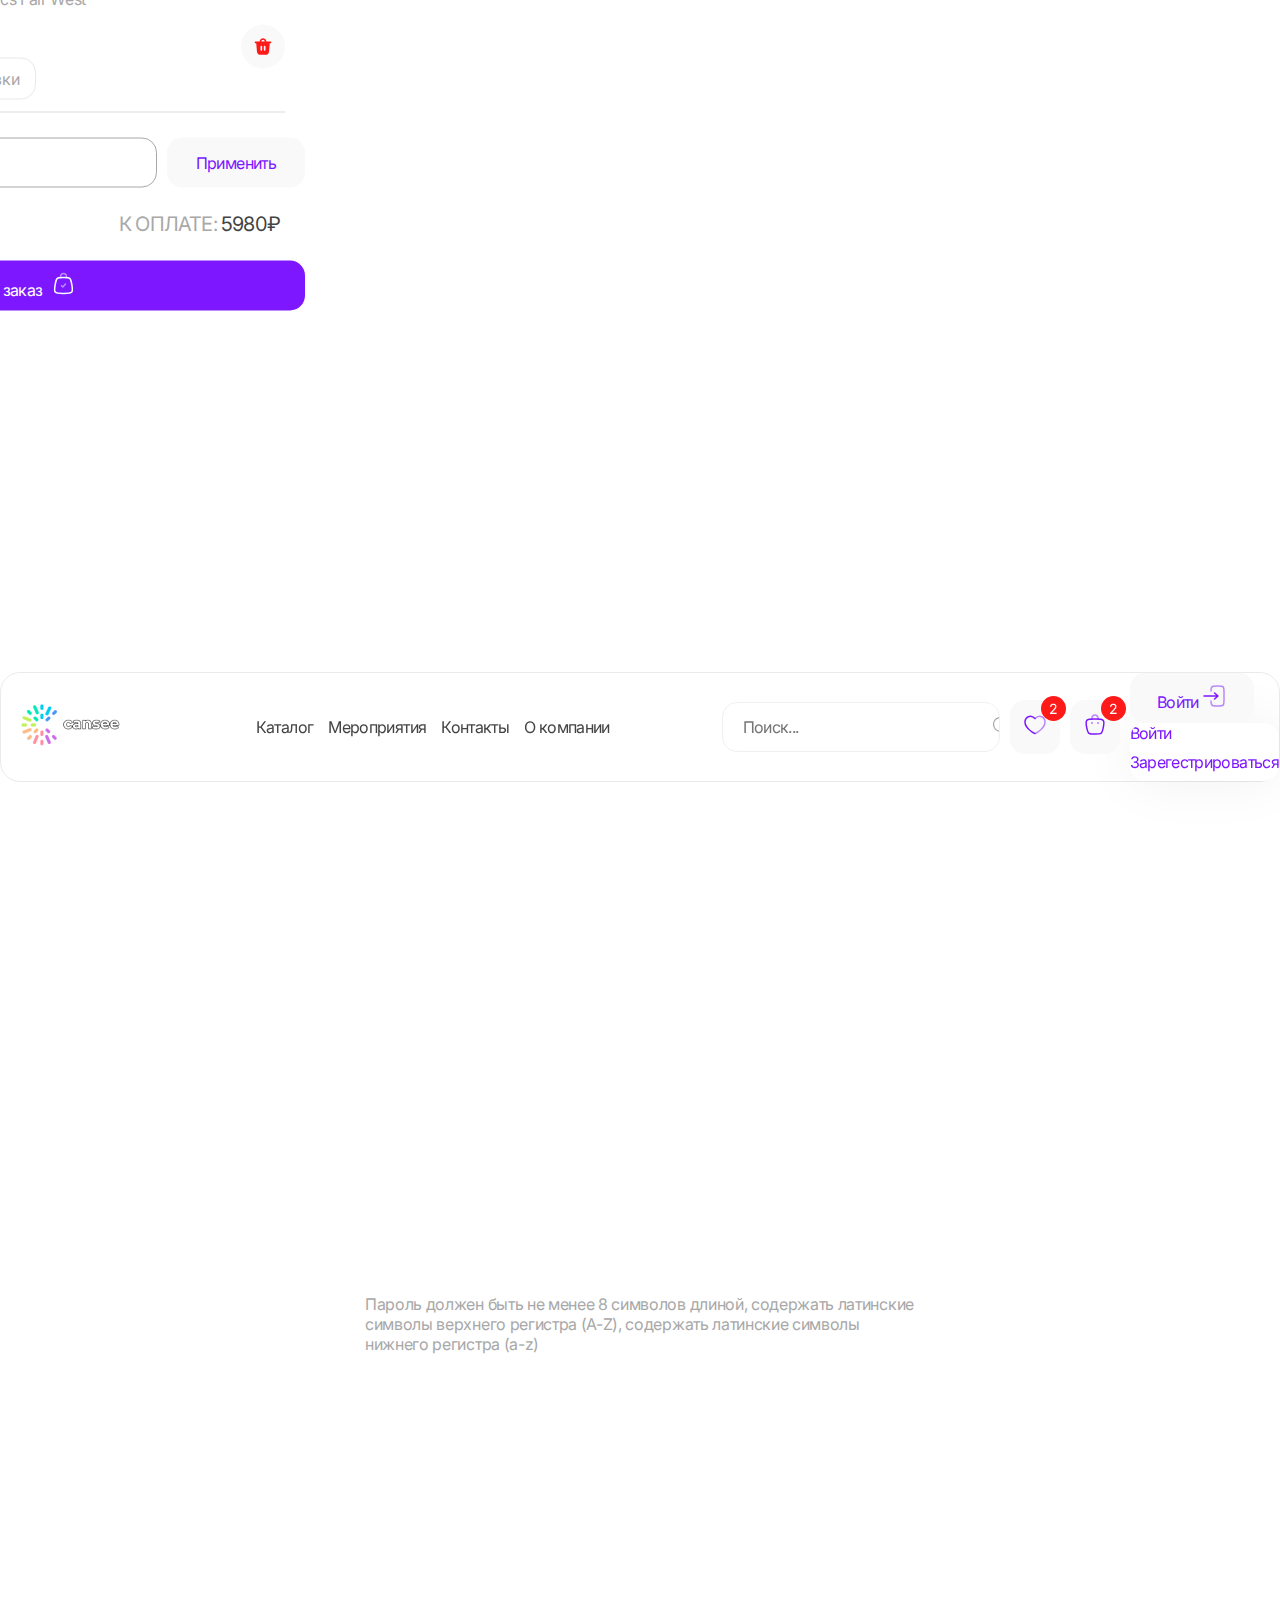
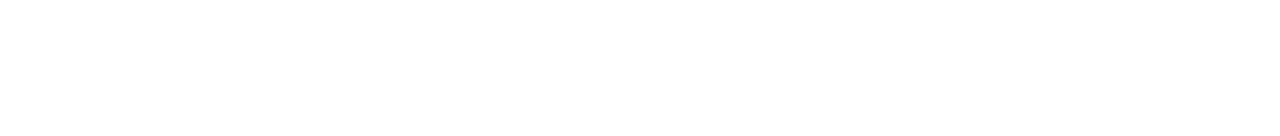
<file: sign-up.html>
<!DOCTYPE html>
<html lang="en">
<head>
    <meta charset="UTF-8">
    <meta name="viewport" content="width=device-width, initial-scale=1.0">
    <!-- aos link -->
    <link href="https://unpkg.com/aos@2.3.1/dist/aos.css" rel="stylesheet">
    <!-- normalize link -->
    <link rel="stylesheet" href="./css/normalize.css">
    <!-- bootstrap link -->
    <link href="https://cdn.jsdelivr.net/npm/bootstrap@5.3.1/dist/css/bootstrap.min.css" rel="stylesheet" integrity="sha384-4bw+/aepP/YC94hEpVNVgiZdgIC5+VKNBQNGCHeKRQN+PtmoHDEXuppvnDJzQIu9" crossorigin="anonymous">
    <!-- css link -->
    <link rel="stylesheet" href="./css/style.css">
    <title>CanSee</title>
</head>
<body>
    <div class="modal_main_wrapper">
        <div class="modal_main">
            <div class="modal_content">
                <div class="modal_header">
                    <div class="modal_header_text">
                        <h4>избранное</h4>
                        <button type="button" role="button">Добавить всё в корзину</button>
                    </div>
                    <button class="close_btn" type="button" role="button">
                        <svg xmlns="http://www.w3.org/2000/svg" width="44" height="44" viewBox="0 0 44 44" fill="none">
                            <circle cx="22" cy="22" r="21.5" stroke="#444444"/>
                            <path d="M13 13L31 31" stroke="#444444"/>
                            <path d="M31 13L13 31" stroke="#444444"/>
                          </svg>
                    </button>
                </div>
                <div class="search_wrapper">
                    <div class="header_search">
                        <input id="search" type="search" placeholder="Начните поиск...">
                        <label for="search">
                            <svg xmlns="http://www.w3.org/2000/svg" width="28" height="28" viewBox="0 0 28 28" fill="none">
                                <path d="M12.0909 3.5C10.3918 3.5 8.7308 4.00385 7.31804 4.94782C5.90528 5.8918 4.80417 7.23351 4.15394 8.80328C3.50372 10.3731 3.33359 12.1004 3.66507 13.7669C3.99655 15.4333 4.81476 16.9641 6.01621 18.1655C7.21766 19.367 8.74841 20.1852 10.4149 20.5166C12.0813 20.8481 13.8087 20.678 15.3784 20.0278C16.9482 19.3776 18.2899 18.2764 19.2339 16.8637C20.1779 15.4509 20.6817 13.79 20.6817 12.0909C20.6816 9.81247 19.7764 7.62743 18.1654 6.01636C16.5543 4.4053 14.3693 3.50015 12.0909 3.5Z" stroke="#A8A8A8" stroke-width="1.75" stroke-miterlimit="10"/>
                                <path d="M18.5 18.5002L24.4998 24.5" stroke="#A8A8A8" stroke-width="1.75" stroke-miterlimit="10" stroke-linecap="round"/>
                            </svg>
                        </label>
                    </div>
                </div>
                <div class="modal_cards">
                    <div class="modal_card">
                        <img src="./images/model_img.png" alt="">
                        <div class="modal_card_text">
                            <h4>CEF West China 2023</h4>
                            <p>China Electronics Fair West Show</p>
                            <button type="button" role="button">Тема выставки</button>
                        </div>
                        <div class="modal_price">
                            <h3>Сумма:</h3>
                            <h4>1990₽</h4>
                        </div>
                        <div class="modal_icons">
                            <button type="button" role="button">
                                <svg xmlns="http://www.w3.org/2000/svg" width="24" height="24" viewBox="0 0 24 24" fill="none">
                                    <path d="M5.93864 4.89596C4.84662 5.81353 4.55986 7.36702 3.98439 10.472C3.17617 14.8409 2.77255 17.0244 3.951 18.4634C5.12944 19.9015 7.32135 19.9015 11.7062 19.9015H12.4152C16.8 19.9015 18.9929 19.9015 20.1704 18.4634C21.3488 17.0244 20.9432 14.8409 20.136 10.472C19.5605 7.36702 19.2737 5.81353 18.1817 4.89596M18.1837 4.89596C17.0926 3.97839 15.5332 3.97839 12.4142 3.97839H11.7052C8.5872 3.97839 7.02772 3.97839 5.93668 4.89596" stroke="#7D17FF" stroke-width="1.32"/>
                                    <path opacity="0.5" d="M14.4103 11.7544L9.40656 11.8213M11.875 9.28601L11.9418 14.2897" stroke="#7D17FF" stroke-width="1.32" stroke-linecap="round"/>
                                </svg>
                            </button>
                            <button type="button" role="button">
                                <svg xmlns="http://www.w3.org/2000/svg" width="20" height="21" viewBox="0 0 20 21" fill="none">
                                    <path d="M8.33366 5.4399H11.667C11.667 4.99787 11.4914 4.57395 11.1788 4.26139C10.8663 3.94883 10.4424 3.77323 10.0003 3.77323C9.5583 3.77323 9.13438 3.94883 8.82181 4.26139C8.50925 4.57395 8.33366 4.99787 8.33366 5.4399ZM6.66699 5.4399C6.66699 4.55585 7.01818 3.708 7.6433 3.08288C8.26842 2.45776 9.11627 2.10657 10.0003 2.10657C10.8844 2.10657 11.7322 2.45776 12.3573 3.08288C12.9825 3.708 13.3337 4.55585 13.3337 5.4399H17.5003C17.7213 5.4399 17.9333 5.5277 18.0896 5.68398C18.2459 5.84026 18.3337 6.05222 18.3337 6.27323C18.3337 6.49425 18.2459 6.70621 18.0896 6.86249C17.9333 7.01877 17.7213 7.10657 17.5003 7.10657H16.7653L16.027 15.7232C15.956 16.5553 15.5753 17.3304 14.9602 17.8952C14.3451 18.46 13.5404 18.7733 12.7053 18.7732H7.29533C6.46025 18.7733 5.65555 18.46 5.04045 17.8952C4.42534 17.3304 4.04464 16.5553 3.97366 15.7232L3.23533 7.10657H2.50033C2.27931 7.10657 2.06735 7.01877 1.91107 6.86249C1.75479 6.70621 1.66699 6.49425 1.66699 6.27323C1.66699 6.05222 1.75479 5.84026 1.91107 5.68398C2.06735 5.5277 2.27931 5.4399 2.50033 5.4399H6.66699ZM12.5003 10.4399C12.5003 10.2189 12.4125 10.0069 12.2562 9.85065C12.1 9.69436 11.888 9.60657 11.667 9.60657C11.446 9.60657 11.234 9.69436 11.0777 9.85065C10.9215 10.0069 10.8337 10.2189 10.8337 10.4399V13.7732C10.8337 13.9942 10.9215 14.2062 11.0777 14.3625C11.234 14.5188 11.446 14.6066 11.667 14.6066C11.888 14.6066 12.1 14.5188 12.2562 14.3625C12.4125 14.2062 12.5003 13.9942 12.5003 13.7732V10.4399ZM8.33366 9.60657C8.11265 9.60657 7.90068 9.69436 7.7444 9.85065C7.58812 10.0069 7.50033 10.2189 7.50033 10.4399V13.7732C7.50033 13.9942 7.58812 14.2062 7.7444 14.3625C7.90068 14.5188 8.11265 14.6066 8.33366 14.6066C8.55467 14.6066 8.76663 14.5188 8.92291 14.3625C9.07919 14.2062 9.16699 13.9942 9.16699 13.7732V10.4399C9.16699 10.2189 9.07919 10.0069 8.92291 9.85065C8.76663 9.69436 8.55467 9.60657 8.33366 9.60657Z" fill="#FF1A1A"/>
                                </svg>
                            </button>
                        </div>
                    </div>
                    <div class="modal_card">
                        <img src="./images/model_img.png" alt="">
                        <div class="modal_card_text">
                            <h4>CEF West China 2023</h4>
                            <p>China Electronics Fair West Show</p>
                            <button type="button" role="button">Тема выставки</button>
                        </div>
                        <div class="modal_price">
                            <h3>Сумма:</h3>
                            <h4>1990₽</h4>
                        </div>
                        <div class="modal_icons">
                            <button type="button" role="button">
                                <svg xmlns="http://www.w3.org/2000/svg" width="24" height="24" viewBox="0 0 24 24" fill="none">
                                    <path d="M5.93864 4.89596C4.84662 5.81353 4.55986 7.36702 3.98439 10.472C3.17617 14.8409 2.77255 17.0244 3.951 18.4634C5.12944 19.9015 7.32135 19.9015 11.7062 19.9015H12.4152C16.8 19.9015 18.9929 19.9015 20.1704 18.4634C21.3488 17.0244 20.9432 14.8409 20.136 10.472C19.5605 7.36702 19.2737 5.81353 18.1817 4.89596M18.1837 4.89596C17.0926 3.97839 15.5332 3.97839 12.4142 3.97839H11.7052C8.5872 3.97839 7.02772 3.97839 5.93668 4.89596" stroke="#7D17FF" stroke-width="1.32"/>
                                    <path opacity="0.5" d="M14.4103 11.7544L9.40656 11.8213M11.875 9.28601L11.9418 14.2897" stroke="#7D17FF" stroke-width="1.32" stroke-linecap="round"/>
                                </svg>
                            </button>
                            <button type="button" role="button">
                                <svg xmlns="http://www.w3.org/2000/svg" width="20" height="21" viewBox="0 0 20 21" fill="none">
                                    <path d="M8.33366 5.4399H11.667C11.667 4.99787 11.4914 4.57395 11.1788 4.26139C10.8663 3.94883 10.4424 3.77323 10.0003 3.77323C9.5583 3.77323 9.13438 3.94883 8.82181 4.26139C8.50925 4.57395 8.33366 4.99787 8.33366 5.4399ZM6.66699 5.4399C6.66699 4.55585 7.01818 3.708 7.6433 3.08288C8.26842 2.45776 9.11627 2.10657 10.0003 2.10657C10.8844 2.10657 11.7322 2.45776 12.3573 3.08288C12.9825 3.708 13.3337 4.55585 13.3337 5.4399H17.5003C17.7213 5.4399 17.9333 5.5277 18.0896 5.68398C18.2459 5.84026 18.3337 6.05222 18.3337 6.27323C18.3337 6.49425 18.2459 6.70621 18.0896 6.86249C17.9333 7.01877 17.7213 7.10657 17.5003 7.10657H16.7653L16.027 15.7232C15.956 16.5553 15.5753 17.3304 14.9602 17.8952C14.3451 18.46 13.5404 18.7733 12.7053 18.7732H7.29533C6.46025 18.7733 5.65555 18.46 5.04045 17.8952C4.42534 17.3304 4.04464 16.5553 3.97366 15.7232L3.23533 7.10657H2.50033C2.27931 7.10657 2.06735 7.01877 1.91107 6.86249C1.75479 6.70621 1.66699 6.49425 1.66699 6.27323C1.66699 6.05222 1.75479 5.84026 1.91107 5.68398C2.06735 5.5277 2.27931 5.4399 2.50033 5.4399H6.66699ZM12.5003 10.4399C12.5003 10.2189 12.4125 10.0069 12.2562 9.85065C12.1 9.69436 11.888 9.60657 11.667 9.60657C11.446 9.60657 11.234 9.69436 11.0777 9.85065C10.9215 10.0069 10.8337 10.2189 10.8337 10.4399V13.7732C10.8337 13.9942 10.9215 14.2062 11.0777 14.3625C11.234 14.5188 11.446 14.6066 11.667 14.6066C11.888 14.6066 12.1 14.5188 12.2562 14.3625C12.4125 14.2062 12.5003 13.9942 12.5003 13.7732V10.4399ZM8.33366 9.60657C8.11265 9.60657 7.90068 9.69436 7.7444 9.85065C7.58812 10.0069 7.50033 10.2189 7.50033 10.4399V13.7732C7.50033 13.9942 7.58812 14.2062 7.7444 14.3625C7.90068 14.5188 8.11265 14.6066 8.33366 14.6066C8.55467 14.6066 8.76663 14.5188 8.92291 14.3625C9.07919 14.2062 9.16699 13.9942 9.16699 13.7732V10.4399C9.16699 10.2189 9.07919 10.0069 8.92291 9.85065C8.76663 9.69436 8.55467 9.60657 8.33366 9.60657Z" fill="#FF1A1A"/>
                                </svg>
                            </button>
                        </div>
                    </div>
                    <div class="modal_card">
                        <img src="./images/model_img.png" alt="">
                        <div class="modal_card_text">
                            <h4>CEF West China 2023</h4>
                            <p>China Electronics Fair West Show</p>
                            <button type="button" role="button">Тема выставки</button>
                        </div>
                        <div class="modal_price">
                            <h3>Сумма:</h3>
                            <h4>1990₽</h4>
                        </div>
                        <div class="modal_icons">
                            <button type="button" role="button">
                                <svg xmlns="http://www.w3.org/2000/svg" width="24" height="24" viewBox="0 0 24 24" fill="none">
                                    <path d="M5.93864 4.89596C4.84662 5.81353 4.55986 7.36702 3.98439 10.472C3.17617 14.8409 2.77255 17.0244 3.951 18.4634C5.12944 19.9015 7.32135 19.9015 11.7062 19.9015H12.4152C16.8 19.9015 18.9929 19.9015 20.1704 18.4634C21.3488 17.0244 20.9432 14.8409 20.136 10.472C19.5605 7.36702 19.2737 5.81353 18.1817 4.89596M18.1837 4.89596C17.0926 3.97839 15.5332 3.97839 12.4142 3.97839H11.7052C8.5872 3.97839 7.02772 3.97839 5.93668 4.89596" stroke="#7D17FF" stroke-width="1.32"/>
                                    <path opacity="0.5" d="M14.4103 11.7544L9.40656 11.8213M11.875 9.28601L11.9418 14.2897" stroke="#7D17FF" stroke-width="1.32" stroke-linecap="round"/>
                                </svg>
                            </button>
                            <button type="button" role="button">
                                <svg xmlns="http://www.w3.org/2000/svg" width="20" height="21" viewBox="0 0 20 21" fill="none">
                                    <path d="M8.33366 5.4399H11.667C11.667 4.99787 11.4914 4.57395 11.1788 4.26139C10.8663 3.94883 10.4424 3.77323 10.0003 3.77323C9.5583 3.77323 9.13438 3.94883 8.82181 4.26139C8.50925 4.57395 8.33366 4.99787 8.33366 5.4399ZM6.66699 5.4399C6.66699 4.55585 7.01818 3.708 7.6433 3.08288C8.26842 2.45776 9.11627 2.10657 10.0003 2.10657C10.8844 2.10657 11.7322 2.45776 12.3573 3.08288C12.9825 3.708 13.3337 4.55585 13.3337 5.4399H17.5003C17.7213 5.4399 17.9333 5.5277 18.0896 5.68398C18.2459 5.84026 18.3337 6.05222 18.3337 6.27323C18.3337 6.49425 18.2459 6.70621 18.0896 6.86249C17.9333 7.01877 17.7213 7.10657 17.5003 7.10657H16.7653L16.027 15.7232C15.956 16.5553 15.5753 17.3304 14.9602 17.8952C14.3451 18.46 13.5404 18.7733 12.7053 18.7732H7.29533C6.46025 18.7733 5.65555 18.46 5.04045 17.8952C4.42534 17.3304 4.04464 16.5553 3.97366 15.7232L3.23533 7.10657H2.50033C2.27931 7.10657 2.06735 7.01877 1.91107 6.86249C1.75479 6.70621 1.66699 6.49425 1.66699 6.27323C1.66699 6.05222 1.75479 5.84026 1.91107 5.68398C2.06735 5.5277 2.27931 5.4399 2.50033 5.4399H6.66699ZM12.5003 10.4399C12.5003 10.2189 12.4125 10.0069 12.2562 9.85065C12.1 9.69436 11.888 9.60657 11.667 9.60657C11.446 9.60657 11.234 9.69436 11.0777 9.85065C10.9215 10.0069 10.8337 10.2189 10.8337 10.4399V13.7732C10.8337 13.9942 10.9215 14.2062 11.0777 14.3625C11.234 14.5188 11.446 14.6066 11.667 14.6066C11.888 14.6066 12.1 14.5188 12.2562 14.3625C12.4125 14.2062 12.5003 13.9942 12.5003 13.7732V10.4399ZM8.33366 9.60657C8.11265 9.60657 7.90068 9.69436 7.7444 9.85065C7.58812 10.0069 7.50033 10.2189 7.50033 10.4399V13.7732C7.50033 13.9942 7.58812 14.2062 7.7444 14.3625C7.90068 14.5188 8.11265 14.6066 8.33366 14.6066C8.55467 14.6066 8.76663 14.5188 8.92291 14.3625C9.07919 14.2062 9.16699 13.9942 9.16699 13.7732V10.4399C9.16699 10.2189 9.07919 10.0069 8.92291 9.85065C8.76663 9.69436 8.55467 9.60657 8.33366 9.60657Z" fill="#FF1A1A"/>
                                </svg>
                            </button>
                        </div>
                    </div>
                </div>
            </div>
        </div>
    </div>
    <div class="modal fade" id="staticBackdrop" data-bs-backdrop="static" data-bs-keyboard="false" tabindex="-1" aria-labelledby="staticBackdropLabel" aria-hidden="true">
        <div class="modal-dialog" style="max-width: 100%;">
            <div class="modal-content">
                <div class="modal_top">
                    <h4 id="staticBackdropLabel">корзина</h4>
                    <button class="" type="button" data-bs-dismiss="modal" aria-label="Close" role="button">
                        Очистить корзину
                        <svg xmlns="http://www.w3.org/2000/svg" width="44" height="44" viewBox="0 0 44 44" fill="none">
                            <circle cx="22" cy="22" r="21.5" stroke="#444444"/>
                            <path d="M13 13L31 31" stroke="#444444"/>
                            <path d="M31 13L13 31" stroke="#444444"/>
                        </svg>
                    </button>
                </div>
                <div class="modal_center">
                    <div class="modal_card">
                        <img src="./images/model_img.png" alt="">
                        <div class="model_center_content">
                            <h6>CEF West China 2023</h6>
                            <p>China Electronics Fair West Show</p>
                            <button type="button" role="button">Тема выставки</button>
                        </div>
                        <div class="model_content_end">
                            <div>
                                <h5>Сумма:</h5>
                                <h6>1990₽</h6>
                            </div>
                        </div>
                        <div class="modal_end">
                            <div class="modal_delete">
                                <svg xmlns="http://www.w3.org/2000/svg" width="20" height="20" viewBox="0 0 20 20" fill="none">
                                    <path d="M8.33366 4.99996H11.667C11.667 4.55793 11.4914 4.13401 11.1788 3.82145C10.8663 3.50889 10.4424 3.33329 10.0003 3.33329C9.5583 3.33329 9.13438 3.50889 8.82181 3.82145C8.50925 4.13401 8.33366 4.55793 8.33366 4.99996ZM6.66699 4.99996C6.66699 4.1159 7.01818 3.26806 7.6433 2.64294C8.26842 2.01782 9.11627 1.66663 10.0003 1.66663C10.8844 1.66663 11.7322 2.01782 12.3573 2.64294C12.9825 3.26806 13.3337 4.1159 13.3337 4.99996H17.5003C17.7213 4.99996 17.9333 5.08776 18.0896 5.24404C18.2459 5.40032 18.3337 5.61228 18.3337 5.83329C18.3337 6.05431 18.2459 6.26627 18.0896 6.42255C17.9333 6.57883 17.7213 6.66663 17.5003 6.66663H16.7653L16.027 15.2833C15.956 16.1153 15.5753 16.8904 14.9602 17.4552C14.3451 18.02 13.5404 18.3334 12.7053 18.3333H7.29533C6.46025 18.3334 5.65555 18.02 5.04045 17.4552C4.42534 16.8904 4.04464 16.1153 3.97366 15.2833L3.23533 6.66663H2.50033C2.27931 6.66663 2.06735 6.57883 1.91107 6.42255C1.75479 6.26627 1.66699 6.05431 1.66699 5.83329C1.66699 5.61228 1.75479 5.40032 1.91107 5.24404C2.06735 5.08776 2.27931 4.99996 2.50033 4.99996H6.66699ZM12.5003 9.99996C12.5003 9.77894 12.4125 9.56698 12.2562 9.4107C12.1 9.25442 11.888 9.16663 11.667 9.16663C11.446 9.16663 11.234 9.25442 11.0777 9.4107C10.9215 9.56698 10.8337 9.77894 10.8337 9.99996V13.3333C10.8337 13.5543 10.9215 13.7663 11.0777 13.9225C11.234 14.0788 11.446 14.1666 11.667 14.1666C11.888 14.1666 12.1 14.0788 12.2562 13.9225C12.4125 13.7663 12.5003 13.5543 12.5003 13.3333V9.99996ZM8.33366 9.16663C8.11265 9.16663 7.90068 9.25442 7.7444 9.4107C7.58812 9.56698 7.50033 9.77894 7.50033 9.99996V13.3333C7.50033 13.5543 7.58812 13.7663 7.7444 13.9225C7.90068 14.0788 8.11265 14.1666 8.33366 14.1666C8.55467 14.1666 8.76663 14.0788 8.92291 13.9225C9.07919 13.7663 9.16699 13.5543 9.16699 13.3333V9.99996C9.16699 9.77894 9.07919 9.56698 8.92291 9.4107C8.76663 9.25442 8.55467 9.16663 8.33366 9.16663Z" fill="#FF1A1A"/>
                                </svg>
                            </div>
                        </div>
                    </div>
                    <div class="modal_card">
                        <img src="./images/model_img.png" alt="">
                        <div class="model_center_content">
                            <h6>CEF West China 2023</h6>
                            <p>China Electronics Fair West Show</p>
                            <button type="button" role="button">Тема выставки</button>
                        </div>
                        <div class="model_content_end">
                            <div>
                                <h5>Сумма:</h5>
                                <h6>1990₽</h6>
                            </div>
                        </div>
                        <div class="modal_end">
                            <div class="modal_delete">
                                <svg xmlns="http://www.w3.org/2000/svg" width="20" height="20" viewBox="0 0 20 20" fill="none">
                                    <path d="M8.33366 4.99996H11.667C11.667 4.55793 11.4914 4.13401 11.1788 3.82145C10.8663 3.50889 10.4424 3.33329 10.0003 3.33329C9.5583 3.33329 9.13438 3.50889 8.82181 3.82145C8.50925 4.13401 8.33366 4.55793 8.33366 4.99996ZM6.66699 4.99996C6.66699 4.1159 7.01818 3.26806 7.6433 2.64294C8.26842 2.01782 9.11627 1.66663 10.0003 1.66663C10.8844 1.66663 11.7322 2.01782 12.3573 2.64294C12.9825 3.26806 13.3337 4.1159 13.3337 4.99996H17.5003C17.7213 4.99996 17.9333 5.08776 18.0896 5.24404C18.2459 5.40032 18.3337 5.61228 18.3337 5.83329C18.3337 6.05431 18.2459 6.26627 18.0896 6.42255C17.9333 6.57883 17.7213 6.66663 17.5003 6.66663H16.7653L16.027 15.2833C15.956 16.1153 15.5753 16.8904 14.9602 17.4552C14.3451 18.02 13.5404 18.3334 12.7053 18.3333H7.29533C6.46025 18.3334 5.65555 18.02 5.04045 17.4552C4.42534 16.8904 4.04464 16.1153 3.97366 15.2833L3.23533 6.66663H2.50033C2.27931 6.66663 2.06735 6.57883 1.91107 6.42255C1.75479 6.26627 1.66699 6.05431 1.66699 5.83329C1.66699 5.61228 1.75479 5.40032 1.91107 5.24404C2.06735 5.08776 2.27931 4.99996 2.50033 4.99996H6.66699ZM12.5003 9.99996C12.5003 9.77894 12.4125 9.56698 12.2562 9.4107C12.1 9.25442 11.888 9.16663 11.667 9.16663C11.446 9.16663 11.234 9.25442 11.0777 9.4107C10.9215 9.56698 10.8337 9.77894 10.8337 9.99996V13.3333C10.8337 13.5543 10.9215 13.7663 11.0777 13.9225C11.234 14.0788 11.446 14.1666 11.667 14.1666C11.888 14.1666 12.1 14.0788 12.2562 13.9225C12.4125 13.7663 12.5003 13.5543 12.5003 13.3333V9.99996ZM8.33366 9.16663C8.11265 9.16663 7.90068 9.25442 7.7444 9.4107C7.58812 9.56698 7.50033 9.77894 7.50033 9.99996V13.3333C7.50033 13.5543 7.58812 13.7663 7.7444 13.9225C7.90068 14.0788 8.11265 14.1666 8.33366 14.1666C8.55467 14.1666 8.76663 14.0788 8.92291 13.9225C9.07919 13.7663 9.16699 13.5543 9.16699 13.3333V9.99996C9.16699 9.77894 9.07919 9.56698 8.92291 9.4107C8.76663 9.25442 8.55467 9.16663 8.33366 9.16663Z" fill="#FF1A1A"/>
                                </svg>
                            </div>
                        </div>
                    </div>
                </div>
                <div class=" modal_end">
                    <form class="modal_end_buttons">
                        <input type="text" placeholder="промокод">
                        <button type="submit" role="button">Применить</button>
                    </form>
                    <div class="modal_end_link">
                        <a href="#"><svg xmlns="http://www.w3.org/2000/svg" width="24" height="24" viewBox="0 0 24 24" fill="none">
                            <path d="M20 12H4M4 12L10 6M4 12L10 18" stroke="#7D17FF" stroke-width="1.5" stroke-linecap="round" stroke-linejoin="round"/>
                          </svg>Продолжить покупки
                        </a>
                        <h3>к оплате: <span>5980₽</span></h3>
                    </div>
                    <div class="modal_end_btn">
                        <button type="submit">Оформить заказ
                            <svg xmlns="http://www.w3.org/2000/svg" width="25" height="24" viewBox="0 0 25 24" fill="none">
                                <path d="M6.26582 6.922C5.15382 7.844 4.86182 9.405 4.27582 12.525C3.45282 16.915 3.04182 19.109 4.24182 20.555C5.44182 22 7.67382 22 12.1388 22H12.8608C17.3258 22 19.5588 22 20.7578 20.555C21.9578 19.109 21.5448 16.915 20.7228 12.525C20.1368 9.405 19.8448 7.844 18.7328 6.922M18.7348 6.922C17.6238 6 16.0358 6 12.8598 6H12.1378C8.96282 6 7.37482 6 6.26382 6.922" stroke="white" stroke-width="1.5"/>
                                <path opacity="0.5" d="M10.5 14.3L11.833 15.5L14.5 12.5" stroke="white" stroke-width="1.5" stroke-linecap="round" stroke-linejoin="round"/>
                                <path opacity="0.5" d="M9.5 6V5C9.5 4.20435 9.81607 3.44129 10.3787 2.87868C10.9413 2.31607 11.7044 2 12.5 2C13.2956 2 14.0587 2.31607 14.6213 2.87868C15.1839 3.44129 15.5 4.20435 15.5 5V6" stroke="white" stroke-width="1.5" stroke-linecap="round"/>
                              </svg>
                        </button>
                    </div>
                </div>
            </div>
        </div>
    </div>
    <header>
        <div class="container">
            <div class="header_wrapper" data-aos="fade-down" data-aos-duration="700">
                <a href="#" class="logo">
                    <img src="./images/header_logo.png" alt="">
                </a>
                <ul class="nav_link">
                    <li class="nav_item"><a href="#">Каталог</a></li>
                    <li class="nav_item"><a href="#">Мероприятия</a></li>
                    <li class="nav_item"><a href="#">Контакты</a></li>
                    <li class="nav_item"><a href="#">О компании</a></li>
                </ul>
               <div class="header_in">
                    <div class="header_search">
                        <input id="search_input" type="text" placeholder="Поиск...">
                        <label for="search_input"><img src="./images/header_icon_search.svg" alt=""></label>
                    </div>
                    <button class="header_icon_love" role="button">
                        <div class="header_icon_shop_number">2</div>
                        <img src="./images/header_icon_love.svg" alt="">
                    </button>
                    <button class="header_icon_shop" role="button" data-bs-toggle="modal" data-bs-target="#staticBackdrop">
                        <div class="header_icon_shop_number">2</div>
                        <img src="./images/header_icon_shop.svg" alt="">
                    </button>
                    <div class="dropdown-center">
                        <button class="header_icon_sign dropdown-toggle" data-bs-toggle="dropdown" aria-expanded="false">
                            Войти
                            <img src="./images/header_icon_sign.svg" alt="">
                        </button>
                        <ul class="dropdown-menu">
                            <li><a class="dropdown-item" href="#">Войти</a></li>
                            <li><a class="dropdown-item" href="#">Зарегестрироваться</a></li>
                        </ul>
                    </div>
               </div>
            </div>
        </div>
    </header>
    <div id="sign_up">
        <section class="sign_up">
            <div class="container">
                <form class="sign_up_wrapper">
                    <h4 data-aos="fade-down" data-aos-duration="700">регистрация</h4>
                    <div class="form_content">
                        <label for="login" data-aos="fade-right" data-aos-duration="700">логин:</label>
                        <input type="text" placeholder="ваш логин" data-aos="fade-left" data-aos-duration="700">
                        <label for="password" data-aos="fade-right" data-aos-duration="700">пароль:</label>
                        <input type="password" placeholder="ваш пароль" data-aos="fade-left" data-aos-duration="700">
                        <label for="password" data-aos="fade-right" data-aos-duration="700">Подтверждение пароля:</label>
                        <input type="password" placeholder="ваш пароль" data-aos="fade-left" data-aos-duration="700">
                        <p>Пароль должен быть не менее 8 символов длиной, содержать латинские символы верхнего регистра (A-Z), содержать латинские символы нижнего регистра (a-z)</p>
                        <button class="sign_in_btn" type="submit" data-aos="fade-up" data-aos-duration="700">Зарегестрироваться<svg xmlns="http://www.w3.org/2000/svg" width="25" height="24" viewBox="0 0 25 24" fill="none">
                            <path d="M2.50098 11.999H16.501M16.501 11.999L13.001 8.99902M16.501 11.999L13.001 14.999" stroke="white" stroke-width="1.5" stroke-linecap="round" stroke-linejoin="round"/>
                            <path opacity="0.5" d="M9.50195 7C9.51395 4.825 9.61095 3.647 10.379 2.879C11.258 2 12.672 2 15.5 2H16.5C19.329 2 20.743 2 21.622 2.879C22.5 3.757 22.5 5.172 22.5 8V16C22.5 18.828 22.5 20.243 21.622 21.121C20.742 22 19.329 22 16.5 22H15.5C12.672 22 11.258 22 10.379 21.121C9.61095 20.353 9.51395 19.175 9.50195 17" stroke="white" stroke-width="1.5" stroke-linecap="round"/>
                          </svg>
                        </button>
                        <button class="sign_up_btn" type="submit" data-aos="fade-up" data-aos-duration="700">Авторизация</button>
                    </div>
                </form>
            </div>
        </section>
    </div>
    <footer>
        <div class="container">
            <div class="footer_wrapper" data-aos="fade-down" data-aos-duration="700">
                <div class="logo_newtwork">
                    <a href="#" class="logo">
                        <img src="./images/footer_logo.png" alt="">
                    </a>
                    <div class="footer_network">
                        <a href="#"><img src="./images/vkontakt_icon.svg" alt=""></a>
                        <a href="#"><img src="./images/instagram_icon.svg" alt=""></a>
                        <a href="#"><img src="./images/telegram_icon.svg" alt=""></a>
                    </div>
                </div>
                <nav>
                    <a href="#">каталог</a>
                    <a href="#">о компании</a>
                    <a href="#">мероприятия</a>
                    <a href="#">контакты</a>
                </nav>
            </div>
        </div>
    </footer>

    <!-- aos link -->
    <script src="https://unpkg.com/aos@2.3.1/dist/aos.js"></script>
    <!-- bootstrap js link -->
    <script src="https://cdn.jsdelivr.net/npm/bootstrap@5.3.1/dist/js/bootstrap.bundle.min.js" integrity="sha384-HwwvtgBNo3bZJJLYd8oVXjrBZt8cqVSpeBNS5n7C8IVInixGAoxmnlMuBnhbgrkm" crossorigin="anonymous"></script>
    <script src="https://cdn.jsdelivr.net/npm/@popperjs/core@2.11.8/dist/umd/popper.min.js" integrity="sha384-I7E8VVD/ismYTF4hNIPjVp/Zjvgyol6VFvRkX/vR+Vc4jQkC+hVqc2pM8ODewa9r" crossorigin="anonymous"></script>
    <script src="https://cdn.jsdelivr.net/npm/bootstrap@5.3.1/dist/js/bootstrap.min.js" integrity="sha384-Rx+T1VzGupg4BHQYs2gCW9It+akI2MM/mndMCy36UVfodzcJcF0GGLxZIzObiEfa" crossorigin="anonymous"></script>
    <!-- js link -->
    <script src="./js/app.js"></script>
</body>
</html>

    <!-- bootstrap js link -->
    <script src="https://cdn.jsdelivr.net/npm/bootstrap@5.3.1/dist/js/bootstrap.bundle.min.js" integrity="sha384-HwwvtgBNo3bZJJLYd8oVXjrBZt8cqVSpeBNS5n7C8IVInixGAoxmnlMuBnhbgrkm" crossorigin="anonymous"></script>
    <!-- js link -->
    <script src="./js/app.js"></script>
</body>
</html>
</file>
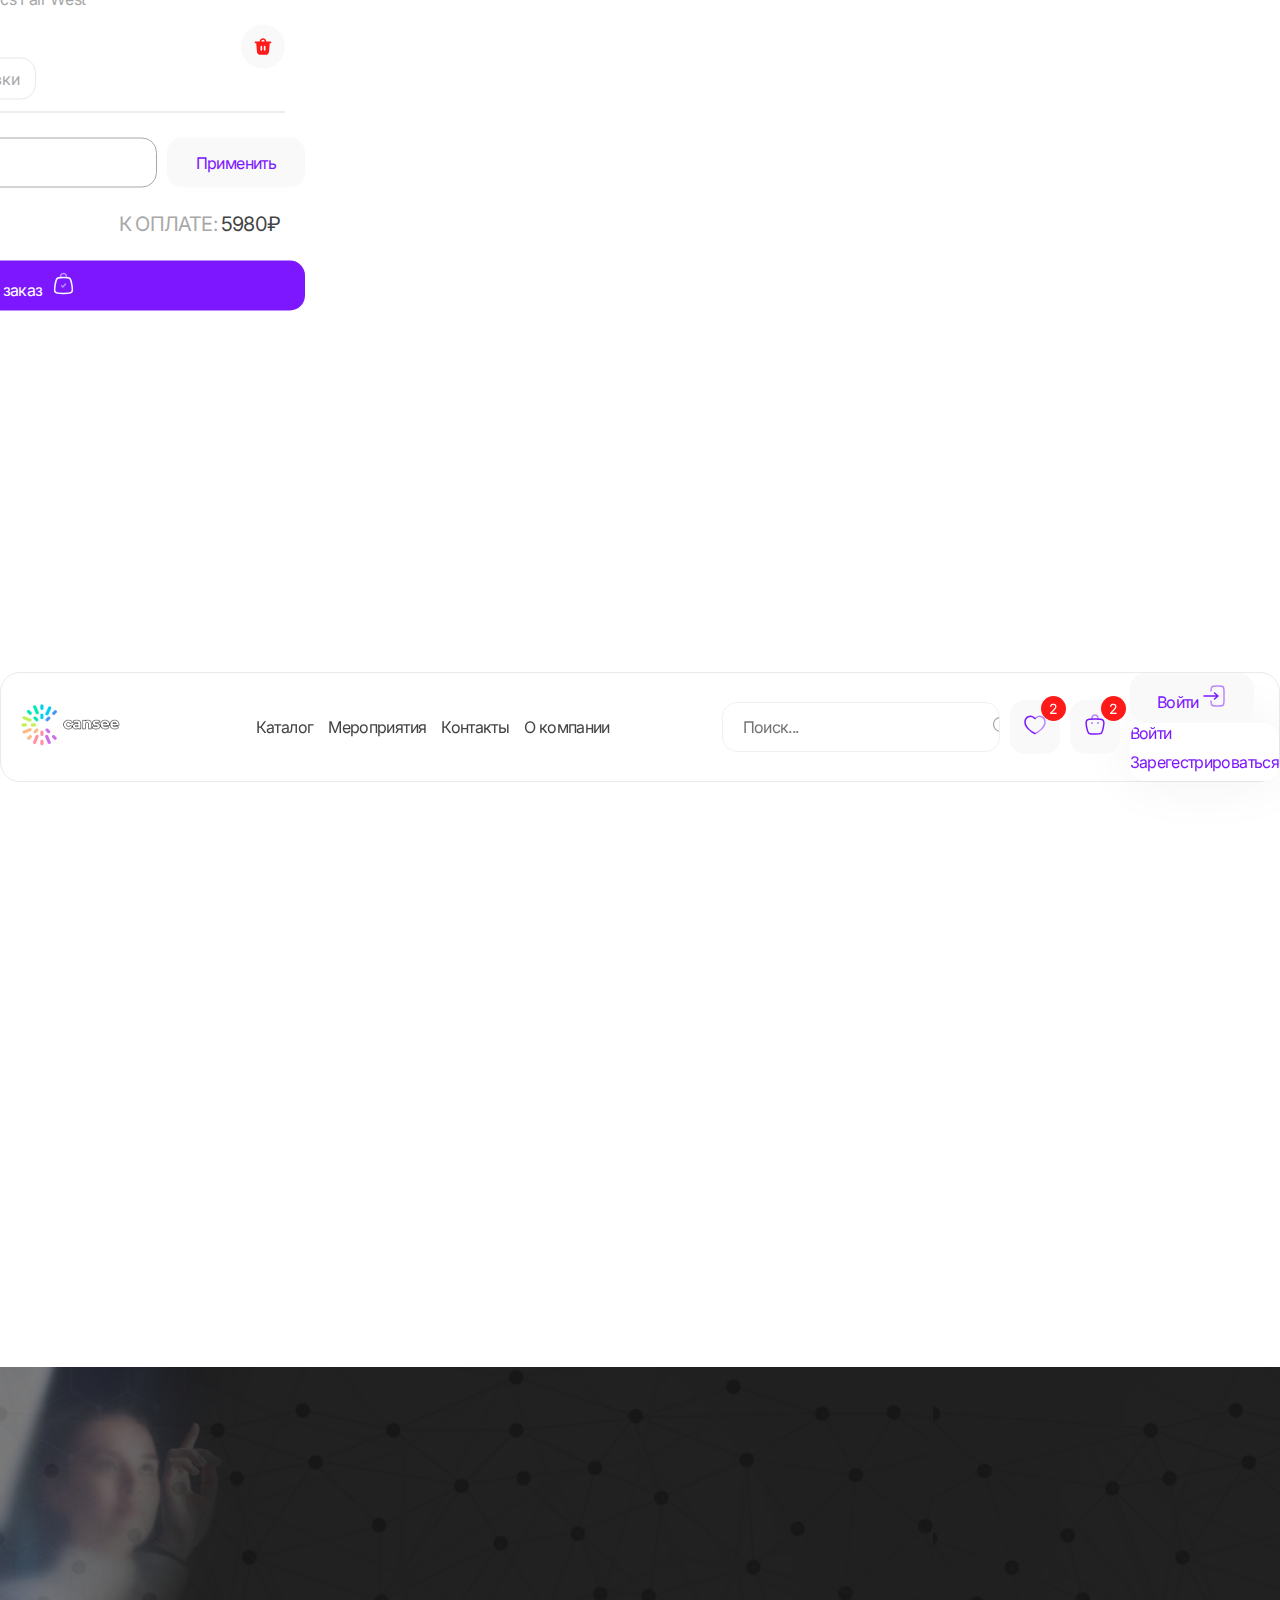
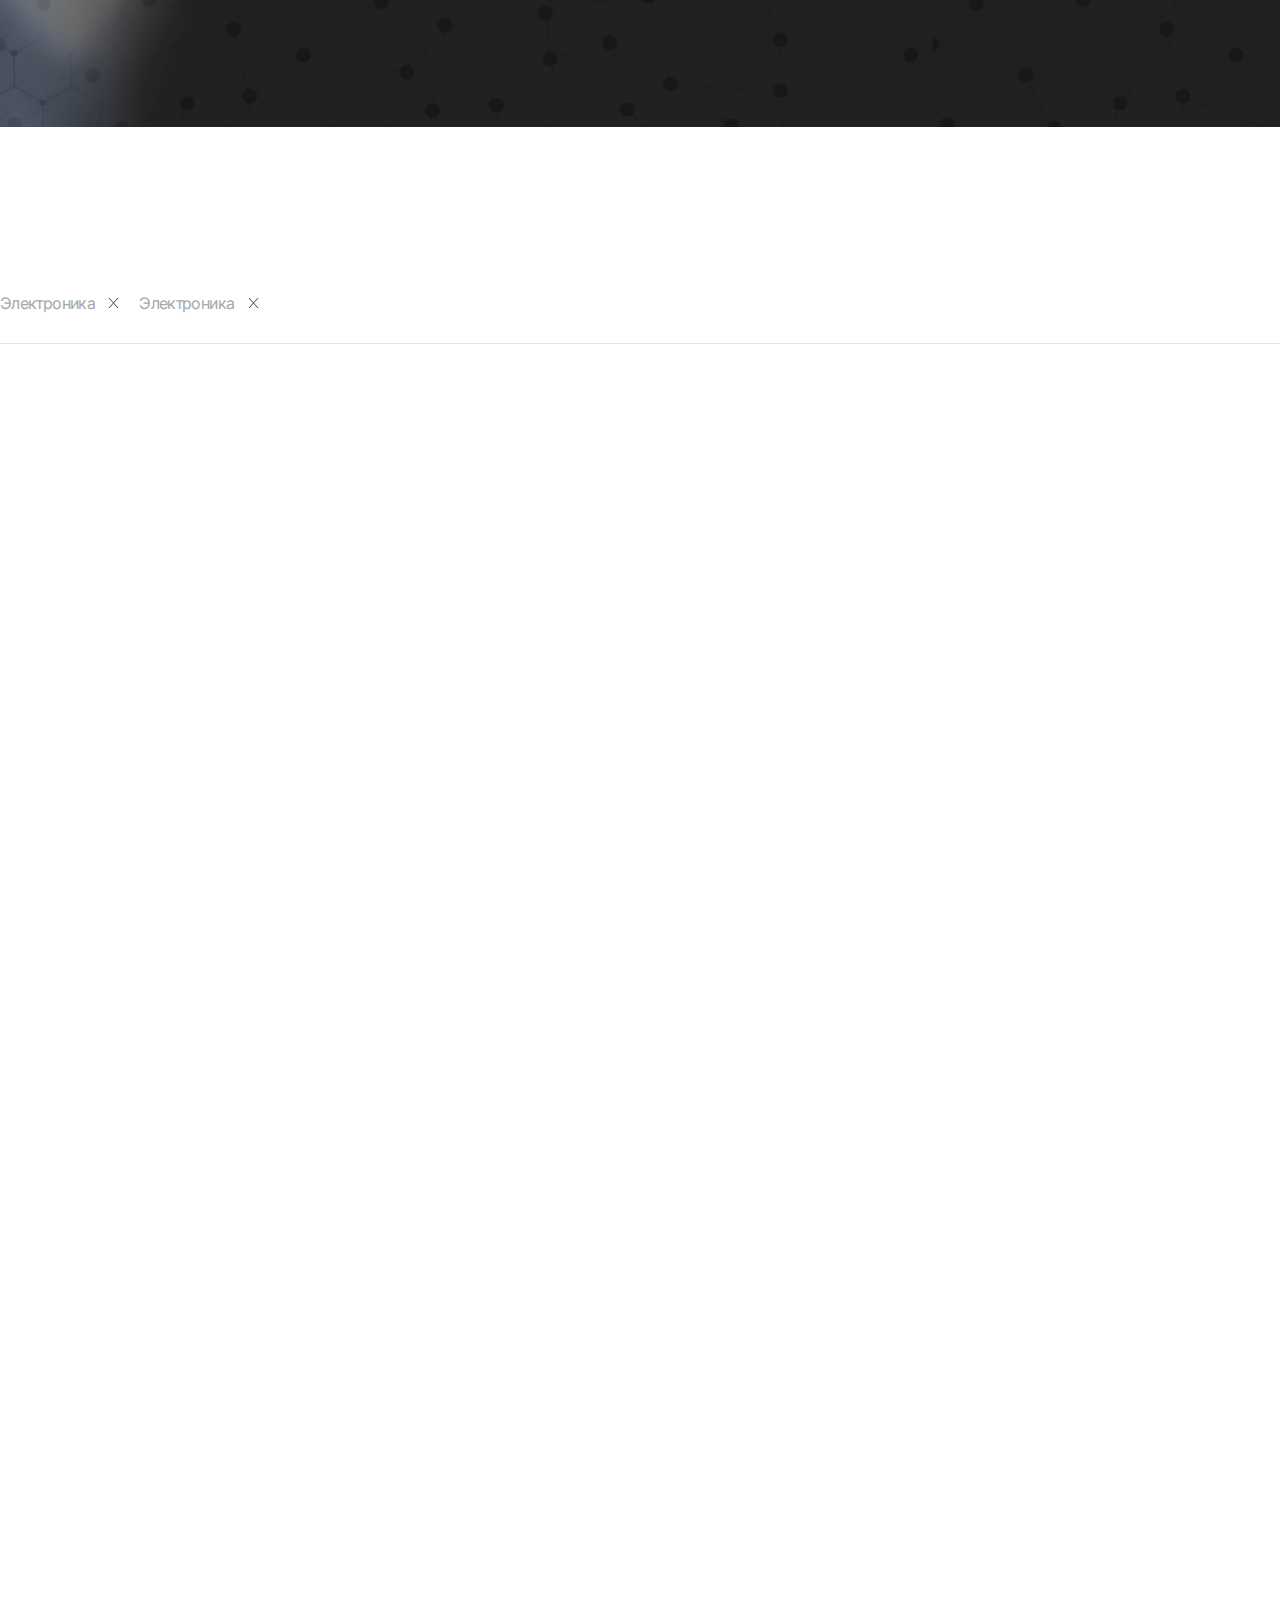
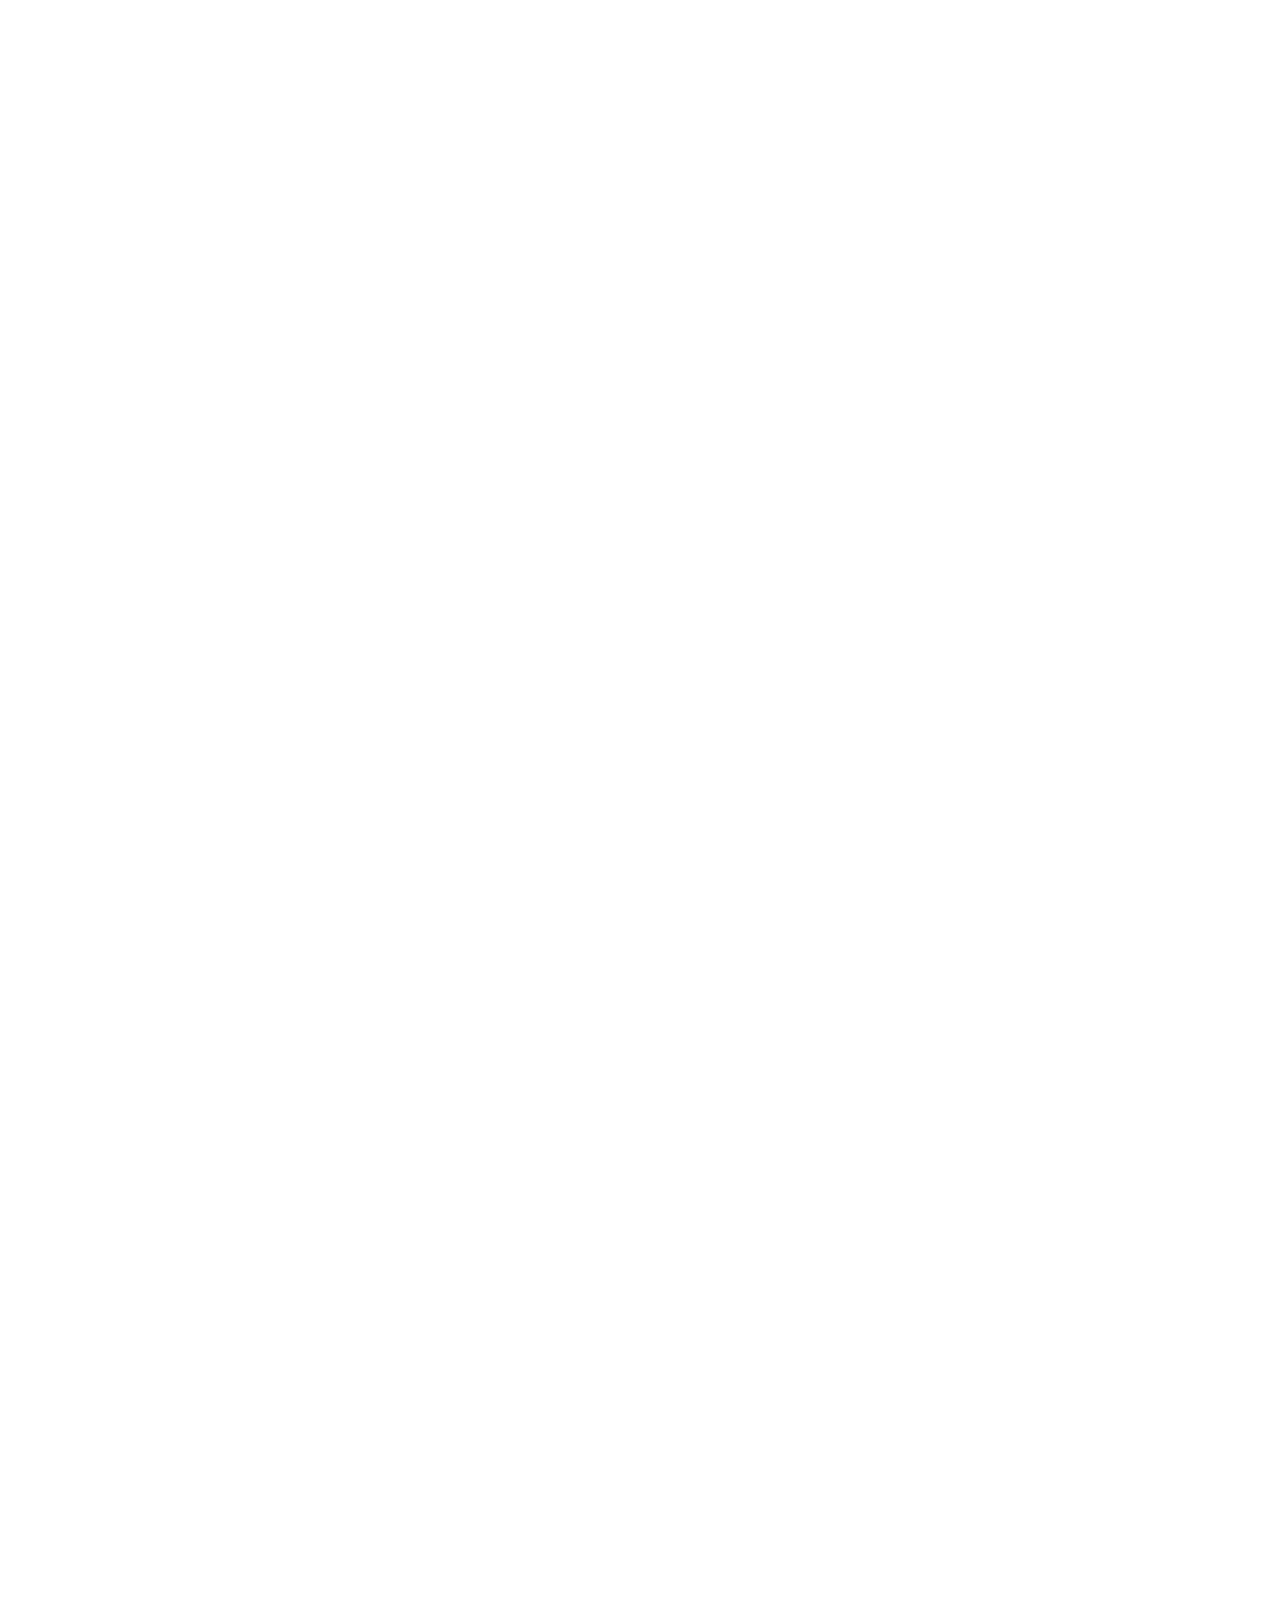
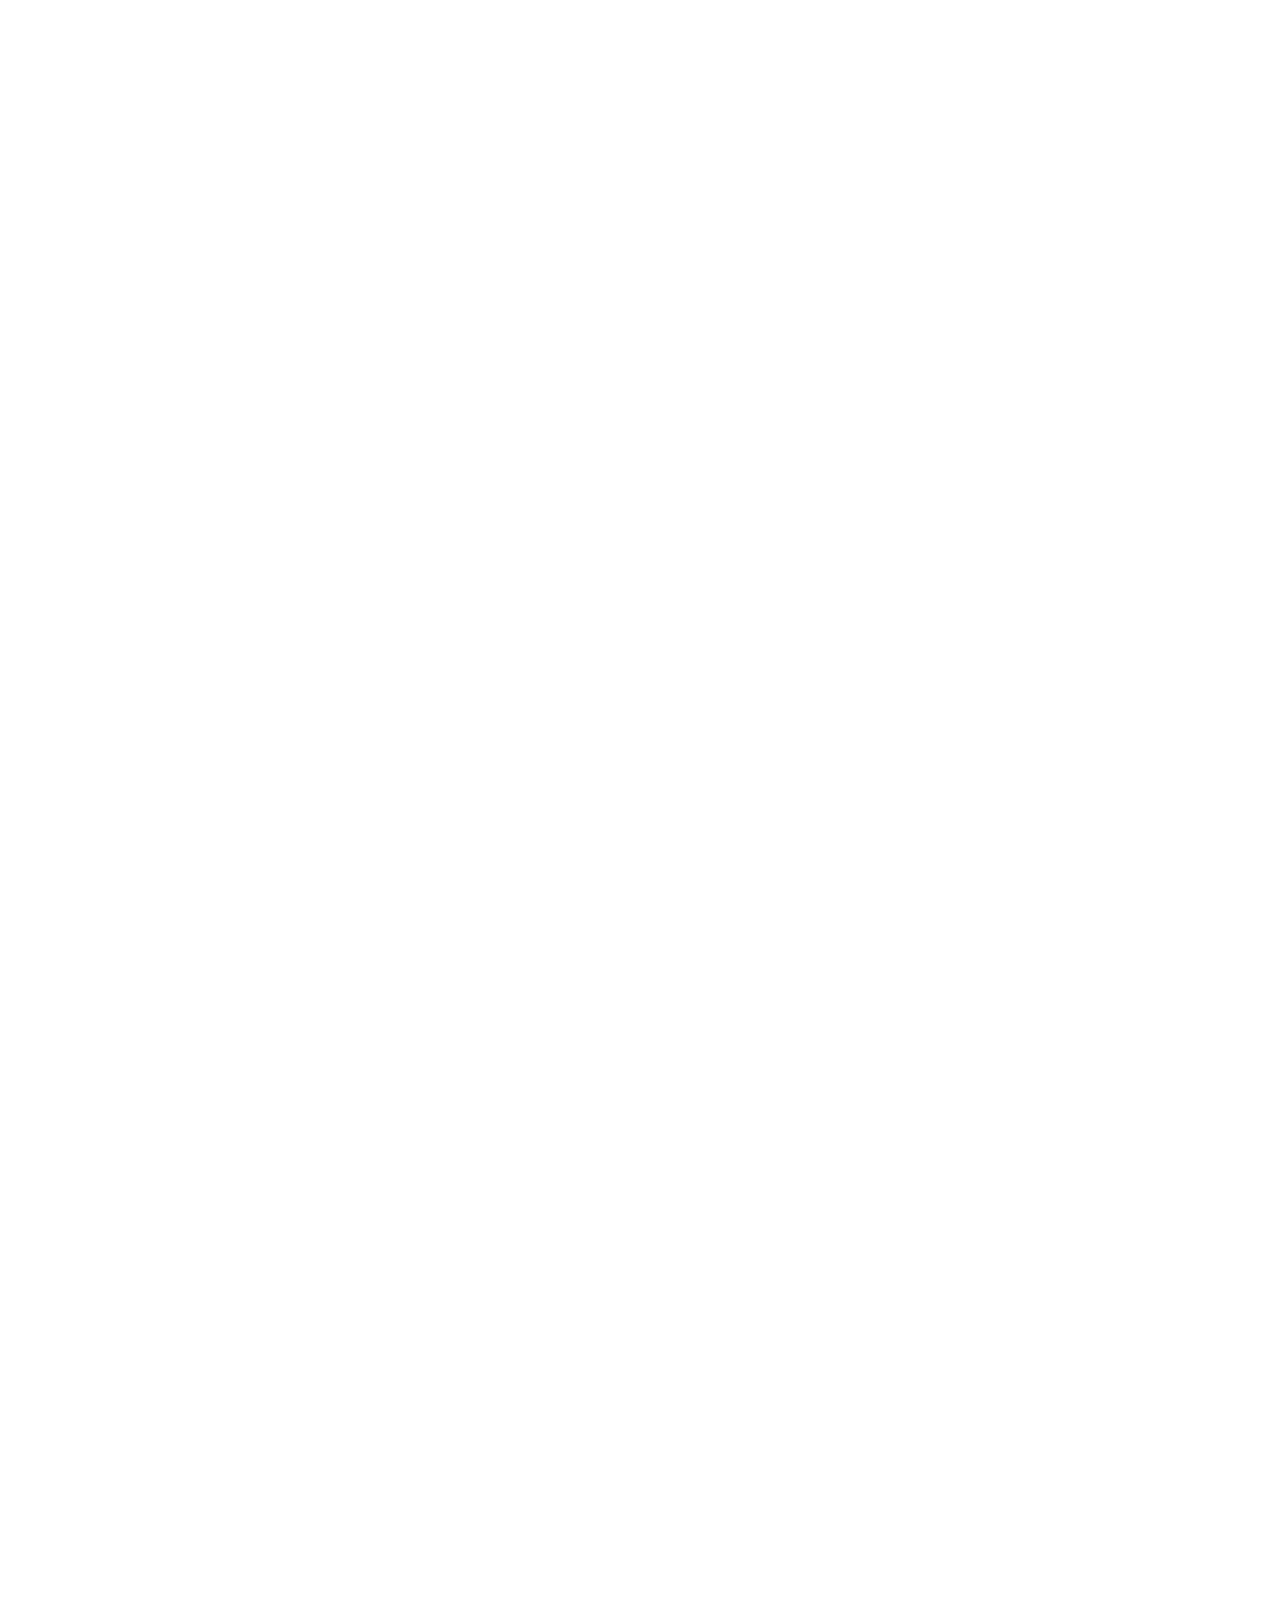
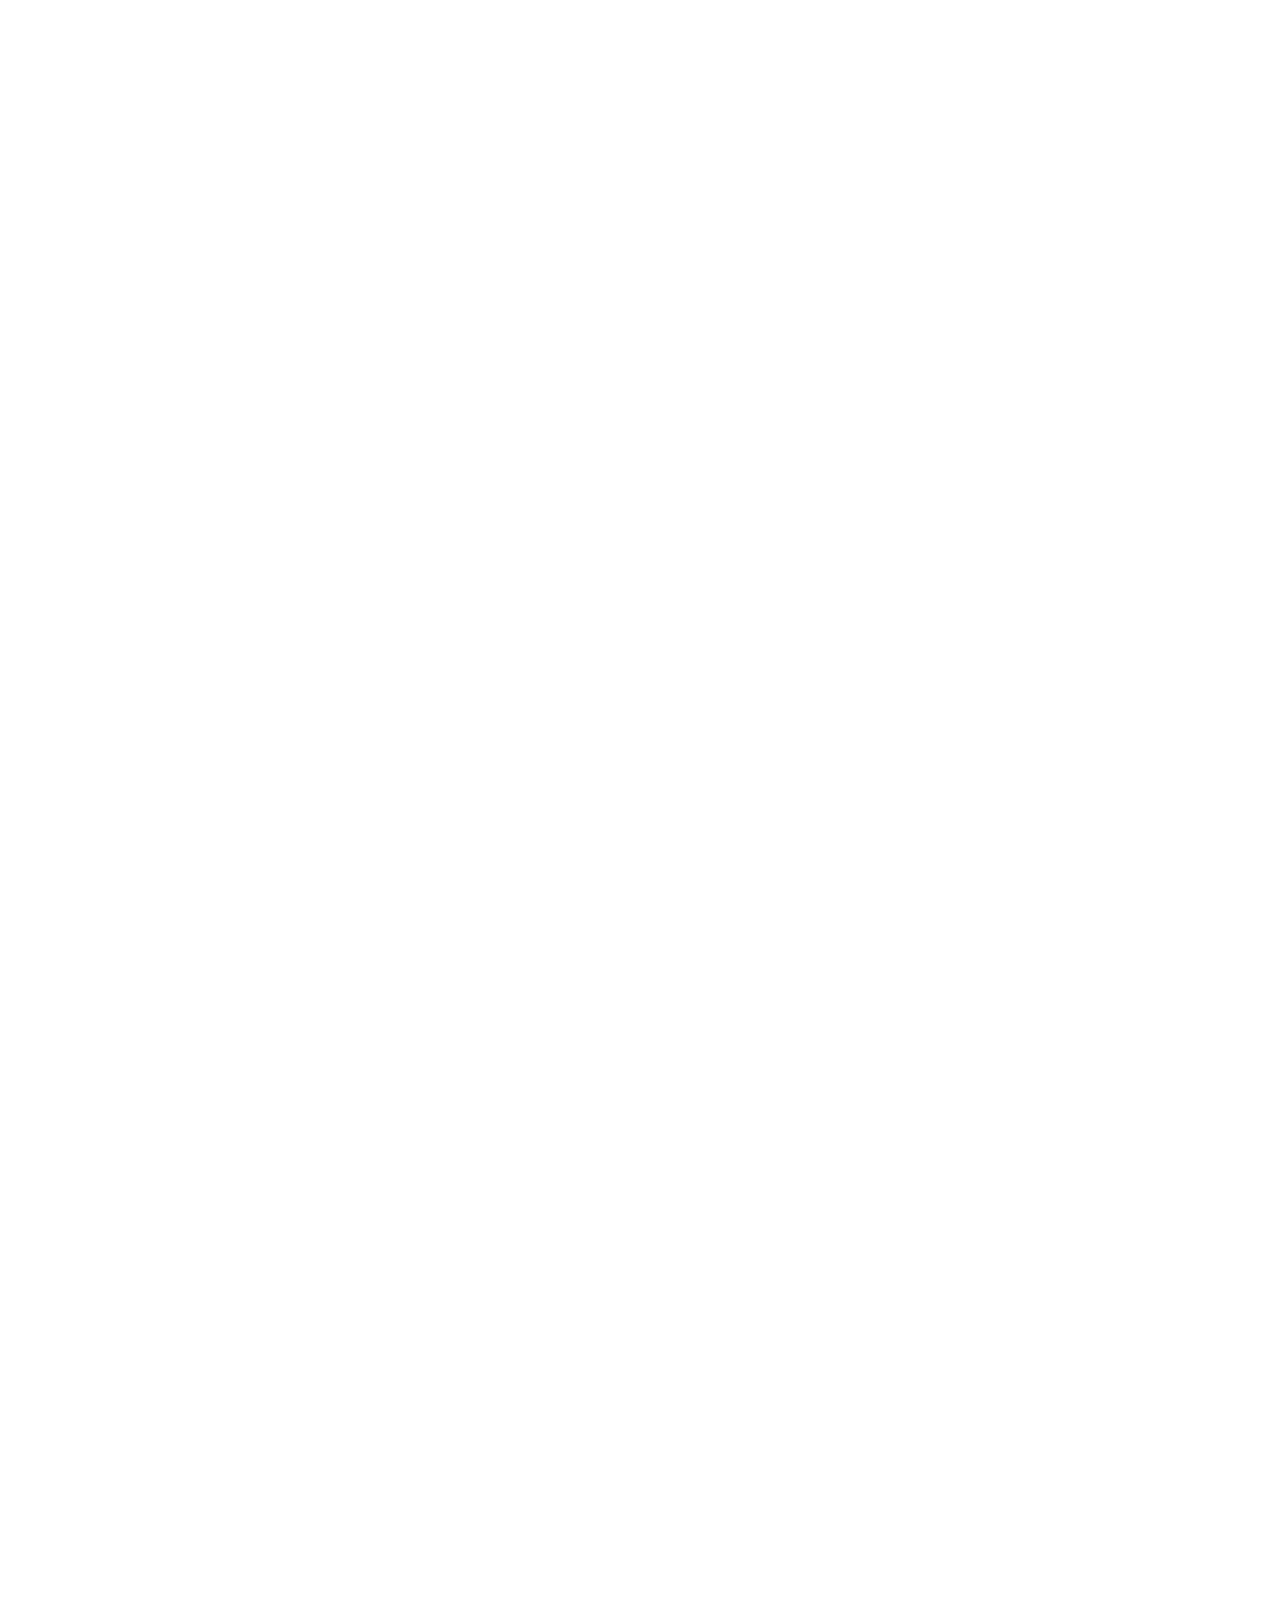
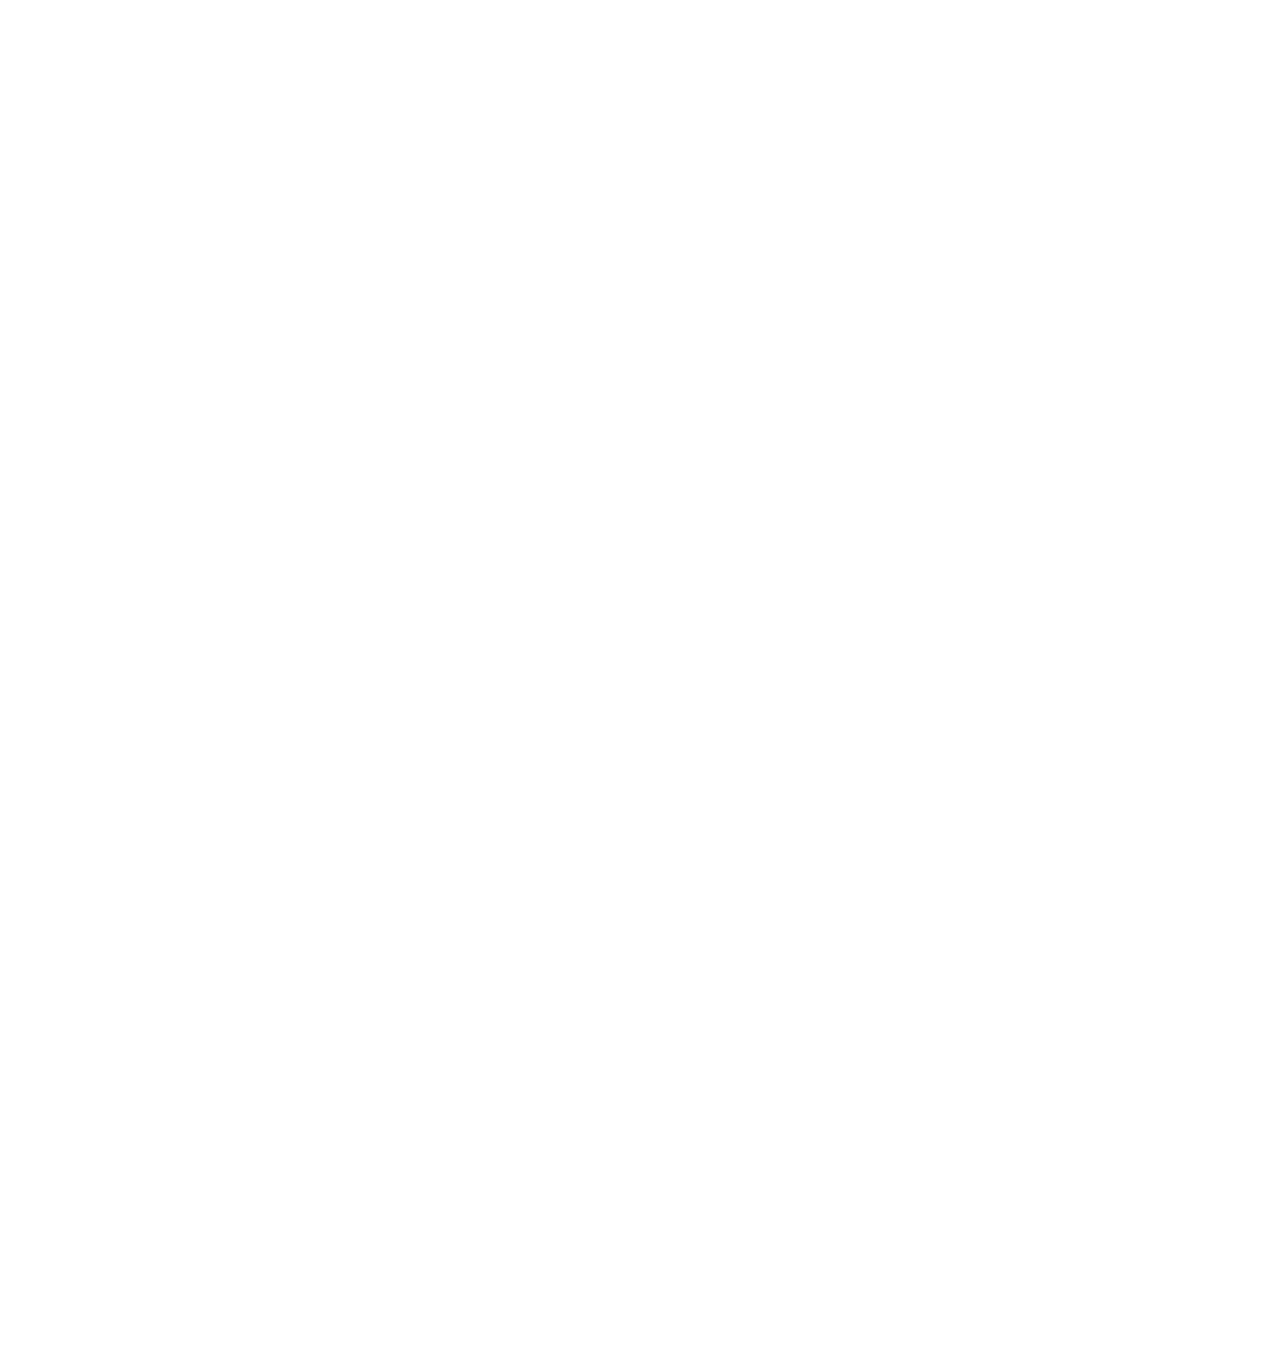
<file: upcoming.html>
<!DOCTYPE html>
<html lang="en">
<head>
    <meta charset="UTF-8">
    <meta name="viewport" content="width=device-width, initial-scale=1.0">
    <!-- aos link -->
    <link href="https://unpkg.com/aos@2.3.1/dist/aos.css" rel="stylesheet">
    <!-- normalize link -->
    <link rel="stylesheet" href="./css/normalize.css">
    <!-- bootstrap link -->
    <link href="https://cdn.jsdelivr.net/npm/bootstrap@5.3.1/dist/css/bootstrap.min.css" rel="stylesheet" integrity="sha384-4bw+/aepP/YC94hEpVNVgiZdgIC5+VKNBQNGCHeKRQN+PtmoHDEXuppvnDJzQIu9" crossorigin="anonymous">
    <!-- css link -->
    <link rel="stylesheet" href="./css/style.css">
    <title>CanSee</title>
</head>
<body>
    <div class="modal_main_wrapper">
        <div class="modal_main">
            <div class="modal_content">
                <div class="modal_header">
                    <div class="modal_header_text">
                        <h4>избранное</h4>
                        <button type="button" role="button">Добавить всё в корзину</button>
                    </div>
                    <button class="close_btn" type="button" role="button">
                        <svg xmlns="http://www.w3.org/2000/svg" width="44" height="44" viewBox="0 0 44 44" fill="none">
                            <circle cx="22" cy="22" r="21.5" stroke="#444444"/>
                            <path d="M13 13L31 31" stroke="#444444"/>
                            <path d="M31 13L13 31" stroke="#444444"/>
                          </svg>
                    </button>
                </div>
                <div class="search_wrapper">
                    <div class="header_search">
                        <input id="search" type="search" placeholder="Начните поиск...">
                        <label for="search">
                            <svg xmlns="http://www.w3.org/2000/svg" width="28" height="28" viewBox="0 0 28 28" fill="none">
                                <path d="M12.0909 3.5C10.3918 3.5 8.7308 4.00385 7.31804 4.94782C5.90528 5.8918 4.80417 7.23351 4.15394 8.80328C3.50372 10.3731 3.33359 12.1004 3.66507 13.7669C3.99655 15.4333 4.81476 16.9641 6.01621 18.1655C7.21766 19.367 8.74841 20.1852 10.4149 20.5166C12.0813 20.8481 13.8087 20.678 15.3784 20.0278C16.9482 19.3776 18.2899 18.2764 19.2339 16.8637C20.1779 15.4509 20.6817 13.79 20.6817 12.0909C20.6816 9.81247 19.7764 7.62743 18.1654 6.01636C16.5543 4.4053 14.3693 3.50015 12.0909 3.5Z" stroke="#A8A8A8" stroke-width="1.75" stroke-miterlimit="10"/>
                                <path d="M18.5 18.5002L24.4998 24.5" stroke="#A8A8A8" stroke-width="1.75" stroke-miterlimit="10" stroke-linecap="round"/>
                            </svg>
                        </label>
                    </div>
                </div>
                <div class="modal_cards">
                    <div class="modal_card">
                        <img src="./images/model_img.png" alt="">
                        <div class="modal_card_text">
                            <h4>CEF West China 2023</h4>
                            <p>China Electronics Fair West Show</p>
                            <button type="button" role="button">Тема выставки</button>
                        </div>
                        <div class="modal_price">
                            <h3>Сумма:</h3>
                            <h4>1990₽</h4>
                        </div>
                        <div class="modal_icons">
                            <button type="button" role="button">
                                <svg xmlns="http://www.w3.org/2000/svg" width="24" height="24" viewBox="0 0 24 24" fill="none">
                                    <path d="M5.93864 4.89596C4.84662 5.81353 4.55986 7.36702 3.98439 10.472C3.17617 14.8409 2.77255 17.0244 3.951 18.4634C5.12944 19.9015 7.32135 19.9015 11.7062 19.9015H12.4152C16.8 19.9015 18.9929 19.9015 20.1704 18.4634C21.3488 17.0244 20.9432 14.8409 20.136 10.472C19.5605 7.36702 19.2737 5.81353 18.1817 4.89596M18.1837 4.89596C17.0926 3.97839 15.5332 3.97839 12.4142 3.97839H11.7052C8.5872 3.97839 7.02772 3.97839 5.93668 4.89596" stroke="#7D17FF" stroke-width="1.32"/>
                                    <path opacity="0.5" d="M14.4103 11.7544L9.40656 11.8213M11.875 9.28601L11.9418 14.2897" stroke="#7D17FF" stroke-width="1.32" stroke-linecap="round"/>
                                </svg>
                            </button>
                            <button type="button" role="button">
                                <svg xmlns="http://www.w3.org/2000/svg" width="20" height="21" viewBox="0 0 20 21" fill="none">
                                    <path d="M8.33366 5.4399H11.667C11.667 4.99787 11.4914 4.57395 11.1788 4.26139C10.8663 3.94883 10.4424 3.77323 10.0003 3.77323C9.5583 3.77323 9.13438 3.94883 8.82181 4.26139C8.50925 4.57395 8.33366 4.99787 8.33366 5.4399ZM6.66699 5.4399C6.66699 4.55585 7.01818 3.708 7.6433 3.08288C8.26842 2.45776 9.11627 2.10657 10.0003 2.10657C10.8844 2.10657 11.7322 2.45776 12.3573 3.08288C12.9825 3.708 13.3337 4.55585 13.3337 5.4399H17.5003C17.7213 5.4399 17.9333 5.5277 18.0896 5.68398C18.2459 5.84026 18.3337 6.05222 18.3337 6.27323C18.3337 6.49425 18.2459 6.70621 18.0896 6.86249C17.9333 7.01877 17.7213 7.10657 17.5003 7.10657H16.7653L16.027 15.7232C15.956 16.5553 15.5753 17.3304 14.9602 17.8952C14.3451 18.46 13.5404 18.7733 12.7053 18.7732H7.29533C6.46025 18.7733 5.65555 18.46 5.04045 17.8952C4.42534 17.3304 4.04464 16.5553 3.97366 15.7232L3.23533 7.10657H2.50033C2.27931 7.10657 2.06735 7.01877 1.91107 6.86249C1.75479 6.70621 1.66699 6.49425 1.66699 6.27323C1.66699 6.05222 1.75479 5.84026 1.91107 5.68398C2.06735 5.5277 2.27931 5.4399 2.50033 5.4399H6.66699ZM12.5003 10.4399C12.5003 10.2189 12.4125 10.0069 12.2562 9.85065C12.1 9.69436 11.888 9.60657 11.667 9.60657C11.446 9.60657 11.234 9.69436 11.0777 9.85065C10.9215 10.0069 10.8337 10.2189 10.8337 10.4399V13.7732C10.8337 13.9942 10.9215 14.2062 11.0777 14.3625C11.234 14.5188 11.446 14.6066 11.667 14.6066C11.888 14.6066 12.1 14.5188 12.2562 14.3625C12.4125 14.2062 12.5003 13.9942 12.5003 13.7732V10.4399ZM8.33366 9.60657C8.11265 9.60657 7.90068 9.69436 7.7444 9.85065C7.58812 10.0069 7.50033 10.2189 7.50033 10.4399V13.7732C7.50033 13.9942 7.58812 14.2062 7.7444 14.3625C7.90068 14.5188 8.11265 14.6066 8.33366 14.6066C8.55467 14.6066 8.76663 14.5188 8.92291 14.3625C9.07919 14.2062 9.16699 13.9942 9.16699 13.7732V10.4399C9.16699 10.2189 9.07919 10.0069 8.92291 9.85065C8.76663 9.69436 8.55467 9.60657 8.33366 9.60657Z" fill="#FF1A1A"/>
                                </svg>
                            </button>
                        </div>
                    </div>
                    <div class="modal_card">
                        <img src="./images/model_img.png" alt="">
                        <div class="modal_card_text">
                            <h4>CEF West China 2023</h4>
                            <p>China Electronics Fair West Show</p>
                            <button type="button" role="button">Тема выставки</button>
                        </div>
                        <div class="modal_price">
                            <h3>Сумма:</h3>
                            <h4>1990₽</h4>
                        </div>
                        <div class="modal_icons">
                            <button type="button" role="button">
                                <svg xmlns="http://www.w3.org/2000/svg" width="24" height="24" viewBox="0 0 24 24" fill="none">
                                    <path d="M5.93864 4.89596C4.84662 5.81353 4.55986 7.36702 3.98439 10.472C3.17617 14.8409 2.77255 17.0244 3.951 18.4634C5.12944 19.9015 7.32135 19.9015 11.7062 19.9015H12.4152C16.8 19.9015 18.9929 19.9015 20.1704 18.4634C21.3488 17.0244 20.9432 14.8409 20.136 10.472C19.5605 7.36702 19.2737 5.81353 18.1817 4.89596M18.1837 4.89596C17.0926 3.97839 15.5332 3.97839 12.4142 3.97839H11.7052C8.5872 3.97839 7.02772 3.97839 5.93668 4.89596" stroke="#7D17FF" stroke-width="1.32"/>
                                    <path opacity="0.5" d="M14.4103 11.7544L9.40656 11.8213M11.875 9.28601L11.9418 14.2897" stroke="#7D17FF" stroke-width="1.32" stroke-linecap="round"/>
                                </svg>
                            </button>
                            <button type="button" role="button">
                                <svg xmlns="http://www.w3.org/2000/svg" width="20" height="21" viewBox="0 0 20 21" fill="none">
                                    <path d="M8.33366 5.4399H11.667C11.667 4.99787 11.4914 4.57395 11.1788 4.26139C10.8663 3.94883 10.4424 3.77323 10.0003 3.77323C9.5583 3.77323 9.13438 3.94883 8.82181 4.26139C8.50925 4.57395 8.33366 4.99787 8.33366 5.4399ZM6.66699 5.4399C6.66699 4.55585 7.01818 3.708 7.6433 3.08288C8.26842 2.45776 9.11627 2.10657 10.0003 2.10657C10.8844 2.10657 11.7322 2.45776 12.3573 3.08288C12.9825 3.708 13.3337 4.55585 13.3337 5.4399H17.5003C17.7213 5.4399 17.9333 5.5277 18.0896 5.68398C18.2459 5.84026 18.3337 6.05222 18.3337 6.27323C18.3337 6.49425 18.2459 6.70621 18.0896 6.86249C17.9333 7.01877 17.7213 7.10657 17.5003 7.10657H16.7653L16.027 15.7232C15.956 16.5553 15.5753 17.3304 14.9602 17.8952C14.3451 18.46 13.5404 18.7733 12.7053 18.7732H7.29533C6.46025 18.7733 5.65555 18.46 5.04045 17.8952C4.42534 17.3304 4.04464 16.5553 3.97366 15.7232L3.23533 7.10657H2.50033C2.27931 7.10657 2.06735 7.01877 1.91107 6.86249C1.75479 6.70621 1.66699 6.49425 1.66699 6.27323C1.66699 6.05222 1.75479 5.84026 1.91107 5.68398C2.06735 5.5277 2.27931 5.4399 2.50033 5.4399H6.66699ZM12.5003 10.4399C12.5003 10.2189 12.4125 10.0069 12.2562 9.85065C12.1 9.69436 11.888 9.60657 11.667 9.60657C11.446 9.60657 11.234 9.69436 11.0777 9.85065C10.9215 10.0069 10.8337 10.2189 10.8337 10.4399V13.7732C10.8337 13.9942 10.9215 14.2062 11.0777 14.3625C11.234 14.5188 11.446 14.6066 11.667 14.6066C11.888 14.6066 12.1 14.5188 12.2562 14.3625C12.4125 14.2062 12.5003 13.9942 12.5003 13.7732V10.4399ZM8.33366 9.60657C8.11265 9.60657 7.90068 9.69436 7.7444 9.85065C7.58812 10.0069 7.50033 10.2189 7.50033 10.4399V13.7732C7.50033 13.9942 7.58812 14.2062 7.7444 14.3625C7.90068 14.5188 8.11265 14.6066 8.33366 14.6066C8.55467 14.6066 8.76663 14.5188 8.92291 14.3625C9.07919 14.2062 9.16699 13.9942 9.16699 13.7732V10.4399C9.16699 10.2189 9.07919 10.0069 8.92291 9.85065C8.76663 9.69436 8.55467 9.60657 8.33366 9.60657Z" fill="#FF1A1A"/>
                                </svg>
                            </button>
                        </div>
                    </div>
                    <div class="modal_card">
                        <img src="./images/model_img.png" alt="">
                        <div class="modal_card_text">
                            <h4>CEF West China 2023</h4>
                            <p>China Electronics Fair West Show</p>
                            <button type="button" role="button">Тема выставки</button>
                        </div>
                        <div class="modal_price">
                            <h3>Сумма:</h3>
                            <h4>1990₽</h4>
                        </div>
                        <div class="modal_icons">
                            <button type="button" role="button">
                                <svg xmlns="http://www.w3.org/2000/svg" width="24" height="24" viewBox="0 0 24 24" fill="none">
                                    <path d="M5.93864 4.89596C4.84662 5.81353 4.55986 7.36702 3.98439 10.472C3.17617 14.8409 2.77255 17.0244 3.951 18.4634C5.12944 19.9015 7.32135 19.9015 11.7062 19.9015H12.4152C16.8 19.9015 18.9929 19.9015 20.1704 18.4634C21.3488 17.0244 20.9432 14.8409 20.136 10.472C19.5605 7.36702 19.2737 5.81353 18.1817 4.89596M18.1837 4.89596C17.0926 3.97839 15.5332 3.97839 12.4142 3.97839H11.7052C8.5872 3.97839 7.02772 3.97839 5.93668 4.89596" stroke="#7D17FF" stroke-width="1.32"/>
                                    <path opacity="0.5" d="M14.4103 11.7544L9.40656 11.8213M11.875 9.28601L11.9418 14.2897" stroke="#7D17FF" stroke-width="1.32" stroke-linecap="round"/>
                                </svg>
                            </button>
                            <button type="button" role="button">
                                <svg xmlns="http://www.w3.org/2000/svg" width="20" height="21" viewBox="0 0 20 21" fill="none">
                                    <path d="M8.33366 5.4399H11.667C11.667 4.99787 11.4914 4.57395 11.1788 4.26139C10.8663 3.94883 10.4424 3.77323 10.0003 3.77323C9.5583 3.77323 9.13438 3.94883 8.82181 4.26139C8.50925 4.57395 8.33366 4.99787 8.33366 5.4399ZM6.66699 5.4399C6.66699 4.55585 7.01818 3.708 7.6433 3.08288C8.26842 2.45776 9.11627 2.10657 10.0003 2.10657C10.8844 2.10657 11.7322 2.45776 12.3573 3.08288C12.9825 3.708 13.3337 4.55585 13.3337 5.4399H17.5003C17.7213 5.4399 17.9333 5.5277 18.0896 5.68398C18.2459 5.84026 18.3337 6.05222 18.3337 6.27323C18.3337 6.49425 18.2459 6.70621 18.0896 6.86249C17.9333 7.01877 17.7213 7.10657 17.5003 7.10657H16.7653L16.027 15.7232C15.956 16.5553 15.5753 17.3304 14.9602 17.8952C14.3451 18.46 13.5404 18.7733 12.7053 18.7732H7.29533C6.46025 18.7733 5.65555 18.46 5.04045 17.8952C4.42534 17.3304 4.04464 16.5553 3.97366 15.7232L3.23533 7.10657H2.50033C2.27931 7.10657 2.06735 7.01877 1.91107 6.86249C1.75479 6.70621 1.66699 6.49425 1.66699 6.27323C1.66699 6.05222 1.75479 5.84026 1.91107 5.68398C2.06735 5.5277 2.27931 5.4399 2.50033 5.4399H6.66699ZM12.5003 10.4399C12.5003 10.2189 12.4125 10.0069 12.2562 9.85065C12.1 9.69436 11.888 9.60657 11.667 9.60657C11.446 9.60657 11.234 9.69436 11.0777 9.85065C10.9215 10.0069 10.8337 10.2189 10.8337 10.4399V13.7732C10.8337 13.9942 10.9215 14.2062 11.0777 14.3625C11.234 14.5188 11.446 14.6066 11.667 14.6066C11.888 14.6066 12.1 14.5188 12.2562 14.3625C12.4125 14.2062 12.5003 13.9942 12.5003 13.7732V10.4399ZM8.33366 9.60657C8.11265 9.60657 7.90068 9.69436 7.7444 9.85065C7.58812 10.0069 7.50033 10.2189 7.50033 10.4399V13.7732C7.50033 13.9942 7.58812 14.2062 7.7444 14.3625C7.90068 14.5188 8.11265 14.6066 8.33366 14.6066C8.55467 14.6066 8.76663 14.5188 8.92291 14.3625C9.07919 14.2062 9.16699 13.9942 9.16699 13.7732V10.4399C9.16699 10.2189 9.07919 10.0069 8.92291 9.85065C8.76663 9.69436 8.55467 9.60657 8.33366 9.60657Z" fill="#FF1A1A"/>
                                </svg>
                            </button>
                        </div>
                    </div>
                </div>
            </div>
        </div>
    </div>
  
    <div class="modal fade" id="staticBackdrop" data-bs-backdrop="static" data-bs-keyboard="false" tabindex="-1" aria-labelledby="staticBackdropLabel" aria-hidden="true">
        <div class="modal-dialog" style="max-width: 100%;">
            <div class="modal-content">
                <div class="modal_top">
                    <h4 id="staticBackdropLabel">корзина</h4>
                    <button class="" type="button" data-bs-dismiss="modal" aria-label="Close" role="button">
                        Очистить корзину
                        <svg xmlns="http://www.w3.org/2000/svg" width="44" height="44" viewBox="0 0 44 44" fill="none">
                            <circle cx="22" cy="22" r="21.5" stroke="#444444"/>
                            <path d="M13 13L31 31" stroke="#444444"/>
                            <path d="M31 13L13 31" stroke="#444444"/>
                        </svg>
                    </button>
                </div>
                <div class="modal_center">
                    <div class="modal_card">
                        <img src="./images/model_img.png" alt="">
                        <div class="model_center_content">
                            <h6>CEF West China 2023</h6>
                            <p>China Electronics Fair West Show</p>
                            <button type="button" role="button">Тема выставки</button>
                        </div>
                        <div class="model_content_end">
                            <div>
                                <h5>Сумма:</h5>
                                <h6>1990₽</h6>
                            </div>
                        </div>
                        <div class="modal_end">
                            <div class="modal_delete">
                                <svg xmlns="http://www.w3.org/2000/svg" width="20" height="20" viewBox="0 0 20 20" fill="none">
                                    <path d="M8.33366 4.99996H11.667C11.667 4.55793 11.4914 4.13401 11.1788 3.82145C10.8663 3.50889 10.4424 3.33329 10.0003 3.33329C9.5583 3.33329 9.13438 3.50889 8.82181 3.82145C8.50925 4.13401 8.33366 4.55793 8.33366 4.99996ZM6.66699 4.99996C6.66699 4.1159 7.01818 3.26806 7.6433 2.64294C8.26842 2.01782 9.11627 1.66663 10.0003 1.66663C10.8844 1.66663 11.7322 2.01782 12.3573 2.64294C12.9825 3.26806 13.3337 4.1159 13.3337 4.99996H17.5003C17.7213 4.99996 17.9333 5.08776 18.0896 5.24404C18.2459 5.40032 18.3337 5.61228 18.3337 5.83329C18.3337 6.05431 18.2459 6.26627 18.0896 6.42255C17.9333 6.57883 17.7213 6.66663 17.5003 6.66663H16.7653L16.027 15.2833C15.956 16.1153 15.5753 16.8904 14.9602 17.4552C14.3451 18.02 13.5404 18.3334 12.7053 18.3333H7.29533C6.46025 18.3334 5.65555 18.02 5.04045 17.4552C4.42534 16.8904 4.04464 16.1153 3.97366 15.2833L3.23533 6.66663H2.50033C2.27931 6.66663 2.06735 6.57883 1.91107 6.42255C1.75479 6.26627 1.66699 6.05431 1.66699 5.83329C1.66699 5.61228 1.75479 5.40032 1.91107 5.24404C2.06735 5.08776 2.27931 4.99996 2.50033 4.99996H6.66699ZM12.5003 9.99996C12.5003 9.77894 12.4125 9.56698 12.2562 9.4107C12.1 9.25442 11.888 9.16663 11.667 9.16663C11.446 9.16663 11.234 9.25442 11.0777 9.4107C10.9215 9.56698 10.8337 9.77894 10.8337 9.99996V13.3333C10.8337 13.5543 10.9215 13.7663 11.0777 13.9225C11.234 14.0788 11.446 14.1666 11.667 14.1666C11.888 14.1666 12.1 14.0788 12.2562 13.9225C12.4125 13.7663 12.5003 13.5543 12.5003 13.3333V9.99996ZM8.33366 9.16663C8.11265 9.16663 7.90068 9.25442 7.7444 9.4107C7.58812 9.56698 7.50033 9.77894 7.50033 9.99996V13.3333C7.50033 13.5543 7.58812 13.7663 7.7444 13.9225C7.90068 14.0788 8.11265 14.1666 8.33366 14.1666C8.55467 14.1666 8.76663 14.0788 8.92291 13.9225C9.07919 13.7663 9.16699 13.5543 9.16699 13.3333V9.99996C9.16699 9.77894 9.07919 9.56698 8.92291 9.4107C8.76663 9.25442 8.55467 9.16663 8.33366 9.16663Z" fill="#FF1A1A"/>
                                </svg>
                            </div>
                        </div>
                    </div>
                    <div class="modal_card">
                        <img src="./images/model_img.png" alt="">
                        <div class="model_center_content">
                            <h6>CEF West China 2023</h6>
                            <p>China Electronics Fair West Show</p>
                            <button type="button" role="button">Тема выставки</button>
                        </div>
                        <div class="model_content_end">
                            <div>
                                <h5>Сумма:</h5>
                                <h6>1990₽</h6>
                            </div>
                        </div>
                        <div class="modal_end">
                            <div class="modal_delete">
                                <svg xmlns="http://www.w3.org/2000/svg" width="20" height="20" viewBox="0 0 20 20" fill="none">
                                    <path d="M8.33366 4.99996H11.667C11.667 4.55793 11.4914 4.13401 11.1788 3.82145C10.8663 3.50889 10.4424 3.33329 10.0003 3.33329C9.5583 3.33329 9.13438 3.50889 8.82181 3.82145C8.50925 4.13401 8.33366 4.55793 8.33366 4.99996ZM6.66699 4.99996C6.66699 4.1159 7.01818 3.26806 7.6433 2.64294C8.26842 2.01782 9.11627 1.66663 10.0003 1.66663C10.8844 1.66663 11.7322 2.01782 12.3573 2.64294C12.9825 3.26806 13.3337 4.1159 13.3337 4.99996H17.5003C17.7213 4.99996 17.9333 5.08776 18.0896 5.24404C18.2459 5.40032 18.3337 5.61228 18.3337 5.83329C18.3337 6.05431 18.2459 6.26627 18.0896 6.42255C17.9333 6.57883 17.7213 6.66663 17.5003 6.66663H16.7653L16.027 15.2833C15.956 16.1153 15.5753 16.8904 14.9602 17.4552C14.3451 18.02 13.5404 18.3334 12.7053 18.3333H7.29533C6.46025 18.3334 5.65555 18.02 5.04045 17.4552C4.42534 16.8904 4.04464 16.1153 3.97366 15.2833L3.23533 6.66663H2.50033C2.27931 6.66663 2.06735 6.57883 1.91107 6.42255C1.75479 6.26627 1.66699 6.05431 1.66699 5.83329C1.66699 5.61228 1.75479 5.40032 1.91107 5.24404C2.06735 5.08776 2.27931 4.99996 2.50033 4.99996H6.66699ZM12.5003 9.99996C12.5003 9.77894 12.4125 9.56698 12.2562 9.4107C12.1 9.25442 11.888 9.16663 11.667 9.16663C11.446 9.16663 11.234 9.25442 11.0777 9.4107C10.9215 9.56698 10.8337 9.77894 10.8337 9.99996V13.3333C10.8337 13.5543 10.9215 13.7663 11.0777 13.9225C11.234 14.0788 11.446 14.1666 11.667 14.1666C11.888 14.1666 12.1 14.0788 12.2562 13.9225C12.4125 13.7663 12.5003 13.5543 12.5003 13.3333V9.99996ZM8.33366 9.16663C8.11265 9.16663 7.90068 9.25442 7.7444 9.4107C7.58812 9.56698 7.50033 9.77894 7.50033 9.99996V13.3333C7.50033 13.5543 7.58812 13.7663 7.7444 13.9225C7.90068 14.0788 8.11265 14.1666 8.33366 14.1666C8.55467 14.1666 8.76663 14.0788 8.92291 13.9225C9.07919 13.7663 9.16699 13.5543 9.16699 13.3333V9.99996C9.16699 9.77894 9.07919 9.56698 8.92291 9.4107C8.76663 9.25442 8.55467 9.16663 8.33366 9.16663Z" fill="#FF1A1A"/>
                                </svg>
                            </div>
                        </div>
                    </div>
                </div>
                <div class=" modal_end">
                    <form class="modal_end_buttons">
                        <input type="text" placeholder="промокод">
                        <button type="submit" role="button">Применить</button>
                    </form>
                    <div class="modal_end_link">
                        <a href="#"><svg xmlns="http://www.w3.org/2000/svg" width="24" height="24" viewBox="0 0 24 24" fill="none">
                            <path d="M20 12H4M4 12L10 6M4 12L10 18" stroke="#7D17FF" stroke-width="1.5" stroke-linecap="round" stroke-linejoin="round"/>
                          </svg>Продолжить покупки
                        </a>
                        <h3>к оплате: <span>5980₽</span></h3>
                    </div>
                    <div class="modal_end_btn">
                        <button type="submit">Оформить заказ
                            <svg xmlns="http://www.w3.org/2000/svg" width="25" height="24" viewBox="0 0 25 24" fill="none">
                                <path d="M6.26582 6.922C5.15382 7.844 4.86182 9.405 4.27582 12.525C3.45282 16.915 3.04182 19.109 4.24182 20.555C5.44182 22 7.67382 22 12.1388 22H12.8608C17.3258 22 19.5588 22 20.7578 20.555C21.9578 19.109 21.5448 16.915 20.7228 12.525C20.1368 9.405 19.8448 7.844 18.7328 6.922M18.7348 6.922C17.6238 6 16.0358 6 12.8598 6H12.1378C8.96282 6 7.37482 6 6.26382 6.922" stroke="white" stroke-width="1.5"/>
                                <path opacity="0.5" d="M10.5 14.3L11.833 15.5L14.5 12.5" stroke="white" stroke-width="1.5" stroke-linecap="round" stroke-linejoin="round"/>
                                <path opacity="0.5" d="M9.5 6V5C9.5 4.20435 9.81607 3.44129 10.3787 2.87868C10.9413 2.31607 11.7044 2 12.5 2C13.2956 2 14.0587 2.31607 14.6213 2.87868C15.1839 3.44129 15.5 4.20435 15.5 5V6" stroke="white" stroke-width="1.5" stroke-linecap="round"/>
                              </svg>
                        </button>
                    </div>
                </div>
            </div>
        </div>
    </div>
    <header>
        <div class="container">
            <div class="header_wrapper" data-aos="fade-down" data-aos-duration="700">
                <a href="#" class="logo">
                    <img src="./images/header_logo.png" alt="">
                </a>
                <ul class="nav_link">
                    <li class="nav_item"><a href="#">Каталог</a></li>
                    <li class="nav_item"><a href="#">Мероприятия</a></li>
                    <li class="nav_item"><a href="#">Контакты</a></li>
                    <li class="nav_item"><a href="#">О компании</a></li>
                </ul>
               <div class="header_in">
                    <div class="header_search">
                        <input id="search_input" type="text" placeholder="Поиск...">
                        <label for="search_input"><img src="./images/header_icon_search.svg" alt=""></label>
                    </div>
                    <button class="header_icon_love" role="button" data-bs-toggle="modal" data-bs-target="#staticBackdrop2">
                        <div class="header_icon_shop_number">2</div>
                        <img src="./images/header_icon_love.svg" alt="">
                    </button>
                    <button class="header_icon_shop" role="button" data-bs-toggle="modal" data-bs-target="#staticBackdrop">
                        <div class="header_icon_shop_number">2</div>
                        <img src="./images/header_icon_shop.svg" alt="">
                    </button>
                    <div class="dropdown-center">
                        <button class="header_icon_sign dropdown-toggle" data-bs-toggle="dropdown" aria-expanded="false">
                            Войти
                            <img src="./images/header_icon_sign.svg" alt="">
                        </button>
                        <ul class="dropdown-menu">
                            <li><a class="dropdown-item" href="#">Войти</a></li>
                            <li><a class="dropdown-item" href="#">Зарегестрироваться</a></li>
                        </ul>
                    </div>
               </div>
            </div>
        </div>
    </header>
    <section id="upcoming">
        <div class="container">
            <div class="upcoming_title">
                <div class="upcoming_title_text" data-aos="fade-right" data-aos-duration="700">
                    <h4><span>предстоящие</span>мероприятия</h4>
                    <svg xmlns="http://www.w3.org/2000/svg" width="45" height="44" viewBox="0 0 45 44" fill="none">
                        <path d="M22.5 0L24.7932 16.1994L36.9627 5.264L28.3067 19.1475L44.6582 18.5929L29.1031 23.6643L41.9856 33.75L26.8099 27.6363L30.1955 43.6431L22.5 29.205L14.8045 43.6431L18.1901 27.6363L3.01443 33.75L15.8969 23.6643L0.341825 18.5929L16.6933 19.1475L8.03728 5.264L20.2068 16.1994L22.5 0Z" fill="#F1F1F1"/>
                    </svg>
                </div>
                <div class="upcoming_blocks" data-aos="fade-left" data-aos-duration="700">
                    <div class="upcoming_title_block">
                        <h3>Эксклюзивная информация <span>01</span></h3>
                        <p>Вы будете в курсе последних трендови инсайдов о предстоящих событиях</p>
                    </div>
                    <div class="upcoming_title_block">
                        <h3>Экономия средств <span>02</span></h3>
                        <p>Это позволяет сэкономить деньги при последующей покупке и получить ценные данные по выгодной цене.</p>
                    </div>
                </div>
            </div>
        </div>
        <div class="upcoming_mailing">
            <div class="container">
                <form class="row upcoming_mailing_in">
                    <div class="col-lg-4 upcoming_mailing_block" data-aos="fade-down" data-aos-duration="700">
                        <h4>рассылка</h4>
                    </div>
                    <div class="col-lg-4 upcoming_mailing_block" data-aos="fade-down" data-aos-duration="700">
                        <p>вы всегда будете в курсе последних новостей и обновлений относительно предстоящих отчетов.</p>
                        <input type="email" placeholder="электронная почта">
                    </div>
                    <div class="col-lg-4 upcoming_mailing_block" data-aos="fade-down" data-aos-duration="700">
                        <button type="submit">Подписаться</button>
                    </div>
                </form>
            </div>
        </div>
        <div class="container">
            <div class="upcoming_buttons">
                <div class="catalog_title">
                    <div class="catalog_title_buttons" data-aos="fade-right" data-aos-duration="700">
                        <button class="title_btn" role="button">Сортировать по геолокации <svg xmlns="http://www.w3.org/2000/svg" width="24" height="25" viewBox="0 0 24 25" fill="none">
                            <path d="M11.4568 8.08763L3.49181 16.4471C3.35884 16.5866 3.28467 16.7719 3.28467 16.9646C3.28467 17.1573 3.35884 17.3426 3.49181 17.4821L3.50081 17.4911C3.56527 17.559 3.64286 17.613 3.72886 17.6499C3.81486 17.6869 3.90747 17.7059 4.00106 17.7059C4.09465 17.7059 4.18726 17.6869 4.27326 17.6499C4.35926 17.613 4.43685 17.559 4.50131 17.4911L12.0013 9.61913L19.4983 17.4911C19.5628 17.559 19.6404 17.613 19.7264 17.6499C19.8124 17.6869 19.905 17.7059 19.9986 17.7059C20.0921 17.7059 20.1848 17.6869 20.2708 17.6499C20.3568 17.613 20.4343 17.559 20.4988 17.4911L20.5078 17.4821C20.6408 17.3426 20.715 17.1573 20.715 16.9646C20.715 16.7719 20.6408 16.5866 20.5078 16.4471L12.5428 8.08763C12.4728 8.01411 12.3885 7.95558 12.2952 7.91559C12.2018 7.8756 12.1014 7.85498 11.9998 7.85498C11.8983 7.85498 11.7978 7.8756 11.7044 7.91559C11.6111 7.95558 11.5269 8.01411 11.4568 8.08763Z" fill="#444444"/>
                          </svg>
                        </button>
                        <button class="title_btn" role="button">Сортировать по тематике<svg xmlns="http://www.w3.org/2000/svg" width="24" height="25" viewBox="0 0 24 25" fill="none">
                            <path d="M11.4568 8.08763L3.49181 16.4471C3.35884 16.5866 3.28467 16.7719 3.28467 16.9646C3.28467 17.1573 3.35884 17.3426 3.49181 17.4821L3.50081 17.4911C3.56527 17.559 3.64286 17.613 3.72886 17.6499C3.81486 17.6869 3.90747 17.7059 4.00106 17.7059C4.09465 17.7059 4.18726 17.6869 4.27326 17.6499C4.35926 17.613 4.43685 17.559 4.50131 17.4911L12.0013 9.61913L19.4983 17.4911C19.5628 17.559 19.6404 17.613 19.7264 17.6499C19.8124 17.6869 19.905 17.7059 19.9986 17.7059C20.0921 17.7059 20.1848 17.6869 20.2708 17.6499C20.3568 17.613 20.4343 17.559 20.4988 17.4911L20.5078 17.4821C20.6408 17.3426 20.715 17.1573 20.715 16.9646C20.715 16.7719 20.6408 16.5866 20.5078 16.4471L12.5428 8.08763C12.4728 8.01411 12.3885 7.95558 12.2952 7.91559C12.2018 7.8756 12.1014 7.85498 11.9998 7.85498C11.8983 7.85498 11.7978 7.8756 11.7044 7.91559C11.6111 7.95558 11.5269 8.01411 11.4568 8.08763Z" fill="#444444"/>
                          </svg>
                        </button>
                    </div>
                    <div class="catalog_search" data-aos="fade-left" data-aos-duration="700">
                        <input id="search" type="search" placeholder="Поиск...">
                        <label for="search"><svg xmlns="http://www.w3.org/2000/svg" width="21" height="21" viewBox="0 0 21 21" fill="none">
                            <g clip-path="url(#clip0_353_673)">
                              <path d="M9.52572 2.94583C10.7893 2.94468 12.0248 3.31832 13.076 4.01948C14.1272 4.72065 14.9468 5.71784 15.4312 6.8849C15.9155 8.05196 16.0428 9.33645 15.797 10.5759C15.5512 11.8153 14.9433 12.954 14.0503 13.8479C13.1572 14.7418 12.0191 15.3507 10.7798 15.5977C9.54063 15.8446 8.25601 15.7185 7.08851 15.2352C5.92101 14.7519 4.92307 13.9332 4.22095 12.8826C3.51882 11.8321 3.14405 10.5969 3.14405 9.33333C3.15171 7.64263 3.82634 6.02327 5.02131 4.82721C6.21629 3.63114 7.83503 2.95504 9.52572 2.94583ZM9.52572 1.75C8.02588 1.75 6.55972 2.19475 5.31265 3.02802C4.06557 3.86129 3.0936 5.04564 2.51963 6.43132C1.94567 7.81699 1.79549 9.34175 2.0881 10.8128C2.3807 12.2838 3.10294 13.635 4.16349 14.6956C5.22404 15.7561 6.57526 16.4783 8.04628 16.771C9.51731 17.0636 11.0421 16.9134 12.4277 16.3394C13.8134 15.7655 14.9978 14.7935 15.831 13.5464C16.6643 12.2993 17.1091 10.8332 17.1091 9.33333C17.1091 7.32211 16.3101 5.39326 14.8879 3.97111C13.4658 2.54896 11.5369 1.75 9.52572 1.75Z" fill="#A8A8A8"/>
                              <path d="M20.4166 19.4192L16.1174 15.0908L15.2891 15.9133L19.5882 20.2417C19.6422 20.296 19.7064 20.3393 19.7771 20.3688C19.8478 20.3984 19.9237 20.4138 20.0003 20.4141C20.077 20.4143 20.1529 20.3995 20.2238 20.3704C20.2948 20.3413 20.3593 20.2986 20.4136 20.2446C20.468 20.1906 20.5113 20.1264 20.5408 20.0557C20.5704 19.985 20.5858 19.9091 20.5861 19.8325C20.5863 19.7558 20.5715 19.6799 20.5424 19.609C20.5133 19.538 20.4706 19.4735 20.4166 19.4192Z" fill="#A8A8A8"/>
                            </g>
                            <defs>
                              <clipPath id="clip0_353_673">
                                <rect width="21" height="21" fill="white"/>
                              </clipPath>
                            </defs>
                          </svg></label>
                    </div>
                </div>
                <div class="catalog_title_bottom">
                    <div class="catalog_title_bottom_in">
                        <button>Электроника <svg xmlns="http://www.w3.org/2000/svg" width="11" height="12" viewBox="0 0 11 12" fill="none">
                            <path d="M1 1L10 11" stroke="#444444"/>
                            <path d="M10 1L1 11" stroke="#444444"/>
                          </svg>
                        </button>
                        <button>Электроника
                            <svg xmlns="http://www.w3.org/2000/svg" width="11" height="12" viewBox="0 0 11 12" fill="none">
                                <path d="M1 1L10 11" stroke="#444444"/>
                                <path d="M10 1L1 11" stroke="#444444"/>
                            </svg>
                        </button>
                    </div>

                </div>
            </div>
            <div class="row report_cards">
                <div class="col-lg-4 col-md-6" data-aos="flip-left" data-aos-duration="700">
                    <div class="report_card">
                        <img class="report_card_img" src="./images/upcoming_img1.png" alt="">
                        <h5>PDMEX 2023</h5>
                        <p>10th edition of Philippine Die & Mould Machineries and Equipment Exhibition (PDMEX)</p>
                        <div class="upcoming_btns">
                            <button type="button">
                                <svg xmlns="http://www.w3.org/2000/svg" width="24" height="24" viewBox="0 0 24 24" fill="none">
                                <path d="M12 8V12L14.5 14.5" stroke="#444444" stroke-width="1.5" stroke-linecap="round" stroke-linejoin="round"/>
                                <path opacity="0.5" d="M2 12C2 7.286 2 4.929 3.464 3.464C4.93 2 7.286 2 12 2C16.714 2 19.071 2 20.535 3.464C22 4.93 22 7.286 22 12C22 16.714 22 19.071 20.535 20.535C19.072 22 16.714 22 12 22C7.286 22 4.929 22 3.464 20.535C2 19.072 2 16.714 2 12Z" stroke="#444444" stroke-width="1.5"/>
                              </svg>14.07.23 — 17.07.23
                            </button>
                            <button type="button"><svg xmlns="http://www.w3.org/2000/svg" width="24" height="24" viewBox="0 0 24 24" fill="none">
                                <path d="M17 22V16C17 14.114 17 13.172 16.414 12.586C15.828 12 14.886 12 13 12H11C9.114 12 8.172 12 7.586 12.586C7 13.172 7 14.114 7 16V22" stroke="#444444" stroke-width="1.5"/>
                                <path opacity="0.5" d="M21 21.9999V7.77193C21 6.43193 21 5.76093 20.644 5.24693C20.288 4.73293 19.66 4.49693 18.404 4.02693C15.949 3.10593 14.722 2.64593 13.861 3.24193C13 3.83993 13 5.14993 13 7.77193V11.9999" stroke="#444444" stroke-width="1.5"/>
                                <path opacity="0.5" d="M3.25 8C3.25 8.19891 3.32902 8.38968 3.46967 8.53033C3.61033 8.67098 3.80109 8.75 4 8.75C4.19892 8.75 4.38968 8.67098 4.53033 8.53033C4.67099 8.38968 4.75 8.19891 4.75 8H3.25ZM9.25 8C9.25 8.19891 9.32902 8.38968 9.46967 8.53033C9.61033 8.67098 9.80109 8.75 10 8.75C10.1989 8.75 10.3897 8.67098 10.5303 8.53033C10.671 8.38968 10.75 8.19891 10.75 8H9.25ZM6.25 4C6.25 4.19891 6.32902 4.38968 6.46967 4.53033C6.61033 4.67098 6.80109 4.75 7 4.75C7.19892 4.75 7.38968 4.67098 7.53033 4.53033C7.67099 4.38968 7.75 4.19891 7.75 4H6.25ZM7.75 2C7.75 1.80109 7.67099 1.61032 7.53033 1.46967C7.38968 1.32902 7.19892 1.25 7 1.25C6.80109 1.25 6.61033 1.32902 6.46967 1.46967C6.32902 1.61032 6.25 1.80109 6.25 2H7.75ZM3.75 22V12H2.25V22H3.75ZM7 8.75C7.964 8.75 8.612 8.752 9.095 8.817C9.556 8.879 9.754 8.986 9.884 9.117L10.944 8.055C10.489 7.6 9.922 7.415 9.294 7.33C8.688 7.248 7.922 7.25 7 7.25V8.75ZM11.75 12C11.75 11.078 11.752 10.312 11.67 9.706C11.586 9.078 11.4 8.51 10.944 8.055L9.884 9.117C10.014 9.247 10.121 9.444 10.184 9.906C10.248 10.388 10.25 11.036 10.25 12H11.75ZM7 7.25C6.078 7.25 5.312 7.248 4.706 7.33C4.078 7.414 3.511 7.6 3.056 8.055L4.116 9.116C4.246 8.986 4.444 8.879 4.906 8.816C5.388 8.752 6.036 8.75 7 8.75V7.25ZM3.75 12C3.75 11.036 3.752 10.388 3.817 9.905C3.879 9.444 3.985 9.246 4.116 9.116L3.055 8.056C2.6 8.511 2.415 9.078 2.33 9.706C2.248 10.312 2.25 11.078 2.25 12H3.75ZM4.75 8V6.5H3.25V8H4.75ZM6 5.25H8V3.75H6V5.25ZM9.25 6.5V8H10.75V6.5H9.25ZM8 5.25C8.493 5.25 8.787 5.252 8.997 5.28C9.05863 5.28637 9.11915 5.30083 9.177 5.323L10.237 4.263C9.928 3.953 9.553 3.841 9.197 3.793C8.863 3.748 8.45 3.75 8 3.75V5.25ZM10.75 6.5C10.75 6.05 10.752 5.637 10.707 5.303C10.659 4.947 10.547 4.572 10.237 4.263L9.177 5.323L9.178 5.326C9.19958 5.38294 9.2137 5.44244 9.22 5.503C9.248 5.713 9.25 6.007 9.25 6.5H10.75ZM4.75 6.5C4.75 6.007 4.752 5.713 4.78 5.503C4.78638 5.44137 4.80083 5.38085 4.823 5.323L3.763 4.263C3.453 4.572 3.341 4.947 3.293 5.303C3.248 5.637 3.25 6.05 3.25 6.5H4.75ZM6 3.75C5.55 3.75 5.137 3.748 4.803 3.793C4.447 3.841 4.072 3.953 3.763 4.263L4.823 5.323L4.826 5.322C4.88295 5.30043 4.94244 5.28631 5.003 5.28C5.213 5.252 5.507 5.25 6 5.25V3.75ZM7.75 4V2H6.25V4H7.75Z" fill="#444444"/>
                                <path d="M22 22H2" stroke="#444444" stroke-width="1.5" stroke-linecap="round"/>
                                <path opacity="0.5" d="M10 15H14M10 18H14" stroke="#444444" stroke-width="1.5" stroke-linecap="round"/>
                              </svg>
                              Shanghai, China 
                            </button>
                        </div>
                        <p>Скидка за предоплату:</p>
                        <div class="upcoming_bottom">
                            <div class="price">
                                <h6>2990₽</h6>
                                <sub><del>5000₽</del></sub>
                            </div>
                            <span class="discount">-33%</span>
                        </div>
                        <button class="upcoming_btn" type="button" role="button">Внести предоплату</button>
                    </div>
                </div>
                <div class="col-lg-4 col-md-6" data-aos="flip-left" data-aos-duration="700">
                    <div class="report_card">
                        <img class="report_card_img" src="./images/upcoming_img2.png" alt="">
                        <h5>INAWELDING 2023</h5>
                        <p>Indonesia International Welding Machinery, Equipment and Technology Exhibition</p>
                        <div class="upcoming_btns">
                            <button type="button">
                                <svg xmlns="http://www.w3.org/2000/svg" width="24" height="24" viewBox="0 0 24 24" fill="none">
                                <path d="M12 8V12L14.5 14.5" stroke="#444444" stroke-width="1.5" stroke-linecap="round" stroke-linejoin="round"/>
                                <path opacity="0.5" d="M2 12C2 7.286 2 4.929 3.464 3.464C4.93 2 7.286 2 12 2C16.714 2 19.071 2 20.535 3.464C22 4.93 22 7.286 22 12C22 16.714 22 19.071 20.535 20.535C19.072 22 16.714 22 12 22C7.286 22 4.929 22 3.464 20.535C2 19.072 2 16.714 2 12Z" stroke="#444444" stroke-width="1.5"/>
                              </svg>14.07.23 — 17.07.23
                            </button>
                            <button type="button"><svg xmlns="http://www.w3.org/2000/svg" width="24" height="24" viewBox="0 0 24 24" fill="none">
                                <path d="M17 22V16C17 14.114 17 13.172 16.414 12.586C15.828 12 14.886 12 13 12H11C9.114 12 8.172 12 7.586 12.586C7 13.172 7 14.114 7 16V22" stroke="#444444" stroke-width="1.5"/>
                                <path opacity="0.5" d="M21 21.9999V7.77193C21 6.43193 21 5.76093 20.644 5.24693C20.288 4.73293 19.66 4.49693 18.404 4.02693C15.949 3.10593 14.722 2.64593 13.861 3.24193C13 3.83993 13 5.14993 13 7.77193V11.9999" stroke="#444444" stroke-width="1.5"/>
                                <path opacity="0.5" d="M3.25 8C3.25 8.19891 3.32902 8.38968 3.46967 8.53033C3.61033 8.67098 3.80109 8.75 4 8.75C4.19892 8.75 4.38968 8.67098 4.53033 8.53033C4.67099 8.38968 4.75 8.19891 4.75 8H3.25ZM9.25 8C9.25 8.19891 9.32902 8.38968 9.46967 8.53033C9.61033 8.67098 9.80109 8.75 10 8.75C10.1989 8.75 10.3897 8.67098 10.5303 8.53033C10.671 8.38968 10.75 8.19891 10.75 8H9.25ZM6.25 4C6.25 4.19891 6.32902 4.38968 6.46967 4.53033C6.61033 4.67098 6.80109 4.75 7 4.75C7.19892 4.75 7.38968 4.67098 7.53033 4.53033C7.67099 4.38968 7.75 4.19891 7.75 4H6.25ZM7.75 2C7.75 1.80109 7.67099 1.61032 7.53033 1.46967C7.38968 1.32902 7.19892 1.25 7 1.25C6.80109 1.25 6.61033 1.32902 6.46967 1.46967C6.32902 1.61032 6.25 1.80109 6.25 2H7.75ZM3.75 22V12H2.25V22H3.75ZM7 8.75C7.964 8.75 8.612 8.752 9.095 8.817C9.556 8.879 9.754 8.986 9.884 9.117L10.944 8.055C10.489 7.6 9.922 7.415 9.294 7.33C8.688 7.248 7.922 7.25 7 7.25V8.75ZM11.75 12C11.75 11.078 11.752 10.312 11.67 9.706C11.586 9.078 11.4 8.51 10.944 8.055L9.884 9.117C10.014 9.247 10.121 9.444 10.184 9.906C10.248 10.388 10.25 11.036 10.25 12H11.75ZM7 7.25C6.078 7.25 5.312 7.248 4.706 7.33C4.078 7.414 3.511 7.6 3.056 8.055L4.116 9.116C4.246 8.986 4.444 8.879 4.906 8.816C5.388 8.752 6.036 8.75 7 8.75V7.25ZM3.75 12C3.75 11.036 3.752 10.388 3.817 9.905C3.879 9.444 3.985 9.246 4.116 9.116L3.055 8.056C2.6 8.511 2.415 9.078 2.33 9.706C2.248 10.312 2.25 11.078 2.25 12H3.75ZM4.75 8V6.5H3.25V8H4.75ZM6 5.25H8V3.75H6V5.25ZM9.25 6.5V8H10.75V6.5H9.25ZM8 5.25C8.493 5.25 8.787 5.252 8.997 5.28C9.05863 5.28637 9.11915 5.30083 9.177 5.323L10.237 4.263C9.928 3.953 9.553 3.841 9.197 3.793C8.863 3.748 8.45 3.75 8 3.75V5.25ZM10.75 6.5C10.75 6.05 10.752 5.637 10.707 5.303C10.659 4.947 10.547 4.572 10.237 4.263L9.177 5.323L9.178 5.326C9.19958 5.38294 9.2137 5.44244 9.22 5.503C9.248 5.713 9.25 6.007 9.25 6.5H10.75ZM4.75 6.5C4.75 6.007 4.752 5.713 4.78 5.503C4.78638 5.44137 4.80083 5.38085 4.823 5.323L3.763 4.263C3.453 4.572 3.341 4.947 3.293 5.303C3.248 5.637 3.25 6.05 3.25 6.5H4.75ZM6 3.75C5.55 3.75 5.137 3.748 4.803 3.793C4.447 3.841 4.072 3.953 3.763 4.263L4.823 5.323L4.826 5.322C4.88295 5.30043 4.94244 5.28631 5.003 5.28C5.213 5.252 5.507 5.25 6 5.25V3.75ZM7.75 4V2H6.25V4H7.75Z" fill="#444444"/>
                                <path d="M22 22H2" stroke="#444444" stroke-width="1.5" stroke-linecap="round"/>
                                <path opacity="0.5" d="M10 15H14M10 18H14" stroke="#444444" stroke-width="1.5" stroke-linecap="round"/>
                              </svg>
                              Jakarta 
                            </button>
                        </div>
                        <p>Скидка за предоплату:</p>
                        <div class="upcoming_bottom">
                            <div class="price">
                                <h6>1990₽</h6>
                                <sub><del>5000₽</del></sub>
                            </div>
                            <span class="discount">-67%</span>
                        </div>
                        <button class="upcoming_btn" type="button" role="button">Внести предоплату</button>
                    </div>
                </div>
                <div class="col-lg-4 col-md-6" data-aos="flip-left" data-aos-duration="700">
                    <div class="report_card">
                        <img class="report_card_img" src="./images/upcoming_img3.png" alt="">
                        <h5>Formnext</h5>
                        <p>Formnext & Powder Metallurgy South China Exhibition & Conference</p>
                        <div class="upcoming_btns">
                            <button type="button">
                                <svg xmlns="http://www.w3.org/2000/svg" width="24" height="24" viewBox="0 0 24 24" fill="none">
                                <path d="M12 8V12L14.5 14.5" stroke="#444444" stroke-width="1.5" stroke-linecap="round" stroke-linejoin="round"/>
                                <path opacity="0.5" d="M2 12C2 7.286 2 4.929 3.464 3.464C4.93 2 7.286 2 12 2C16.714 2 19.071 2 20.535 3.464C22 4.93 22 7.286 22 12C22 16.714 22 19.071 20.535 20.535C19.072 22 16.714 22 12 22C7.286 22 4.929 22 3.464 20.535C2 19.072 2 16.714 2 12Z" stroke="#444444" stroke-width="1.5"/>
                              </svg>14.07.23 — 17.07.23
                            </button>
                            <button type="button"><svg xmlns="http://www.w3.org/2000/svg" width="24" height="24" viewBox="0 0 24 24" fill="none">
                                <path d="M17 22V16C17 14.114 17 13.172 16.414 12.586C15.828 12 14.886 12 13 12H11C9.114 12 8.172 12 7.586 12.586C7 13.172 7 14.114 7 16V22" stroke="#444444" stroke-width="1.5"/>
                                <path opacity="0.5" d="M21 21.9999V7.77193C21 6.43193 21 5.76093 20.644 5.24693C20.288 4.73293 19.66 4.49693 18.404 4.02693C15.949 3.10593 14.722 2.64593 13.861 3.24193C13 3.83993 13 5.14993 13 7.77193V11.9999" stroke="#444444" stroke-width="1.5"/>
                                <path opacity="0.5" d="M3.25 8C3.25 8.19891 3.32902 8.38968 3.46967 8.53033C3.61033 8.67098 3.80109 8.75 4 8.75C4.19892 8.75 4.38968 8.67098 4.53033 8.53033C4.67099 8.38968 4.75 8.19891 4.75 8H3.25ZM9.25 8C9.25 8.19891 9.32902 8.38968 9.46967 8.53033C9.61033 8.67098 9.80109 8.75 10 8.75C10.1989 8.75 10.3897 8.67098 10.5303 8.53033C10.671 8.38968 10.75 8.19891 10.75 8H9.25ZM6.25 4C6.25 4.19891 6.32902 4.38968 6.46967 4.53033C6.61033 4.67098 6.80109 4.75 7 4.75C7.19892 4.75 7.38968 4.67098 7.53033 4.53033C7.67099 4.38968 7.75 4.19891 7.75 4H6.25ZM7.75 2C7.75 1.80109 7.67099 1.61032 7.53033 1.46967C7.38968 1.32902 7.19892 1.25 7 1.25C6.80109 1.25 6.61033 1.32902 6.46967 1.46967C6.32902 1.61032 6.25 1.80109 6.25 2H7.75ZM3.75 22V12H2.25V22H3.75ZM7 8.75C7.964 8.75 8.612 8.752 9.095 8.817C9.556 8.879 9.754 8.986 9.884 9.117L10.944 8.055C10.489 7.6 9.922 7.415 9.294 7.33C8.688 7.248 7.922 7.25 7 7.25V8.75ZM11.75 12C11.75 11.078 11.752 10.312 11.67 9.706C11.586 9.078 11.4 8.51 10.944 8.055L9.884 9.117C10.014 9.247 10.121 9.444 10.184 9.906C10.248 10.388 10.25 11.036 10.25 12H11.75ZM7 7.25C6.078 7.25 5.312 7.248 4.706 7.33C4.078 7.414 3.511 7.6 3.056 8.055L4.116 9.116C4.246 8.986 4.444 8.879 4.906 8.816C5.388 8.752 6.036 8.75 7 8.75V7.25ZM3.75 12C3.75 11.036 3.752 10.388 3.817 9.905C3.879 9.444 3.985 9.246 4.116 9.116L3.055 8.056C2.6 8.511 2.415 9.078 2.33 9.706C2.248 10.312 2.25 11.078 2.25 12H3.75ZM4.75 8V6.5H3.25V8H4.75ZM6 5.25H8V3.75H6V5.25ZM9.25 6.5V8H10.75V6.5H9.25ZM8 5.25C8.493 5.25 8.787 5.252 8.997 5.28C9.05863 5.28637 9.11915 5.30083 9.177 5.323L10.237 4.263C9.928 3.953 9.553 3.841 9.197 3.793C8.863 3.748 8.45 3.75 8 3.75V5.25ZM10.75 6.5C10.75 6.05 10.752 5.637 10.707 5.303C10.659 4.947 10.547 4.572 10.237 4.263L9.177 5.323L9.178 5.326C9.19958 5.38294 9.2137 5.44244 9.22 5.503C9.248 5.713 9.25 6.007 9.25 6.5H10.75ZM4.75 6.5C4.75 6.007 4.752 5.713 4.78 5.503C4.78638 5.44137 4.80083 5.38085 4.823 5.323L3.763 4.263C3.453 4.572 3.341 4.947 3.293 5.303C3.248 5.637 3.25 6.05 3.25 6.5H4.75ZM6 3.75C5.55 3.75 5.137 3.748 4.803 3.793C4.447 3.841 4.072 3.953 3.763 4.263L4.823 5.323L4.826 5.322C4.88295 5.30043 4.94244 5.28631 5.003 5.28C5.213 5.252 5.507 5.25 6 5.25V3.75ZM7.75 4V2H6.25V4H7.75Z" fill="#444444"/>
                                <path d="M22 22H2" stroke="#444444" stroke-width="1.5" stroke-linecap="round"/>
                                <path opacity="0.5" d="M10 15H14M10 18H14" stroke="#444444" stroke-width="1.5" stroke-linecap="round"/>
                              </svg>
                              Shanghai, China 
                            </button>
                        </div>
                        <p>Скидка за предоплату:</p>
                        <div class="upcoming_bottom">
                            <div class="price">
                                <h6>2990₽</h6>
                                <sub><del>5000₽</del></sub>
                            </div>
                            <span class="discount">-33%</span>
                        </div>
                        <button class="upcoming_btn" type="button" role="button">Внести предоплату</button>
                    </div>
                </div>
            </div>
            <div class="cards_pagination" data-aos="fade-up" data-aos-duration="700">
                <button class="pagination_btn pagination_active" role="button"><span>1</span></button>
                <button class="pagination_btn" role="button"><span>2</span></button>
                <button class="pagination_btn" role="button"><span>3</span></button>
                <button class="pagination_btn" role="button"><span>4</span></button>
            </div>
            <div class="topical">
                <h4 data-aos="fade-down" data-aos-duration="700">актуальные <span>отчёты</span></h4>
                <div class="row report_cards">
                    <div class="col-lg-4 col-md-6"  data-aos="flip-left" data-aos-duration="700">
                        <div class="report_card">
                            <img class="card_new" src="./images/card_new.svg" alt="">
                            <img class="report_card_img" src="./images/report_card1.png" alt="">
                            <h5>Delhi Machine Tool Expo 2023</h5>
                            <p>Delhi Machine Tool Expo</p>
                            <p><span>Тема выставки:</span> Электроника</p>
                            <span class="price">2990₽</span>
                            <div class="report_card_buttons">
                                <button class="report_btn">Подробнее</button>
                                <button class="report_shop_icon"><svg xmlns="http://www.w3.org/2000/svg" width="26" height="26" viewBox="0 0 26 26" fill="none">
                                    <path d="M6.08018 5.03725C4.84572 6.0745 4.52156 7.83062 3.87102 11.3406C2.95738 16.2794 2.50112 18.7476 3.83328 20.3744C5.16543 22 7.64325 22 12.6 22H13.4015C18.3582 22 20.8372 22 22.1682 20.3744C23.5004 18.7476 23.0419 16.2794 22.1293 11.3406C21.4788 7.83062 21.1547 6.0745 19.9202 5.03725M19.9224 5.03725C18.6891 4 16.9262 4 13.4004 4H12.5989C9.07421 4 7.31132 4 6.07796 5.03725" stroke="#7D17FF" stroke-width="1.5"/>
                                    <path opacity="0.5" d="M15.657 12.7904L10.0006 12.8659M12.791 10L12.8666 15.6563" stroke="#7D17FF" stroke-width="1.5" stroke-linecap="round"/>
                                  </svg>
                                </button>
                            </div>
                            <div class="report_card_love">
                                <svg xmlns="http://www.w3.org/2000/svg" width="17" height="17" viewBox="0 0 17 17" fill="none">
                                    <path d="M8.49984 3.89573C5.31234 0.584983 1.4165 3.02802 1.4165 6.47265C1.4165 9.91657 4.264 11.7519 6.34792 13.3952C7.08317 13.9746 7.7915 14.5207 8.49984 14.5207" stroke="#7D17FF" stroke-width="1.5" stroke-linecap="round"/>
                                    <path opacity="0.5" d="M8.5 3.89573C11.6875 0.584983 15.5833 3.02802 15.5833 6.47265C15.5833 9.91727 12.7358 11.7526 10.6519 13.3959C9.91667 13.9746 9.20833 14.5207 8.5 14.5207" stroke="#7D17FF" stroke-width="1.5" stroke-linecap="round"/>
                                </svg>
                            </div>
                        </div>
                    </div>
                    <div class="col-lg-4 col-md-6"  data-aos="flip-left" data-aos-duration="700">
                        <div class="report_card">
                            <img class="report_card_img" src="./images/report_card2.png" alt="">
                            <h5>Expo Peru Industrial - FIMM 2023</h5>
                            <p>9th Peru International Metal Mechanical Fair</p>
                            <p><span>Тема выставки:</span> Электроника</p>
                            <span class="price">3990₽</span>
                            <div class="report_card_buttons">
                                <button class="report_btn">Подробнее</button>
                                <button class="report_shop_icon"><svg xmlns="http://www.w3.org/2000/svg" width="26" height="26" viewBox="0 0 26 26" fill="none">
                                    <path d="M6.08018 5.03725C4.84572 6.0745 4.52156 7.83062 3.87102 11.3406C2.95738 16.2794 2.50112 18.7476 3.83328 20.3744C5.16543 22 7.64325 22 12.6 22H13.4015C18.3582 22 20.8372 22 22.1682 20.3744C23.5004 18.7476 23.0419 16.2794 22.1293 11.3406C21.4788 7.83062 21.1547 6.0745 19.9202 5.03725M19.9224 5.03725C18.6891 4 16.9262 4 13.4004 4H12.5989C9.07421 4 7.31132 4 6.07796 5.03725" stroke="#7D17FF" stroke-width="1.5"/>
                                    <path opacity="0.5" d="M15.657 12.7904L10.0006 12.8659M12.791 10L12.8666 15.6563" stroke="#7D17FF" stroke-width="1.5" stroke-linecap="round"/>
                                  </svg>
                                </button>
                            </div>
                            <div class="report_card_love">
                                <svg xmlns="http://www.w3.org/2000/svg" width="17" height="17" viewBox="0 0 17 17" fill="none">
                                    <path d="M8.49984 3.89573C5.31234 0.584983 1.4165 3.02802 1.4165 6.47265C1.4165 9.91657 4.264 11.7519 6.34792 13.3952C7.08317 13.9746 7.7915 14.5207 8.49984 14.5207" stroke="#7D17FF" stroke-width="1.5" stroke-linecap="round"/>
                                    <path opacity="0.5" d="M8.5 3.89573C11.6875 0.584983 15.5833 3.02802 15.5833 6.47265C15.5833 9.91727 12.7358 11.7526 10.6519 13.3959C9.91667 13.9746 9.20833 14.5207 8.5 14.5207" stroke="#7D17FF" stroke-width="1.5" stroke-linecap="round"/>
                                </svg>
                            </div>
                        </div>
                    </div>
                    <div class="col-lg-4 col-md-6"  data-aos="flip-left" data-aos-duration="700">
                        <div class="report_card">
                            <img class="report_card_img" src="./images/report_card3.png" alt="">
                            <h5>AIME Guangzhou 2023</h5>
                            <p>17th Asia International Intellect Equipment Manufacturer Industry Exhibition</p>
                            <p><span>Тема выставки:</span> Электроника</p>
                            <span class="price">3990₽</span>
                            <div class="report_card_buttons">
                                <button class="report_btn">Подробнее</button>
                                <button class="report_shop_icon"><svg xmlns="http://www.w3.org/2000/svg" width="26" height="26" viewBox="0 0 26 26" fill="none">
                                    <path d="M6.08018 5.03725C4.84572 6.0745 4.52156 7.83062 3.87102 11.3406C2.95738 16.2794 2.50112 18.7476 3.83328 20.3744C5.16543 22 7.64325 22 12.6 22H13.4015C18.3582 22 20.8372 22 22.1682 20.3744C23.5004 18.7476 23.0419 16.2794 22.1293 11.3406C21.4788 7.83062 21.1547 6.0745 19.9202 5.03725M19.9224 5.03725C18.6891 4 16.9262 4 13.4004 4H12.5989C9.07421 4 7.31132 4 6.07796 5.03725" stroke="#7D17FF" stroke-width="1.5"/>
                                    <path opacity="0.5" d="M15.657 12.7904L10.0006 12.8659M12.791 10L12.8666 15.6563" stroke="#7D17FF" stroke-width="1.5" stroke-linecap="round"/>
                                  </svg>
                                </button>
                            </div>
                            <div class="report_card_love">
                                <svg xmlns="http://www.w3.org/2000/svg" width="17" height="17" viewBox="0 0 17 17" fill="none">
                                    <path d="M8.49984 3.89573C5.31234 0.584983 1.4165 3.02802 1.4165 6.47265C1.4165 9.91657 4.264 11.7519 6.34792 13.3952C7.08317 13.9746 7.7915 14.5207 8.49984 14.5207" stroke="#7D17FF" stroke-width="1.5" stroke-linecap="round"/>
                                    <path opacity="0.5" d="M8.5 3.89573C11.6875 0.584983 15.5833 3.02802 15.5833 6.47265C15.5833 9.91727 12.7358 11.7526 10.6519 13.3959C9.91667 13.9746 9.20833 14.5207 8.5 14.5207" stroke="#7D17FF" stroke-width="1.5" stroke-linecap="round"/>
                                </svg>
                            </div>
                        </div>
                    </div>
                </div>
            </div>
        </div>
    </section>
    <footer>
        <div class="container">
            <div class="footer_wrapper" data-aos="fade-down" data-aos-duration="700">
                <div class="logo_newtwork">
                    <a href="#" class="logo">
                        <img src="./images/footer_logo.png" alt="">
                    </a>
                    <div class="footer_network">
                        <a href="#"><img src="./images/vkontakt_icon.svg" alt=""></a>
                        <a href="#"><img src="./images/instagram_icon.svg" alt=""></a>
                        <a href="#"><img src="./images/telegram_icon.svg" alt=""></a>
                    </div>
                </div>
                <nav>
                    <a href="#">каталог</a>
                    <a href="#">о компании</a>
                    <a href="#">мероприятия</a>
                    <a href="#">контакты</a>
                </nav>
            </div>
        </div>
    </footer>

    <!-- bootstrap js link -->
    <script src="https://cdn.jsdelivr.net/npm/bootstrap@5.3.1/dist/js/bootstrap.bundle.min.js" integrity="sha384-HwwvtgBNo3bZJJLYd8oVXjrBZt8cqVSpeBNS5n7C8IVInixGAoxmnlMuBnhbgrkm" crossorigin="anonymous"></script>
    <!-- aos js link -->
    <script src="https://unpkg.com/aos@2.3.1/dist/aos.js"></script>
    <!-- js link -->
    <script src="./js/app.js"></script>
</body>
</html>
</file>
<file: css/style.css>
@import url("https://fonts.googleapis.com/css2?family=Inter:wght@100;200;300;400;500;600;700;800;900&display=swap");
* {
  margin: 0;
  padding: 0;
  box-sizing: border-box;
  list-style: none;
  font-family: "Inter", sans-serif;
}

html {
  scroll-behavior: smooth;
}

a {
  text-decoration: none;
  color: inherit;
}

body {
  overflow-x: hidden;
}

body.bodyHidden {
  overflow: hidden;
}

span,
button,
a,
input,
label {
  display: inline-block;
}

.modal_main_wrapper {
  display: none;
  position: absolute;
  width: 100%;
  height: 100%;
  top: 0;
  left: 0;
  z-index: 9;
  background: rgba(19, 19, 19, 0.4);
}
.modal_main_wrapper .modal_main {
  overflow-y: scroll;
  width: 50%;
  position: absolute;
  right: 0;
  top: 0;
  bottom: 0;
  height: 100vh;
  z-index: 11;
  background: #FFF;
  box-shadow: 0px 4px 34px 0px rgba(0, 0, 0, 0.25);
}
.modal_main_wrapper .modal_main .modal_content .modal_header {
  padding: 25px 30px;
  border-bottom: 1px solid #DBDBDB;
  display: flex;
  align-items: center;
  justify-content: space-between;
}
.modal_main_wrapper .modal_main .modal_content .modal_header_text {
  display: flex;
  align-items: center;
}
.modal_main_wrapper .modal_main .modal_content .modal_header_text h4 {
  color: #444;
  font-size: 26px;
  font-style: normal;
  font-weight: 400;
  line-height: normal;
  letter-spacing: -1.04px;
  text-transform: uppercase;
  margin-right: 30px;
  margin-bottom: 0;
}
.modal_main_wrapper .modal_main .modal_content .modal_header_text button {
  border: none;
  background-color: transparent;
  color: #7D17FF;
  font-size: 16px;
  font-style: normal;
  font-weight: 400;
  line-height: normal;
  letter-spacing: -0.64px;
}
.modal_main_wrapper .modal_main .modal_content .close_btn {
  border: none;
  background-color: transparent;
}
.modal_main_wrapper .modal_main .modal_content .search_wrapper {
  padding: 0 30px;
}
.modal_main_wrapper .modal_main .modal_content .header_search {
  margin-top: 15px;
  width: 100%;
  display: flex;
  align-items: center;
  border-radius: 15px;
  border: 1px solid #E8E8E8;
  padding: 15px 15px 15px 20px;
}
.modal_main_wrapper .modal_main .modal_content .header_search input {
  width: 100%;
  border: none;
  color: #A8A8A8;
  font-size: 16px;
  font-style: normal;
  font-weight: 400;
  line-height: normal;
  letter-spacing: -0.64px;
}
.modal_main_wrapper .modal_main .modal_content .header_search input:focus {
  outline: none;
}
.modal_main_wrapper .modal_main .modal_content .header_search label {
  cursor: pointer;
}
.modal_main_wrapper .modal_main .modal_content .modal_cards {
  padding: 0 30px;
}
.modal_main_wrapper .modal_main .modal_content .modal_cards .modal_card {
  padding: 25px 0;
  border-bottom: 1px solid #DBDBDB;
  display: flex;
  justify-content: space-between;
}
.modal_main_wrapper .modal_main .modal_content .modal_cards .modal_card img {
  width: 133px;
  height: 133px;
}
.modal_main_wrapper .modal_main .modal_content .modal_cards .modal_card .modal_card_text h4 {
  color: #444;
  font-size: 18px;
  font-style: normal;
  font-weight: 400;
  line-height: normal;
  letter-spacing: -0.72px;
  text-decoration-line: underline;
  text-transform: uppercase;
  margin-bottom: 5px;
}
.modal_main_wrapper .modal_main .modal_content .modal_cards .modal_card .modal_card_text p {
  color: #A8A8A8;
  font-size: 16px;
  font-style: normal;
  font-weight: 400;
  line-height: normal;
  letter-spacing: -0.32px;
  margin-bottom: 48px;
}
.modal_main_wrapper .modal_main .modal_content .modal_cards .modal_card .modal_card_text button {
  background-color: transparent;
  padding: 10px 15px;
  color: #A8A8A8;
  font-size: 16px;
  font-style: normal;
  font-weight: 400;
  line-height: normal;
  letter-spacing: -0.32px;
  border-radius: 15px;
  border: 1px solid #E8E8E8;
}
.modal_main_wrapper .modal_main .modal_content .modal_cards .modal_card .modal_price h3 {
  color: #A8A8A8;
  font-size: 20px;
  font-style: normal;
  font-weight: 400;
  line-height: normal;
  letter-spacing: -0.8px;
  text-transform: uppercase;
}
.modal_main_wrapper .modal_main .modal_content .modal_cards .modal_card .modal_price h4 {
  color: #444;
  font-size: 20px;
  font-style: normal;
  font-weight: 400;
  line-height: normal;
  letter-spacing: -0.8px;
  text-transform: uppercase;
}
.modal_main_wrapper .modal_main .modal_content .modal_cards .modal_card .modal_icons {
  display: flex;
  justify-content: center;
  gap: 7px;
  flex-direction: column;
}
.modal_main_wrapper .modal_main .modal_content .modal_cards .modal_card .modal_icons button {
  border: none;
  width: 44px;
  height: 44px;
  border-radius: 50%;
  background: #F9F9F9;
}

@keyframes openModal {
  0% {
    transform: translateY(-50px);
    opacity: 0;
  }
  100% {
    opacity: 1;
    transform: translateY(0);
  }
}
.modal_main_wrapper.open {
  display: block;
  animation: openModal 0.4s linear 1;
}

@keyframes closeModal {
  0% {
    opacity: 1;
    display: block;
    transform: translateY(0);
  }
  100% {
    opacity: 0;
    display: none;
    transform: translateY(-50px);
  }
}
.modal_main_wrapper.close {
  display: none;
  animation: closeModal 0.4s linear 1;
}

.modal_main::-webkit-scrollbar {
  display: none;
}

.main_container {
  max-width: 1100px;
  padding: 0 20px;
  margin: 0 auto;
}

.main_body {
  background: #FAFAFA;
}

header {
  margin-top: 21px;
}
header .header_wrapper {
  border-radius: 20px;
  border: 1px solid #EAEAEA;
  display: flex;
  align-items: center;
  justify-content: space-between;
}
header .header_wrapper .nav_link {
  gap: 15px;
  display: flex;
  align-items: center;
  margin-bottom: 0px;
  padding-left: 0px;
}
header .header_wrapper .nav_link .nav_item a {
  color: #444;
  font-size: 16px;
  font-style: normal;
  font-weight: 400;
  line-height: normal;
  letter-spacing: -0.64px;
  transition: 0.3s linear;
}
header .header_wrapper .nav_link .nav_item a:hover {
  color: #7D17FF;
}
header .header_wrapper .header_in {
  display: flex;
  align-items: center;
  gap: 10px;
}
header .header_wrapper .header_in button {
  border: none;
}
header .header_wrapper .header_in .header_search {
  padding: 15px 20px;
  height: 50px;
  max-width: 278px;
  overflow: hidden;
  display: flex;
  align-items: center;
  border-radius: 15px;
  border: 1px solid #F0F0F0;
}
header .header_wrapper .header_in .header_search input {
  color: #A8A8A8;
  font-family: "Inter", sans-serif;
  font-size: 16px;
  font-style: normal;
  font-weight: 400;
  line-height: normal;
  letter-spacing: -0.64px;
  border: none;
  outline: none;
  box-shadow: none;
}
header .header_wrapper .header_in .header_search input:focus {
  border: none;
}
header .header_wrapper .header_in .header_search label {
  cursor: pointer;
}
header .header_wrapper .header_in .header_icon_love {
  position: relative;
  border-radius: 15px;
  background: #F9F9F9;
  padding: 13px;
}
header .header_wrapper .header_in .header_icon_love .header_icon_shop_number {
  position: absolute;
  top: -4px;
  right: -6px;
  width: 25px;
  height: 25px;
  background-color: #FF1A1A;
  color: #FFF;
  font-family: Inter;
  font-size: 14px;
  font-style: normal;
  font-weight: 400;
  line-height: normal;
  letter-spacing: -0.56px;
  border-radius: 50%;
  display: flex;
  align-items: center;
  justify-content: center;
}
header .header_wrapper .header_in .header_icon_shop {
  position: relative;
  background: #F9F9F9;
  border-radius: 15px;
  padding: 13px;
}
header .header_wrapper .header_in .header_icon_shop .header_icon_shop_number {
  position: absolute;
  display: flex;
  align-items: center;
  justify-content: center;
  top: -4px;
  right: -6px;
  width: 25px;
  height: 25px;
  background-color: #FF1A1A;
  border-radius: 15px;
  color: #FFF;
  font-family: Inter;
  font-size: 14px;
  font-style: normal;
  font-weight: 400;
  line-height: normal;
  letter-spacing: -0.56px;
  border-radius: 50%;
}
header .header_wrapper .header_in .header_icon_sign {
  margin-right: 15px;
  border-radius: 15px;
  background: #F9F9F9;
  width: 124px;
  height: 50px;
  color: #7D17FF;
  font-family: "Inter", sans-serif;
  font-size: 16px;
  font-style: normal;
  font-weight: 400;
  line-height: normal;
  letter-spacing: -0.64px;
}
header .header_wrapper .header_in .dropdown-menu {
  top: 10px !important;
  border: none;
  overflow: hidden;
  border-radius: 15px;
  background: #FFF;
  box-shadow: 0px 0px 59px 0px rgba(0, 0, 0, 0.06);
}
header .header_wrapper .header_in .dropdown-menu .dropdown-item {
  color: #7D17FF;
  font-size: 16px;
  font-style: normal;
  font-weight: 400;
  line-height: normal;
  letter-spacing: -0.64px;
  margin-bottom: 9px;
}
header .header_wrapper .header_in .dropdown-toggle::after {
  display: none;
}

.modal {
  left: 50%;
  top: 50%;
  transform: translate(-50%, -50%);
  height: auto;
  width: 640px !important;
  min-width: 640px !important;
  border-radius: 30px;
}
.modal .modal-dialog .modal-content {
  width: 100%;
  padding: 0;
}
.modal .modal-dialog .modal-content .modal_top {
  border-bottom: 1px solid #DBDBDB;
  display: flex;
  align-items: center;
  justify-content: space-between;
  padding: 20px 35px;
}
.modal .modal-dialog .modal-content .modal_top .btn-close {
  background: none;
}
.modal .modal-dialog .modal-content .modal_top .btn-close:focus {
  box-shadow: none;
}
.modal .modal-dialog .modal-content .modal_top h4 {
  color: #444;
  font-size: 26px;
  font-style: normal;
  font-weight: 400;
  line-height: normal;
  letter-spacing: -1.04px;
  text-transform: uppercase;
  margin-bottom: 0;
}
.modal .modal-dialog .modal-content .modal_top button {
  border: none;
  background-color: transparent;
  color: #444;
  font-size: 16px;
  font-style: normal;
  font-weight: 400;
  line-height: normal;
  letter-spacing: -0.64px;
}
.modal .modal-dialog .modal-content .modal_top button svg {
  margin-left: 15px;
}
.modal .modal-dialog .modal-content .modal_center {
  padding: 25px 35px;
}
.modal .modal-dialog .modal-content .modal_center .modal_card {
  border-bottom: 1px solid #DBDBDB;
  padding: 12px 0;
  display: flex;
  justify-content: space-between;
}
.modal .modal-dialog .modal-content .modal_center .modal_card img {
  width: 133px;
  height: 133px;
}
.modal .modal-dialog .modal-content .modal_center .modal_card h6 {
  color: #444;
  font-size: 18px;
  font-style: normal;
  font-weight: 400;
  line-height: normal;
  letter-spacing: -0.72px;
  text-transform: uppercase;
  margin-bottom: 5px;
}
.modal .modal-dialog .modal-content .modal_center .modal_card p {
  max-width: 210px;
  color: #A8A8A8;
  font-size: 16px;
  font-style: normal;
  font-weight: 400;
  line-height: normal;
  letter-spacing: -0.32px;
}
.modal .modal-dialog .modal-content .modal_center .modal_card button {
  margin-top: 29px;
  background-color: transparent;
  padding: 10px 15px;
  border: none;
  border-radius: 15px;
  border: 1px solid #E8E8E8;
  color: #A8A8A8;
  font-size: 16px;
  font-style: normal;
  font-weight: 400;
  line-height: normal;
  letter-spacing: -0.32px;
}
.modal .modal-dialog .modal-content .modal_center .modal_card .modal_content_end h5 {
  margin-bottom: 0;
  color: #A8A8A8;
  font-size: 20px;
  font-style: normal;
  font-weight: 400;
  line-height: normal;
  letter-spacing: -0.8px;
  text-transform: uppercase;
}
.modal .modal-dialog .modal-content .modal_center .modal_card .modal_content_end h6 {
  margin-bottom: 0;
  color: #444;
  font-size: 20px;
  font-style: normal;
  font-weight: 400;
  line-height: normal;
  letter-spacing: -0.8px;
  text-transform: uppercase;
}
.modal .modal-dialog .modal-content .modal_center .modal_card .modal_end .modal_delete {
  margin-top: 62px;
  cursor: pointer;
  display: flex;
  align-items: center;
  justify-content: center;
  width: 44px;
  height: 44px;
  border-radius: 50%;
  background-color: #F9F9F9;
}
.modal .modal-dialog .modal-content .modal_end .modal_end_buttons {
  padding: 0 15px;
  display: flex;
  justify-content: space-between;
  gap: 10px;
}
.modal .modal-dialog .modal-content .modal_end .modal_end_buttons input {
  padding: 15px 20px;
  width: 100%;
  height: 50px;
  color: #A8A8A8;
  font-size: 16px;
  font-style: normal;
  font-weight: 400;
  line-height: normal;
  letter-spacing: -0.64px;
  text-transform: uppercase;
  border-radius: 15px;
  border: 1px solid var(--dop-color, #A8A8A8);
}
.modal .modal-dialog .modal-content .modal_end .modal_end_buttons input:focus {
  outline: none;
}
.modal .modal-dialog .modal-content .modal_end .modal_end_buttons button {
  width: 187px;
  border-radius: 15px;
  background: #F9F9F9;
  height: 50px;
  border: none;
  color: #7D17FF;
  font-size: 16px;
  font-style: normal;
  font-weight: 400;
  line-height: normal;
  letter-spacing: -0.64px;
}
.modal .modal-dialog .modal-content .modal_end .modal_end_link {
  margin-top: 22px;
  padding: 0 40px 0 15px;
  display: flex;
  align-items: center;
  justify-content: space-between;
}
.modal .modal-dialog .modal-content .modal_end .modal_end_link a {
  color: #7D17FF;
  font-size: 16px;
  font-style: normal;
  font-weight: 400;
  line-height: normal;
  letter-spacing: -0.64px;
}
.modal .modal-dialog .modal-content .modal_end .modal_end_link a svg {
  margin-right: 5px;
}
.modal .modal-dialog .modal-content .modal_end .modal_end_link h3 {
  color: #A8A8A8;
  font-size: 20px;
  font-style: normal;
  font-weight: 400;
  line-height: normal;
  letter-spacing: -0.8px;
  text-transform: uppercase;
}
.modal .modal-dialog .modal-content .modal_end .modal_end_link h3 span {
  color: #444;
  font-size: 20px;
  font-style: normal;
  font-weight: 400;
  line-height: normal;
  letter-spacing: -0.8px;
  text-transform: uppercase;
}
.modal .modal-dialog .modal-content .modal_end .modal_end_btn {
  padding: 23px 15px 15px 15px;
}
.modal .modal-dialog .modal-content .modal_end button {
  color: #FFF;
  font-size: 16px;
  font-style: normal;
  font-weight: 400;
  line-height: normal;
  letter-spacing: -0.64px;
  border-radius: 15px;
  background: #7D17FF;
  height: 50px;
  border: none;
  width: 100%;
  transition: 0.3s linear;
}
.modal .modal-dialog .modal-content .modal_end button:hover {
  transform: translateY(-5px);
}
.modal .modal-dialog .modal-content .modal_end button svg {
  margin-left: 5px;
}

#main .home {
  margin-top: 200px;
  margin-bottom: 231px;
}
#main .home .home_wrapper .home_left h4 {
  font-size: 36px;
  font-style: italic;
  font-weight: 400;
  line-height: normal;
  letter-spacing: -1.44px;
  text-transform: uppercase;
  background: var(--grad-for-text, linear-gradient(90deg, #7D17FF -3.32%, #872FF7 20.32%, #9F54FF 49.09%, #892CFF 76.07%, #7D17FF 103.72%));
  background-clip: text;
  -webkit-background-clip: text;
  -webkit-text-fill-color: transparent;
}
#main .home .home_wrapper .home_left h5 {
  color: #444;
  font-size: 36px;
  font-style: normal;
  font-weight: 400;
  line-height: normal;
  letter-spacing: -1.44px;
  text-transform: uppercase;
}
#main .home .home_wrapper .home_left h6 {
  margin-bottom: 30px;
  text-align: right;
  color: #444;
  font-size: 36px;
  font-style: italic;
  font-weight: 300;
  line-height: normal;
  letter-spacing: -1.44px;
  text-transform: uppercase;
}
#main .home .home_wrapper .home_left p {
  color: #A8A8A8;
  font-size: 20px;
  font-style: normal;
  font-weight: 400;
  line-height: normal;
  letter-spacing: -0.6px;
}
#main .home .home_wrapper .home_right {
  display: flex;
  justify-content: center;
}
@keyframes example {
  0% {
    transform: rotateZ(0deg);
  }
  100% {
    transform: rotateZ(360deg);
  }
}
#main .home .home_wrapper .home_right .home_right_wrapper {
  display: inline-block;
  position: relative;
  animation: example 22s linear infinite;
}
@keyframes example2 {
  0% {
    transform: rotateZ(0deg);
  }
  100% {
    transform: rotateZ(-360deg);
  }
}
#main .home .home_wrapper .home_right .home_right_wrapper .example_main {
  animation: example2 22s linear infinite;
}
#main .home .home_wrapper .home_right .home_right_wrapper .home_img_one {
  position: absolute;
  left: -107px;
  top: -77px;
}
#main .home .home_wrapper .home_right .home_right_wrapper .home_img_two {
  position: absolute;
  bottom: -93px;
  right: -122px;
}
#main .home .home_wrapper .home_right .home_right_wrapper .home_mini_one {
  top: -65px;
  right: -13px;
  position: absolute;
}
#main .home .home_wrapper .home_right .home_right_wrapper .home_mini_two {
  position: absolute;
  bottom: -46px;
  left: -40px;
}
#main .advantages .advantages_title h4 {
  margin-bottom: 30px;
  color: #444;
  font-family: "Inter", sans-serif;
  font-size: 30px;
  font-style: normal;
  font-weight: 400;
  line-height: normal;
  letter-spacing: -1.2px;
  text-transform: uppercase;
}
#main .advantages .advantages_title h4 span {
  background: var(--grad-for-text, linear-gradient(90deg, #7D17FF -3.32%, #872FF7 20.32%, #9F54FF 49.09%, #892CFF 76.07%, #7D17FF 103.72%));
  background-clip: text;
  -webkit-background-clip: text;
  -webkit-text-fill-color: transparent;
  font-style: italic;
  font-weight: 300;
}
#main .advantages .advantages_wrapper {
  display: flex;
  justify-content: space-between;
}
#main .advantages .advantages_wrapper .adventages_line {
  padding-top: 20px;
  border-top: 1px solid #C7C7C7;
}
#main .advantages .advantages_wrapper .adventages_left {
  position: relative;
  margin-bottom: 30px;
}
#main .advantages .advantages_wrapper .adventages_left h5 {
  margin-bottom: 17px;
  display: flex;
  align-items: center;
  color: #444;
  font-family: "Inter", sans-serif;
  font-size: 18px;
  font-style: normal;
  font-weight: 400;
  line-height: normal;
  letter-spacing: -0.72px;
  text-transform: uppercase;
}
#main .advantages .advantages_wrapper .adventages_left h5 span {
  margin-right: 15px;
  display: flex;
  align-items: center;
  justify-content: center;
  border-radius: 50%;
  border: 1px solid #EDEDED;
  width: 27px;
  height: 27px;
  color: #7D17FF;
  font-family: "Inter", sans-serif;
  font-size: 16px;
  font-style: normal;
  font-weight: 400;
  line-height: normal;
  letter-spacing: -0.32px;
}
#main .advantages .advantages_wrapper .adventages_left p {
  margin-bottom: 10px;
  color: #A8A8A8;
  font-family: "Inter", sans-serif;
  font-size: 16px;
  font-style: normal;
  font-weight: 400;
  line-height: normal;
  letter-spacing: -0.32px;
}
#main .advantages .advantages_wrapper .adventages_left p b {
  color: #444;
}
#main .advantages .advantages_wrapper .adventages_right {
  margin-bottom: 30px;
}
#main .advantages .advantages_wrapper .adventages_right h5 {
  margin-bottom: 17px;
  display: flex;
  align-items: center;
  color: #444;
  font-family: "Inter", sans-serif;
  font-size: 18px;
  font-style: normal;
  font-weight: 400;
  line-height: normal;
  letter-spacing: -0.72px;
  text-transform: uppercase;
}
#main .advantages .advantages_wrapper .adventages_right h5 span {
  margin-right: 15px;
  display: flex;
  align-items: center;
  justify-content: center;
  border-radius: 50%;
  border: 1px solid #EDEDED;
  width: 27px;
  height: 27px;
  color: #7D17FF;
  font-family: "Inter", sans-serif;
  font-size: 16px;
  font-style: normal;
  font-weight: 400;
  line-height: normal;
  letter-spacing: -0.32px;
}
#main .advantages .advantages_wrapper .adventages_right p {
  margin-bottom: 10px;
  color: #A8A8A8;
  font-family: "Inter", sans-serif;
  font-size: 16px;
  font-style: normal;
  font-weight: 400;
  line-height: normal;
  letter-spacing: -0.32px;
}
#main .advantages .advantages_wrapper .adventages_right p b {
  color: #444;
}
@keyframes example3 {
  0% {
    transform: rotateZ(0deg);
  }
  100% {
    transform: rotateZ(360deg);
  }
}
#main .advantages .advantages_wrapper .adventages_right .adventages_right_img {
  margin-left: 50px;
  display: inline-block;
  position: relative;
  animation: example3 12s linear infinite;
}
@keyframes example_mini {
  0% {
    transform: rotateZ(0deg);
  }
  100% {
    transform: rotateZ(-360deg);
  }
}
#main .advantages .advantages_wrapper .adventages_right .adventages_right_img .mini_img_rotate {
  animation: example_mini 10s linear infinite;
}
#main .advantages .advantages_wrapper .adventages_right .adventages_right_img .mini_img {
  position: absolute;
  left: -48px;
  bottom: -36px;
}
#main .advantages .advantages_wrapper .adventages_animation {
  display: flex;
  justify-content: end;
}
@keyframes example3 {
  0% {
    transform: rotateZ(0deg);
  }
  100% {
    transform: rotateZ(360deg);
  }
}
#main .advantages .advantages_wrapper .adventages_animation .adventages_right_img {
  margin-right: 50px;
  position: relative;
  display: flex;
  align-items: center;
  animation: example3 12s linear infinite;
}
#main .advantages .advantages_wrapper .adventages_animation .mini_img_two {
  position: absolute;
  right: -32px;
  bottom: 42px;
}
#main .advantages .advantages_wrapper .adventages_animation .mini_img_three {
  position: absolute;
  right: -78px;
  top: -41px;
}
@keyframes example_mini {
  0% {
    transform: rotateZ(0deg);
  }
  100% {
    transform: rotateZ(-360deg);
  }
}
#main .advantages .advantages_wrapper .adventages_animation .mini_img_rotate {
  animation: example_mini 10s linear infinite;
}
#main .video {
  margin: 130px 0;
}
#main .video .video_wrapper {
  height: 499px;
  border-radius: 50px;
  background-image: url("../images/videp_wrapper.png");
  background-repeat: no-repeat;
  background-size: cover;
  display: flex;
  align-items: center;
  justify-content: center;
}
#main .video .video_wrapper .video_btn {
  transition: 0.5s linear;
  border: none;
  background-color: transparent;
}
#main .video .video_wrapper .video_btn:active {
  transform: rotate(10deg);
}
#main .reviews {
  margin-bottom: 130px;
}
#main .reviews .reviews_wrapper {
  border-radius: 25px;
  border: 1px solid #EDEDED;
}
#main .reviews .reviews_wrapper .reviews_left {
  padding: 50px 0px 54px 60px;
}
#main .reviews .reviews_wrapper .reviews_left h4 {
  color: #444;
  font-size: 30px;
  font-style: normal;
  font-weight: 400;
  line-height: normal;
  letter-spacing: -1.2px;
  text-transform: uppercase;
  margin-bottom: 15px;
}
#main .reviews .reviews_wrapper .reviews_left h4 span {
  padding-right: 10px;
  background: var(--grad-for-text, linear-gradient(90deg, #7D17FF -3.32%, #872FF7 20.32%, #9F54FF 49.09%, #892CFF 76.07%, #7D17FF 103.72%));
  background-clip: text;
  -webkit-background-clip: text;
  -webkit-text-fill-color: transparent;
  font-style: italic;
  font-weight: 300;
}
#main .reviews .reviews_wrapper .reviews_left p {
  max-width: 570px;
  color: #A8A8A8;
  font-family: Inter;
  font-size: 16px;
  font-style: normal;
  font-weight: 400;
  line-height: normal;
  letter-spacing: -0.32px;
}
#main .reviews .reviews_wrapper .reviews_right {
  padding: 35px 65px 55px 41px;
  border-radius: 25px;
  border-left: 1px solid #EDEDED;
}
#main .reviews .reviews_wrapper .reviews_right h5 {
  color: #B9B9B9;
  font-size: 18px;
  font-style: normal;
  font-weight: 400;
  line-height: normal;
  letter-spacing: -0.54px;
  text-transform: uppercase;
  margin-bottom: 20px;
}
#main .reviews .reviews_wrapper .reviews_right button {
  background-color: transparent;
  margin: 5px;
  border-radius: 15px;
  border: 1px solid #E1CEFA;
  padding: 10px 17px;
  color: #7D17FF;
  font-size: 16px;
  font-style: normal;
  font-weight: 400;
  line-height: normal;
  letter-spacing: -0.48px;
}
#main .examples {
  margin-bottom: 200px;
}
#main .examples .examples_title {
  margin-bottom: 30px;
}
#main .examples .examples_title h4 {
  color: #444;
  font-size: 30px;
  font-style: normal;
  font-weight: 400;
  line-height: normal;
  letter-spacing: -1.2px;
  text-transform: uppercase;
}
#main .examples .examples_title h4 span {
  color: #7D17FF;
  font-size: 30px;
  font-style: italic;
  font-weight: 300;
  line-height: normal;
  letter-spacing: -1.2px;
  text-transform: uppercase;
}
#main .examples .examples_wrapper .example_card {
  border-radius: 20px;
  border: 1px solid #EDEDED;
}
#main .examples .examples_wrapper .example_card .example_img {
  overflow: hidden;
  border-radius: 20px;
  position: relative;
}
#main .examples .examples_wrapper .example_card .example_img img {
  width: 100%;
}
#main .examples .examples_wrapper .example_card .example_img .example_btn_img {
  cursor: pointer;
  width: 50px;
  height: 50px;
  position: absolute;
  left: 50%;
  top: 50%;
  transform: translate(-50%, -50%);
}
#main .examples .examples_wrapper .example_card .example_content {
  padding: 27px 15px 15px 15px;
}
#main .examples .examples_wrapper .example_card .example_content h5 {
  margin-bottom: 20px;
  display: flex;
  align-items: center;
  color: #444;
  font-size: 18px;
  font-style: normal;
  font-weight: 400;
  line-height: normal;
  letter-spacing: -0.72px;
  text-transform: uppercase;
}
#main .examples .examples_wrapper .example_card .example_content h5 span {
  border-radius: 50%;
  display: flex;
  align-items: center;
  justify-content: center;
  margin-right: 10px;
  width: 27px;
  height: 27px;
  border: 1px solid #EDEDED;
}
#main .examples .examples_wrapper .example_card .example_content p {
  max-width: 490px;
  margin-bottom: 20px;
  color: #A8A8A8;
  font-size: 16px;
  font-style: normal;
  font-weight: 400;
  line-height: normal;
  letter-spacing: -0.32px;
}
#main .examples .examples_wrapper .example_card .example_content p b {
  color: #444;
}
#main .examples .examples_wrapper .example_card .example_content p:nth-child(2) {
  margin-bottom: 15px;
}
#main .examples .examples_wrapper .example_card .example_content button {
  border-radius: 10px;
  border: 1px solid #EDEDED;
  background: transparent;
  display: flex;
  align-items: center;
  padding: 12px 15px;
  color: #A8A8A8;
  font-size: 16px;
  font-style: normal;
  font-weight: 400;
  line-height: normal;
  letter-spacing: -0.32px;
}
#main .examples .examples_wrapper .example_card .example_content button span {
  margin-right: 5px;
  color: #7D17FF;
  font-size: 16px;
  font-style: normal;
  font-weight: 400;
  line-height: normal;
  letter-spacing: -0.32px;
}
#main .examples .examples_wrapper .example_card .example_content button img {
  margin-left: 10px;
}
#main .contact {
  margin-bottom: 210px;
}
#main .contact .contact_title {
  margin-bottom: 30px;
}
#main .contact .contact_title h4 {
  color: #444;
  font-size: 30px;
  font-style: normal;
  font-weight: 400;
  line-height: normal;
  letter-spacing: -1.2px;
  text-transform: uppercase;
}
#main .contact .contact_title h4 span {
  color: #7D17FF;
  font-size: 30px;
  font-style: italic;
  font-weight: 300;
  line-height: normal;
  letter-spacing: -1.2px;
  text-transform: uppercase;
}
#main .contact .form_wrapper {
  display: flex;
  align-items: end;
  justify-content: space-between;
  gap: 40px;
}
#main .contact .form_wrapper .input_group {
  display: flex;
  flex-direction: column;
}
#main .contact .form_wrapper .contact_block input,
#main .contact .form_wrapper .contact_block button {
  width: 255px;
  height: 60px;
  border-radius: 20px;
}
#main .contact .form_wrapper .contact_block input:focus,
#main .contact .form_wrapper .contact_block button:focus {
  outline: none;
}
#main .contact .form_wrapper .contact_block label {
  color: #444;
  font-size: 18px;
  font-style: normal;
  font-weight: 400;
  line-height: normal;
  letter-spacing: -0.72px;
  text-transform: uppercase;
  margin-bottom: 13px;
}
#main .contact .form_wrapper .contact_block input {
  padding: 20px 0 20px 20px;
  border-radius: 20px;
  border: 1px solid var(--dop-color, #A8A8A8);
}
#main .contact .form_wrapper .contact_block button {
  border: none;
  color: #FFF;
  font-size: 18px;
  font-style: normal;
  font-weight: 400;
  line-height: normal;
  letter-spacing: -0.72px;
  border-radius: 20px;
  background: #7D17FF;
  transition: 0.3s linear;
}
#main .contact .form_wrapper .contact_block button:hover {
  box-shadow: 0px 6px 35px -12px rgb(125, 23, 255);
  -webkit-box-shadow: 0px 6px 35px -12px rgb(125, 23, 255);
  -moz-box-shadow: 0px 6px 35px -12px rgb(125, 23, 255);
}

#contacts {
  margin-top: 80px;
  margin-bottom: 130px;
}
#contacts .contact_wrapper {
  max-width: 695px;
  position: relative;
  left: 0;
  right: 0;
  margin: 0 auto;
  padding: 60px 80px;
}
#contacts .contact_wrapper .contact_bottom_left {
  position: absolute;
  bottom: 0;
  left: 0;
}
#contacts .contact_wrapper .contact_bottom_right {
  position: absolute;
  bottom: 0;
  right: 0;
}
#contacts .contact_wrapper .contact_left_top {
  position: absolute;
  left: 0;
  top: 0;
}
#contacts .contact_wrapper .contact_right_top {
  position: absolute;
  right: 0;
  top: 0;
}
#contacts .contact_wrapper h4 {
  color: #444;
  font-size: 36px;
  font-style: normal;
  font-weight: 400;
  line-height: normal;
  letter-spacing: -1.44px;
  text-transform: uppercase;
  margin-bottom: 30px;
}
#contacts .contact_wrapper .contact_content {
  gap: 88px;
  display: flex;
  justify-content: space-between;
}
#contacts .contact_wrapper .contact_content .content_left {
  display: flex;
  flex-direction: column;
}
#contacts .contact_wrapper .contact_content .content_left span {
  margin-bottom: 10px;
  color: #A8A8A8;
  font-size: 18px;
  font-style: normal;
  font-weight: 400;
  line-height: normal;
  letter-spacing: -0.72px;
  text-transform: uppercase;
}
#contacts .contact_wrapper .contact_content .content_left a {
  margin-bottom: 30px;
  background: var(--grad-for-text, linear-gradient(90deg, #7D17FF -3.32%, #872FF7 20.32%, #9F54FF 49.09%, #892CFF 76.07%, #7D17FF 103.72%));
  background-clip: text;
  -webkit-background-clip: text;
  -webkit-text-fill-color: transparent;
  font-size: 24px;
  font-style: normal;
  font-weight: 400;
  line-height: normal;
  letter-spacing: -0.96px;
  text-transform: uppercase;
}
#contacts .contact_wrapper .contact_content .content_right span {
  width: 209px;
  color: #A8A8A8;
  font-size: 18px;
  font-style: normal;
  font-weight: 400;
  line-height: normal;
  letter-spacing: -0.72px;
  text-transform: uppercase;
  margin-bottom: 30px;
}
#contacts .contact_wrapper .contact_content .content_right a {
  color: #A8A8A8;
  font-size: 16px;
  font-style: normal;
  font-weight: 400;
  line-height: normal;
  letter-spacing: -0.64px;
  text-transform: uppercase;
  margin-bottom: 15px;
}
#contacts .contact_wrapper .contact_content .content_right a img {
  margin-right: 10px;
}

#sign_up {
  margin-top: 70px;
  margin-bottom: 100px;
}
#sign_up .sign_up_form {
  margin: 0 auto;
  max-width: 550px;
}
#sign_up .sign_up_form h4 {
  color: #444;
  font-size: 36px;
  font-style: normal;
  font-weight: 400;
  line-height: normal;
  letter-spacing: -1.44px;
  text-transform: uppercase;
  margin-bottom: 30px;
}
#sign_up .sign_up_form .names {
  display: flex;
  align-items: center;
  justify-content: space-between;
  gap: 10px;
  margin-bottom: 30px;
}
#sign_up .sign_up_form .names .name {
  display: flex;
  flex-direction: column;
}
#sign_up .sign_up_form .names .name label {
  color: #444;
  font-family: Inter;
  font-size: 18px;
  font-style: normal;
  font-weight: 400;
  line-height: normal;
  letter-spacing: -0.72px;
  text-transform: uppercase;
  margin-bottom: 13px;
}
#sign_up .sign_up_form .names .name input {
  color: #A8A8A8;
  font-size: 16px;
  font-style: normal;
  font-weight: 400;
  line-height: normal;
  letter-spacing: -0.64px;
  text-transform: uppercase;
  padding: 20px;
  border-radius: 20px;
  border: 1px solid var(--dop-color, #A8A8A8);
  height: 60px;
}
#sign_up .sign_up_form .names .name input:focus {
  outline: none;
}
#sign_up .sign_up_form .names .surname {
  display: flex;
  flex-direction: column;
}
#sign_up .sign_up_form .names .surname label {
  color: #444;
  font-family: Inter;
  font-size: 18px;
  font-style: normal;
  font-weight: 400;
  line-height: normal;
  letter-spacing: -0.72px;
  text-transform: uppercase;
  margin-bottom: 13px;
}
#sign_up .sign_up_form .names .surname input {
  color: #A8A8A8;
  font-size: 16px;
  font-style: normal;
  font-weight: 400;
  line-height: normal;
  letter-spacing: -0.64px;
  text-transform: uppercase;
  padding: 20px;
  border-radius: 20px;
  border: 1px solid var(--dop-color, #A8A8A8);
  height: 60px;
}
#sign_up .sign_up_form .names .surname input:focus {
  outline: none;
}
#sign_up .sign_up_form .password {
  margin-bottom: 30px;
  display: flex;
  flex-direction: column;
}
#sign_up .sign_up_form .password label {
  color: #444;
  font-size: 18px;
  font-style: normal;
  font-weight: 400;
  line-height: normal;
  letter-spacing: -0.72px;
  text-transform: uppercase;
  margin-bottom: 13px;
}
#sign_up .sign_up_form .password input {
  color: #A8A8A8;
  font-size: 16px;
  font-style: normal;
  font-weight: 400;
  line-height: normal;
  letter-spacing: -0.64px;
  text-transform: uppercase;
  padding: 20px;
  border-radius: 20px;
  border: 1px solid var(--dop-color, #A8A8A8);
  height: 60px;
}
#sign_up .sign_up_form .password input:focus {
  outline: none;
}
#sign_up .sign_up_form .sign_in_btn {
  color: #FFF;
  font-size: 16px;
  font-style: normal;
  font-weight: 400;
  line-height: normal;
  letter-spacing: -0.64px;
  border-radius: 15px;
  background: #7D17FF;
  border: none;
  width: 100%;
  height: 50px;
  margin-bottom: 10px;
  transition: 0.3s linear;
}
#sign_up .sign_up_form .sign_in_btn:hover {
  transform: translateY(-5px);
}
#sign_up .sign_up_form .sign_in_btn svg {
  margin-left: 6px;
}
#sign_up .sign_up_form .sign_up_btn {
  color: #7D17FF;
  font-size: 16px;
  font-style: normal;
  font-weight: 400;
  line-height: normal;
  letter-spacing: -0.64px;
  border-radius: 15px;
  background: #F9F9F9;
  border: none;
  width: 100%;
  height: 50px;
  transition: 0.3s linear;
}
#sign_up .sign_up_form .sign_up_btn:hover {
  transform: translateY(-5px);
}

#sign_in {
  margin-top: 70px;
  margin-bottom: 100px;
}
#sign_in .sign_in .sign_in_wrapper {
  margin: 0 auto;
  max-width: 550px;
  display: flex;
  flex-direction: column;
}
#sign_in .sign_in .sign_in_wrapper h4 {
  color: #444;
  font-size: 36px;
  font-style: normal;
  font-weight: 400;
  line-height: normal;
  letter-spacing: -1.44px;
  text-transform: uppercase;
  margin-bottom: 20px;
}
#sign_in .sign_in .sign_in_wrapper .error_btn {
  margin-bottom: 30px;
  height: 84px;
  border: none;
  padding: 30px 40px 30px 40px;
  color: #FF1A1A;
  font-size: 20px;
  font-style: normal;
  font-weight: 400;
  line-height: normal;
  letter-spacing: -0.8px;
  border-radius: 30px;
  background: #FBFBFB;
}
#sign_in .sign_in .sign_in_wrapper .form_content {
  display: flex;
  flex-direction: column;
}
#sign_in .sign_in .sign_in_wrapper .form_content label {
  color: #444;
  font-size: 18px;
  font-style: normal;
  font-weight: 400;
  line-height: normal;
  letter-spacing: -0.72px;
  text-transform: uppercase;
  margin-bottom: 13px;
}
#sign_in .sign_in .sign_in_wrapper .form_content input {
  padding: 20px;
  color: #A8A8A8;
  font-size: 16px;
  font-style: normal;
  font-weight: 400;
  line-height: normal;
  letter-spacing: -0.64px;
  text-transform: uppercase;
  margin-bottom: 30px;
  border-radius: 20px;
  border: 1px solid var(--dop-color, #A8A8A8);
}
#sign_in .sign_in .sign_in_wrapper .form_content input:focus {
  outline: none;
}
#sign_in .sign_in .sign_in_wrapper .form_content .sign_in_btn {
  display: flex;
  align-items: center;
  justify-content: center;
  height: 50px;
  border: none;
  border-radius: 15px;
  background: #7D17FF;
  color: #FFF;
  font-size: 16px;
  font-style: normal;
  font-weight: 400;
  line-height: normal;
  letter-spacing: -0.64px;
  transition: 0.3s linear;
  margin-bottom: 10px;
}
#sign_in .sign_in .sign_in_wrapper .form_content .sign_in_btn:hover {
  transform: translateY(-5px);
}
#sign_in .sign_in .sign_in_wrapper .form_content .sign_in_btn svg {
  margin-left: 6px;
}
#sign_in .sign_in .sign_in_wrapper .form_content .sign_up_btn {
  border: none;
  height: 50px;
  border-radius: 15px;
  background: #F9F9F9;
  color: #7D17FF;
  font-family: Inter;
  font-size: 16px;
  font-style: normal;
  font-weight: 400;
  line-height: normal;
  letter-spacing: -0.64px;
  transition: 0.3s linear;
}
#sign_in .sign_in .sign_in_wrapper .form_content .sign_up_btn:hover {
  transform: translateY(-5px);
}

#sign_up {
  margin-top: 70px;
  margin-bottom: 100px;
}
#sign_up .sign_up .sign_up_wrapper {
  margin: 0 auto;
  max-width: 550px;
  display: flex;
  flex-direction: column;
}
#sign_up .sign_up .sign_up_wrapper h4 {
  color: #444;
  font-size: 36px;
  font-style: normal;
  font-weight: 400;
  line-height: normal;
  letter-spacing: -1.44px;
  text-transform: uppercase;
  margin-bottom: 20px;
}
#sign_up .sign_up .sign_up_wrapper .form_content {
  display: flex;
  flex-direction: column;
}
#sign_up .sign_up .sign_up_wrapper .form_content label {
  color: #444;
  font-size: 18px;
  font-style: normal;
  font-weight: 400;
  line-height: normal;
  letter-spacing: -0.72px;
  text-transform: uppercase;
  margin-bottom: 13px;
}
#sign_up .sign_up .sign_up_wrapper .form_content input {
  padding: 20px;
  color: #A8A8A8;
  font-size: 16px;
  font-style: normal;
  font-weight: 400;
  line-height: normal;
  letter-spacing: -0.64px;
  text-transform: uppercase;
  margin-bottom: 30px;
  border-radius: 20px;
  border: 1px solid var(--dop-color, #A8A8A8);
}
#sign_up .sign_up .sign_up_wrapper .form_content input:focus {
  outline: none;
}
#sign_up .sign_up .sign_up_wrapper .form_content p {
  margin-bottom: 30px;
  color: #A8A8A8;
  font-size: 16px;
  font-style: normal;
  font-weight: 400;
  line-height: normal;
  letter-spacing: -0.32px;
}
#sign_up .sign_up .sign_up_wrapper .form_content .sign_in_btn {
  display: flex;
  align-items: center;
  justify-content: center;
  height: 50px;
  border: none;
  border-radius: 15px;
  background: #7D17FF;
  color: #FFF;
  font-size: 16px;
  font-style: normal;
  font-weight: 400;
  line-height: normal;
  letter-spacing: -0.64px;
  transition: 0.3s linear;
  margin-bottom: 10px;
}
#sign_up .sign_up .sign_up_wrapper .form_content .sign_in_btn:hover {
  transform: translateY(-5px);
}
#sign_up .sign_up .sign_up_wrapper .form_content .sign_in_btn svg {
  margin-left: 6px;
}
#sign_up .sign_up .sign_up_wrapper .form_content .sign_up_btn {
  border: none;
  height: 50px;
  border-radius: 15px;
  background: #F9F9F9;
  color: #7D17FF;
  font-family: Inter;
  font-size: 16px;
  font-style: normal;
  font-weight: 400;
  line-height: normal;
  letter-spacing: -0.64px;
  transition: 0.3s linear;
}
#sign_up .sign_up .sign_up_wrapper .form_content .sign_up_btn:hover {
  transform: translateY(-5px);
}

#report .report .video {
  margin: 130px 0;
}
#report .report .video .video_wrapper {
  height: 499px;
  border-radius: 50px;
  background-image: url("../images/videp_wrapper.png");
  background-repeat: no-repeat;
  background-size: cover;
  display: flex;
  align-items: center;
  justify-content: center;
}
#report .report .video .video_wrapper .video_btn {
  transition: 0.5s linear;
  border: none;
  background-color: transparent;
}
#report .report .video .video_wrapper .video_btn:active {
  transform: rotate(10deg);
}
#report .report .report_video {
  margin: 82px 0 40px 0;
}
#report .report .report_text {
  margin-bottom: 36px;
}
#report .report .report_text .report_text_left .report_text_top {
  display: flex;
}
#report .report .report_text .report_text_left h4 {
  margin-bottom: 42px;
  max-width: 340px;
  color: #444;
  font-size: 36px;
  font-style: normal;
  font-weight: 400;
  line-height: 105.523%; /* 37.988px */
  letter-spacing: -1.44px;
  text-transform: uppercase;
}
#report .report .report_text .report_text_left .report_line {
  width: 100%;
  height: 1px;
  background-color: #E3E3E3;
  margin-left: 10px;
}
#report .report .report_text .report_text_right p {
  margin-bottom: 15px;
  color: #A8A8A8;
  font-size: 16px;
  font-style: normal;
  font-weight: 400;
  line-height: normal;
  letter-spacing: -0.32px;
}
#report .report .report_buttons {
  margin-bottom: 130px;
  gap: 10px;
  display: flex;
}
#report .report .report_buttons .report_btn_one {
  height: 50px;
  flex-basis: 285px;
  border-radius: 15px;
  background: #7D17FF;
  border: none;
  color: #FFF;
  font-size: 16px;
  font-style: normal;
  font-weight: 400;
  line-height: normal;
  letter-spacing: -0.64px;
}
#report .report .report_buttons .report_btn_two {
  height: 50px;
  flex-basis: 225px;
  border: none;
  border-radius: 15px;
  background: #F9F9F9;
  color: #7D17FF;
  font-size: 16px;
  font-style: normal;
  font-weight: 400;
  line-height: normal;
  letter-spacing: -0.64px;
}
#report .report .report_buttons .report_shop {
  border: none;
  flex-basis: 50px;
  height: 50px;
  border-radius: 15px;
  background: #F9F9F9;
}
#report .report .report_card_title {
  margin-bottom: 30px;
  color: #444;
  font-size: 36px;
  font-style: normal;
  font-weight: 400;
  line-height: normal;
  letter-spacing: -1.44px;
  text-transform: uppercase;
}
#report .report .report_card_title span {
  color: #444;
  font-size: 36px;
  font-style: italic;
  font-weight: 300;
  line-height: normal;
  letter-spacing: -1.44px;
  text-transform: uppercase;
  margin-bottom: 30px;
}
#report .report .report_cards {
  margin-bottom: 130px;
}
#report .report .report_cards .report_card {
  cursor: pointer;
  position: relative;
  width: 100%;
  transition: 0.3s linear;
}
#report .report .report_cards .report_card .card_new {
  position: absolute;
  left: 10px;
  top: 10px;
}
#report .report .report_cards .report_card .report_card_img {
  width: 100%;
}
#report .report .report_cards .report_card h5 {
  margin-top: 20px;
  color: #444;
  font-size: 20px;
  font-style: normal;
  font-weight: 400;
  line-height: normal;
  letter-spacing: -0.8px;
  text-transform: uppercase;
  margin-bottom: 10px;
}
#report .report .report_cards .report_card p {
  margin-bottom: 15px;
  color: #A8A8A8;
  font-size: 16px;
  font-style: normal;
  font-weight: 400;
  line-height: normal;
  letter-spacing: -0.32px;
}
#report .report .report_cards .report_card p span {
  color: #444;
  font-size: 16px;
  font-style: normal;
  font-weight: 400;
  line-height: normal;
  letter-spacing: -0.32px;
}
#report .report .report_cards .report_card .price {
  margin-bottom: 20px;
  padding: 10px 12px;
  border-radius: 10px;
  background: #F6F6F6;
  color: #444;
  font-size: 20px;
  font-style: normal;
  font-weight: 400;
  line-height: normal;
  letter-spacing: -0.8px;
  text-transform: uppercase;
}
#report .report .report_cards .report_card .report_card_buttons {
  display: flex;
  align-items: center;
  gap: 6px;
}
#report .report .report_cards .report_card .report_card_buttons .report_btn {
  height: 50px;
  flex-basis: 370px;
  color: #FFF;
  font-size: 16px;
  font-style: normal;
  font-weight: 400;
  line-height: normal;
  letter-spacing: -0.64px;
  border: none;
  border-radius: 15px;
  background: #7D17FF;
  transition: 0.3s linear;
}
#report .report .report_cards .report_card .report_card_buttons .report_btn:hover {
  transform: translateY(-5px);
}
#report .report .report_cards .report_card .report_card_buttons .report_shop_icon {
  width: 50px;
  height: 50px;
  border: none;
  border-radius: 15px;
  background: #F9F9F9;
}
#report .report .report_cards .report_card .report_card_love {
  transition: 0.2s linear;
  transform: scale(0);
  cursor: pointer;
  display: flex;
  align-items: center;
  justify-content: center;
  position: absolute;
  top: 10px;
  right: 10px;
  width: 36px;
  height: 36px;
  border-radius: 10px;
  background: #F8F8F8;
}
#report .report .report_cards .report_card:hover .report_card_love {
  transform: scale(1);
}

#catalog .catalog_title {
  margin-bottom: 25px;
  margin-top: 80px;
  display: flex;
  align-items: center;
  justify-content: space-between;
}
#catalog .catalog_title h4 {
  color: #444;
  font-size: 36px;
  font-style: normal;
  font-weight: 400;
  line-height: normal;
  letter-spacing: -1.44px;
  text-transform: uppercase;
}
#catalog .catalog_title .catalog_title_buttons {
  display: flex;
  align-items: center;
  gap: 10px;
}
#catalog .catalog_title .catalog_title_buttons .title_btn {
  background-color: transparent;
  padding: 15px 20px;
  color: #444;
  font-size: 16px;
  font-style: normal;
  font-weight: 400;
  line-height: normal;
  letter-spacing: -0.64px;
  border-radius: 15px;
  border: 1px solid #E8E8E8;
  transition: 0.3s linear;
}
#catalog .catalog_title .catalog_title_buttons .title_btn:hover {
  transform: translateY(-5px);
}
#catalog .catalog_title .catalog_title_buttons .title_btn:active svg {
  transform: rotate(180deg);
}
#catalog .catalog_title .catalog_title_buttons .title_btn svg {
  transition: 0.3s linear;
  margin-left: 5px;
}
#catalog .catalog_title_bottom {
  padding-bottom: 20px;
  border-bottom: 1px solid #E3E3E3;
  display: flex;
  align-items: center;
  justify-content: space-between;
}
#catalog .catalog_title_bottom .catalog_title_bottom_in {
  display: flex;
  align-items: center;
  gap: 20px;
}
#catalog .catalog_title_bottom .catalog_title_bottom_in button {
  background-color: transparent;
  border: none;
  color: #A8A8A8;
  font-size: 16px;
  font-style: normal;
  font-weight: 400;
  line-height: normal;
  letter-spacing: -0.64px;
}
#catalog .catalog_title_bottom .catalog_title_bottom_in button svg {
  cursor: pointer;
  margin-left: 10px;
}
#catalog .catalog_title_bottom .catalog_search {
  padding: 15px 20px;
  display: flex;
  align-items: center;
  border-radius: 15px;
  border: 1px solid #F0F0F0;
}
#catalog .catalog_title_bottom .catalog_search input {
  border: none;
  color: #A8A8A8;
  font-size: 16px;
  font-style: normal;
  font-weight: 400;
  line-height: normal;
  letter-spacing: -0.64px;
}
#catalog .catalog_title_bottom .catalog_search input:focus {
  outline: none;
}
#catalog .catalog_title_bottom .catalog_search label {
  cursor: pointer;
}
#catalog .report_cards {
  margin-top: 40px;
}
#catalog .report_cards .report_card {
  margin-bottom: 30px;
  cursor: pointer;
  position: relative;
  width: 100%;
  transition: 0.3s linear;
}
#catalog .report_cards .report_card .card_new {
  position: absolute;
  left: 10px;
  top: 10px;
}
#catalog .report_cards .report_card .report_card_img {
  width: 100%;
}
#catalog .report_cards .report_card h5 {
  margin-top: 20px;
  color: #444;
  font-size: 20px;
  font-style: normal;
  font-weight: 400;
  line-height: normal;
  letter-spacing: -0.8px;
  text-transform: uppercase;
  margin-bottom: 10px;
}
#catalog .report_cards .report_card p {
  margin-bottom: 15px;
  color: #A8A8A8;
  font-size: 16px;
  font-style: normal;
  font-weight: 400;
  line-height: normal;
  letter-spacing: -0.32px;
}
#catalog .report_cards .report_card p span {
  color: #444;
  font-size: 16px;
  font-style: normal;
  font-weight: 400;
  line-height: normal;
  letter-spacing: -0.32px;
}
#catalog .report_cards .report_card .price {
  margin-bottom: 20px;
  padding: 10px 12px;
  border-radius: 10px;
  background: #F6F6F6;
  color: #444;
  font-size: 20px;
  font-style: normal;
  font-weight: 400;
  line-height: normal;
  letter-spacing: -0.8px;
  text-transform: uppercase;
}
#catalog .report_cards .report_card .report_card_buttons {
  display: flex;
  align-items: center;
  gap: 6px;
}
#catalog .report_cards .report_card .report_card_buttons .report_btn {
  height: 50px;
  flex-basis: 370px;
  color: #FFF;
  font-size: 16px;
  font-style: normal;
  font-weight: 400;
  line-height: normal;
  letter-spacing: -0.64px;
  border: none;
  border-radius: 15px;
  background: #7D17FF;
  transition: 0.3s linear;
}
#catalog .report_cards .report_card .report_card_buttons .report_btn:hover {
  transform: translateY(-5px);
}
#catalog .report_cards .report_card .report_card_buttons .report_shop_icon {
  width: 50px;
  height: 50px;
  border: none;
  border-radius: 15px;
  background: #F9F9F9;
}
#catalog .report_cards .report_card .report_card_love {
  transition: 0.2s linear;
  transform: scale(0);
  cursor: pointer;
  display: flex;
  align-items: center;
  justify-content: center;
  position: absolute;
  top: 10px;
  right: 10px;
  width: 36px;
  height: 36px;
  border-radius: 10px;
  background: #F8F8F8;
}
#catalog .report_cards .report_card:hover .report_card_love {
  transform: scale(1);
}
#catalog .cards_pagination {
  margin-top: 30px;
  margin-bottom: 130px;
  text-align: center;
}
#catalog .cards_pagination .pagination_btn {
  font-size: 16px;
  font-style: normal;
  font-weight: 400;
  line-height: normal;
  letter-spacing: -0.64px;
  text-transform: uppercase;
  border: none;
  width: 29px;
  height: 29px;
  background-color: #FBFBFB;
}
#catalog .cards_pagination .pagination_btn span {
  background: var(--grad-for-text, linear-gradient(90deg, #7D17FF -3.32%, #872FF7 20.32%, #9F54FF 49.09%, #892CFF 76.07%, #7D17FF 103.72%));
  background-clip: text;
  -webkit-background-clip: text;
  -webkit-text-fill-color: transparent;
}
#catalog .cards_pagination .pagination_active span {
  color: #444 !important;
}

#upcoming .upcoming_title {
  margin-top: 170px;
  margin-bottom: 190px;
  display: flex;
  align-items: start;
  justify-content: space-between;
}
#upcoming .upcoming_title .upcoming_title_text h4 {
  max-width: 276px;
  margin-bottom: 90px;
  color: #444;
  font-size: 36px;
  font-style: italic;
  font-weight: 300;
  line-height: normal;
  letter-spacing: -1.44px;
  text-transform: uppercase;
}
#upcoming .upcoming_title .upcoming_title_text h4 span {
  font-size: 36px;
  font-style: normal;
  font-weight: 400;
  line-height: normal;
  letter-spacing: -1.44px;
  text-transform: uppercase;
  background: var(--grad-for-text, linear-gradient(90deg, #7D17FF -3.32%, #872FF7 20.32%, #9F54FF 49.09%, #892CFF 76.07%, #7D17FF 103.72%));
  background-clip: text;
  -webkit-background-clip: text;
  -webkit-text-fill-color: transparent;
}
#upcoming .upcoming_title .upcoming_blocks {
  display: flex;
  align-items: center;
  gap: 9px;
}
#upcoming .upcoming_title .upcoming_blocks .upcoming_title_block {
  display: flex;
  flex-direction: column;
  justify-content: space-between;
  max-width: 373px;
  height: 222px;
  padding: 22px;
  border-radius: 20px;
  border: 1px solid #E2E2E2;
}
#upcoming .upcoming_title .upcoming_blocks .upcoming_title_block h3 {
  color: #444;
  font-size: 18px;
  font-style: normal;
  font-weight: 400;
  line-height: normal;
  letter-spacing: -0.72px;
  text-transform: uppercase;
  position: relative;
}
#upcoming .upcoming_title .upcoming_blocks .upcoming_title_block h3 span {
  position: absolute;
  top: 0;
  right: 0;
  font-size: 18px;
  font-style: normal;
  font-weight: 400;
  line-height: normal;
  letter-spacing: -0.72px;
  text-transform: uppercase;
  background: var(--grad-for-text, linear-gradient(90deg, #7D17FF -3.32%, #872FF7 20.32%, #9F54FF 49.09%, #892CFF 76.07%, #7D17FF 103.72%));
  background-clip: text;
  -webkit-background-clip: text;
  -webkit-text-fill-color: transparent;
}
#upcoming .upcoming_title .upcoming_blocks .upcoming_title_block p {
  margin-bottom: 0;
  bottom: 0;
  color: #A8A8A8;
  font-size: 16px;
  font-style: normal;
  font-weight: 400;
  line-height: normal;
  letter-spacing: -0.32px;
}
#upcoming .upcoming_mailing {
  background-image: url("../images/upcoming_bg.png");
  background-repeat: no-repeat;
  background-size: cover;
}
#upcoming .upcoming_mailing .upcoming_mailing_in {
  padding: 64px 0;
}
#upcoming .upcoming_mailing .upcoming_mailing_in .upcoming_mailing_block {
  position: relative;
}
#upcoming .upcoming_mailing .upcoming_mailing_in .upcoming_mailing_block h4 {
  color: #FFF;
  font-size: 36px;
  font-style: italic;
  font-weight: 300;
  line-height: normal;
  letter-spacing: -1.44px;
  text-transform: uppercase;
}
#upcoming .upcoming_mailing .upcoming_mailing_in .upcoming_mailing_block p {
  max-width: 374px;
  margin-bottom: 40px;
  color: #FFF;
  font-size: 20px;
  font-style: normal;
  font-weight: 400;
  line-height: 110.023%; /* 22.005px */
  letter-spacing: -0.8px;
  text-transform: uppercase;
  opacity: 0.5;
}
#upcoming .upcoming_mailing .upcoming_mailing_in .upcoming_mailing_block input {
  padding: 20px;
  background-color: transparent;
  width: 100%;
  height: 60px;
  color: rgba(168, 168, 168, 0.5);
  font-size: 16px;
  font-style: normal;
  font-weight: 400;
  line-height: normal;
  letter-spacing: -0.64px;
  text-transform: uppercase;
  border-radius: 20px;
  border: 1px solid rgba(168, 168, 168, 0.3);
}
#upcoming .upcoming_mailing .upcoming_mailing_in .upcoming_mailing_block input:focus {
  outline: none;
}
#upcoming .upcoming_mailing .upcoming_mailing_in .upcoming_mailing_block button {
  position: absolute;
  bottom: 0;
  width: 202px;
  height: 60px;
  transition: 0.3s linear;
  color: #FFF;
  border: none;
  font-size: 16px;
  font-style: normal;
  font-weight: 400;
  line-height: normal;
  letter-spacing: -0.64px;
  border-radius: 15px;
  background: linear-gradient(92deg, #7D17FF -5.72%, #8D50DA 103.77%);
}
#upcoming .upcoming_mailing .upcoming_mailing_in .upcoming_mailing_block button:hover {
  transform: translateY(-5px);
}
#upcoming .upcoming_buttons .catalog_title {
  margin-bottom: 25px;
  margin-top: 80px;
  display: flex;
  align-items: center;
  justify-content: space-between;
}
#upcoming .upcoming_buttons .catalog_title h4 {
  color: #444;
  font-size: 36px;
  font-style: normal;
  font-weight: 400;
  line-height: normal;
  letter-spacing: -1.44px;
  text-transform: uppercase;
}
#upcoming .upcoming_buttons .catalog_title .catalog_title_buttons {
  display: flex;
  align-items: center;
  gap: 10px;
}
#upcoming .upcoming_buttons .catalog_title .catalog_title_buttons .title_btn {
  background-color: transparent;
  padding: 15px 20px;
  color: #444;
  font-size: 16px;
  font-style: normal;
  font-weight: 400;
  line-height: normal;
  letter-spacing: -0.64px;
  border-radius: 15px;
  border: 1px solid #E8E8E8;
  transition: 0.3s linear;
}
#upcoming .upcoming_buttons .catalog_title .catalog_title_buttons .title_btn:hover {
  transform: translateY(-5px);
}
#upcoming .upcoming_buttons .catalog_title .catalog_title_buttons .title_btn:active svg {
  transform: rotate(180deg);
}
#upcoming .upcoming_buttons .catalog_title .catalog_title_buttons .title_btn svg {
  transition: 0.3s linear;
  margin-left: 5px;
}
#upcoming .upcoming_buttons .catalog_title .catalog_search {
  padding: 15px 20px;
  display: flex;
  align-items: center;
  border-radius: 15px;
  border: 1px solid #F0F0F0;
}
#upcoming .upcoming_buttons .catalog_title .catalog_search input {
  border: none;
  color: #A8A8A8;
  font-size: 16px;
  font-style: normal;
  font-weight: 400;
  line-height: normal;
  letter-spacing: -0.64px;
}
#upcoming .upcoming_buttons .catalog_title .catalog_search input:focus {
  outline: none;
}
#upcoming .upcoming_buttons .catalog_title .catalog_search label {
  cursor: pointer;
}
#upcoming .upcoming_buttons .catalog_title_bottom {
  padding-bottom: 30px;
  border-bottom: 1px solid #E3E3E3;
  display: flex;
  align-items: center;
  justify-content: space-between;
}
#upcoming .upcoming_buttons .catalog_title_bottom .catalog_title_bottom_in {
  display: flex;
  align-items: center;
  gap: 20px;
}
#upcoming .upcoming_buttons .catalog_title_bottom .catalog_title_bottom_in button {
  background-color: transparent;
  border: none;
  color: #A8A8A8;
  font-size: 16px;
  font-style: normal;
  font-weight: 400;
  line-height: normal;
  letter-spacing: -0.64px;
}
#upcoming .upcoming_buttons .catalog_title_bottom .catalog_title_bottom_in button svg {
  cursor: pointer;
  margin-left: 10px;
}
#upcoming .report_cards {
  margin-top: 40px;
}
#upcoming .report_cards .report_card {
  margin-bottom: 30px;
  position: relative;
  width: 100%;
  transition: 0.3s linear;
}
#upcoming .report_cards .report_card .card_new {
  position: absolute;
  left: 10px;
  top: 10px;
}
#upcoming .report_cards .report_card .report_card_img {
  width: 100%;
}
#upcoming .report_cards .report_card h5 {
  margin-top: 20px;
  color: #444;
  font-size: 20px;
  font-style: normal;
  font-weight: 400;
  line-height: normal;
  letter-spacing: -0.8px;
  text-transform: uppercase;
  margin-bottom: 10px;
}
#upcoming .report_cards .report_card p {
  margin-bottom: 15px;
  color: #A8A8A8;
  font-size: 16px;
  font-style: normal;
  font-weight: 400;
  line-height: normal;
  letter-spacing: -0.32px;
}
#upcoming .report_cards .report_card p span {
  color: #444;
  font-size: 16px;
  font-style: normal;
  font-weight: 400;
  line-height: normal;
  letter-spacing: -0.32px;
}
#upcoming .report_cards .report_card .upcoming_btns {
  margin-bottom: 25px;
  display: flex;
  align-items: center;
  gap: 8px;
}
#upcoming .report_cards .report_card .upcoming_btns button {
  padding-left: 10px;
  display: flex;
  align-items: center;
  justify-content: start;
  background-color: transparent;
  border-radius: 10px;
  border: 1px solid #E8E8E8;
  width: 100%;
  height: 44px;
  color: #A8A8A8;
  font-size: 16px;
  font-style: normal;
  font-weight: 400;
  line-height: normal;
  letter-spacing: -0.32px;
}
#upcoming .report_cards .report_card .upcoming_btns button svg {
  margin-right: 7px;
}
#upcoming .report_cards .report_card .upcoming_bottom {
  display: flex;
  align-items: center;
  justify-content: space-between;
  padding: 14px 22px;
  border-radius: 10px;
  background: rgba(250, 250, 250, 0.8);
}
#upcoming .report_cards .report_card .upcoming_bottom .price {
  display: flex;
}
#upcoming .report_cards .report_card .upcoming_bottom h6 {
  color: #444;
  font-size: 30px;
  font-style: normal;
  font-weight: 400;
  line-height: normal;
  letter-spacing: -1.2px;
  text-transform: uppercase;
}
#upcoming .report_cards .report_card .upcoming_bottom sub del {
  margin-left: 6px;
  color: #A8A8A8;
  font-size: 18px;
  font-style: normal;
  font-weight: 400;
  line-height: normal;
  letter-spacing: -0.72px;
  text-decoration-line: strikethrough;
  text-transform: uppercase;
}
#upcoming .report_cards .report_card .upcoming_bottom .discount {
  color: #FF1A1A;
  font-size: 18px;
  font-style: normal;
  font-weight: 400;
  line-height: normal;
  letter-spacing: -0.72px;
  text-transform: uppercase;
}
#upcoming .report_cards .report_card .upcoming_btn {
  transition: 0.3s linear;
  margin-top: 25px;
  height: 60px;
  width: 100%;
  border: none;
  color: #FFF;
  font-size: 16px;
  font-style: normal;
  font-weight: 400;
  line-height: normal;
  letter-spacing: -0.64px;
  border-radius: 15px;
  background: linear-gradient(92deg, #7D17FF -5.72%, #8D50DA 103.77%);
}
#upcoming .report_cards .report_card .upcoming_btn:hover {
  transform: translateY(-5px);
}
#upcoming .cards_pagination {
  margin-top: 30px;
  margin-bottom: 130px;
  text-align: center;
}
#upcoming .cards_pagination .pagination_btn {
  font-size: 16px;
  font-style: normal;
  font-weight: 400;
  line-height: normal;
  letter-spacing: -0.64px;
  text-transform: uppercase;
  border: none;
  width: 29px;
  height: 29px;
  background-color: #FBFBFB;
}
#upcoming .cards_pagination .pagination_btn span {
  background: var(--grad-for-text, linear-gradient(90deg, #7D17FF -3.32%, #872FF7 20.32%, #9F54FF 49.09%, #892CFF 76.07%, #7D17FF 103.72%));
  background-clip: text;
  -webkit-background-clip: text;
  -webkit-text-fill-color: transparent;
}
#upcoming .cards_pagination .pagination_active span {
  color: #444 !important;
}
#upcoming .topical {
  margin-bottom: 130px;
}
#upcoming .topical h4 {
  margin-bottom: 30px;
  color: #444;
  font-size: 36px;
  font-style: italic;
  font-weight: 300;
  line-height: normal;
  letter-spacing: -1.44px;
  text-transform: uppercase;
}
#upcoming .topical h4 span {
  color: #444;
  font-size: 36px;
  font-style: normal;
  font-weight: 400;
  line-height: normal;
  letter-spacing: -1.44px;
  text-transform: uppercase;
}
#upcoming .topical .report_cards {
  margin-top: 40px;
}
#upcoming .topical .report_cards .report_card {
  margin-bottom: 30px;
  cursor: pointer;
  position: relative;
  width: 100%;
  transition: 0.3s linear;
}
#upcoming .topical .report_cards .report_card .card_new {
  position: absolute;
  left: 10px;
  top: 10px;
}
#upcoming .topical .report_cards .report_card .report_card_img {
  width: 100%;
}
#upcoming .topical .report_cards .report_card h5 {
  margin-top: 20px;
  color: #444;
  font-size: 20px;
  font-style: normal;
  font-weight: 400;
  line-height: normal;
  letter-spacing: -0.8px;
  text-transform: uppercase;
  margin-bottom: 10px;
}
#upcoming .topical .report_cards .report_card p {
  margin-bottom: 15px;
  color: #A8A8A8;
  font-size: 16px;
  font-style: normal;
  font-weight: 400;
  line-height: normal;
  letter-spacing: -0.32px;
}
#upcoming .topical .report_cards .report_card p span {
  color: #444;
  font-size: 16px;
  font-style: normal;
  font-weight: 400;
  line-height: normal;
  letter-spacing: -0.32px;
}
#upcoming .topical .report_cards .report_card .price {
  margin-bottom: 20px;
  padding: 10px 12px;
  border-radius: 10px;
  background: #F6F6F6;
  color: #444;
  font-size: 20px;
  font-style: normal;
  font-weight: 400;
  line-height: normal;
  letter-spacing: -0.8px;
  text-transform: uppercase;
}
#upcoming .topical .report_cards .report_card .report_card_buttons {
  display: flex;
  align-items: center;
  gap: 6px;
}
#upcoming .topical .report_cards .report_card .report_card_buttons .report_btn {
  height: 50px;
  flex-basis: 370px;
  color: #FFF;
  font-size: 16px;
  font-style: normal;
  font-weight: 400;
  line-height: normal;
  letter-spacing: -0.64px;
  border: none;
  border-radius: 15px;
  background: #7D17FF;
  transition: 0.3s linear;
}
#upcoming .topical .report_cards .report_card .report_card_buttons .report_btn:hover {
  transform: translateY(-5px);
}
#upcoming .topical .report_cards .report_card .report_card_buttons .report_shop_icon {
  width: 50px;
  height: 50px;
  border: none;
  border-radius: 15px;
  background: #F9F9F9;
}
#upcoming .topical .report_cards .report_card .report_card_love {
  transition: 0.2s linear;
  transform: scale(0);
  cursor: pointer;
  display: flex;
  align-items: center;
  justify-content: center;
  position: absolute;
  top: 10px;
  right: 10px;
  width: 36px;
  height: 36px;
  border-radius: 10px;
  background: #F8F8F8;
}
#upcoming .topical .report_cards .report_card:hover .report_card_love {
  transform: scale(1);
}

#about .about_home {
  margin-bottom: 180px;
  position: relative;
  margin-top: 160px;
  text-align: center;
}
#about .about_home img {
  position: absolute;
  bottom: -40px;
  right: 200px;
}
#about .about_home h2 {
  font-size: 36px;
  font-style: italic;
  font-weight: 400;
  line-height: normal;
  letter-spacing: -1.44px;
  text-transform: uppercase;
  background: var(--grad-for-text, linear-gradient(90deg, #7D17FF -3.32%, #872FF7 20.32%, #9F54FF 49.09%, #892CFF 76.07%, #7D17FF 103.72%));
  background-clip: text;
  -webkit-background-clip: text;
  -webkit-text-fill-color: transparent;
}
#about .about_home h3 {
  color: #444;
  font-size: 36px;
  font-style: normal;
  font-weight: 400;
  line-height: normal;
  letter-spacing: -1.44px;
  text-transform: uppercase;
}
#about .about_home h4 {
  margin-bottom: 30px;
  color: #444;
  font-size: 36px;
  font-style: italic;
  font-weight: 300;
  line-height: normal;
  letter-spacing: -1.44px;
  text-transform: uppercase;
}
#about .about_home p {
  margin: 0 auto;
  text-align: left;
  max-width: 550px;
  margin-bottom: 15px;
  color: #A8A8A8;
  font-size: 20px;
  font-style: normal;
  font-weight: 400;
  line-height: normal;
  letter-spacing: -0.6px;
}
#about .about_home p b {
  color: #444;
  font-size: 20px;
  font-style: normal;
  font-weight: 400;
  line-height: normal;
  letter-spacing: -0.6px;
}
#about .about_main {
  position: relative;
}
#about .about_main .about_left_img {
  position: absolute;
  left: 0;
  top: 66px;
}
#about .about_main .about_right_img {
  position: absolute;
  right: 0;
  top: 88px;
}
#about .about_main .about_main_title {
  margin-bottom: 30px;
  display: flex;
  align-items: start;
}
#about .about_main .about_main_title h2 {
  text-align: center;
  padding: 0 20px;
  color: #444;
  text-align: center;
  font-size: 36px;
  font-style: normal;
  font-weight: 300;
  line-height: normal;
  letter-spacing: -1.44px;
  text-transform: uppercase;
}
#about .about_main .about_main_title h2 b {
  color: #444;
  font-size: 36px;
  font-style: normal;
  font-weight: 400;
  line-height: normal;
  letter-spacing: -1.44px;
  text-transform: uppercase;
}
#about .about_main .about_main_title .main_title_line {
  width: 100%;
  height: 1px;
  background-color: #A8A8A8;
}
#about .about_main .main_title_bottom {
  max-width: 548px;
  margin: 0 auto;
  color: #A8A8A8;
  font-size: 16px;
  font-style: normal;
  font-weight: 400;
  line-height: normal;
  letter-spacing: -0.32px;
  margin-bottom: 40px;
}
#about .about_main .about_main_block {
  margin: 0 auto 40px auto;
  position: relative;
  max-width: 550px;
  padding: 13px 0;
}
#about .about_main .about_main_block .about_main_block_1 {
  position: absolute;
  left: 0;
  top: 0;
}
#about .about_main .about_main_block .about_main_block_2 {
  position: absolute;
  right: 0;
  top: 0;
}
#about .about_main .about_main_block .about_main_block_3 {
  position: absolute;
  right: 0;
  bottom: 0;
}
#about .about_main .about_main_block .about_main_block_4 {
  position: absolute;
  left: 0;
  bottom: 0;
}
#about .about_main .about_main_block h4 {
  margin-bottom: 0;
  color: #444;
  text-align: center;
  font-size: 20px;
  font-style: normal;
  font-weight: 300;
  line-height: normal;
  letter-spacing: -0.4px;
  text-transform: uppercase;
}
#about .about_main .about_main_block h4 b {
  font-weight: 400;
}
#about .about_main .about_text {
  max-width: 548px;
  margin: 0 auto;
  margin-bottom: 15px;
  color: #A8A8A8;
  font-size: 16px;
  font-style: normal;
  font-weight: 400;
  line-height: normal;
  letter-spacing: -0.32px;
}
#about .about_main .about_text b {
  color: #444;
  font-weight: 400;
}
#about .about_main .about_example h5 {
  margin-top: 30px;
  margin-bottom: 20px;
  color: #000;
  text-align: center;
  font-size: 20px;
  font-style: italic;
  font-weight: 400;
  line-height: normal;
  letter-spacing: -0.4px;
  text-transform: uppercase;
}
#about .about_main .about_example .about_example_card {
  margin: 0 auto;
  max-width: 550px;
  border-radius: 25px;
  border: 1px solid #EDEDED;
  padding: 45px;
}
#about .about_main .about_example .about_example_card .about_example_card_h5 {
  text-align: left;
  margin-bottom: 20px;
  color: var(--, #444);
  font-size: 18px;
  font-style: normal;
  font-weight: 400;
  line-height: normal;
  letter-spacing: -0.72px;
  text-transform: uppercase;
}
#about .about_main .about_example .about_example_card .about_example_card_h5 span {
  margin-left: 10px;
  color: #7D17FF;
  font-size: 18px;
  font-style: normal;
  font-weight: 400;
  line-height: normal;
  letter-spacing: -0.72px;
  text-transform: uppercase;
}
#about .about_main .about_example .about_example_card p {
  color: var(--dop-color, #A8A8A8);
  font-family: Inter;
  font-size: 16px;
  font-style: normal;
  font-weight: 400;
  line-height: normal;
  letter-spacing: -0.32px;
}
#about .about_main .about_example .about_example_card p span {
  color: #444;
}
#about .about_main .about_example .about_example_card button {
  display: flex;
  align-items: center;
  justify-content: center;
  padding: 12px 15px;
  border-radius: 10px;
  border: 1px solid #EDEDED;
  background: #FFF;
  color: var(--dop-color, #A8A8A8);
  font-size: 16px;
  font-style: normal;
  font-weight: 400;
  line-height: normal;
  letter-spacing: -0.32px;
}
#about .about_main .about_example .about_example_card button span {
  color: #7D17FF;
  font-size: 16px;
  font-style: normal;
  font-weight: 400;
  line-height: normal;
  letter-spacing: -0.32px;
}
#about .about_main .about_example .about_example_card button svg {
  margin-left: 10px;
}
#about .about_main .about_example .about_main_block {
  margin: 40px auto 40px auto;
  position: relative;
  max-width: 550px;
  padding: 15px 30px;
}
#about .about_main .about_example .about_main_block .about_main_block_1 {
  position: absolute;
  left: 0;
  top: 0;
}
#about .about_main .about_example .about_main_block .about_main_block_2 {
  position: absolute;
  right: 0;
  top: 0;
}
#about .about_main .about_example .about_main_block .about_main_block_3 {
  position: absolute;
  right: 0;
  bottom: 0;
}
#about .about_main .about_example .about_main_block .about_main_block_4 {
  position: absolute;
  left: 0;
  bottom: 0;
}
#about .about_main .about_example .about_main_block h4 {
  margin-bottom: 0;
  color: #444;
  text-align: center;
  font-size: 20px;
  font-style: normal;
  font-weight: 300;
  line-height: normal;
  letter-spacing: -0.4px;
  text-transform: uppercase;
}
#about .about_main .about_example .about_main_block h4 b {
  font-weight: 400;
}
#about .about_main .about_example .about_main_end {
  max-width: 548px;
  margin: 0 auto 130px auto;
  color: #A8A8A8;
  font-size: 16px;
  font-style: normal;
  font-weight: 400;
  line-height: normal;
  letter-spacing: -0.32px;
}
#about .about_main .about_example .about_main_end b {
  color: #444;
  font-weight: 400;
}
#about .about_main_bottom {
  margin-bottom: 130px;
}
#about .about_main_bottom .about_main_title {
  margin-bottom: 30px;
  display: flex;
  align-items: start;
}
#about .about_main_bottom .about_main_title h2 {
  text-align: center;
  color: #444;
  text-align: center;
  font-size: 36px;
  font-style: normal;
  font-weight: 300;
  line-height: normal;
  letter-spacing: -1.44px;
  text-transform: uppercase;
}
#about .about_main_bottom .about_main_title h2 b {
  color: #444;
  font-size: 36px;
  font-style: normal;
  font-weight: 400;
  line-height: normal;
  letter-spacing: -1.44px;
  text-transform: uppercase;
}
#about .about_main_bottom .about_main_title .main_title_line {
  width: 100%;
  height: 1px;
  background-color: #A8A8A8;
}
#about .about_main_bottom .about_main_block {
  margin: 40px auto 40px auto;
  position: relative;
  max-width: 550px;
  padding: 15px 30px;
}
#about .about_main_bottom .about_main_block .about_main_block_1 {
  position: absolute;
  left: 0;
  top: 0;
}
#about .about_main_bottom .about_main_block .about_main_block_2 {
  position: absolute;
  right: 0;
  top: 0;
}
#about .about_main_bottom .about_main_block .about_main_block_3 {
  position: absolute;
  right: 0;
  bottom: 0;
}
#about .about_main_bottom .about_main_block .about_main_block_4 {
  position: absolute;
  left: 0;
  bottom: 0;
}
#about .about_main_bottom .about_main_block h4 {
  margin-bottom: 0;
  color: #444;
  text-align: center;
  font-size: 20px;
  font-style: normal;
  font-weight: 300;
  line-height: normal;
  letter-spacing: -0.4px;
  text-transform: uppercase;
}
#about .about_main_bottom .about_main_block h4 b {
  font-weight: 400;
}
#about .about_main_bottom .about_text {
  max-width: 548px;
  margin: 0 auto;
  margin-bottom: 15px;
  color: #A8A8A8;
  font-size: 16px;
  font-style: normal;
  font-weight: 400;
  line-height: normal;
  letter-spacing: -0.32px;
}
#about .about_main_bottom .about_text b {
  color: #444;
  font-weight: 400;
}
#about .about_main_bottom .about_main_bottom_btn {
  display: flex;
  align-items: center;
  justify-content: center;
}
#about .about_main_bottom .about_main_bottom_btn button {
  margin: 0 auto;
  width: 306px;
  height: 50px;
  color: #FFF;
  font-size: 16px;
  font-style: normal;
  font-weight: 400;
  line-height: normal;
  letter-spacing: -0.64px;
  border-radius: 15px;
  background: #7D17FF;
  border: none;
  transition: 0.3s linear;
}
#about .about_main_bottom .about_main_bottom_btn button:hover {
  transform: translateY(-5px);
}
#about .about_main_bottom .about_main_bottom_btn button svg {
  margin-left: 6px;
}
#about .about_gallery_wrapper {
  margin-bottom: 130px;
}
#about .about_gallery_wrapper .about_gallery .about_gallery_img {
  margin-bottom: 20px;
  width: 100%;
}

#account .account_wrapper .account_left_in {
  height: 100vh;
  padding-right: 0;
  border-right: 1px solid #E8E8E8;
}
#account .account_wrapper .account_left_in .account_left {
  background: #FAFAFA;
}
#account .account_wrapper .account_left_in .account_left .logo {
  width: 100%;
  border-bottom: 1px solid #E8E8E8;
  padding: 30px;
}
#account .account_wrapper .account_left_in .account_left .account_menu {
  border-bottom: 1px solid #E8E8E8;
  padding: 50px 30px;
}
#account .account_wrapper .account_left_in .account_left .account_menu a {
  margin-bottom: 10px;
  color: #444;
  font-size: 22px;
  font-style: normal;
  font-weight: 400;
  line-height: normal;
  letter-spacing: -0.88px;
  text-transform: uppercase;
}
#account .account_wrapper .account_left_in .account_left .account_menu .account_active {
  color: #7D17FF;
  font-size: 22px;
  font-style: normal;
  font-weight: 400;
  line-height: normal;
  letter-spacing: -0.88px;
  text-transform: uppercase;
}
#account .account_wrapper .account_left_in .account_left .account_btns {
  padding: 0 20px;
}
#account .account_wrapper .account_left_in .account_left .account_btns .account_btn {
  margin-top: 32px;
  width: 100%;
  height: 50px;
  color: #FF4866;
  font-size: 16px;
  font-style: normal;
  font-weight: 400;
  line-height: normal;
  letter-spacing: -0.64px;
  border: none;
  border-radius: 15px;
  background: rgba(255, 232, 235, 0.5);
}
#account .account_wrapper .account_left_in .account_left .account_btns .account_btn svg {
  margin-left: 6px;
}
#account .account_wrapper .account_right_in {
  background-color: #fff;
  padding: 0 40px;
}
#account .account_wrapper .account_main_top {
  margin-top: 76px;
  display: flex;
  align-items: center;
  gap: 10px;
  padding-bottom: 25px;
}
#account .account_wrapper .account_main_top .account_search {
  width: 100%;
  overflow: hidden;
  display: flex;
  align-items: center;
  height: 50px;
  border-radius: 15px;
  border: 1px solid #E8E8E8;
}
#account .account_wrapper .account_main_top .account_search input {
  width: 93%;
  background-color: transparent;
  padding: 0 20px;
  height: 100%;
  border: none;
  color: #A8A8A8;
  font-size: 16px;
  font-style: normal;
  font-weight: 400;
  line-height: normal;
  letter-spacing: -0.64px;
}
#account .account_wrapper .account_main_top .account_search input:focus {
  outline: none;
}
#account .account_wrapper .account_main_top .account_search label {
  cursor: pointer;
  margin-right: 20px;
}
#account .account_wrapper .account_main_top .account_btn {
  background-color: transparent;
  padding: 15px 20px;
  white-space: nowrap;
  display: flex;
  align-items: center;
  height: 50px;
  border-radius: 15px;
  border: 1px solid #E8E8E8;
  color: #444;
  font-size: 16px;
  font-style: normal;
  font-weight: 400;
  line-height: normal;
  letter-spacing: -0.64px;
}
#account .account_wrapper .account_main_top .account_btn:active svg {
  transform: rotate(180deg);
}
#account .account_wrapper .account_main_top .account_btn svg {
  transition: 0.3s linear;
  margin-left: 6px;
}
#account .account_wrapper .account_card {
  border-top: 1px solid #E8E8E8;
  padding: 25px 0;
}
#account .account_wrapper .account_card .account_card_left {
  display: flex;
  justify-content: space-between;
}
#account .account_wrapper .account_card .account_card_left h5 {
  color: #A8A8A8;
  font-size: 20px;
  font-style: normal;
  font-weight: 400;
  line-height: normal;
  letter-spacing: -0.8px;
  text-transform: uppercase;
}
#account .account_wrapper .account_card .account_card_left h6 {
  color: #444;
  font-size: 20px;
  font-style: normal;
  font-weight: 400;
  line-height: normal;
  letter-spacing: -0.8px;
  text-transform: uppercase;
  margin-bottom: 34px;
}
#account .account_wrapper .account_card .account_card_left .account_card_left_btn {
  padding: 16px 25px;
  border: none;
  border-radius: 15px;
  background: #F9F9F9;
  color: #7D17FF;
  font-size: 16px;
  font-style: normal;
  font-weight: 400;
  line-height: normal;
  letter-spacing: -0.64px;
}
#account .account_wrapper .account_card .account_card_right .account_right_text_top {
  display: flex;
}
#account .account_wrapper .account_card .account_card_right .account_right_text_top h4 {
  margin-bottom: 5px;
  color: #444;
  font-size: 18px;
  font-style: normal;
  font-weight: 400;
  line-height: normal;
  letter-spacing: -0.72px;
  text-decoration-line: underline;
  text-transform: uppercase;
}
#account .account_wrapper .account_card .account_card_right .account_right_text_top span {
  color: #A8A8A8;
  font-size: 16px;
  font-style: normal;
  font-weight: 400;
  line-height: normal;
  letter-spacing: -0.32px;
  margin-bottom: 48px;
}
#account .account_wrapper .account_card .account_card_right .account_right_text_top button {
  padding: 10px 15px;
  border-radius: 15px;
  border: 1px solid #E8E8E8;
  color: #A8A8A8;
  font-size: 16px;
  font-style: normal;
  font-weight: 400;
  line-height: normal;
  letter-spacing: -0.32px;
}
#account .account_wrapper .account_card .account_card_right .account_right_text_top h6 {
  color: #A8A8A8;
  font-size: 20px;
  font-style: normal;
  font-weight: 400;
  line-height: normal;
  letter-spacing: -0.8px;
  text-transform: uppercase;
}
#account .account_wrapper .account_card .account_card_right .account_right_text_top h5 {
  color: #444;
  font-size: 20px;
  font-style: normal;
  font-weight: 400;
  line-height: normal;
  letter-spacing: -0.8px;
  text-transform: uppercase;
}

footer {
  margin-bottom: 20px;
}
footer .footer_wrapper {
  padding: 21px 30px;
  display: flex;
  align-items: center;
  justify-content: space-between;
  border-radius: 20px;
  border: 1px solid #EAEAEA;
}
footer .footer_wrapper .logo {
  margin-right: 29px;
}
footer .footer_wrapper .logo_newtwork {
  display: flex;
  align-items: center;
}
footer nav {
  display: flex;
  align-items: center;
  gap: 20px;
}
footer nav a {
  color: #444;
  font-size: 18px;
  font-style: normal;
  font-weight: 400;
  line-height: normal;
  letter-spacing: -0.72px;
  text-transform: uppercase;
  transition: 0.3s linear;
}
footer nav a:hover {
  color: #7D17FF;
}/*# sourceMappingURL=style.css.map */
</file>
